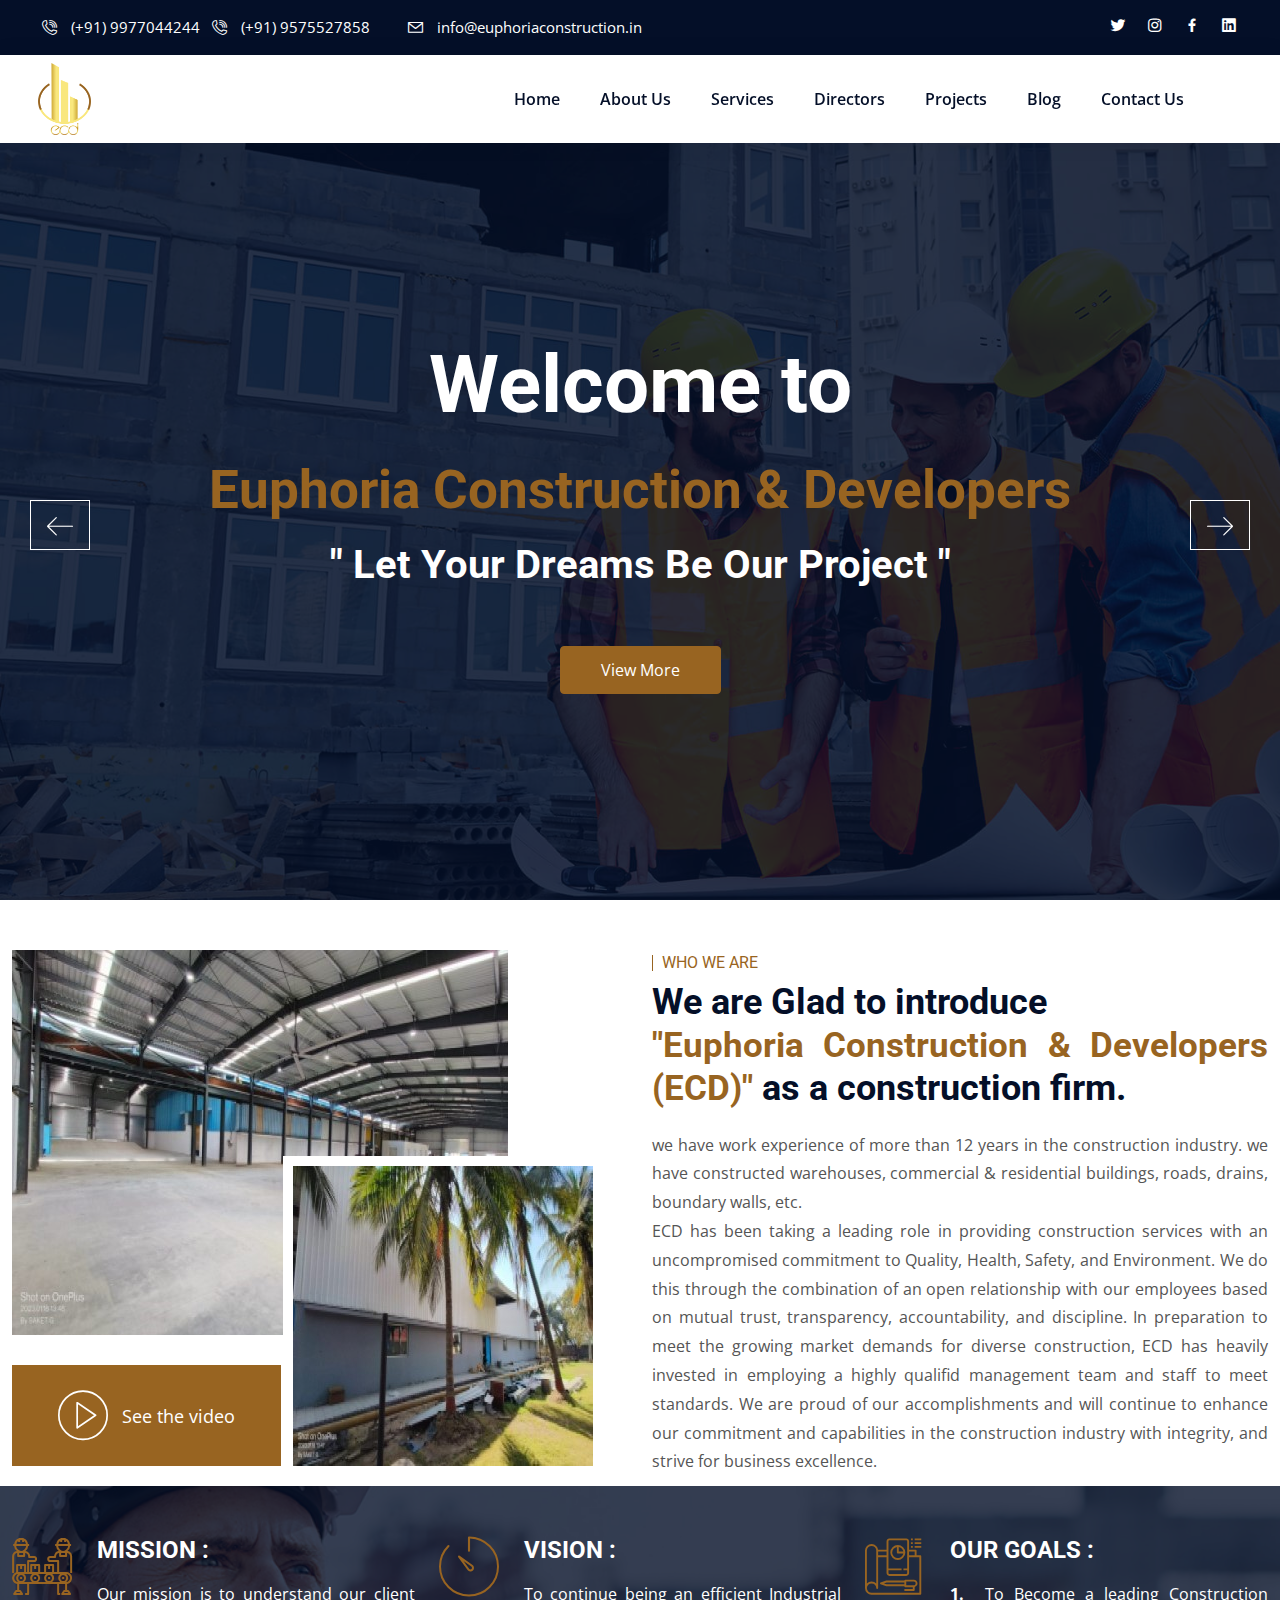
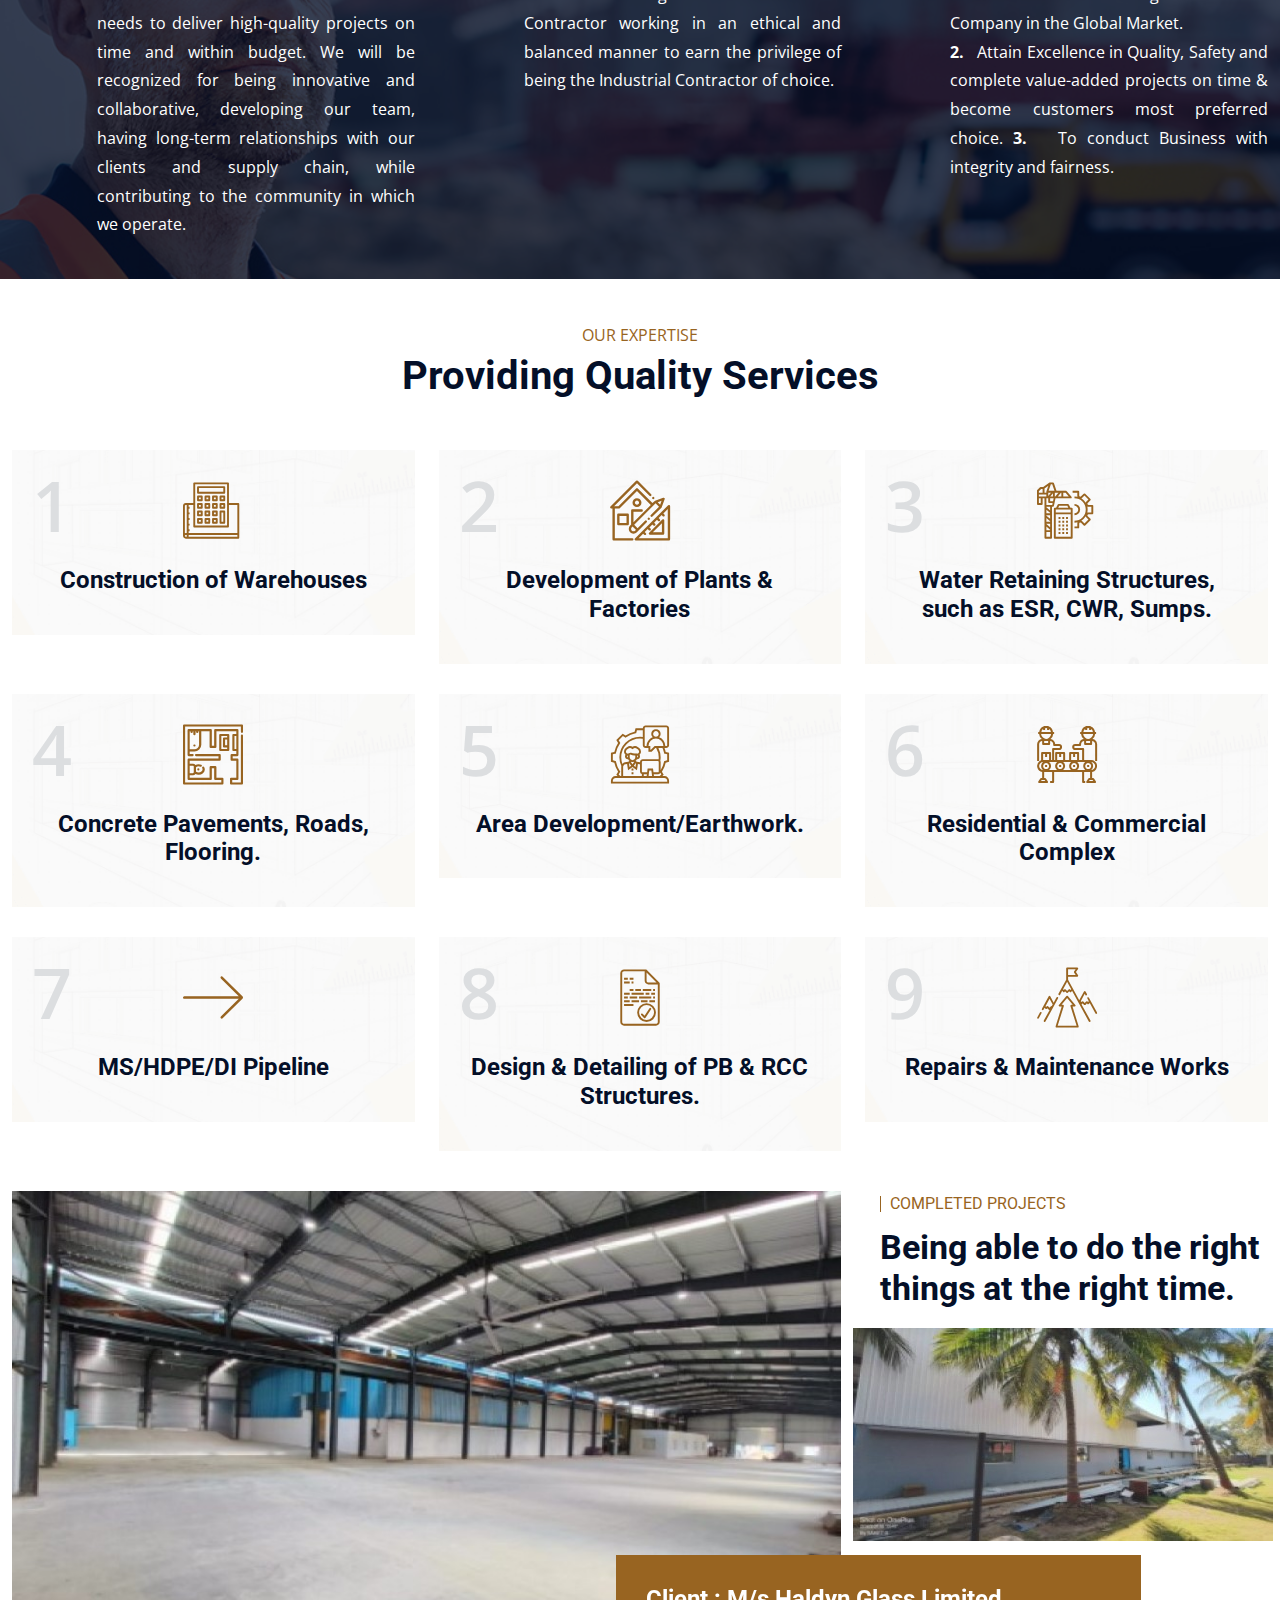
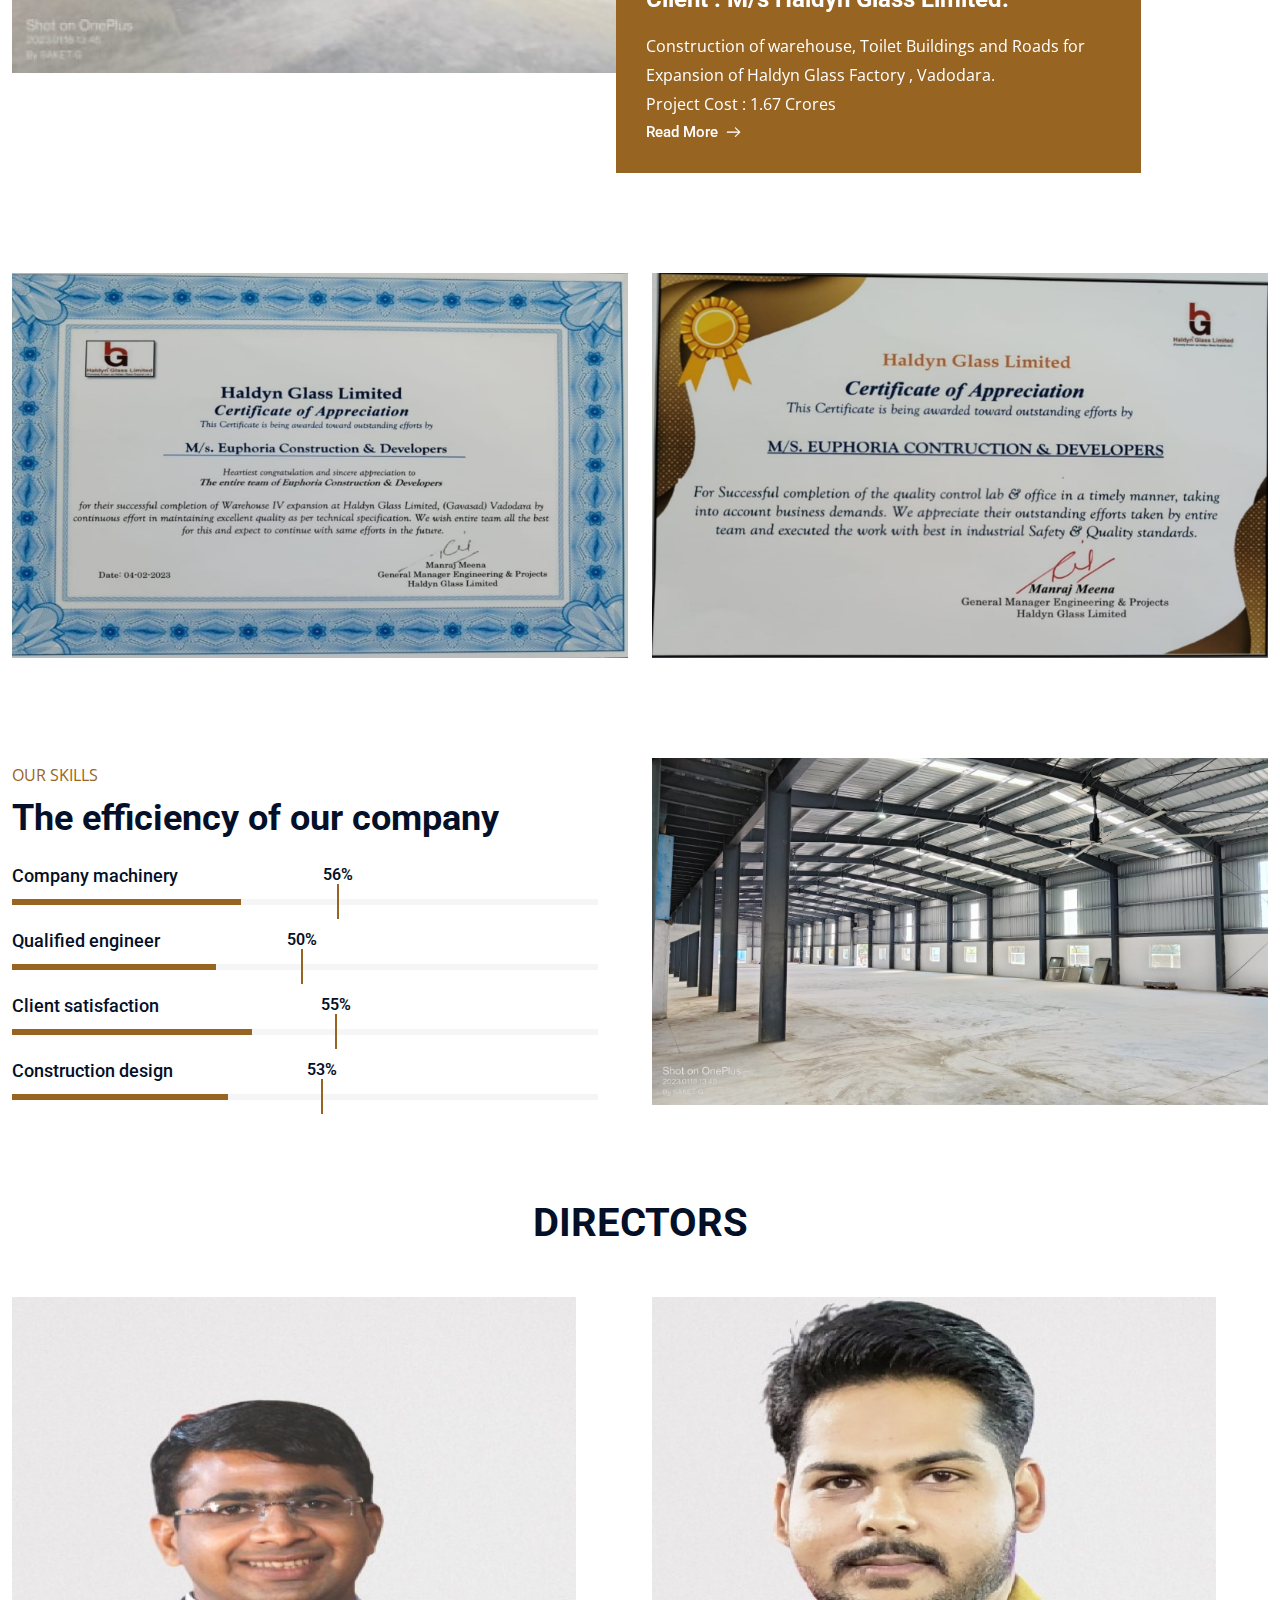
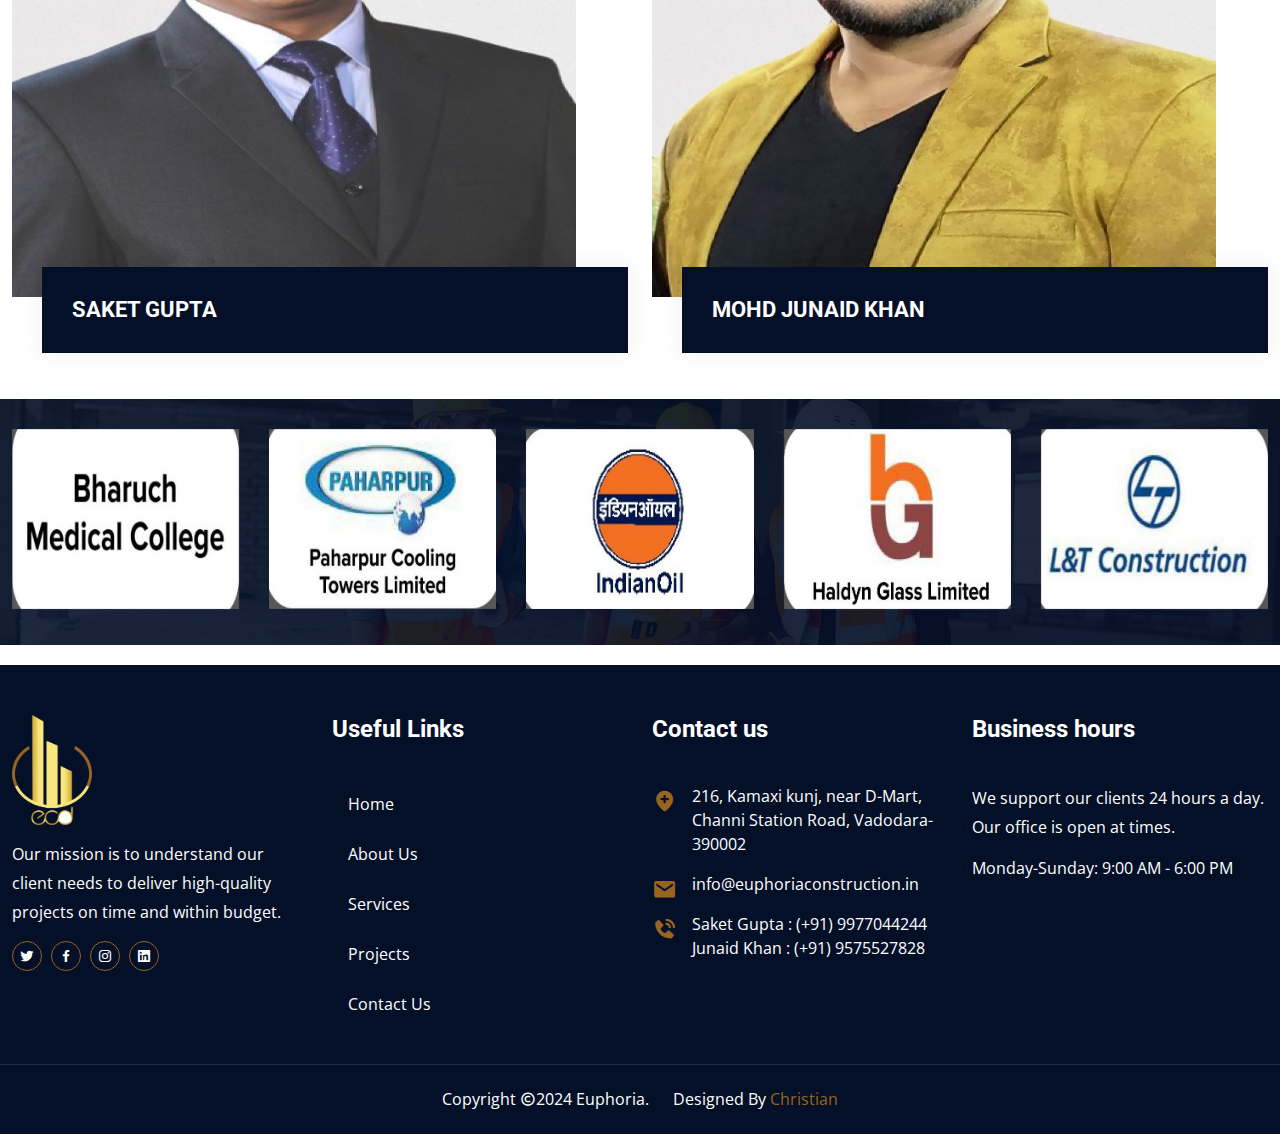
<file: index.html>
<!doctype html>
<html lang="zxx">
    <head>
		<!-- Required meta tags -->
		<meta charset="utf-8">
		<meta name="viewport" content="width=device-width, initial-scale=1, shrink-to-fit=no">

		<!-- Bootstrap Min CSS --> 
		<link rel="stylesheet" href="assets/css/bootstrap.min.css">
		<!-- Owl Theme Default Min CSS --> 
		<link rel="stylesheet" href="assets/css/owl.theme.default.min.css">
		<!-- Owl Carousel Min CSS --> 
		<link rel="stylesheet" href="assets/css/owl.carousel.min.css">
		<!-- Owl Magnific Min CSS --> 
		<link rel="stylesheet" href="assets/css/magnific-popup.min.css">
		<!-- Animate Min CSS --> 
		<link rel="stylesheet" href="assets/css/animate.min.css">
		<!-- Boxicons Min CSS --> 
		<link rel="stylesheet" href="assets/css/boxicons.min.css"> 
		<!-- Flaticon CSS --> 
		<link rel="stylesheet" href="assets/css/flaticon.css">
		<!-- Meanmenu Min CSS -->
		<link rel="stylesheet" href="assets/css/meanmenu.min.css">
		<!-- Nice Select Min CSS -->
		<link rel="stylesheet" href="assets/css/nice-select.min.css">
		<!-- Odometer Min CSS-->
		<link rel="stylesheet" href="assets/css/odometer.min.css">
		<!-- Style CSS -->
		<link rel="stylesheet" href="assets/css/style.css">
		<!-- Responsive CSS -->
		<link rel="stylesheet" href="assets/css/responsive.css">
		
		<!-- Favicon -->
		<link rel="icon" type="image/png" href="assets/img/favicon.png">
		<!-- Title -->
		<title>Euphoria  Construction & Developers </title>
    </head>

    <body>
		<!-- Start Preloader Area -->
		<div class="loader-wrapper">
			<div class="loader">
				<div class="dot-wrap">
					<span class="dot"></span>
					<span class="dot"></span>
					<span class="dot"></span>
					<span class="dot"></span>
					<span class="dot"></span>
					<span class="dot"></span>
					<span class="dot"></span>
					<span class="dot"></span>
				</div>
			</div>
		</div>
		<!-- End Preloader Area -->
		
		<!-- Start Header Area -->
		<header class="header-area">
			<!-- Start Top Header -->
			<div class="top-header">
				<div class="container-fluid">
					<div class="row align-items-center">
						<div class="col-lg-8 col-sm-8 pl-0">
							<ul class="header-left-content">
								<li>
									<i class="flaticon-phone-ringing"></i>
									<a href="tel:(+91) 9977044244">(+91) 9977044244  </a> &nbsp;
									<i class="flaticon-phone-ringing"></i> 
									<a href="tel:(+91) 9575527858">(+91) 9575527858</a>&nbsp;
								</li>
								<li>
									<i class="flaticon-email"></i>
									<a href="mailto:info@euphoriaconstruction.in"><span > info@euphoriaconstruction.in</span></a>
								</li>
							</ul>
						</div>
	
						<div class="col-lg-4 col-sm-4 pr-0">
							<ul class="header-right-content">
								<li>
									<a href="#">
										<i class="bx bxl-twitter"></i>
									</a>
								</li>
								<li>
									<a href="#">
										<i class="bx bxl-instagram"></i>
									</a>
								</li>
								<li>
									<a href="#">
										<i class="bx bxl-facebook"></i>
									</a>
								</li>
								<li>
									<a href="https://www.linkedin.com/in/euphoria-construction-and-developers">
										<i class="bx bxl-linkedin-square"></i>
									</a>
								</li>
							</ul>
						</div>
					</div>
				</div>
			</div>
			<!-- Start Top Header -->
			
			<!-- Start Nav Area -->
			<div class="navbar-area">
				<div class="mobile-nav">
					<div class="container-fluid">
						<a href="index.html " class="logo ">
							<img src="assets/img/logo-Europhia.png " width="80px" alt="Logo">
							
						</a>
						
					</div>
					
				</div>
				
				<div class="main-nav">
					
					<div class="container-fluid">
						<nav class="navbar navbar-expand-md">
							<a class="navbar-brand m-2"  href="index.html">
								<img src="assets/img/logo-Europhia.png" width="80px" alt="Logo">
							</a>
							
							<div class="collapse navbar-collapse mean-menu " style="margin-left: 350px;">
								<ul class="navbar-nav m-auto">
									<li class="nav-item "> <a href="index.html" class="nav-link "> Home </a> </li>
									<li class="nav-item"> <a href="aboutus.html" class="nav-link "> About Us </a> </li>
									<li class="nav-item"> <a href="services.html" class="nav-link "> Services </a> </li>
									<li class="nav-item"> <a href="director.html" class="nav-link "> Directors </a> </li>
									<li class="nav-item"> <a href="project.html" class="nav-link "> Projects </a> </li>
									<li class="nav-item"> <a href="#" class="nav-link "> Blog </a> </li>
									<li class="nav-item"> <a href="contactus.html" class="nav-link "> Contact Us </a> </li>
								</ul>
								
								
							</div>
						</nav>
					</div>
				</div>
				
				
			</div>
			<!-- End Nav Area -->
		</header>
		<!-- End Header Area -->

		<!-- Stat Hero Slider Area -->
		<div class="hero-slider-area hero-slider owl-carousel owl-theme">
			<div class="hero-slider-item bg-1">
				<div class="d-table">
					<div class="d-table-cell">
						<div class="container-fluid">
							<div class="hero-slider-content ">
								<h1>Welcome to <br> <span style="font-size: 53px;" >Euphoria Construction & Developers </span> <p style="font-size: 40px;">" Let Your Dreams Be Our Project " </p></h1>
								
	
								<div class="hero-slider-btn">
									<a href="aboutus.html" class="default-btn">
										View more
									</a>
								</div>
							</div>
						</div>
					</div>
				</div>
				
			</div>

			<div class="hero-slider-item bg-2">
				<div class="d-table">
					<div class="d-table-cell">
						<div class="container-fluid">
							<div class="hero-slider-content two">
								<h1 ><span style="font-size: 43px;">Engineering , Procurement & Construction </span> Services by ECD</h1>
									
								
	
								<div class="hero-slider-btn">
									<a href="aboutus.html" class="default-btn">
										View more
									</a>
								</div>
							</div>
						</div>
					</div>
				</div>
				
			</div>
		</div>
		<!-- End Hero Slider Area -->

		<!-- Start Who We Are Area -->
		<section class="who-we-are-area pt-100 pb-70">
			<div class="container">
				<div class="row">
					<div class="col-lg-6">
						<div class="who-we-are-img">
							<img src="assets/img/Hylden Glass Industry/whowe1.jpeg" alt="Image">

							<div class="who-we-are-img-2">
								<img src="assets/img/Hylden Glass Industry/whowe2.jpeg" alt="Image">
							</div>
							
							<a href="https://www.youtube.com/watch?v=S2-u7u_4rYk" class="video-button popup-youtube">
								<i class="flaticon-play-button"></i>
								<p>See the video</p>
							</a>
						</div>
					</div>

					<div class="col-lg-6 ">
						<div class="who-we-are-content">
							<span class="top-title">WHO WE ARE</span>
							<h2 style="text-align: justify;"">We are Glad to introduce <br> <span style="font-size: 35px;">"Euphoria Construction & Developers (ECD)"</span> as a construction firm.</h2>
							<p style="text-align: justify;" > we have work experience of more than 12 years in the construction industry. we have constructed warehouses, commercial & 
								residential buildings, roads, drains, boundary walls, etc.</p>
								<p style="text-align: justify;">ECD has been taking a leading role in providing construction services with an uncompromised commitment to Quality, Health, Safety, and Environment. We do this
									through the combination of an open relationship with our employees based on mutual trust, transparency, accountability, and discipline. In preparation to meet
									the growing market demands for diverse construction, ECD has heavily invested in employing a highly qualifid management team and staff to meet standards. We are
									proud of our accomplishments and will continue to enhance our commitment and capabilities in the construction industry with integrity, and strive for business 
									excellence.</p>

							
						</div>
					</div>
				</div>
			</div>
		</section>
		<!-- End Who We Are Area -->

		<!-- Start Features Area -->
		<section class="feathers-area pt-100 pb-70">
			<div class="container">
				<div class="row">
					<div class="col-lg-4 col-sm-6">
						<div class="single-feathers">
							<i class="flaticon-manufacturing"></i>
							<h3>MISSION :</h3>
							<p style="text-align: justify;"> Our mission is to understand our client needs to deliver high-quality projects on time and within budget. We will be recognized for being innovative and collaborative,
								developing our team, having long-term relationships with our clients and supply chain, while contributing to the community in which we operate.</p>
						</div>
					</div>

					<div class="col-lg-4 col-sm-6">
						<div class="single-feathers">
							<i class="flaticon-stopwatch"></i>
							<h3>VISION :</h3>
							<p style="text-align: justify;">To continue being an efficient Industrial Contractor working in an ethical and balanced manner to earn the privilege of being the Industrial Contractor of choice.</p>
						</div>
					</div>

					<div class="col-lg-4 col-sm-6 offset-sm-3 offset-lg-0">
						<div class="single-feathers">
							<i class="flaticon-planning"></i>
							<h3>OUR GOALS : </h3>
							<p style="text-align: justify;"><b>1. </b>&nbsp;To Become a leading Construction Company in the Global Market. <br>

								<b>2.</b> &nbsp; Attain Excellence in Quality, Safety and complete value-added projects on time & become customers most preferred choice.
							
	<b>3.</b> &nbsp; To conduct Business with integrity and fairness.
								</p>
						</div>
					</div>
				</div>
			</div>
		</section>
		<!-- End Features Area -->
		
		<!-- Start Services Area -->
		<section class="services-area pt-100 pb-70">
			<div class="container">
				<div class="section-title">
					<span>OUR EXPERTISE</span>
					<h2>Providing Quality Services</h2>
				</div>

				<div class="row">
					<div class="col-lg-4 col-sm-6">
						<div class="single-services">
							<i class="flaticon-estimate"></i>
							<h3>Construction of Warehouses</h3>
							<span class="count">1</span>
						</div>
					</div>

					<div class="col-lg-4 col-sm-6">
						<div class="single-services">
							<i class="flaticon-home"></i>
							<h3>Development of Plants & Factories</h3>
							
							<span class="count">2</span>
						</div>
					</div>

					<div class="col-lg-4 col-sm-6">
						<div class="single-services">
							<i class="flaticon-project-management"></i>
							<h3>Water Retaining Structures, such as ESR, CWR, Sumps.</h3>
							

							<span class="count">3</span>
						</div>
					</div>

					<div class="col-lg-4 col-sm-6">
						<div class="single-services">
							<i class="flaticon-interior-design"></i>
							<h3>Concrete Pavements, Roads, Flooring.</h3>

							<span class="count">4</span>
						</div>
					</div>

					<div class="col-lg-4 col-sm-6">
						<div class="single-services">
							<i class="flaticon-customer-support"></i>
							<h3>Area Development/Earthwork.</h3>
							
							<span class="count">5</span>
						</div>
					</div>

					<div class="col-lg-4 col-sm-6">
						<div class="single-services">
							<i class="flaticon-manufacturing"></i>
							<h3>Residential & Commercial Complex</h3>
							
							<span class="count">6</span>
						</div>
					</div>

					<div class="col-lg-4 col-sm-6">
						<div class="single-services">
							<i class="flaticon-next"></i>
							<h3>MS/HDPE/DI Pipeline</h3>
							
							<span class="count">7</span>
						</div>
					</div>

					<div class="col-lg-4 col-sm-6">
						<div class="single-services">
							<i class="flaticon-complete"></i>
							<h3>Design & Detailing of PB & RCC Structures.</h3>

							<span class="count">8</span>
						</div>
					</div>

					<div class="col-lg-4 col-sm-6">
						<div class="single-services">
							<i class="flaticon-experience"></i>
							<h3>Repairs & Maintenance Works</h3>
							
							<span class="count">9</span>
						</div>
					</div>

				</div>
			</div>
		</section>
		<!-- End Services Area -->

		
		<!-- Start Featured Area -->
		<section class="featured-area">
			<div class="container">
				<div class="row">
					<div class="col-lg-8 pr-0">
						<div class="featured-img">
							<img src="assets/img/Hylden Glass Industry/1.jpeg" alt="Image">
						</div>
					</div>

					<div class="col-lg-4 pl-0">
						<div class="featured-content">
							<span class="top-title">COMPLETED PROJECTS</span>
							<h2>Being able to do the right things at the right time.</h2>
						</div>

						<div class="row">
							<div class="col-12 p-0">
								<div class="featured-img-2">
									<img src="assets/img/Hylden Glass Industry/2.jpeg" alt="Image">
								</div>
							</div>
						</div>
					</div>

					<div class="col-12">
						<div class="featured-slider owl-carousel owl-theme">
							<div class="featured-item">
								<h3>Client : M/s  Haldyn Glass Limited.</h3>
								<p>Construction of warehouse, Toilet Buildings and Roads for Expansion of Haldyn Glass Factory , Vadodara.</p>
								<p>Project Cost : 1.67 Crores</p>
								
								<a href="project.html" class="read-more">
									Read More
									<span class="flaticon-next"></span>
								</a>
							</div>

							
						</div>
					</div>
				</div>
			</div>
		</section>
		<!-- End Featured Area -->

		<!-- Start Our Certificate Area -->
		<section class="our-skills-area pb-100">
			<div class="container">
				<div class="row align-items-center">
					<div class="col-lg-6">
						<div class="skill-img">
							<img src="assets/img/projects-img/certificate/1.jpeg" alt="Image">
						</div>
					</div>

					<div class="col-lg-6">
						<div class="skill-img">
							<img src="assets/img/projects-img/certificate/2.jpeg" alt="Image">
						</div>
					</div>
				</div>
			</div>
		</section>
		<!-- End Our Certificate Area -->
      

		<!-- Start Our Skills Area -->
		<section class="our-skills-area pb-100">
			<div class="container">
				<div class="row align-items-center">
					<div class="col-lg-6">
						<div class="skills-content">
							<span class="top-title">OUR SKILLS </span>
							<h2>The efficiency of our company</h2>
							
						</div>

						<div class="all-skill-bar">
							<div class="skill-bar" data-percentage="95%">
								<h4 class="progress-title-holder">
									<span class="progress-title">Company machinery</span>
									<span class="progress-number-wrapper">
										<span class="progress-number-mark">
											<span class="percent"></span>
											<span class="down-arrow"></span>
										</span>
									</span>
								</h4>
	
								<div class="progress-content-outter">
									<div class="progress-content"></div>
								</div>
							</div>
	
							<div class="skill-bar" data-percentage="85%">
								<h4 class="progress-title-holder clearfix">
									<span class="progress-title">Qualified engineer</span>
									<span class="progress-number-wrapper">
										<span class="progress-number-mark">
											<span class="percent"></span>
											<span class="down-arrow"></span>
										</span>
									</span>
								</h4>
	
								<div class="progress-content-outter">
									<div class="progress-content"></div>
								</div>
							</div>
	
							<div class="skill-bar" data-percentage="100%">
								<h4 class="progress-title-holder clearfix">
									<span class="progress-title">Client satisfaction</span>
									<span class="progress-number-wrapper">
										<span class="progress-number-mark">
											<span class="percent"></span>
											<span class="down-arrow"></span>
										</span>
									</span>
								</h4>
	
								<div class="progress-content-outter">
									<div class="progress-content"></div>
								</div>
							</div> 
	
							<div class="skill-bar mb-0" data-percentage="90%">
								<h4 class="progress-title-holder clearfix">
									<span class="progress-title">Construction design</span>
									<span class="progress-number-wrapper">
										<span class="progress-number-mark">
											<span class="percent"></span>
											<span class="down-arrow"></span>
										</span>
									</span>
								</h4>
	
								<div class="progress-content-outter">
									<div class="progress-content"></div>
								</div>
							</div> 
						</div> 
					</div>

					<div class="col-lg-6">
						<div class="skill-img">
							<img src="assets/img/projects-img/complete1/5.jpeg" alt="Image">
						</div>
					</div>
				</div>
			</div>
		</section>
		<!-- End Our Skills Area -->



         <!-- Start Team Area -->
         <section class="team-area ">
	<div class="container">
		<div class="section-title">
			
			<h2>  DIRECTORS </h2>
		</div>

		<div class="row">
			<div class="col-lg-6 col-md-6 ">
				<div class="single-team-member">
					<img src="assets/img/Managing Partners/SAKET GUPTA.jpeg"  style="height: 600px;" alt="Image">

					<div class="team-content">
						
						<h3>SAKET GUPTA</h3>

					
					</div>
				</div>
			</div>

			<div class="col-lg-6 col-md-6">
				<div class="single-team-member">
					<img src="assets/img/Managing Partners/MOHD JUNAID KHAN.jpeg" style="height: 600px;" alt="Image">

					<div class="team-content">
						
						<h3>MOHD JUNAID KHAN</h3>

						
					</div>
				</div>
			</div>

		
		</div>
	</div>
         </section>
          <!-- End Team Area -->

		<!-- Start Partner Area -->
		<div class="partner-area mt-3" style="padding-top: 30px;  padding-bottom: 30px;">
			<div class="container">
				<div class="partner-slider owl-theme owl-carousel">
					<div class="partner-item">
						<a href="#">
							<img src="assets/img/partner-logo/1.jpg" style="height: 180px;" alt="Image">
						</a>
					</div>

					<div class="partner-item">
						<a href="#">
							<img src="assets/img/partner-logo/2.jpg" style="height: 180px;" alt="Image">
						</a>
					</div>

					<div class="partner-item">
						<a href="#">
							<img src="assets/img/partner-logo/3.jpg" style="height: 180px;" alt="Image">
						</a>
					</div>

					<div class="partner-item">
						<a href="#">
							<img src="assets/img/partner-logo/4.jpg" style="height: 180px;" alt="Image">
						</a>
					</div>

					<div class="partner-item">
						<a href="#">
							<img src="assets/img/partner-logo/5.jpg" style="height: 180px;" alt="Image">
						</a>
					</div>
					
					<div class="partner-item">
						<a href="#">
							<img src="assets/img/partner-logo/6.png" style="height: 180px;" alt="Image">
						</a>
					</div>

					<div class="partner-item">
						<a href="#">
							<img src="assets/img/partner-logo/7.png" style="height: 180px;" alt="Image">
						</a>
					</div>

					<div class="partner-item">
						<a href="#">
							<img src="assets/img/partner-logo/8.png" style="height: 180px;" alt="Image">
						</a>
					</div>

					<div class="partner-item">
						<a href="#">
							<img src="assets/img/partner-logo/9.png" style="height: 180px;" alt="Image">
						</a>
					</div>

					<div class="partner-item">
						<a href="#">
							<img src="assets/img/partner-logo/10.png" style="height: 180px;" alt="Image">
						</a>
					</div>
				</div>
			</div>
		</div>
		<!-- End Partner Area -->

	
		<!-- Start Footer Top Area -->
		<footer class="footer-top-area pt-100 pb-70 " style="margin-top: 20px;">
			<div class="container">
				<div class="row">
					<div class="col-lg-3 col-md-6">
						<div class="single-footer-widget">
							<a href="index.html">
								<img src="assets/img/logo-Europhia.png" width="80px"  alt="Image">
							</a>

							<p>Our mission is to understand our client needs to deliver high-quality projects on time and within budget.</p>

							<ul class="social-icon">
								<li>
									<a href="#">
										<i class="bx bxl-twitter"></i>
									</a>
								</li>
								<li>
									<a href="#">
										<i class="bx bxl-facebook"></i>
									</a>
								</li>
								<li>
									<a href="#">
										<i class="bx bxl-instagram"></i>
									</a>
								</li>
								<li>
									<a href="https://www.linkedin.com/in/euphoria-construction-and-developers/">
										<i class="bx bxl-linkedin-square"></i>
									</a>
								</li>
							</ul>
						</div>
					</div>

					<div class="col-lg-3 col-md-6">
						<div class="single-footer-widget">
							<h3>Useful Links</h3>

							<ul class="import-link">
								<li class="nav-item"> <a href="index.html" class="nav-link "> Home </a> </li>
									<li class="nav-item"> <a href="aboutus.html" class="nav-link "> About Us </a> </li>
									<li class="nav-item"> <a href="services.html" class="nav-link "> Services </a> </li>
									<li class="nav-item"> <a href="project.html" class="nav-link "> Projects </a> </li>
									<li class="nav-item"> <a href="contactus.html" class="nav-link "> Contact Us </a> </li>
							</ul>
						</div>
					</div>

					<div class="col-lg-3 col-md-6">
						<div class="single-footer-widget">
							<h3>Contact us</h3>

							<ul class="address">
								<li class="location">
									<i class="bx bxs-location-plus"></i>
									216, Kamaxi kunj, near D-Mart, Channi Station Road, Vadodara- 390002
								</li>
								<li>
									<i class="bx bxs-envelope"></i>
									<a href="mailto:info@euphoriaconstruction.in"><span >info@euphoriaconstruction.in</span></a>
									
								</li>
								<li>
									<i class="bx bxs-phone-call"></i>
									<a href="tel:(+91) 9977044244">Saket Gupta : (+91) 9977044244</a>
									<a href="tel:(+91) 9575527828">Junaid Khan : (+91) 9575527828</a>
								</li>
							</ul>
						</div>
					</div>

					<div class="col-lg-3 col-md-6">
						<div class="single-footer-widget">
							<h3>Business hours</h3>
							<p>We support our clients 24 hours a day. Our office is open at times.</p>

							<ul class="time">
								<li>
									Monday-Sunday:
									9:00 AM - 6:00 PM
								</li>
								
								
							</ul>
						</div>
					</div>
				</div>
			</div>
		</footer>
		<!-- End Footer Top Area -->

		<!-- Start Footer Bottom Area -->
		<footer class="footer-bottom-area">
			<div class="container">
				<div class="row align-items-center">
					<div class="col-lg-12 text-center">
						<p>
							Copyright <i class="bx bx-copyright"></i>2024 Euphoria.  &emsp; Designed By 
							<a href="https://chasamukh.github.io/My-/" target="blank">Christian</a>
						</p>
					</div>

					
				</div>
			</div>
		</footer>
		<!-- End Footer Bottom Area -->
		
		<!-- Start Go Top Area -->
		<div class="go-top">
			
			<a href="https://wa.me/919977044244"  class="float "  target="_blank">
				<svg xmlns="http://www.w3.org/2000/svg" version="1" width="55" height="60" viewBox="0 0 90 90"><path d="M90 44a44 44 0 0 1-66 38L0 90l8-24A44 44 0 0 1 46 0c24 0 44 20 44 44zM46 7C25 7 9 24 9 44c0 8 2 15 7 21l-5 14 14-4a37 37 0 0 0 58-31C83 24 66 7 46 7zm22 47l-2-1-7-4-3 1-3 4h-3c-1 0-4-1-8-5-3-3-6-6-6-8v-2l2-2 1-1v-2l-4-8c0-2-1-2-2-2h-2l-3 1c-1 1-4 4-4 9s4 11 5 11c0 1 7 12 18 16 11 5 11 3 13 3s7-2 7-5l1-5z" fill="#FFF"/></svg>
				</a>
				<i class="bx bx-chevrons-up"></i>
			<i class="bx bx-chevrons-up"></i>
		</div>
		<!-- End Go Top Area -->
		

        <!-- Jquery Min JS -->
        <script data-cfasync="false" src="assets/js/email-decode.min.js"></script><script src="assets/js/jquery.min.js"></script>
        <!-- Bootstrap Bundle Min JS -->
        <script src="assets/js/bootstrap.bundle.min.js"></script>
        <!-- Meanmenu Min JS -->
		<script src="assets/js/meanmenu.min.js"></script>
        <!-- Wow Min JS -->
        <script src="assets/js/wow.min.js"></script>
        <!-- Owl Carousel Min JS -->
		<script src="assets/js/owl.carousel.min.js"></script>
        <!-- Owl Magnific Min JS -->
		<script src="assets/js/magnific-popup.min.js"></script>
        <!-- Nice Select Min JS -->
		<script src="assets/js/nice-select.min.js"></script>
		<!-- Jarallax Min JS --> 
		<script src="assets/js/jarallax.min.js"></script>
		<!-- Mixitup Min JS --> 
		<script src="assets/js/mixitup.min.js"></script>
		<!-- Appear Min JS --> 
        <script src="assets/js/appear.min.js"></script>
		<!-- Odometer Min JS --> 
		<script src="assets/js/odometer.min.js"></script>
		<!-- Form Validator Min JS -->
		<script src="assets/js/form-validator.min.js"></script>
		<!-- Contact JS -->
		<script src="assets/js/contact-form-script.js"></script>
		<!-- Ajaxchimp Min JS -->
		<script src="assets/js/ajaxchimp.min.js"></script>
        <!-- Custom JS -->
		<script src="assets/js/custom.js"></script>
    </body>
</html>
</file>
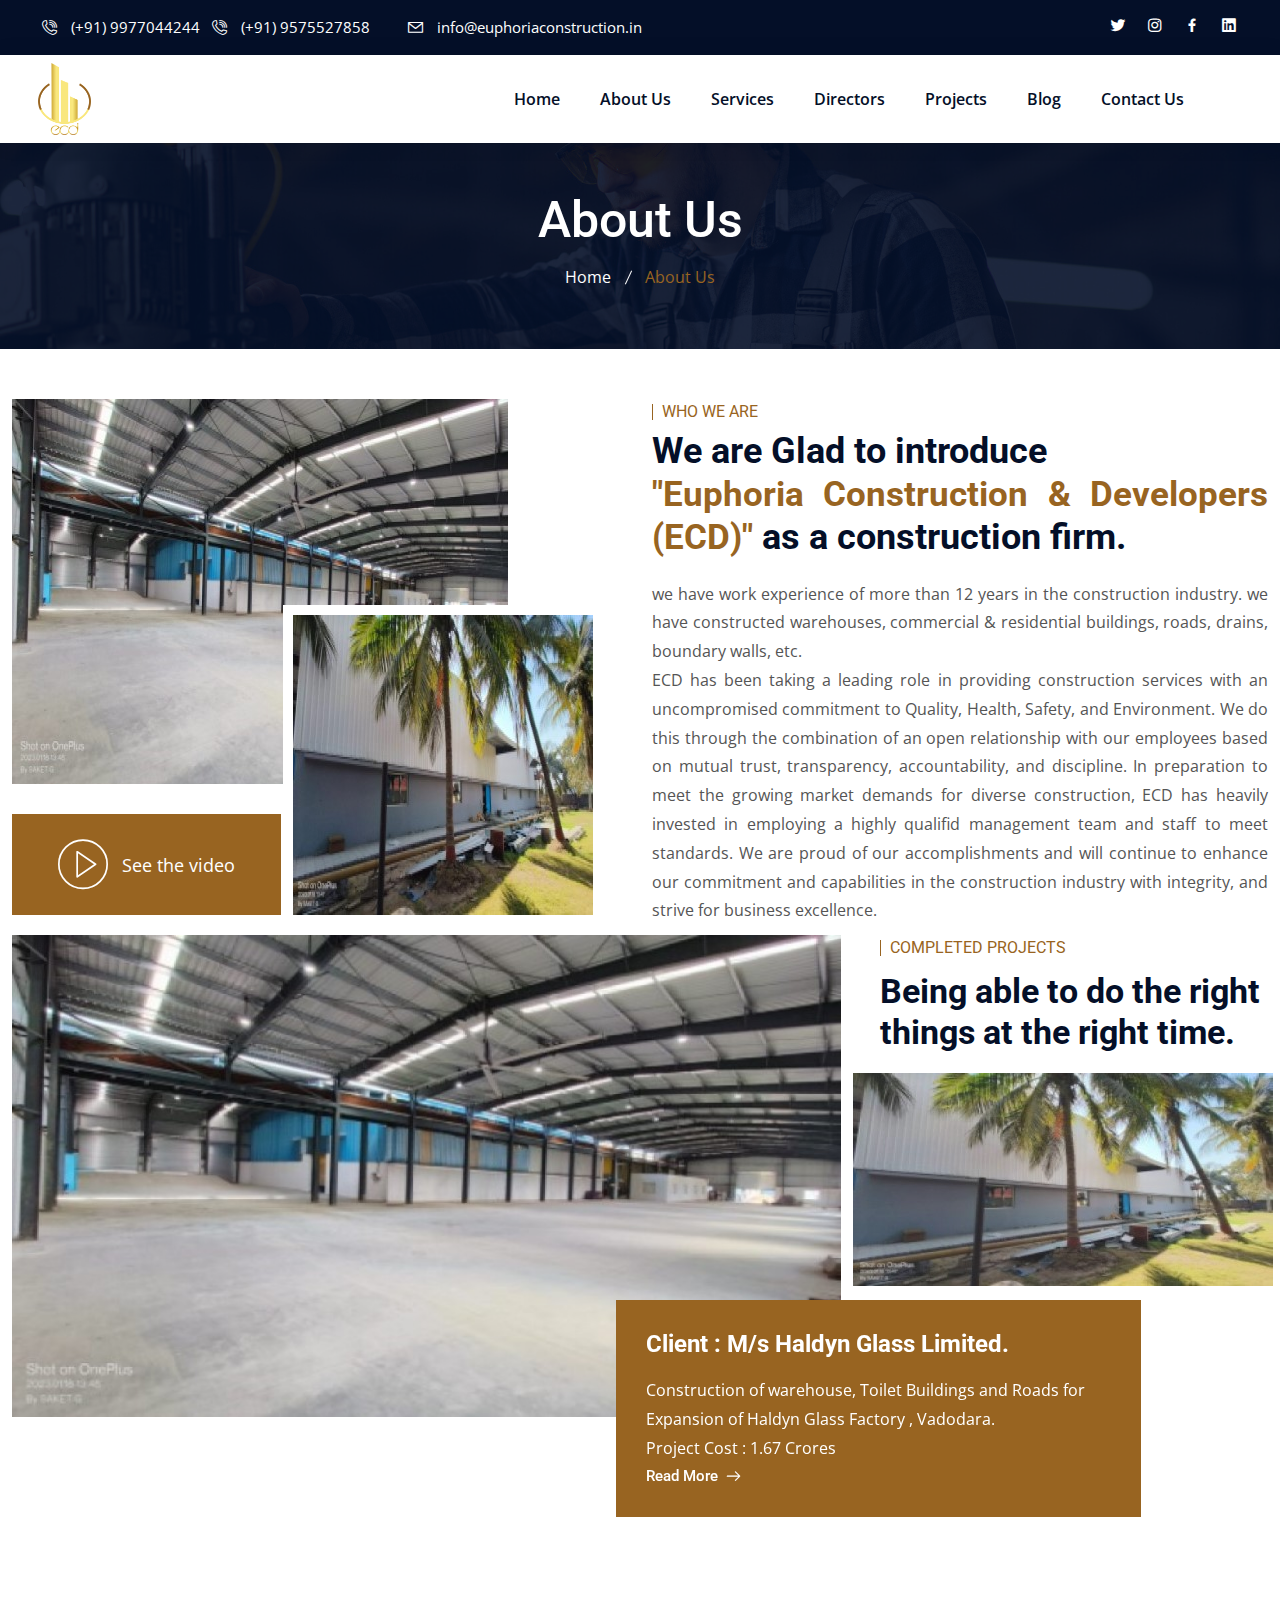
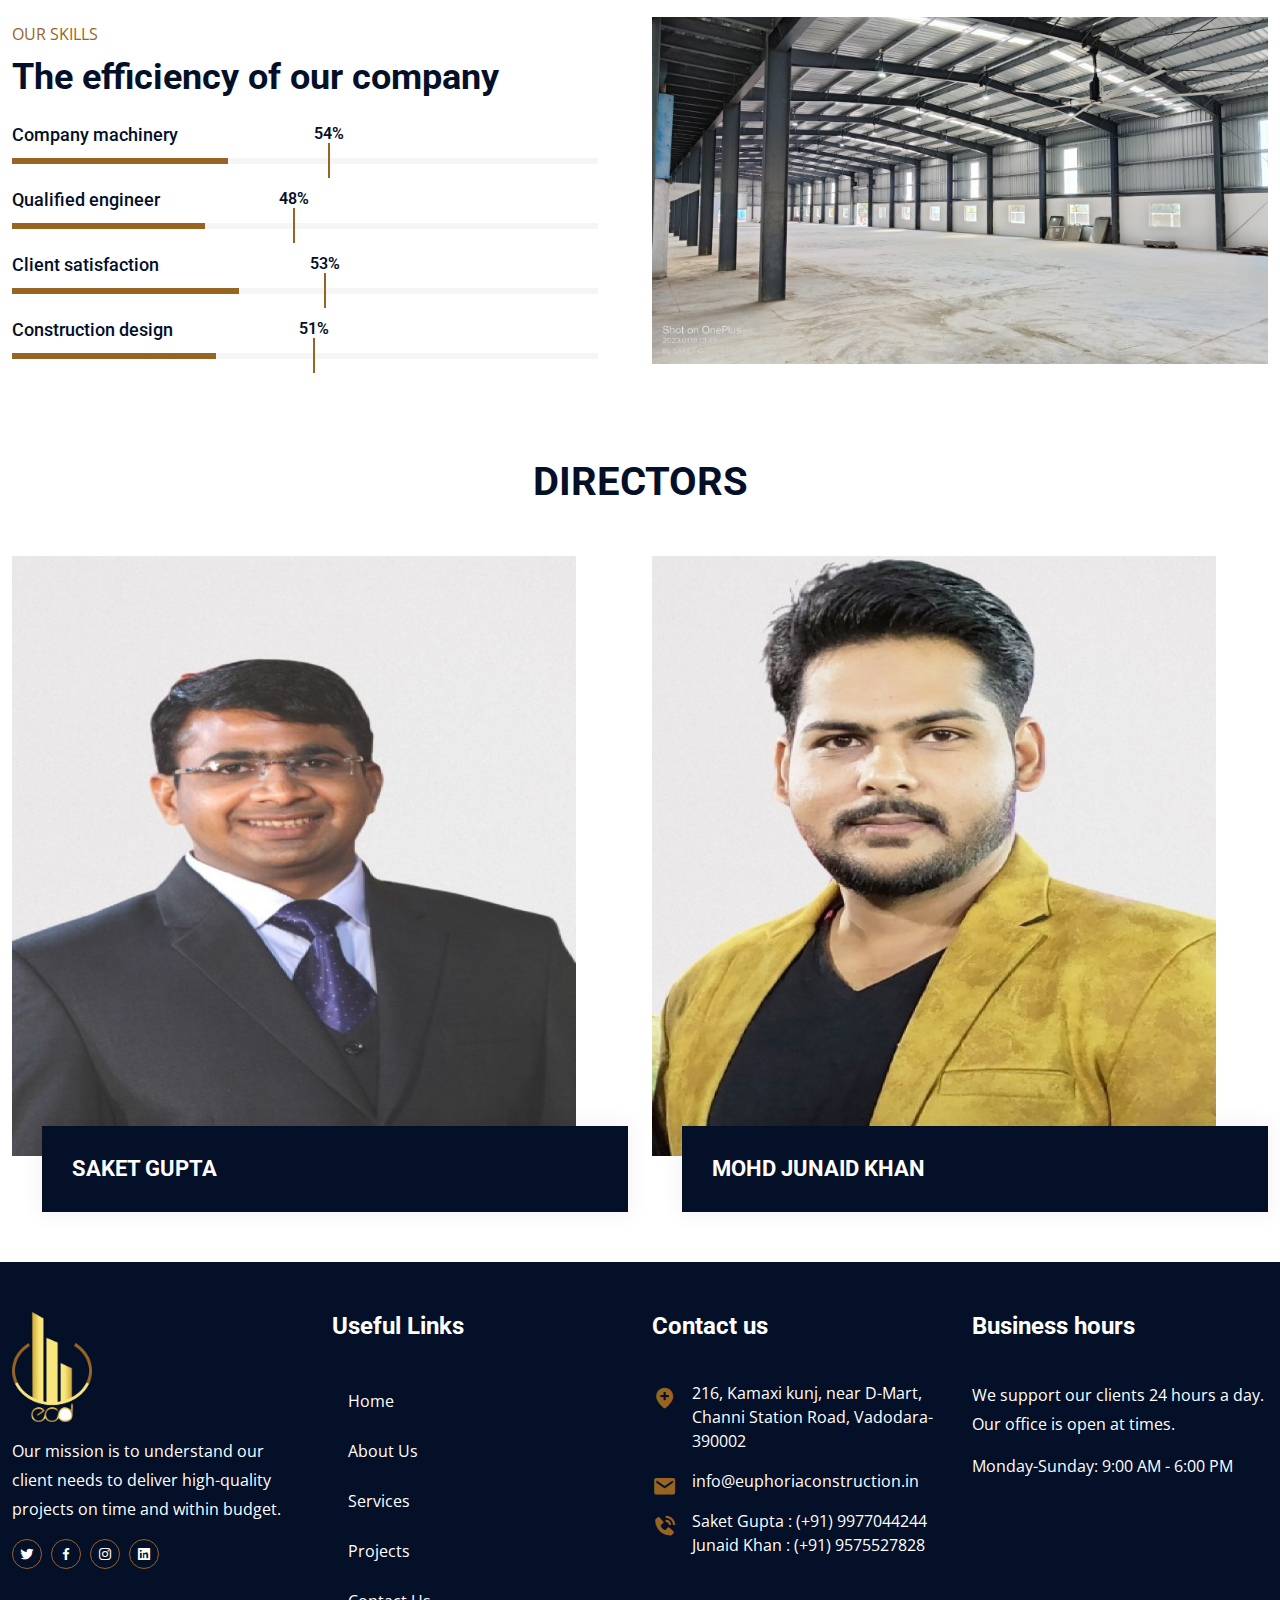
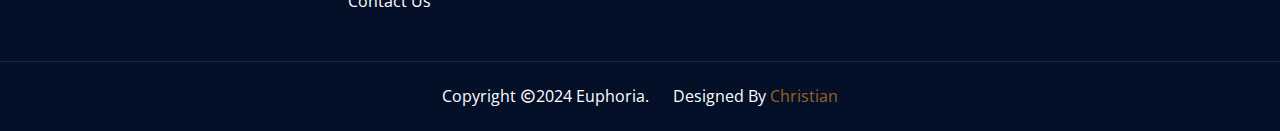
<file: aboutus.html>
<!doctype html>
<html lang="zxx">
    <head>
		<!-- Required meta tags -->
		<meta charset="utf-8">
		<meta name="viewport" content="width=device-width, initial-scale=1, shrink-to-fit=no">

		<!-- Bootstrap Min CSS --> 
		<link rel="stylesheet" href="assets/css/bootstrap.min.css">
		<!-- Owl Theme Default Min CSS --> 
		<link rel="stylesheet" href="assets/css/owl.theme.default.min.css">
		<!-- Owl Carousel Min CSS --> 
		<link rel="stylesheet" href="assets/css/owl.carousel.min.css">
		<!-- Owl Magnific Min CSS --> 
		<link rel="stylesheet" href="assets/css/magnific-popup.min.css">
		<!-- Animate Min CSS --> 
		<link rel="stylesheet" href="assets/css/animate.min.css">
		<!-- Boxicons Min CSS --> 
		<link rel="stylesheet" href="assets/css/boxicons.min.css"> 
		<!-- Flaticon CSS --> 
		<link rel="stylesheet" href="assets/css/flaticon.css">
		<!-- Meanmenu Min CSS -->
		<link rel="stylesheet" href="assets/css/meanmenu.min.css">
		<!-- Nice Select Min CSS -->
		<link rel="stylesheet" href="assets/css/nice-select.min.css">
		<!-- Odometer Min CSS-->
		<link rel="stylesheet" href="assets/css/odometer.min.css">
		<!-- Style CSS -->
		<link rel="stylesheet" href="assets/css/style.css">
		<!-- Responsive CSS -->
		<link rel="stylesheet" href="assets/css/responsive.css">
		
		<!-- Favicon -->
		<link rel="icon" type="image/png" href="assets/img/favicon.png">
		<!-- Title -->
		<title>Euphoria- About Us</title>
    </head>

    <body>
		<!-- Start Preloader Area -->
		<div class="loader-wrapper">
			<div class="loader">
				<div class="dot-wrap">
					<span class="dot"></span>
					<span class="dot"></span>
					<span class="dot"></span>
					<span class="dot"></span>
				</div>
			</div>
		</div>
		<!-- End Preloader Area -->
		
		<!-- Start Header Area -->
		<header class="header-area">
			<!-- Start Top Header -->
			<div class="top-header">
				<div class="container-fluid">
					<div class="row align-items-center">
						<div class="col-lg-8 col-sm-8 pl-0">
							<ul class="header-left-content">
								<li>
									<i class="flaticon-phone-ringing"></i>
									<a href="tel:(+91) 9977044244">(+91) 9977044244  </a> &nbsp;
									<i class="flaticon-phone-ringing"></i> 
									<a href="tel:(+91) 9575527858">(+91) 9575527858</a>&nbsp;
								</li>
								<li>
									<i class="flaticon-email"></i>
									<a href="mailto:info@euphoriaconstruction.in"><span > info@euphoriaconstruction.in</span></a>
								</li>
							</ul>
						</div>
	
						<div class="col-lg-4 col-sm-4 pr-0">
							<ul class="header-right-content">
								<li>
									<a href="#">
										<i class="bx bxl-twitter"></i>
									</a>
								</li>
								<li>
									<a href="#">
										<i class="bx bxl-instagram"></i>
									</a>
								</li>
								<li>
									<a href="#">
										<i class="bx bxl-facebook"></i>
									</a>
								</li>
								<li>
									<a href="https://www.linkedin.com/in/euphoria-construction-and-developers">
										<i class="bx bxl-linkedin-square"></i>
									</a>
								</li>
							</ul>
						</div>
					</div>
				</div>
			</div>
			<!-- Start Top Header -->
			
			<!-- Start Nav Area -->
			<div class="navbar-area">
				<div class="mobile-nav">
					<div class="container-fluid">
						<a href="index.html " class="logo ">
							<img src="assets/img/logo-Europhia.png " width="80px" alt="Logo">
							
						</a>
						
					</div>
					
				</div>
				
				<div class="main-nav">
					
					<div class="container-fluid">
						<nav class="navbar navbar-expand-md">
							<a class="navbar-brand m-2"  href="index.html">
								<img src="assets/img/logo-Europhia.png" width="80px" alt="Logo">
							</a>
							
							<div class="collapse navbar-collapse mean-menu " style="margin-left: 350px;">
								<ul class="navbar-nav m-auto">
									<li class="nav-item "> <a href="index.html" class="nav-link "> Home </a> </li>
									<li class="nav-item"> <a href="aboutus.html" class="nav-link "> About Us </a> </li>
									<li class="nav-item"> <a href="services.html" class="nav-link "> Services </a> </li>
									<li class="nav-item"> <a href="director.html" class="nav-link "> Directors </a> </li>
									<li class="nav-item"> <a href="project.html" class="nav-link "> Projects </a> </li>
									<li class="nav-item"> <a href="#" class="nav-link "> Blog </a> </li>
									<li class="nav-item"> <a href="contactus.html" class="nav-link "> Contact Us </a> </li>
								</ul>
								
								
							</div>
						</nav>
					</div>
				</div>
				
				
			</div>
			<!-- End Nav Area -->
		</header>
		<!-- End Header Area -->

		<!-- Start Page Title Area -->
		<div class="page-title-area bg-1">
			<div class="container">
				<div class="page-title-content">
					<h2>About Us</h2>
					<ul>
						<li>
							<a href="index.html">
								Home 
							</a>
						</li>
						
						<li class="active">About Us</li>
					</ul>
				</div>
			</div>
		</div>
		<!-- End Page Title Area -->

		<!-- Start Who We Are Area -->
		<section class="who-we-are-area pt-100 pb-70">
			<div class="container">
				<div class="row">
					<div class="col-lg-6">
						<div class="who-we-are-img">
							<img src="assets/img/Hylden Glass Industry/whowe1.jpeg" alt="Image">

							<div class="who-we-are-img-2">
								<img src="assets/img/Hylden Glass Industry/whowe2.jpeg" alt="Image">
							</div>
							
							<a href="https://www.youtube.com/watch?v=S2-u7u_4rYk" class="video-button popup-youtube">
								<i class="flaticon-play-button"></i>
								<p>See the video</p>
							</a>
						</div>
					</div>

					<div class="col-lg-6 ">
						<div class="who-we-are-content">
							<span class="top-title">WHO WE ARE</span>
							<h2 style="text-align: justify;"">We are Glad to introduce <br> <span style="font-size: 35px;">"Euphoria Construction & Developers (ECD)"</span> as a construction firm.</h2>
							<p style="text-align: justify;" > we have work experience of more than 12 years in the construction industry. we have constructed warehouses, commercial & 
								residential buildings, roads, drains, boundary walls, etc.</p>
								<p style="text-align: justify;">ECD has been taking a leading role in providing construction services with an uncompromised commitment to Quality, Health, Safety, and Environment. We do this
									through the combination of an open relationship with our employees based on mutual trust, transparency, accountability, and discipline. In preparation to meet
									the growing market demands for diverse construction, ECD has heavily invested in employing a highly qualifid management team and staff to meet standards. We are
									proud of our accomplishments and will continue to enhance our commitment and capabilities in the construction industry with integrity, and strive for business 
									excellence.</p>

							
						</div>
					</div>
				</div>
			</div>
		</section>
		<!-- End Who We Are Area -->

		<!-- Start Features Area -->
		<section class="featured-area">
			<div class="container">
				<div class="row">
					<div class="col-lg-8 pr-0">
						<div class="featured-img">
							<img src="assets/img/Hylden Glass Industry/1.jpeg" alt="Image">
						</div>
					</div>

					<div class="col-lg-4 pl-0">
						<div class="featured-content">
							<span class="top-title">COMPLETED PROJECTS</span>
							<h2>Being able to do the right things at the right time.</h2>
						</div>

						<div class="row">
							<div class="col-12 p-0">
								<div class="featured-img-2">
									<img src="assets/img/Hylden Glass Industry/2.jpeg" alt="Image">
								</div>
							</div>
						</div>
					</div>

					<div class="col-12">
						<div class="featured-slider owl-carousel owl-theme">
							<div class="featured-item">
								<h3>Client : M/s  Haldyn Glass Limited.</h3>
								<p>Construction of warehouse, Toilet Buildings and Roads for Expansion of Haldyn Glass Factory , Vadodara.</p>
								<p>Project Cost : 1.67 Crores</p>
								
								<a href="project.html" class="read-more">
									Read More
									<span class="flaticon-next"></span>
								</a>
							</div>

							
						</div>
					</div>
				</div>
			</div>
		</section>
		<!-- End Features Area -->

		<!-- Start Our Skills Area -->
		<section class="our-skills-area pb-100">
			<div class="container">
				<div class="row align-items-center">
					<div class="col-lg-6">
						<div class="skills-content">
							<span class="top-title">OUR SKILLS </span>
							<h2>The efficiency of our company</h2>
							
						</div>

						<div class="all-skill-bar">
							<div class="skill-bar" data-percentage="95%">
								<h4 class="progress-title-holder">
									<span class="progress-title">Company machinery</span>
									<span class="progress-number-wrapper">
										<span class="progress-number-mark">
											<span class="percent"></span>
											<span class="down-arrow"></span>
										</span>
									</span>
								</h4>
	
								<div class="progress-content-outter">
									<div class="progress-content"></div>
								</div>
							</div>
	
							<div class="skill-bar" data-percentage="85%">
								<h4 class="progress-title-holder clearfix">
									<span class="progress-title">Qualified engineer</span>
									<span class="progress-number-wrapper">
										<span class="progress-number-mark">
											<span class="percent"></span>
											<span class="down-arrow"></span>
										</span>
									</span>
								</h4>
	
								<div class="progress-content-outter">
									<div class="progress-content"></div>
								</div>
							</div>
	
							<div class="skill-bar" data-percentage="100%">
								<h4 class="progress-title-holder clearfix">
									<span class="progress-title">Client satisfaction</span>
									<span class="progress-number-wrapper">
										<span class="progress-number-mark">
											<span class="percent"></span>
											<span class="down-arrow"></span>
										</span>
									</span>
								</h4>
	
								<div class="progress-content-outter">
									<div class="progress-content"></div>
								</div>
							</div> 
	
							<div class="skill-bar mb-0" data-percentage="90%">
								<h4 class="progress-title-holder clearfix">
									<span class="progress-title">Construction design</span>
									<span class="progress-number-wrapper">
										<span class="progress-number-mark">
											<span class="percent"></span>
											<span class="down-arrow"></span>
										</span>
									</span>
								</h4>
	
								<div class="progress-content-outter">
									<div class="progress-content"></div>
								</div>
							</div> 
						</div> 
					</div>

					<div class="col-lg-6">
						<div class="skill-img">
							<img src="assets/img/projects-img/complete1/5.jpeg" alt="Image">
						</div>
					</div>
				</div>
			</div>
		</section>
		<!-- End Our Skills Area -->

		<!-- Start Team Area -->
		<section class="team-area ">
			<div class="container">
				<div class="section-title">
					
					<h2>  DIRECTORS </h2>
				</div>
		
				<div class="row">
					<div class="col-lg-6 col-md-6 ">
						<div class="single-team-member">
							<img src="assets/img/Managing Partners/SAKET GUPTA.jpeg"  style="height: 600px;" alt="Image">
		
							<div class="team-content">
								
								<h3>SAKET GUPTA</h3>
		
							
							</div>
						</div>
					</div>
		
					<div class="col-lg-6 col-md-6">
						<div class="single-team-member">
							<img src="assets/img/Managing Partners/MOHD JUNAID KHAN.jpeg" style="height: 600px;" alt="Image">
		
							<div class="team-content">
								
								<h3>MOHD JUNAID KHAN</h3>
		
								
							</div>
						</div>
					</div>
		
				
				</div>
			</div>
				 </section>
		<!-- End Team Area -->

		

		<!-- Start Footer Top Area -->
		<footer class="footer-top-area pt-100 pb-70 " style="margin-top: 20px;">
			<div class="container">
				<div class="row">
					<div class="col-lg-3 col-md-6">
						<div class="single-footer-widget">
							<a href="index.html">
								<img src="assets/img/logo-Europhia.png" width="80px"  alt="Image">
							</a>

							<p>Our mission is to understand our client needs to deliver high-quality projects on time and within budget.</p>

							<ul class="social-icon">
								<li>
									<a href="#">
										<i class="bx bxl-twitter"></i>
									</a>
								</li>
								<li>
									<a href="#">
										<i class="bx bxl-facebook"></i>
									</a>
								</li>
								<li>
									<a href="#">
										<i class="bx bxl-instagram"></i>
									</a>
								</li>
								<li>
									<a href="https://www.linkedin.com/in/euphoria-construction-and-developers/">
										<i class="bx bxl-linkedin-square"></i>
									</a>
								</li>
							</ul>
						</div>
					</div>

					<div class="col-lg-3 col-md-6">
						<div class="single-footer-widget">
							<h3>Useful Links</h3>

							<ul class="import-link">
								<li class="nav-item"> <a href="index.html" class="nav-link "> Home </a> </li>
									<li class="nav-item"> <a href="aboutus.html" class="nav-link "> About Us </a> </li>
									<li class="nav-item"> <a href="services.html" class="nav-link "> Services </a> </li>
									<li class="nav-item"> <a href="project.html" class="nav-link "> Projects </a> </li>
									<li class="nav-item"> <a href="contactus.html" class="nav-link "> Contact Us </a> </li>
							</ul>
						</div>
					</div>

					<div class="col-lg-3 col-md-6">
						<div class="single-footer-widget">
							<h3>Contact us</h3>

							<ul class="address">
								<li class="location">
									<i class="bx bxs-location-plus"></i>
									216, Kamaxi kunj, near D-Mart, Channi Station Road, Vadodara- 390002
								</li>
								<li>
									<i class="bx bxs-envelope"></i>
									<a href="mailto:info@euphoriaconstruction.in"><span >info@euphoriaconstruction.in</span></a>
									
								</li>
								<li>
									<i class="bx bxs-phone-call"></i>
									<a href="tel:(+91) 9977044244">Saket Gupta : (+91) 9977044244</a>
									<a href="tel:(+91) 9575527828">Junaid Khan : (+91) 9575527828</a>
								</li>
							</ul>
						</div>
					</div>

					<div class="col-lg-3 col-md-6">
						<div class="single-footer-widget">
							<h3>Business hours</h3>
							<p>We support our clients 24 hours a day. Our office is open at times.</p>

							<ul class="time">
								<li>
									Monday-Sunday:
									9:00 AM - 6:00 PM
								</li>
								
								
							</ul>
						</div>
					</div>
				</div>
			</div>
		</footer>
		<!-- End Footer Top Area -->

		<!-- Start Footer Bottom Area -->
		<footer class="footer-bottom-area">
			<div class="container">
				<div class="row align-items-center">
					<div class="col-lg-12 text-center">
						<p>
							Copyright <i class="bx bx-copyright"></i>2024 Euphoria.  &emsp; Designed By 
							<a href="https://chasamukh.github.io/My-/" target="blank">Christian</a>
						</p>
					</div>

					
				</div>
			</div>
		</footer>
		<!-- End Footer Bottom Area -->
		
		<!-- Start Go Top Area -->
		<div class="go-top">
			
			<a href="https://wa.me/919977044244"  class="float "  target="_blank">
				<svg xmlns="http://www.w3.org/2000/svg" version="1" width="55" height="60" viewBox="0 0 90 90"><path d="M90 44a44 44 0 0 1-66 38L0 90l8-24A44 44 0 0 1 46 0c24 0 44 20 44 44zM46 7C25 7 9 24 9 44c0 8 2 15 7 21l-5 14 14-4a37 37 0 0 0 58-31C83 24 66 7 46 7zm22 47l-2-1-7-4-3 1-3 4h-3c-1 0-4-1-8-5-3-3-6-6-6-8v-2l2-2 1-1v-2l-4-8c0-2-1-2-2-2h-2l-3 1c-1 1-4 4-4 9s4 11 5 11c0 1 7 12 18 16 11 5 11 3 13 3s7-2 7-5l1-5z" fill="#FFF"/></svg>
				</a>
				<i class="bx bx-chevrons-up"></i>
			<i class="bx bx-chevrons-up"></i>
		</div>
		<!-- End Go Top Area -->
		

        <!-- Jquery Min JS -->
        <script data-cfasync="false" src="assets/js/email-decode.min.js"></script><script src="assets/js/jquery.min.js"></script>
        <!-- Bootstrap Bundle Min JS -->
        <script src="assets/js/bootstrap.bundle.min.js"></script>
        <!-- Meanmenu Min JS -->
		<script src="assets/js/meanmenu.min.js"></script>
        <!-- Wow Min JS -->
        <script src="assets/js/wow.min.js"></script>
        <!-- Owl Carousel Min JS -->
		<script src="assets/js/owl.carousel.min.js"></script>
        <!-- Owl Magnific Min JS -->
		<script src="assets/js/magnific-popup.min.js"></script>
        <!-- Nice Select Min JS -->
		<script src="assets/js/nice-select.min.js"></script>
		<!-- Jarallax Min JS --> 
		<script src="assets/js/jarallax.min.js"></script>
		<!-- Mixitup Min JS --> 
		<script src="assets/js/mixitup.min.js"></script>
		<!-- Appear Min JS --> 
        <script src="assets/js/appear.min.js"></script>
		<!-- Odometer Min JS --> 
		<script src="assets/js/odometer.min.js"></script>
		<!-- Form Validator Min JS -->
		<script src="assets/js/form-validator.min.js"></script>
		<!-- Contact JS -->
		<script src="assets/js/contact-form-script.js"></script>
		<!-- Ajaxchimp Min JS -->
		<script src="assets/js/ajaxchimp.min.js"></script>
        <!-- Custom JS -->
		<script src="assets/js/custom.js"></script>
    </body>
</html>
</file>
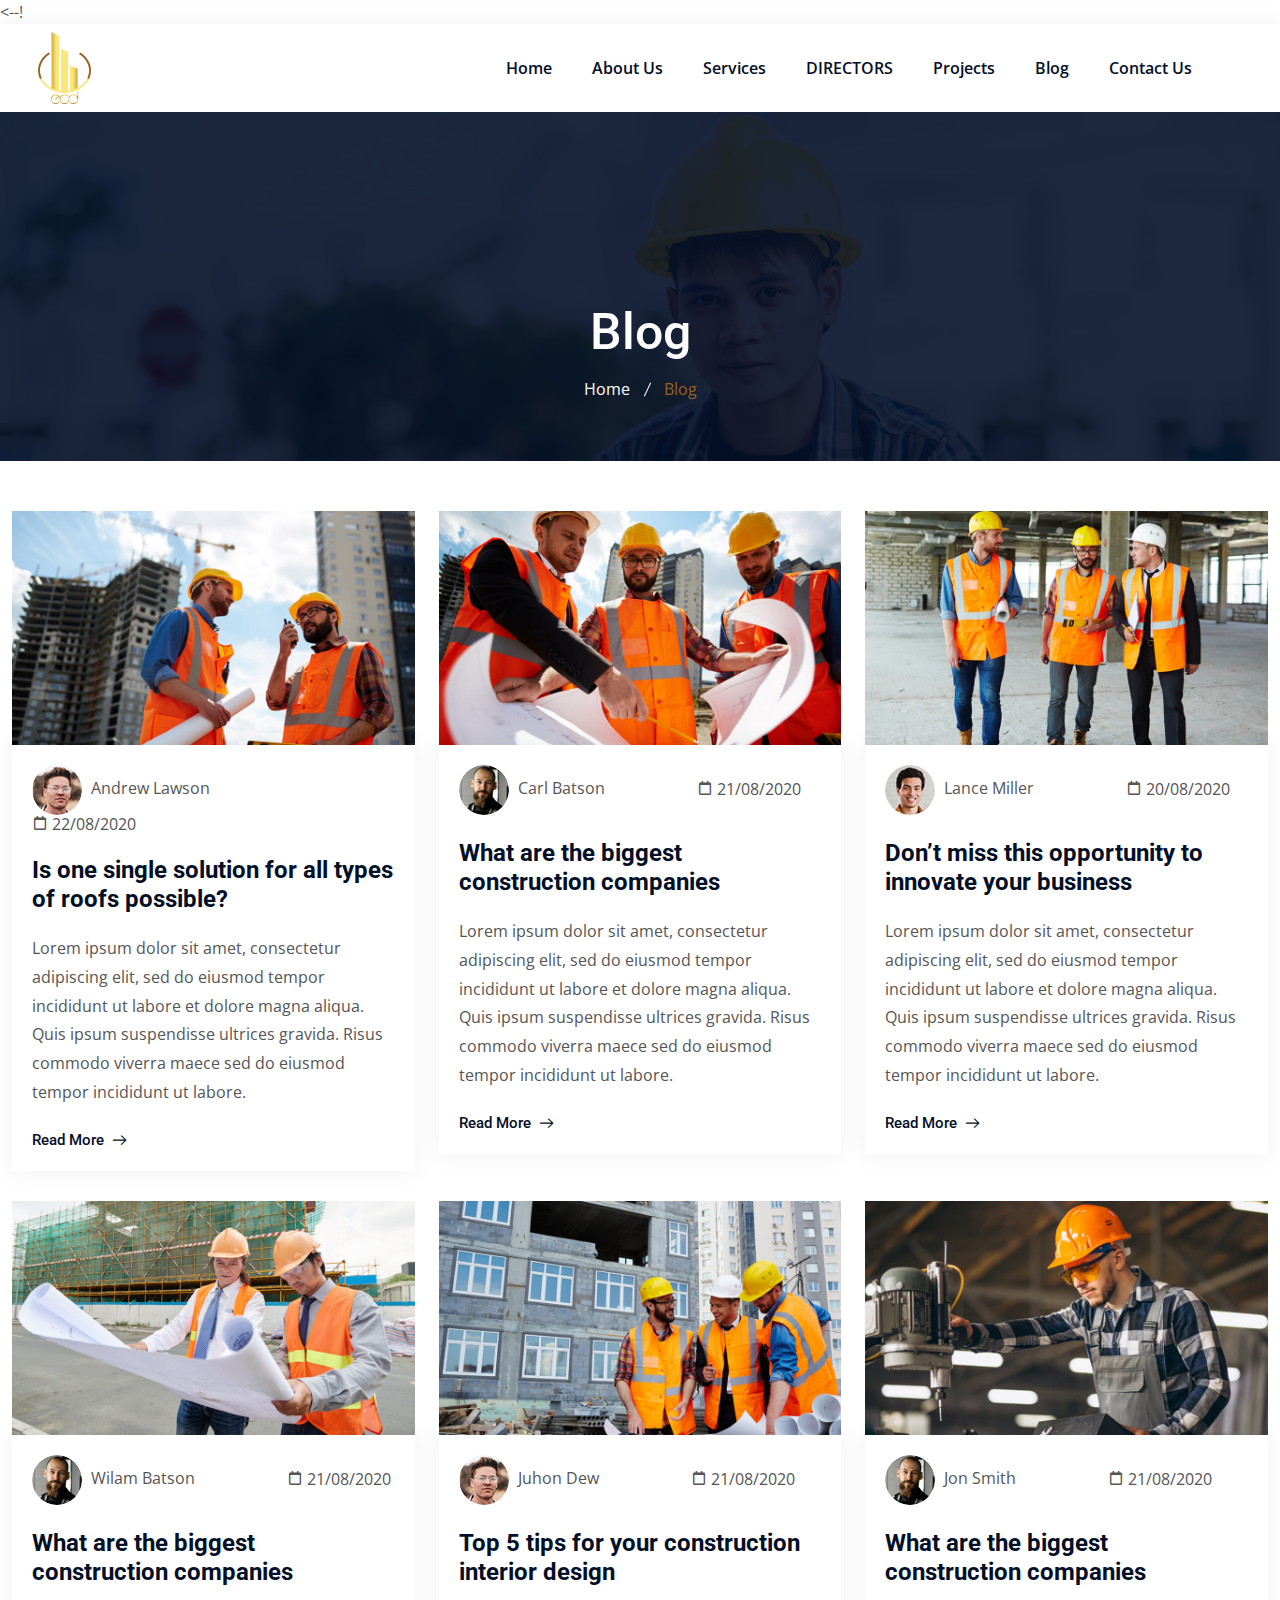
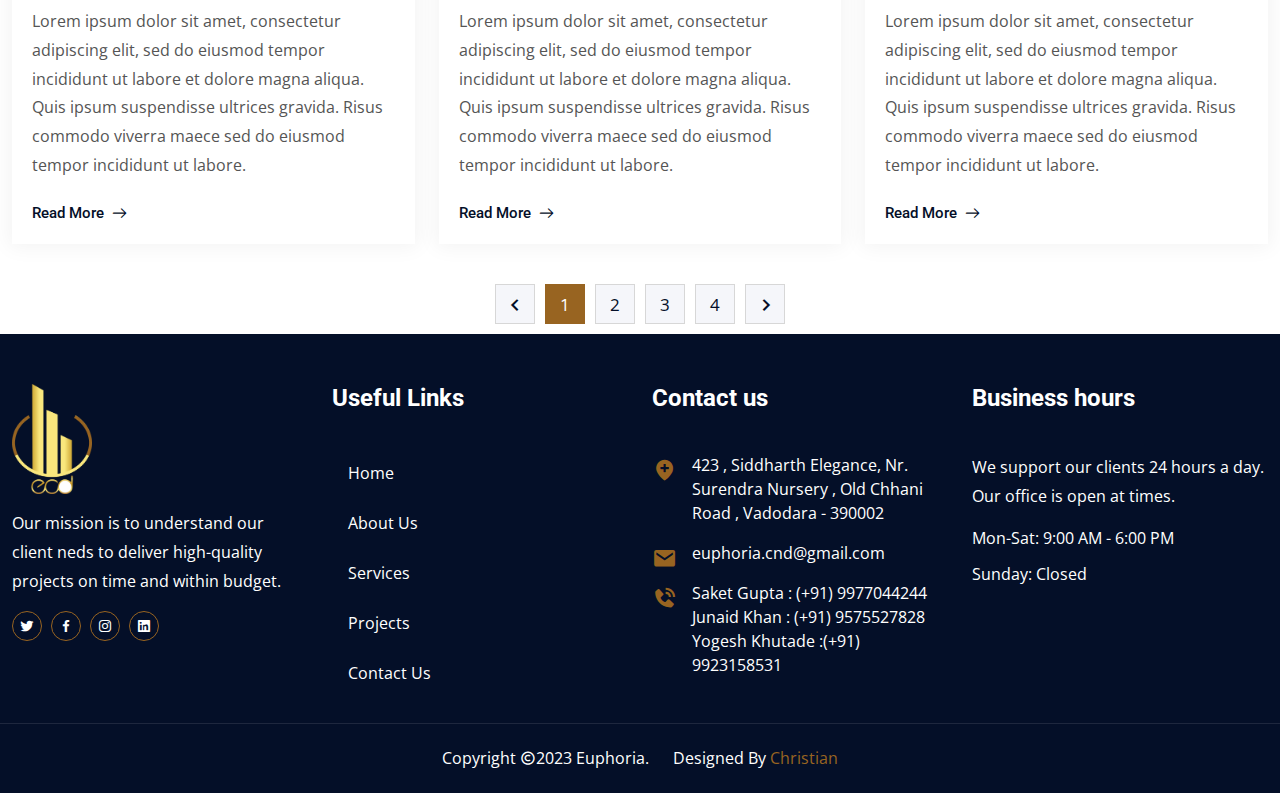
<file: blog.html>
<!doctype html>
<html lang="zxx">
    <head>
		<!-- Required meta tags -->
		<meta charset="utf-8">
		<meta name="viewport" content="width=device-width, initial-scale=1, shrink-to-fit=no">

		<!-- Bootstrap Min CSS --> 
		<link rel="stylesheet" href="assets/css/bootstrap.min.css">
		<!-- Owl Theme Default Min CSS --> 
		<link rel="stylesheet" href="assets/css/owl.theme.default.min.css">
		<!-- Owl Carousel Min CSS --> 
		<link rel="stylesheet" href="assets/css/owl.carousel.min.css">
		<!-- Owl Magnific Min CSS --> 
		<link rel="stylesheet" href="assets/css/magnific-popup.min.css">
		<!-- Animate Min CSS --> 
		<link rel="stylesheet" href="assets/css/animate.min.css">
		<!-- Boxicons Min CSS --> 
		<link rel="stylesheet" href="assets/css/boxicons.min.css"> 
		<!-- Flaticon CSS --> 
		<link rel="stylesheet" href="assets/css/flaticon.css">
		<!-- Meanmenu Min CSS -->
		<link rel="stylesheet" href="assets/css/meanmenu.min.css">
		<!-- Nice Select Min CSS -->
		<link rel="stylesheet" href="assets/css/nice-select.min.css">
		<!-- Odometer Min CSS-->
		<link rel="stylesheet" href="assets/css/odometer.min.css">
		<!-- Style CSS -->
		<link rel="stylesheet" href="assets/css/style.css">
		<!-- Responsive CSS -->
		<link rel="stylesheet" href="assets/css/responsive.css">
		
		<!-- Favicon -->
		<link rel="icon" type="image/png" href="assets/img/favicon.png">
		<!-- Title -->
		<title>Euphoria - Blog</title>
    </head>
<--! 
    <body>
		<!-- Start Preloader Area 
		<div class="loader-wrapper">
			<div class="loader">
				<div class="dot-wrap">
					<span class="dot"></span>
					<span class="dot"></span>
					<span class="dot"></span>
					<span class="dot"></span>
				</div>
			</div>
		</div> -->
		<!-- End Preloader Area -->
		
		<!-- Start Header Area 
		<header class="header-area"> -->
			<!-- Start Top Header 
			<div class="top-header">
				<div class="container-fluid">
					<div class="row align-items-center">
						<div class="col-lg-8 col-sm-8 pl-0">
							<ul class="header-left-content">
								<li>
									<i class="flaticon-phone-ringing"></i>
									<a href="tel:(+91) 9977044244">(+91) 9977044244  </a> &nbsp;
									<i class="flaticon-phone-ringing"></i> 
									<a href="tel:(+91) 9575527858">(+91) 9575527858</a>&nbsp;
									<i class="flaticon-phone-ringing"></i>
									<a href="tel:(+91) 9923158531">(+91) 9923158531 </a>
								</li>
								<li>
									<i class="flaticon-email"></i>
									<a href="mailto:euphoria.cnd@gmail.com"><span >euphoria.cnd@gmail.com</span></a>
								</li>
							</ul>
						</div>
	
						<div class="col-lg-4 col-sm-4 pr-0">
							<ul class="header-right-content">
								<li>
									<a href="#">
										<i class="bx bxl-twitter"></i>
									</a>
								</li>
								<li>
									<a href="#">
										<i class="bx bxl-instagram"></i>
									</a>
								</li>
								<li>
									<a href="#">
										<i class="bx bxl-facebook"></i>
									</a>
								</li>
								<li>
									<a href="https://www.linkedin.com/in/euphoria-construction-and-developers">
										<i class="bx bxl-linkedin-square"></i>
									</a>
								</li>
							</ul>
						</div>
					</div>
				</div>
			</div> -->
			<!-- Start Top Header -->
			
			<!-- Start Nav Area -->
			<div class="navbar-area">
				<div class="mobile-nav">
					<div class="container-fluid">
						<a href="index.html " class="logo ">
							<img src="assets/img/logo-Europhia.png " width="80px" alt="Logo">
							
						</a>
						
					</div>
					
				</div>
				
				<div class="main-nav">
					
					<div class="container-fluid">
						<nav class="navbar navbar-expand-md">
							<a class="navbar-brand m-2"  href="index.html">
								<img src="assets/img/logo-Europhia.png" width="80px" alt="Logo">
							</a>
							
							<div class="collapse navbar-collapse mean-menu " style="margin-left: 350px;">
								<ul class="navbar-nav m-auto">
									<li class="nav-item "> <a href="index.html" class="nav-link "> Home </a> </li>
									<li class="nav-item"> <a href="aboutus.html" class="nav-link "> About Us </a> </li>
									<li class="nav-item"> <a href="services.html" class="nav-link "> Services </a> </li>
									<li class="nav-item"> <a href="director.html" class="nav-link "> DIRECTORS </a> </li>
									<li class="nav-item"> <a href="project.html" class="nav-link "> Projects </a> </li>
									<li class="nav-item"> <a href="#" class="nav-link "> Blog </a> </li>
									<li class="nav-item"> <a href="contactus.html" class="nav-link "> Contact Us </a> </li>
								</ul>
								
								
							</div>
						</nav>
					</div>
				</div>
				
				
			</div>
			<!-- End Nav Area -->
		</header>
		<!-- End Header Area -->

		<!-- Start Page Title Area -->
		<div class="page-title-area bg-21">
			<div class="container">
				<div class="page-title-content">
					<h2>Blog </h2>
					<ul>
						<li>
							<a href="index.html">
								Home 
							</a>
						</li>
						
						<li class="active">Blog </li>
					</ul>
				</div>
			</div>
		</div>
		<!-- End Page Title Area -->

		<!-- Start Blog Column Three Area -->
		<div class="blog-column-three-area pt-100 pb-70	">
			<div class="container">
				<div class="row">
					<div class="col-lg-4 col-md-6">
						<div class="single-blog-post">
							<a href="#">
								<img src="assets/img/blog-img/blog-img-5.jpg" alt="Image">
							</a>

							<div class="news-content">
								<ul class="admin">
									<li> 
										<a href="#">
											<img src="assets/img/blog-img/admin-img-1.jpg" alt="Image"> 
											Andrew Lawson
										</a>
									</li>
									&emsp;&emsp;&emsp;&emsp;&emsp;&nbsp;
									<li >
										<i class="bx bx-calendar-alt"></i>
										22/08/2020
									</li>
								</ul>

								<a href="#">
									<h3>Is one single solution for all types of roofs possible?</h3>
								</a>

								<p>Lorem ipsum dolor sit amet, consectetur adipiscing elit, sed do eiusmod tempor incididunt ut labore et dolore magna aliqua. Quis ipsum suspendisse ultrices gravida. Risus commodo viverra maece sed do eiusmod tempor incididunt ut labore.</p>

								<a href="#" class="read-more">
									Read More
									<span class="flaticon-next"></span>
								</a>
							</div>
						</div>
					</div>

					<div class="col-lg-4 col-md-6">
						<div class="single-blog-post">
							<a href="#">
								<img src="assets/img/blog-img/blog-img-6.jpg" alt="Image">
							</a>

							<div class="news-content">
								<ul class="admin">
									<li> 
										<a href="#">
											<img src="assets/img/blog-img/admin-img-2.jpg" alt="Image"> 
											Carl Batson
										</a>
									</li>
									&emsp;&emsp;&emsp;&emsp;&emsp;&nbsp;
									<li >
										<i class="bx bx-calendar-alt"></i>
										21/08/2020
									</li>
								</ul>

								<a href="#">
									<h3>What are the biggest construction companies</h3>
								</a>

								<p>Lorem ipsum dolor sit amet, consectetur adipiscing elit, sed do eiusmod tempor incididunt ut labore et dolore magna aliqua. Quis ipsum suspendisse ultrices gravida. Risus commodo viverra maece sed do eiusmod tempor incididunt ut labore.</p>

								<a href="#" class="read-more">
									Read More
									<span class="flaticon-next"></span>
								</a>
							</div>
						</div>
					</div>

					<div class="col-lg-4 col-md-6">
						<div class="single-blog-post">
							<a href="#">
								<img src="assets/img/blog-img/blog-img-7.jpg" alt="Image">
							</a>

							<div class="news-content">
								<ul class="admin">
									<li> 
										<a href="#">
											<img src="assets/img/blog-img/admin-img-3.jpg" alt="Image"> 
											Lance Miller
										</a>
									</li>
									&emsp;&emsp;&emsp;&emsp;&emsp;&nbsp;
									<li >
										<i class="bx bx-calendar-alt"></i>
										20/08/2020
									</li>
								</ul>

								<a href="#">
									<h3>Don’t miss this opportunity to innovate your business</h3>
								</a>

								<p>Lorem ipsum dolor sit amet, consectetur adipiscing elit, sed do eiusmod tempor incididunt ut labore et dolore magna aliqua. Quis ipsum suspendisse ultrices gravida. Risus commodo viverra maece sed do eiusmod tempor incididunt ut labore.</p>

								<a href="#" class="read-more">
									Read More
									<span class="flaticon-next"></span>
								</a>
							</div>
						</div>
					</div>

					<div class="col-lg-4 col-md-6">
						<div class="single-blog-post">
							<a href="#">
								<img src="assets/img/blog-img/blog-img-8.jpg" alt="Image">
							</a>

							<div class="news-content">
								<ul class="admin">
									<li> 
										<a href="#">
											<img src="assets/img/blog-img/admin-img-2.jpg" alt="Image"> 
											Wilam Batson
										</a>
									</li>
									&emsp;&emsp;&emsp;&emsp;&emsp;&nbsp;
									<li >
										<i class="bx bx-calendar-alt"></i>
										21/08/2020
									</li>
								</ul>

								<a href="#">
									<h3>What are the biggest construction companies</h3>
								</a>

								<p>Lorem ipsum dolor sit amet, consectetur adipiscing elit, sed do eiusmod tempor incididunt ut labore et dolore magna aliqua. Quis ipsum suspendisse ultrices gravida. Risus commodo viverra maece sed do eiusmod tempor incididunt ut labore.</p>

								<a href="#" class="read-more">
									Read More
									<span class="flaticon-next"></span>
								</a>
							</div>
						</div>
					</div>

					<div class="col-lg-4 col-md-6">
						<div class="single-blog-post">
							<a href="#">
								<img src="assets/img/blog-img/blog-img-9.jpg" alt="Image">
							</a>

							<div class="news-content">
								<ul class="admin">
									<li> 
										<a href="#">
											<img src="assets/img/blog-img/admin-img-1.jpg" alt="Image"> 
											Juhon Dew
										</a>
									</li>
									&emsp;&emsp;&emsp;&emsp;&emsp;&nbsp;
									<li >
										<i class="bx bx-calendar-alt"></i>
										21/08/2020
									</li>
								</ul>

								<a href="#">
									<h3>Top 5 tips for your construction interior design</h3>
								</a>

								<p>Lorem ipsum dolor sit amet, consectetur adipiscing elit, sed do eiusmod tempor incididunt ut labore et dolore magna aliqua. Quis ipsum suspendisse ultrices gravida. Risus commodo viverra maece sed do eiusmod tempor incididunt ut labore.</p>

								<a href="#" class="read-more">
									Read More
									<span class="flaticon-next"></span>
								</a>
							</div>
						</div>
					</div>

					<div class="col-lg-4 col-md-6">
						<div class="single-blog-post">
							<a href="#">
								<img src="assets/img/blog-img/blog-img-10.jpg" alt="Image">
							</a>

							<div class="news-content">
								<ul class="admin">
									<li> 
										<a href="#">
											<img src="assets/img/blog-img/admin-img-2.jpg" alt="Image"> 
											Jon Smith
										</a>
									</li>
									&emsp;&emsp;&emsp;&emsp;&emsp;&nbsp;
									<li >
										<i class="bx bx-calendar-alt"></i>
										21/08/2020
									</li>
								</ul>

								<a href="#">
									<h3>What are the biggest construction companies</h3>
								</a>

								<p>Lorem ipsum dolor sit amet, consectetur adipiscing elit, sed do eiusmod tempor incididunt ut labore et dolore magna aliqua. Quis ipsum suspendisse ultrices gravida. Risus commodo viverra maece sed do eiusmod tempor incididunt ut labore.</p>

								<a href="#" class="read-more">
									Read More
									<span class="flaticon-next"></span>
								</a>
							</div>
						</div>
					</div>

					<div class="col-lg-12 col-md-12">
						<div class="pagination-area">
							<a href="#" class="prev page-numbers">
								<i class="bx bx-chevron-left"></i>
							</a>

							<span class="page-numbers current" aria-current="page">1</span>
							<a href="#" class="page-numbers">2</a>
							<a href="#" class="page-numbers">3</a>
							<a href="#" class="page-numbers">4</a>
							
							<a href="#" class="next page-numbers">
								<i class="bx bx-chevron-right"></i>
							</a>
						</div>
					</div>
				</div>
			</div>
		</div>
		<!-- End Blog Column Three Area -->

		

		<!-- Start Footer Top Area -->
		<footer class="footer-top-area pt-100 ">
			<div class="container">
				<div class="row">
					<div class="col-lg-3 col-md-6">
						<div class="single-footer-widget">
							<a href="index.html">
								<img src="assets/img/logo-Europhia.png" width="80px"  alt="Image">
							</a>

							<p>Our mission is to understand our client neds to deliver high-quality projects on time and within budget.</p>

							<ul class="social-icon">
								<li>
									<a href="#">
										<i class="bx bxl-twitter"></i>
									</a>
								</li>
								<li>
									<a href="#">
										<i class="bx bxl-facebook"></i>
									</a>
								</li>
								<li>
									<a href="#">
										<i class="bx bxl-instagram"></i>
									</a>
								</li>
								<li>
									<a href="https://www.linkedin.com/in/euphoria-construction-and-developers/">
										<i class="bx bxl-linkedin-square"></i>
									</a>
								</li>
							</ul>
						</div>
					</div>

					<div class="col-lg-3 col-md-6">
						<div class="single-footer-widget">
							<h3>Useful Links</h3>

							<ul class="import-link">
								<li class="nav-item"> <a href="index.html" class="nav-link "> Home </a> </li>
									<li class="nav-item"> <a href="aboutus.html" class="nav-link "> About Us </a> </li>
									<li class="nav-item"> <a href="services.html" class="nav-link "> Services </a> </li>
									<li class="nav-item"> <a href="project.html" class="nav-link "> Projects </a> </li>
									<li class="nav-item"> <a href="contactus.html" class="nav-link "> Contact Us </a> </li>
							</ul>
						</div>
					</div>

					<div class="col-lg-3 col-md-6">
						<div class="single-footer-widget">
							<h3>Contact us</h3>

							<ul class="address">
								<li class="location">
									<i class="bx bxs-location-plus"></i>
									423 , Siddharth Elegance, Nr. Surendra Nursery , Old Chhani Road , Vadodara - 390002
								</li>
								<li>
									<i class="bx bxs-envelope"></i>
									<a href="mailto:euphoria.cnd@gmail.com"><span >euphoria.cnd@gmail.com</span></a>
									
								</li>
								<li>
									<i class="bx bxs-phone-call"></i>
									<a href="tel:(+91) 9977044244">Saket Gupta : (+91) 9977044244</a>
									<a href="tel:(+91) 9575527828">Junaid Khan : (+91) 9575527828</a>
									<a href="tel:(+91) 9923158531"> Yogesh Khutade :(+91) 9923158531</a>
								</li>
							</ul>
						</div>
					</div>

					<div class="col-lg-3 col-md-6">
						<div class="single-footer-widget">
							<h3>Business hours</h3>
							<p>We support our clients 24 hours a day. Our office is open at times.</p>

							<ul class="time">
								<li>
									Mon-Sat:
									9:00 AM - 6:00 PM
								</li>
								
								<li>
									Sunday:
									Closed
								</li>
							</ul>
						</div>
					</div>
				</div>
			</div>
		</footer>
		<!-- End Footer Top Area -->

		<!-- Start Footer Bottom Area -->
		<footer class="footer-bottom-area">
			<div class="container">
				<div class="row align-items-center">
					<div class="col-lg-12 text-center">
						<p>
							Copyright <i class="bx bx-copyright"></i>2023 Euphoria.  &emsp; Designed By 
							<a href="http://hasmukh.grouptakey.ae/" target="blank">Christian</a>
						</p>
					</div>

					
				</div>
			</div>
		</footer>
		<!-- End Footer Bottom Area -->
		
		<!-- Start Go Top Area -->
		<div class="go-top">
			
			<a href="https://wa.me/919977044244"  class="float "  target="_blank">
				<svg xmlns="http://www.w3.org/2000/svg" version="1" width="55" height="60" viewBox="0 0 90 90"><path d="M90 44a44 44 0 0 1-66 38L0 90l8-24A44 44 0 0 1 46 0c24 0 44 20 44 44zM46 7C25 7 9 24 9 44c0 8 2 15 7 21l-5 14 14-4a37 37 0 0 0 58-31C83 24 66 7 46 7zm22 47l-2-1-7-4-3 1-3 4h-3c-1 0-4-1-8-5-3-3-6-6-6-8v-2l2-2 1-1v-2l-4-8c0-2-1-2-2-2h-2l-3 1c-1 1-4 4-4 9s4 11 5 11c0 1 7 12 18 16 11 5 11 3 13 3s7-2 7-5l1-5z" fill="#FFF"/></svg>
				</a>
				<i class="bx bx-chevrons-up"></i>
			<i class="bx bx-chevrons-up"></i>
		</div>
		<!-- End Go Top Area -->
		

        <!-- Jquery Min JS -->
        <script data-cfasync="false" src="assets/js/email-decode.min.js"></script><script src="assets/js/jquery.min.js"></script>
        <!-- Bootstrap Bundle Min JS -->
        <script src="assets/js/bootstrap.bundle.min.js"></script>
        <!-- Meanmenu Min JS -->
		<script src="assets/js/meanmenu.min.js"></script>
        <!-- Wow Min JS -->
        <script src="assets/js/wow.min.js"></script>
        <!-- Owl Carousel Min JS -->
		<script src="assets/js/owl.carousel.min.js"></script>
        <!-- Owl Magnific Min JS -->
		<script src="assets/js/magnific-popup.min.js"></script>
        <!-- Nice Select Min JS -->
		<script src="assets/js/nice-select.min.js"></script>
		<!-- Jarallax Min JS --> 
		<script src="assets/js/jarallax.min.js"></script>
		<!-- Mixitup Min JS --> 
		<script src="assets/js/mixitup.min.js"></script>
		<!-- Appear Min JS --> 
        <script src="assets/js/appear.min.js"></script>
		<!-- Odometer Min JS --> 
		<script src="assets/js/odometer.min.js"></script>
		<!-- Form Validator Min JS -->
		<script src="assets/js/form-validator.min.js"></script>
		<!-- Contact JS -->
		<script src="assets/js/contact-form-script.js"></script>
		<!-- Ajaxchimp Min JS -->
		<script src="assets/js/ajaxchimp.min.js"></script>
        <!-- Custom JS -->
		<script src="assets/js/custom.js"></script>
    </body> 
</html>
</file>
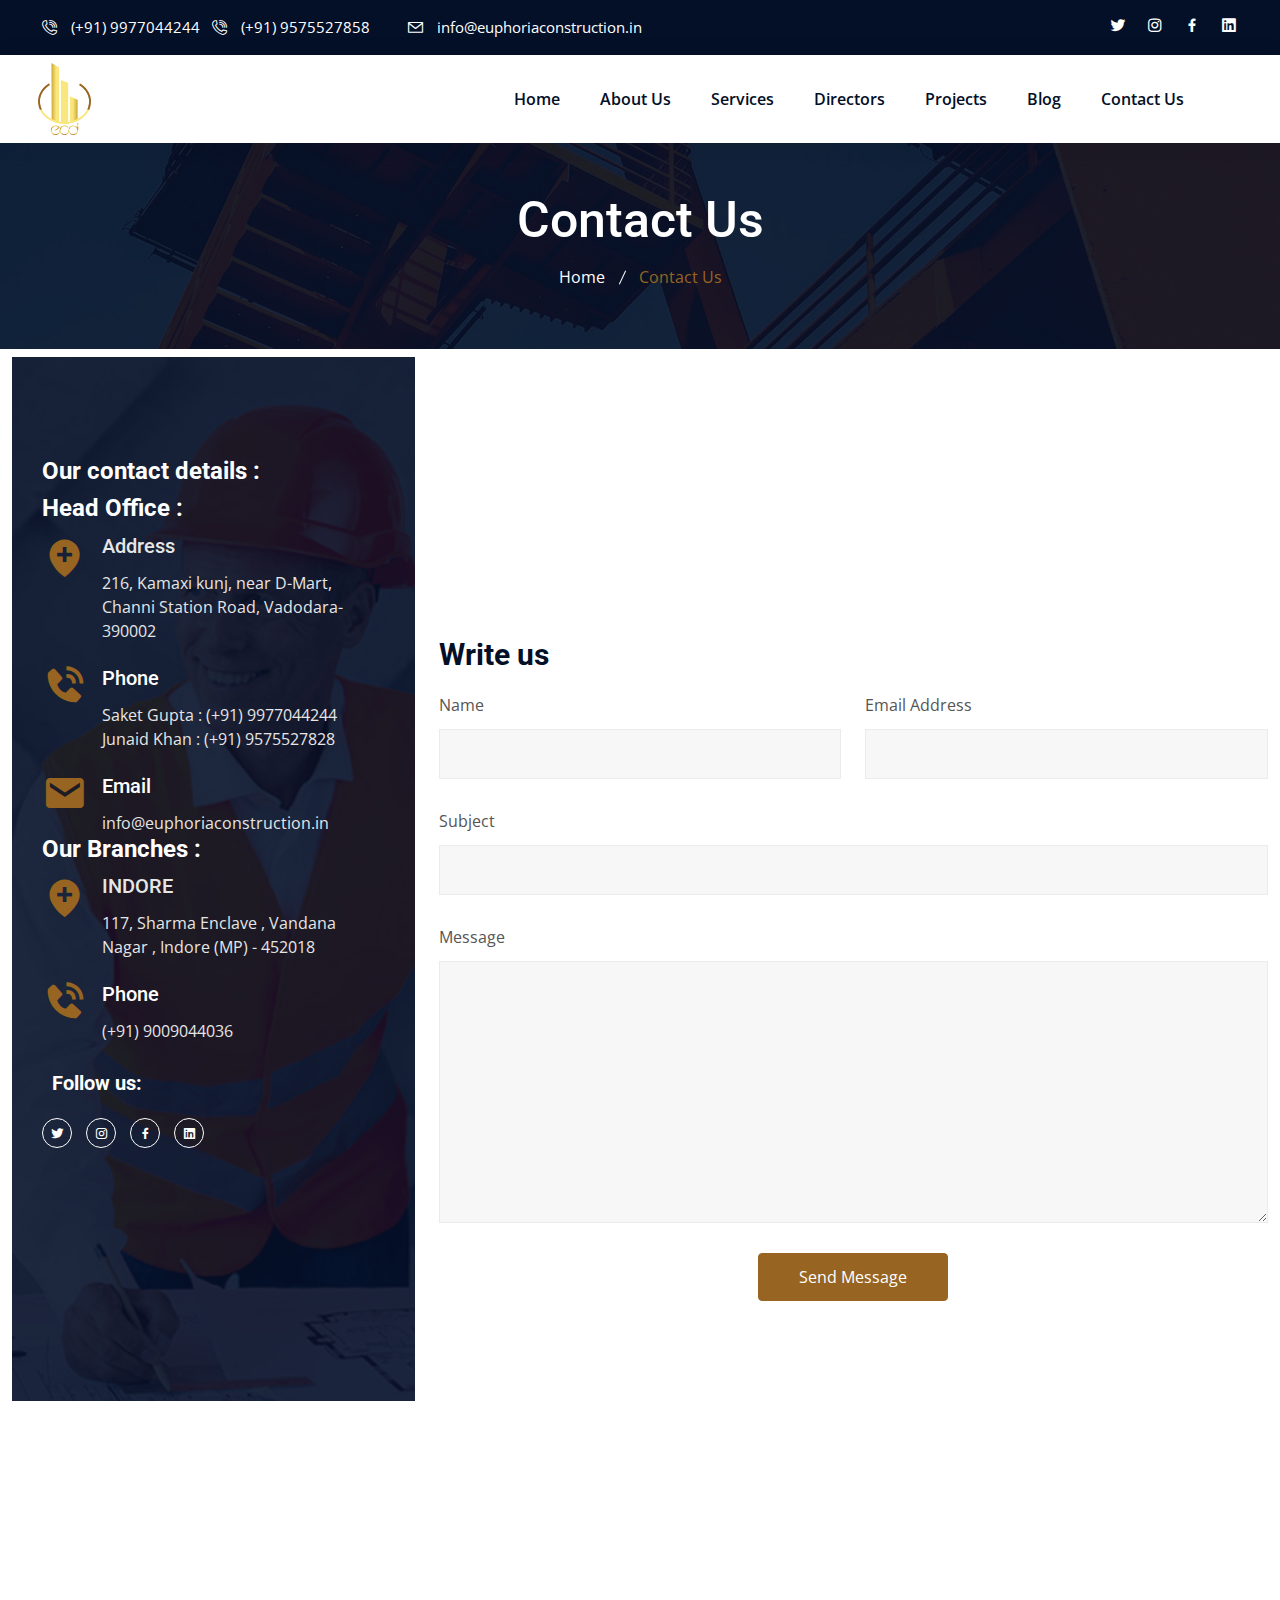
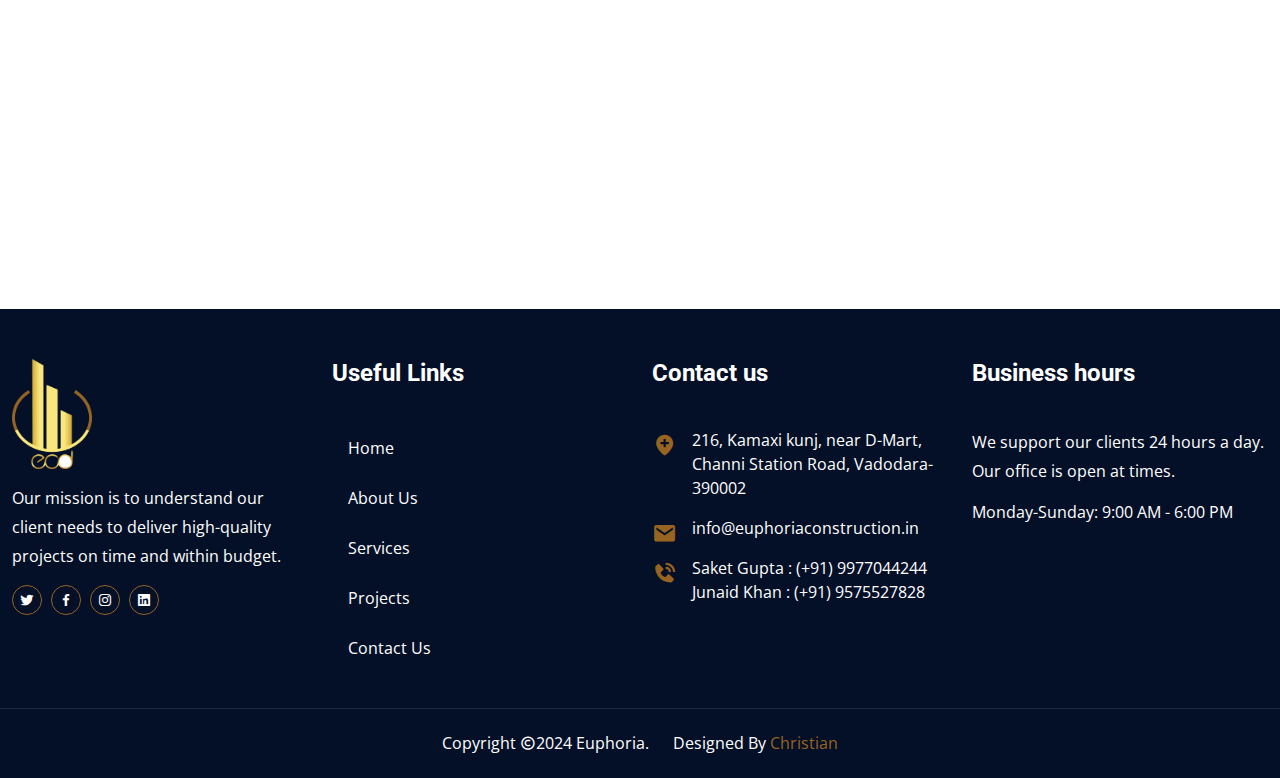
<file: contactus.html>
<!doctype html>
<html lang="zxx">
    <head>
		<!-- Required meta tags -->
		<meta charset="utf-8">
		<meta name="viewport" content="width=device-width, initial-scale=1, shrink-to-fit=no">

		<!-- Bootstrap Min CSS --> 
		<link rel="stylesheet" href="assets/css/bootstrap.min.css">
		<!-- Owl Theme Default Min CSS --> 
		<link rel="stylesheet" href="assets/css/owl.theme.default.min.css">
		<!-- Owl Carousel Min CSS --> 
		<link rel="stylesheet" href="assets/css/owl.carousel.min.css">
		<!-- Owl Magnific Min CSS --> 
		<link rel="stylesheet" href="assets/css/magnific-popup.min.css">
		<!-- Animate Min CSS --> 
		<link rel="stylesheet" href="assets/css/animate.min.css">
		<!-- Boxicons Min CSS --> 
		<link rel="stylesheet" href="assets/css/boxicons.min.css"> 
		<!-- Flaticon CSS --> 
		<link rel="stylesheet" href="assets/css/flaticon.css">
		<!-- Meanmenu Min CSS -->
		<link rel="stylesheet" href="assets/css/meanmenu.min.css">
		<!-- Nice Select Min CSS -->
		<link rel="stylesheet" href="assets/css/nice-select.min.css">
		<!-- Odometer Min CSS-->
		<link rel="stylesheet" href="assets/css/odometer.min.css">
		<!-- Style CSS -->
		<link rel="stylesheet" href="assets/css/style.css">
		<!-- Responsive CSS -->
		<link rel="stylesheet" href="assets/css/responsive.css">
		
		<!-- Favicon -->
		<link rel="icon" type="image/png" href="assets/img/favicon.png">
		<!-- Title -->
		<title>Euphoria - Contact Us</title>
    </head>

    <body>
		<!-- Start Preloader Area -->
		<div class="loader-wrapper">
			<div class="loader">
				<div class="dot-wrap">
					<span class="dot"></span>
					<span class="dot"></span>
					<span class="dot"></span>
					<span class="dot"></span>
				</div>
			</div>
		</div>
		<!-- End Preloader Area -->
		
		<!-- Start Header Area -->
		<header class="header-area">
			<!-- Start Top Header -->
			<div class="top-header">
				<div class="container-fluid">
					<div class="row align-items-center">
						<div class="col-lg-8 col-sm-8 pl-0">
							<ul class="header-left-content">
								<li>
									<i class="flaticon-phone-ringing"></i>
									<a href="tel:(+91) 9977044244">(+91) 9977044244  </a> &nbsp;
									<i class="flaticon-phone-ringing"></i> 
									<a href="tel:(+91) 9575527858">(+91) 9575527858</a>&nbsp;
								</li>
								<li>
									<i class="flaticon-email"></i>
									<a href="mailto:info@euphoriaconstruction.in"><span > info@euphoriaconstruction.in</span></a>
								</li>
							</ul>
						</div>
	
						<div class="col-lg-4 col-sm-4 pr-0">
							<ul class="header-right-content">
								<li>
									<a href="#">
										<i class="bx bxl-twitter"></i>
									</a>
								</li>
								<li>
									<a href="#">
										<i class="bx bxl-instagram"></i>
									</a>
								</li>
								<li>
									<a href="#">
										<i class="bx bxl-facebook"></i>
									</a>
								</li>
								<li>
									<a href="https://www.linkedin.com/in/euphoria-construction-and-developers">
										<i class="bx bxl-linkedin-square"></i>
									</a>
								</li>
							</ul>
						</div>
					</div>
				</div>
			</div>
			<!-- Start Top Header -->
			
			<!-- Start Nav Area -->
			<div class="navbar-area">
				<div class="mobile-nav">
					<div class="container-fluid">
						<a href="index.html " class="logo ">
							<img src="assets/img/logo-Europhia.png " width="80px" alt="Logo">
							
						</a>
						
					</div>
					
				</div>
				
				<div class="main-nav">
					
					<div class="container-fluid">
						<nav class="navbar navbar-expand-md">
							<a class="navbar-brand m-2"  href="index.html">
								<img src="assets/img/logo-Europhia.png" width="80px" alt="Logo">
							</a>
							
							<div class="collapse navbar-collapse mean-menu " style="margin-left: 350px;">
								<ul class="navbar-nav m-auto">
									<li class="nav-item "> <a href="index.html" class="nav-link "> Home </a> </li>
									<li class="nav-item"> <a href="aboutus.html" class="nav-link "> About Us </a> </li>
									<li class="nav-item"> <a href="services.html" class="nav-link "> Services </a> </li>
									<li class="nav-item"> <a href="director.html" class="nav-link "> Directors </a> </li>
									<li class="nav-item"> <a href="project.html" class="nav-link "> Projects </a> </li>
									<li class="nav-item"> <a href="#" class="nav-link "> Blog </a> </li>
									<li class="nav-item"> <a href="contactus.html" class="nav-link "> Contact Us </a> </li>
								</ul>
								
								
							</div>
						</nav>
					</div>
				</div>
				
				
			</div>
			<!-- End Nav Area -->
		</header>
		<!-- End Header Area -->

		<!-- Start Page Title Area -->
		<div class="page-title-area bg-13 ">
			<div class="container">
				<div class="page-title-content">
					<h2>Contact Us</h2>
					<ul>
						<li>
							<a href="index.html">
								Home 
							</a>
						</li>
						
						<li class="active">Contact Us</li>
					</ul>
				</div>
			</div>
		</div>
		<!-- End Page Title Area -->

		<!-- Start Contact Area -->
		<section class="main-contact-area mt-2 mb-2">
			<div class="container">
				<div class="row">
					<div class="col-lg-4">
						<div class="contact-info ptb-100">
							<h3>Our contact details : </h3>
							
<h3>Head Office : </h3>
							<ul class="address">
								<li class="location">
									<i class="bx bxs-location-plus"></i>
									<span>Address</span>
									216, Kamaxi kunj, near D-Mart, Channi Station Road, Vadodara- 390002
								</li>
								<li>
									<i class="bx bxs-phone-call"></i>
									<span>Phone</span>
									<a href="tel:(+91) 9977044244">Saket Gupta : (+91) 9977044244</a>
									<a href="tel:(+91) 9575527828">Junaid Khan : (+91) 9575527828</a>
								</li>
								<li>
									<i class="bx bxs-envelope"></i>
									<span>Email</span>
									<a href="mailto:info@euphoriaconstruction.in"> info@euphoriaconstruction.in</a>
									
								</li>
							</ul>


							<h3>Our Branches : </h3>
							<ul class="address">
								<li class="location">
									<i class="bx bxs-location-plus"></i>
									<span>INDORE</span>
									117, Sharma Enclave , Vandana Nagar , Indore (MP) - 452018
								</li>
								<li>
									<i class="bx bxs-phone-call"></i>
									<span>Phone</span>
									<a href="tel:(+91) 9009044036"> (+91) 9009044036</a>
									
								</li>
								
								
							</ul>

							<div class="sidebar-follow-us">
								<h3>Follow us:</h3>
			
								<ul class="social-wrap">
									<li>
										<a href="#" target="_blank">
											<i class="bx bxl-twitter"></i>
										</a>
									</li>
									<li>
										<a href="#" target="_blank">
											<i class="bx bxl-instagram"></i>
										</a>
									</li>
									<li>
										<a href="#" target="_blank">
											<i class="bx bxl-facebook"></i>
										</a>
									</li>
									<li>
										<a href="https://www.linkedin.com/in/euphoria-construction-and-developers" target="_blank">
											<i class="bx bxl-linkedin-square"></i>
										</a>
									</li>
								</ul>
							</div>
						</div>
					</div>
					<div class="col-lg-8">
						<div class="contact-wrap ptb-100 " style="margin-top: 180px;">
							<div class="contact-form">
								<div class="contact-title">
									<h2>Write us</h2>
								</div>

								<form action="https://formsubmit.co/chrstianhasmukh17@gmail.com" method="POST" >
									<div class="row">
										<div class="col-lg-6 col-sm-6">
											<div class="form-group">
												<label>Name</label>
												<input type="text" name="name" id="name" class="form-control" required data-error="Please enter your name">
												<div class="help-block with-errors"></div>
											</div>
										</div>
			
										<div class="col-lg-6 col-sm-6">
											<div class="form-group">
												<label>Email Address</label>
												<input type="email" name="email" id="email" class="form-control" required data-error="Please enter your email">
												<div class="help-block with-errors"></div>
											</div>
										</div>
			
										<div class="col-12">
											<div class="form-group">
												<label>Subject</label>
												<input type="text" name="msg_subject" id="msg_subject" class="form-control" required data-error="Please enter your subject">
												<div class="help-block with-errors"></div>
											</div>
										</div>
			
										<div class="col-12">
											<div class="form-group">
												<label>Message</label>
												<textarea name="message" class="form-control" id="message" cols="30" rows="10" required data-error="Write your message"></textarea>
												<div class="help-block with-errors"></div>
											</div>
										</div>
			
										<div class="col-lg-12 col-md-12">
											<button type="submit" class="default-btn btn-two">
												Send Message
											</button>
											<div id="msgSubmit" class="h3 text-center hidden"></div>
											<div class="clearfix"></div>
										</div>
									</div>
								</form>
							</div>
						</div>
					</div>

					
				</div>
			</div>
		</section>
		<!-- End Contact Area -->

		<!-- Start Map Area -->
		<div class="map-area">
			<iframe src="https://www.google.com/maps/embed?pb=!1m18!1m12!1m3!1d14761.855241408164!2d73.16916524353768!3d22.336109423213212!2m3!1f0!2f0!3f0!3m2!1i1024!2i768!4f13.1!3m3!1m2!1s0x395fc9c62e7295b9%3A0xbf4646aa126bb40c!2sKAMAXI%20KUNJ!5e0!3m2!1sen!2sin!4v1713688805519!5m2!1sen!2sin" width="600" height="450" style="border:0;" allowfullscreen="" loading="lazy" referrerpolicy="no-referrer-when-downgrade"></iframe>
		</div>
		<!-- End Map Area -->

			<!-- Start Footer Top Area -->
			<footer class="footer-top-area pt-100 pb-70 " style="margin-top: 20px;">
				<div class="container">
					<div class="row">
						<div class="col-lg-3 col-md-6">
							<div class="single-footer-widget">
								<a href="index.html">
									<img src="assets/img/logo-Europhia.png" width="80px"  alt="Image">
								</a>
	
								<p>Our mission is to understand our client needs to deliver high-quality projects on time and within budget.</p>
	
								<ul class="social-icon">
									<li>
										<a href="#">
											<i class="bx bxl-twitter"></i>
										</a>
									</li>
									<li>
										<a href="#">
											<i class="bx bxl-facebook"></i>
										</a>
									</li>
									<li>
										<a href="#">
											<i class="bx bxl-instagram"></i>
										</a>
									</li>
									<li>
										<a href="https://www.linkedin.com/in/euphoria-construction-and-developers/">
											<i class="bx bxl-linkedin-square"></i>
										</a>
									</li>
								</ul>
							</div>
						</div>
	
						<div class="col-lg-3 col-md-6">
							<div class="single-footer-widget">
								<h3>Useful Links</h3>
	
								<ul class="import-link">
									<li class="nav-item"> <a href="index.html" class="nav-link "> Home </a> </li>
										<li class="nav-item"> <a href="aboutus.html" class="nav-link "> About Us </a> </li>
										<li class="nav-item"> <a href="services.html" class="nav-link "> Services </a> </li>
										<li class="nav-item"> <a href="project.html" class="nav-link "> Projects </a> </li>
										<li class="nav-item"> <a href="contactus.html" class="nav-link "> Contact Us </a> </li>
								</ul>
							</div>
						</div>
	
						<div class="col-lg-3 col-md-6">
							<div class="single-footer-widget">
								<h3>Contact us</h3>
	
								<ul class="address">
									<li class="location">
										<i class="bx bxs-location-plus"></i>
										216, Kamaxi kunj, near D-Mart, Channi Station Road, Vadodara- 390002
									</li>
									<li>
										<i class="bx bxs-envelope"></i>
										<a href="mailto:info@euphoriaconstruction.in"><span >info@euphoriaconstruction.in</span></a>
										
									</li>
									<li>
										<i class="bx bxs-phone-call"></i>
										<a href="tel:(+91) 9977044244">Saket Gupta : (+91) 9977044244</a>
										<a href="tel:(+91) 9575527828">Junaid Khan : (+91) 9575527828</a>
									</li>
								</ul>
							</div>
						</div>
	
						<div class="col-lg-3 col-md-6">
							<div class="single-footer-widget">
								<h3>Business hours</h3>
								<p>We support our clients 24 hours a day. Our office is open at times.</p>
	
								<ul class="time">
									<li>
										Monday-Sunday:
										9:00 AM - 6:00 PM
									</li>
									
									
								</ul>
							</div>
						</div>
					</div>
				</div>
			</footer>
			<!-- End Footer Top Area -->
	
			<!-- Start Footer Bottom Area -->
			<footer class="footer-bottom-area">
				<div class="container">
					<div class="row align-items-center">
						<div class="col-lg-12 text-center">
							<p>
								Copyright <i class="bx bx-copyright"></i>2024 Euphoria.  &emsp; Designed By 
								<a href="https://chasamukh.github.io/My-/" target="blank">Christian</a>
							</p>
						</div>
	
						
					</div>
				</div>
			</footer>
			<!-- End Footer Bottom Area -->
		
		<!-- Start Go Top Area -->
		<div class="go-top">
			
			<a href="https://wa.me/919977044244"  class="float "  target="_blank">
				<svg xmlns="http://www.w3.org/2000/svg" version="1" width="55" height="60" viewBox="0 0 90 90"><path d="M90 44a44 44 0 0 1-66 38L0 90l8-24A44 44 0 0 1 46 0c24 0 44 20 44 44zM46 7C25 7 9 24 9 44c0 8 2 15 7 21l-5 14 14-4a37 37 0 0 0 58-31C83 24 66 7 46 7zm22 47l-2-1-7-4-3 1-3 4h-3c-1 0-4-1-8-5-3-3-6-6-6-8v-2l2-2 1-1v-2l-4-8c0-2-1-2-2-2h-2l-3 1c-1 1-4 4-4 9s4 11 5 11c0 1 7 12 18 16 11 5 11 3 13 3s7-2 7-5l1-5z" fill="#FFF"/></svg>
				</a>
				<i class="bx bx-chevrons-up"></i>
			<i class="bx bx-chevrons-up"></i>
		</div>
		<!-- End Go Top Area -->
		
		
			<div >
			
			
			</div>
			



        <!-- Jquery Min JS -->
        <script data-cfasync="false" src="assets/js/email-decode.min.js"></script><script src="assets/js/jquery.min.js"></script>
        <!-- Bootstrap Bundle Min JS -->
        <script src="assets/js/bootstrap.bundle.min.js"></script>
        <!-- Meanmenu Min JS -->
		<script src="assets/js/meanmenu.min.js"></script>
        <!-- Wow Min JS -->
        <script src="assets/js/wow.min.js"></script>
        <!-- Owl Carousel Min JS -->
		<script src="assets/js/owl.carousel.min.js"></script>
        <!-- Owl Magnific Min JS -->
		<script src="assets/js/magnific-popup.min.js"></script>
        <!-- Nice Select Min JS -->
		<script src="assets/js/nice-select.min.js"></script>
		<!-- Jarallax Min JS --> 
		<script src="assets/js/jarallax.min.js"></script>
		<!-- Mixitup Min JS --> 
		<script src="assets/js/mixitup.min.js"></script>
		<!-- Appear Min JS --> 
        <script src="assets/js/appear.min.js"></script>
		<!-- Odometer Min JS --> 
		<script src="assets/js/odometer.min.js"></script>
		<!-- Form Validator Min JS -->
		<script src="assets/js/form-validator.min.js"></script>
		<!-- Contact JS -->
		<script src="assets/js/contact-form-script.js"></script>
		<!-- Ajaxchimp Min JS -->
		<script src="assets/js/ajaxchimp.min.js"></script>
        <!-- Custom JS -->
		<script src="assets/js/custom.js"></script>
    </body>
</html>
</file>
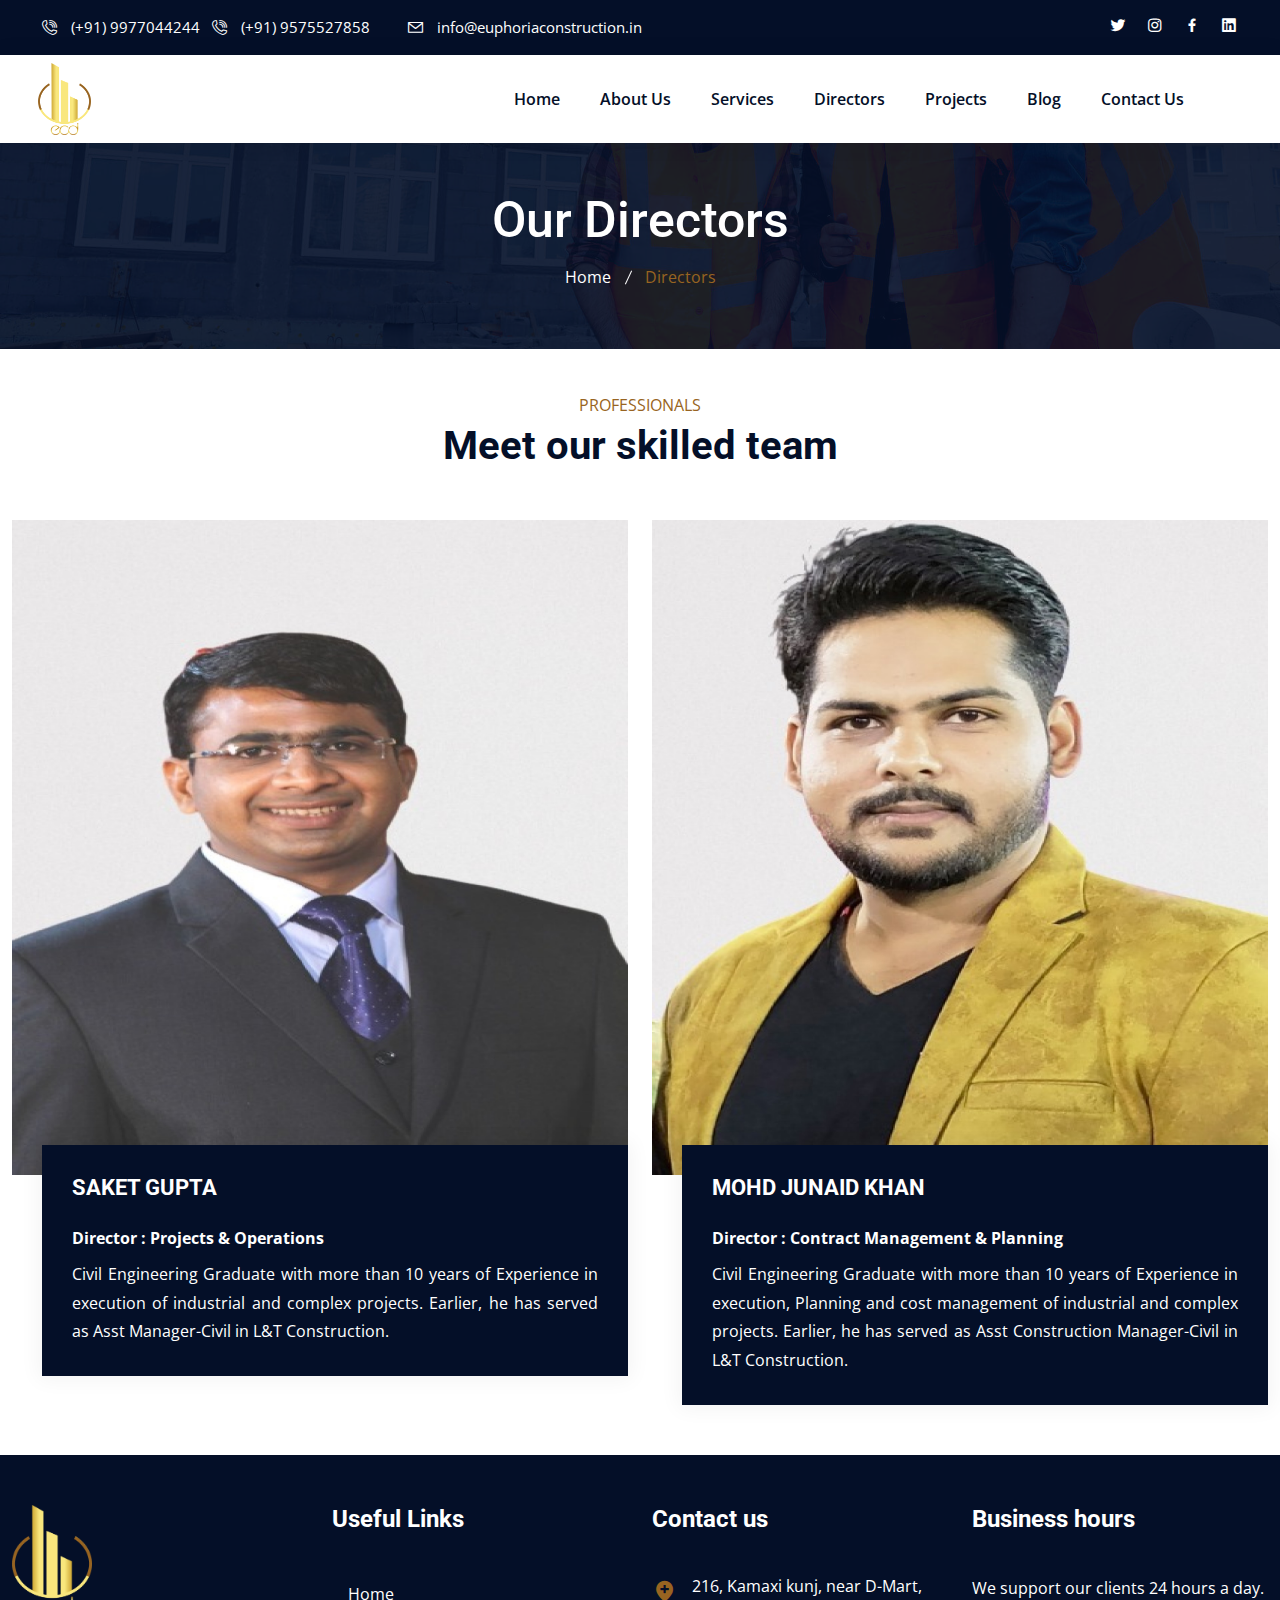
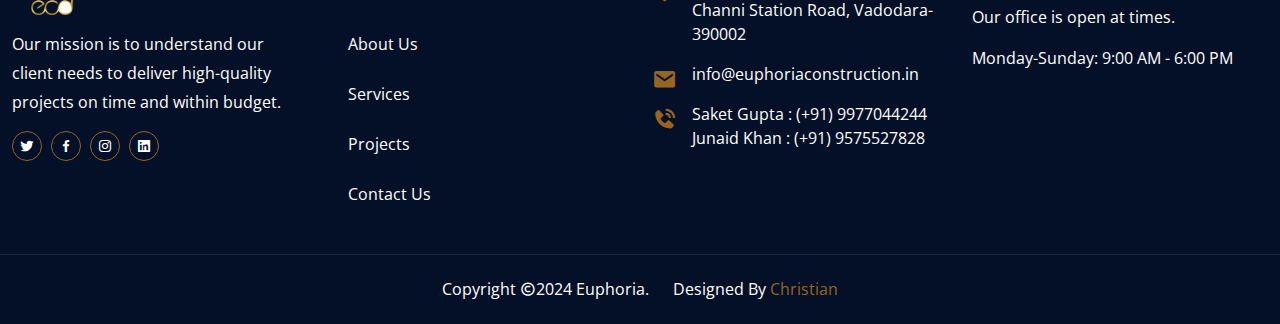
<file: director.html>
<!doctype html>
<html lang="zxx">
    <head>
		<!-- Required meta tags -->
		<meta charset="utf-8">
		<meta name="viewport" content="width=device-width, initial-scale=1, shrink-to-fit=no">

		<!-- Bootstrap Min CSS --> 
		<link rel="stylesheet" href="assets/css/bootstrap.min.css">
		<!-- Owl Theme Default Min CSS --> 
		<link rel="stylesheet" href="assets/css/owl.theme.default.min.css">
		<!-- Owl Carousel Min CSS --> 
		<link rel="stylesheet" href="assets/css/owl.carousel.min.css">
		<!-- Owl Magnific Min CSS --> 
		<link rel="stylesheet" href="assets/css/magnific-popup.min.css">
		<!-- Animate Min CSS --> 
		<link rel="stylesheet" href="assets/css/animate.min.css">
		<!-- Boxicons Min CSS --> 
		<link rel="stylesheet" href="assets/css/boxicons.min.css"> 
		<!-- Flaticon CSS --> 
		<link rel="stylesheet" href="assets/css/flaticon.css">
		<!-- Meanmenu Min CSS -->
		<link rel="stylesheet" href="assets/css/meanmenu.min.css">
		<!-- Nice Select Min CSS -->
		<link rel="stylesheet" href="assets/css/nice-select.min.css">
		<!-- Odometer Min CSS-->
		<link rel="stylesheet" href="assets/css/odometer.min.css">
		<!-- Style CSS -->
		<link rel="stylesheet" href="assets/css/style.css">
		<!-- Responsive CSS -->
		<link rel="stylesheet" href="assets/css/responsive.css">
		
		<!-- Favicon -->
		<link rel="icon" type="image/png" href="assets/img/favicon.png">
		<!-- Title -->
		<title>Euphoria - DIRECTORS</title>
    </head>

    <body>
		<!-- Start Preloader Area -->
		<div class="loader-wrapper">
			<div class="loader">
				<div class="dot-wrap">
					<span class="dot"></span>
					<span class="dot"></span>
					<span class="dot"></span>
					<span class="dot"></span>
				</div>
			</div>
		</div>
		<!-- End Preloader Area -->
		
		<!-- Start Header Area -->
		<header class="header-area">
			<!-- Start Top Header -->
			<div class="top-header">
				<div class="container-fluid">
					<div class="row align-items-center">
						<div class="col-lg-8 col-sm-8 pl-0">
							<ul class="header-left-content">
								<li>
									<i class="flaticon-phone-ringing"></i>
									<a href="tel:(+91) 9977044244">(+91) 9977044244  </a> &nbsp;
									<i class="flaticon-phone-ringing"></i> 
									<a href="tel:(+91) 9575527858">(+91) 9575527858</a>&nbsp;
								</li>
								<li>
									<i class="flaticon-email"></i>
									<a href="mailto:info@euphoriaconstruction.in"><span > info@euphoriaconstruction.in</span></a>
								</li>
							</ul>
						</div>
	
						<div class="col-lg-4 col-sm-4 pr-0">
							<ul class="header-right-content">
								<li>
									<a href="#">
										<i class="bx bxl-twitter"></i>
									</a>
								</li>
								<li>
									<a href="#">
										<i class="bx bxl-instagram"></i>
									</a>
								</li>
								<li>
									<a href="#">
										<i class="bx bxl-facebook"></i>
									</a>
								</li>
								<li>
									<a href="https://www.linkedin.com/in/euphoria-construction-and-developers">
										<i class="bx bxl-linkedin-square"></i>
									</a>
								</li>
							</ul>
						</div>
					</div>
				</div>
			</div>
			<!-- Start Top Header -->
			
			<!-- Start Nav Area -->
			<div class="navbar-area">
				<div class="mobile-nav">
					<div class="container-fluid">
						<a href="index.html " class="logo ">
							<img src="assets/img/logo-Europhia.png " width="80px" alt="Logo">
							
						</a>
						
					</div>
					
				</div>
				
				<div class="main-nav">
					
					<div class="container-fluid">
						<nav class="navbar navbar-expand-md">
							<a class="navbar-brand m-2"  href="index.html">
								<img src="assets/img/logo-Europhia.png" width="80px" alt="Logo">
							</a>
							
							<div class="collapse navbar-collapse mean-menu " style="margin-left: 350px;">
								<ul class="navbar-nav m-auto">
									<li class="nav-item "> <a href="index.html" class="nav-link "> Home </a> </li>
									<li class="nav-item"> <a href="aboutus.html" class="nav-link "> About Us </a> </li>
									<li class="nav-item"> <a href="services.html" class="nav-link "> Services </a> </li>
									<li class="nav-item"> <a href="director.html" class="nav-link "> Directors </a> </li>
									<li class="nav-item"> <a href="project.html" class="nav-link "> Projects </a> </li>
									<li class="nav-item"> <a href="#" class="nav-link "> Blog </a> </li>
									<li class="nav-item"> <a href="contactus.html" class="nav-link "> Contact Us </a> </li>
								</ul>
								
								
							</div>
						</nav>
					</div>
				</div>
				
				
			</div>
			<!-- End Nav Area -->
		</header>
		<!-- End Header Area -->

		<!-- Start Page Title Area -->
		<div class="page-title-area bg-2">
			<div class="container">
				<div class="page-title-content">
					<h2>Our Directors</h2>
					<ul>
						<li>
							<a href="index.html">
								Home 
							</a>
						</li>
						
						<li class="active">Directors</li>
					</ul>
				</div>
			</div>
		</div>
		<!-- End Page Title Area -->

		<!-- Start Team Area -->
		<section class="team-area pt-100">
			<div class="container">
				<div class="section-title">
					<span>PROFESSIONALS</span>
					<h2>Meet our skilled team</h2>
				</div>

				<div class="row">
					<div class="col-lg-6 col-md-6">
						<div class="single-team-member">
							<img src="assets/img/Managing Partners/SAKET GUPTA.jpeg" alt="Image">

							<div class="team-content">
								<h3>SAKET GUPTA</h3> <br>
								<span ><b style="font-size: 16px;">Director : Projects & Operations</b></span>

								<p class="text-white" style="text-align: justify;">Civil Engineering Graduate with more than 10 years of Experience in execution of industrial and complex projects. Earlier, he has served as Asst Manager-Civil in L&T Construction.</p>
							</div>
						</div>
					</div>

					<div class="col-lg-6 col-md-6">
						<div class="single-team-member">
							<img src="assets/img/Managing Partners/MOHD JUNAID KHAN.jpeg" alt="Image">

							<div class="team-content">
								<h3>MOHD JUNAID KHAN</h3> <br> 
								<span ><b style="font-size: 16px;">Director : Contract Management & Planning</b></span> 
								
								<p class="text-white" style="text-align:justify;">Civil Engineering Graduate with more than 10 years of Experience in execution, Planning and cost management of industrial and complex projects. Earlier, he has served as Asst Construction Manager-Civil in L&T Construction.</p>
							</div>
						</div>
					</div>

					
					
				
				</div>
			</div>
		</section>
		<!-- End Team Area -->

		

			<!-- Start Footer Top Area -->
			<footer class="footer-top-area pt-100 pb-70 " style="margin-top: 20px;">
				<div class="container">
					<div class="row">
						<div class="col-lg-3 col-md-6">
							<div class="single-footer-widget">
								<a href="index.html">
									<img src="assets/img/logo-Europhia.png" width="80px"  alt="Image">
								</a>
	
								<p>Our mission is to understand our client needs to deliver high-quality projects on time and within budget.</p>
	
								<ul class="social-icon">
									<li>
										<a href="#">
											<i class="bx bxl-twitter"></i>
										</a>
									</li>
									<li>
										<a href="#">
											<i class="bx bxl-facebook"></i>
										</a>
									</li>
									<li>
										<a href="#">
											<i class="bx bxl-instagram"></i>
										</a>
									</li>
									<li>
										<a href="https://www.linkedin.com/in/euphoria-construction-and-developers/">
											<i class="bx bxl-linkedin-square"></i>
										</a>
									</li>
								</ul>
							</div>
						</div>
	
						<div class="col-lg-3 col-md-6">
							<div class="single-footer-widget">
								<h3>Useful Links</h3>
	
								<ul class="import-link">
									<li class="nav-item"> <a href="index.html" class="nav-link "> Home </a> </li>
										<li class="nav-item"> <a href="aboutus.html" class="nav-link "> About Us </a> </li>
										<li class="nav-item"> <a href="services.html" class="nav-link "> Services </a> </li>
										<li class="nav-item"> <a href="project.html" class="nav-link "> Projects </a> </li>
										<li class="nav-item"> <a href="contactus.html" class="nav-link "> Contact Us </a> </li>
								</ul>
							</div>
						</div>
	
						<div class="col-lg-3 col-md-6">
							<div class="single-footer-widget">
								<h3>Contact us</h3>
	
								<ul class="address">
									<li class="location">
										<i class="bx bxs-location-plus"></i>
										216, Kamaxi kunj, near D-Mart, Channi Station Road, Vadodara- 390002
									</li>
									<li>
										<i class="bx bxs-envelope"></i>
										<a href="mailto:info@euphoriaconstruction.in"><span >info@euphoriaconstruction.in</span></a>
										
									</li>
									<li>
										<i class="bx bxs-phone-call"></i>
										<a href="tel:(+91) 9977044244">Saket Gupta : (+91) 9977044244</a>
										<a href="tel:(+91) 9575527828">Junaid Khan : (+91) 9575527828</a>
									</li>
								</ul>
							</div>
						</div>
	
						<div class="col-lg-3 col-md-6">
							<div class="single-footer-widget">
								<h3>Business hours</h3>
								<p>We support our clients 24 hours a day. Our office is open at times.</p>
	
								<ul class="time">
									<li>
										Monday-Sunday:
										9:00 AM - 6:00 PM
									</li>
									
									
								</ul>
							</div>
						</div>
					</div>
				</div>
			</footer>
			<!-- End Footer Top Area -->
	
			<!-- Start Footer Bottom Area -->
			<footer class="footer-bottom-area">
				<div class="container">
					<div class="row align-items-center">
						<div class="col-lg-12 text-center">
							<p>
								Copyright <i class="bx bx-copyright"></i>2024 Euphoria.  &emsp; Designed By 
								<a href="https://chasamukh.github.io/My-/" target="blank">Christian</a>
							</p>
						</div>
	
						
					</div>
				</div>
			</footer>
			<!-- End Footer Bottom Area -->
		
		<!-- Start Go Top Area -->
		<div class="go-top">
			
			<a href="https://wa.me/919977044244"  class="float "  target="_blank">
				<svg xmlns="http://www.w3.org/2000/svg" version="1" width="55" height="60" viewBox="0 0 90 90"><path d="M90 44a44 44 0 0 1-66 38L0 90l8-24A44 44 0 0 1 46 0c24 0 44 20 44 44zM46 7C25 7 9 24 9 44c0 8 2 15 7 21l-5 14 14-4a37 37 0 0 0 58-31C83 24 66 7 46 7zm22 47l-2-1-7-4-3 1-3 4h-3c-1 0-4-1-8-5-3-3-6-6-6-8v-2l2-2 1-1v-2l-4-8c0-2-1-2-2-2h-2l-3 1c-1 1-4 4-4 9s4 11 5 11c0 1 7 12 18 16 11 5 11 3 13 3s7-2 7-5l1-5z" fill="#FFF"/></svg>
				</a>
				<i class="bx bx-chevrons-up"></i>
			<i class="bx bx-chevrons-up"></i>
		</div>
		<!-- End Go Top Area -->
		

        <!-- Jquery Min JS -->
        <script data-cfasync="false" src="assets/js/email-decode.min.js"></script><script src="assets/js/jquery.min.js"></script>
        <!-- Bootstrap Bundle Min JS -->
        <script src="assets/js/bootstrap.bundle.min.js"></script>
        <!-- Meanmenu Min JS -->
		<script src="assets/js/meanmenu.min.js"></script>
        <!-- Wow Min JS -->
        <script src="assets/js/wow.min.js"></script>
        <!-- Owl Carousel Min JS -->
		<script src="assets/js/owl.carousel.min.js"></script>
        <!-- Owl Magnific Min JS -->
		<script src="assets/js/magnific-popup.min.js"></script>
        <!-- Nice Select Min JS -->
		<script src="assets/js/nice-select.min.js"></script>
		<!-- Jarallax Min JS --> 
		<script src="assets/js/jarallax.min.js"></script>
		<!-- Mixitup Min JS --> 
		<script src="assets/js/mixitup.min.js"></script>
		<!-- Appear Min JS --> 
        <script src="assets/js/appear.min.js"></script>
		<!-- Odometer Min JS --> 
		<script src="assets/js/odometer.min.js"></script>
		<!-- Form Validator Min JS -->
		<script src="assets/js/form-validator.min.js"></script>
		<!-- Contact JS -->
		<script src="assets/js/contact-form-script.js"></script>
		<!-- Ajaxchimp Min JS -->
		<script src="assets/js/ajaxchimp.min.js"></script>
        <!-- Custom JS -->
		<script src="assets/js/custom.js"></script>
    </body>
</html>
</file>
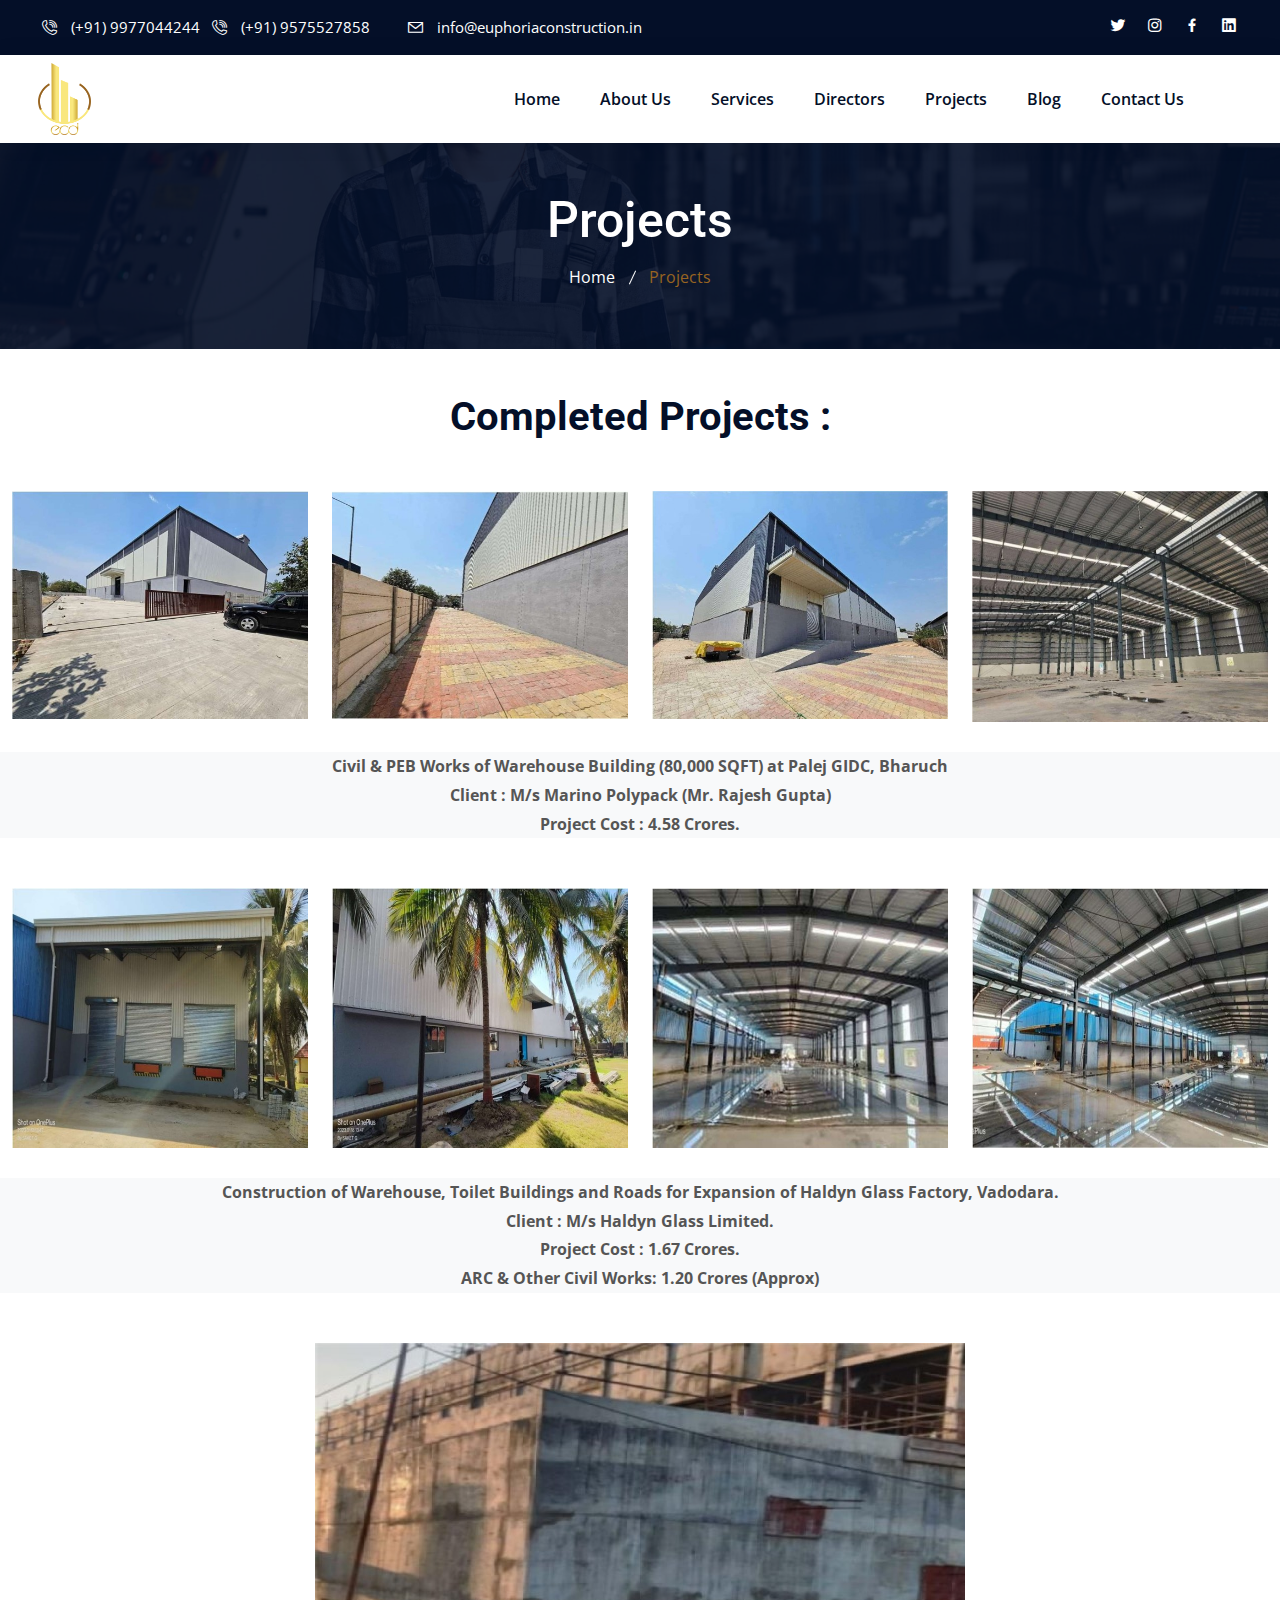
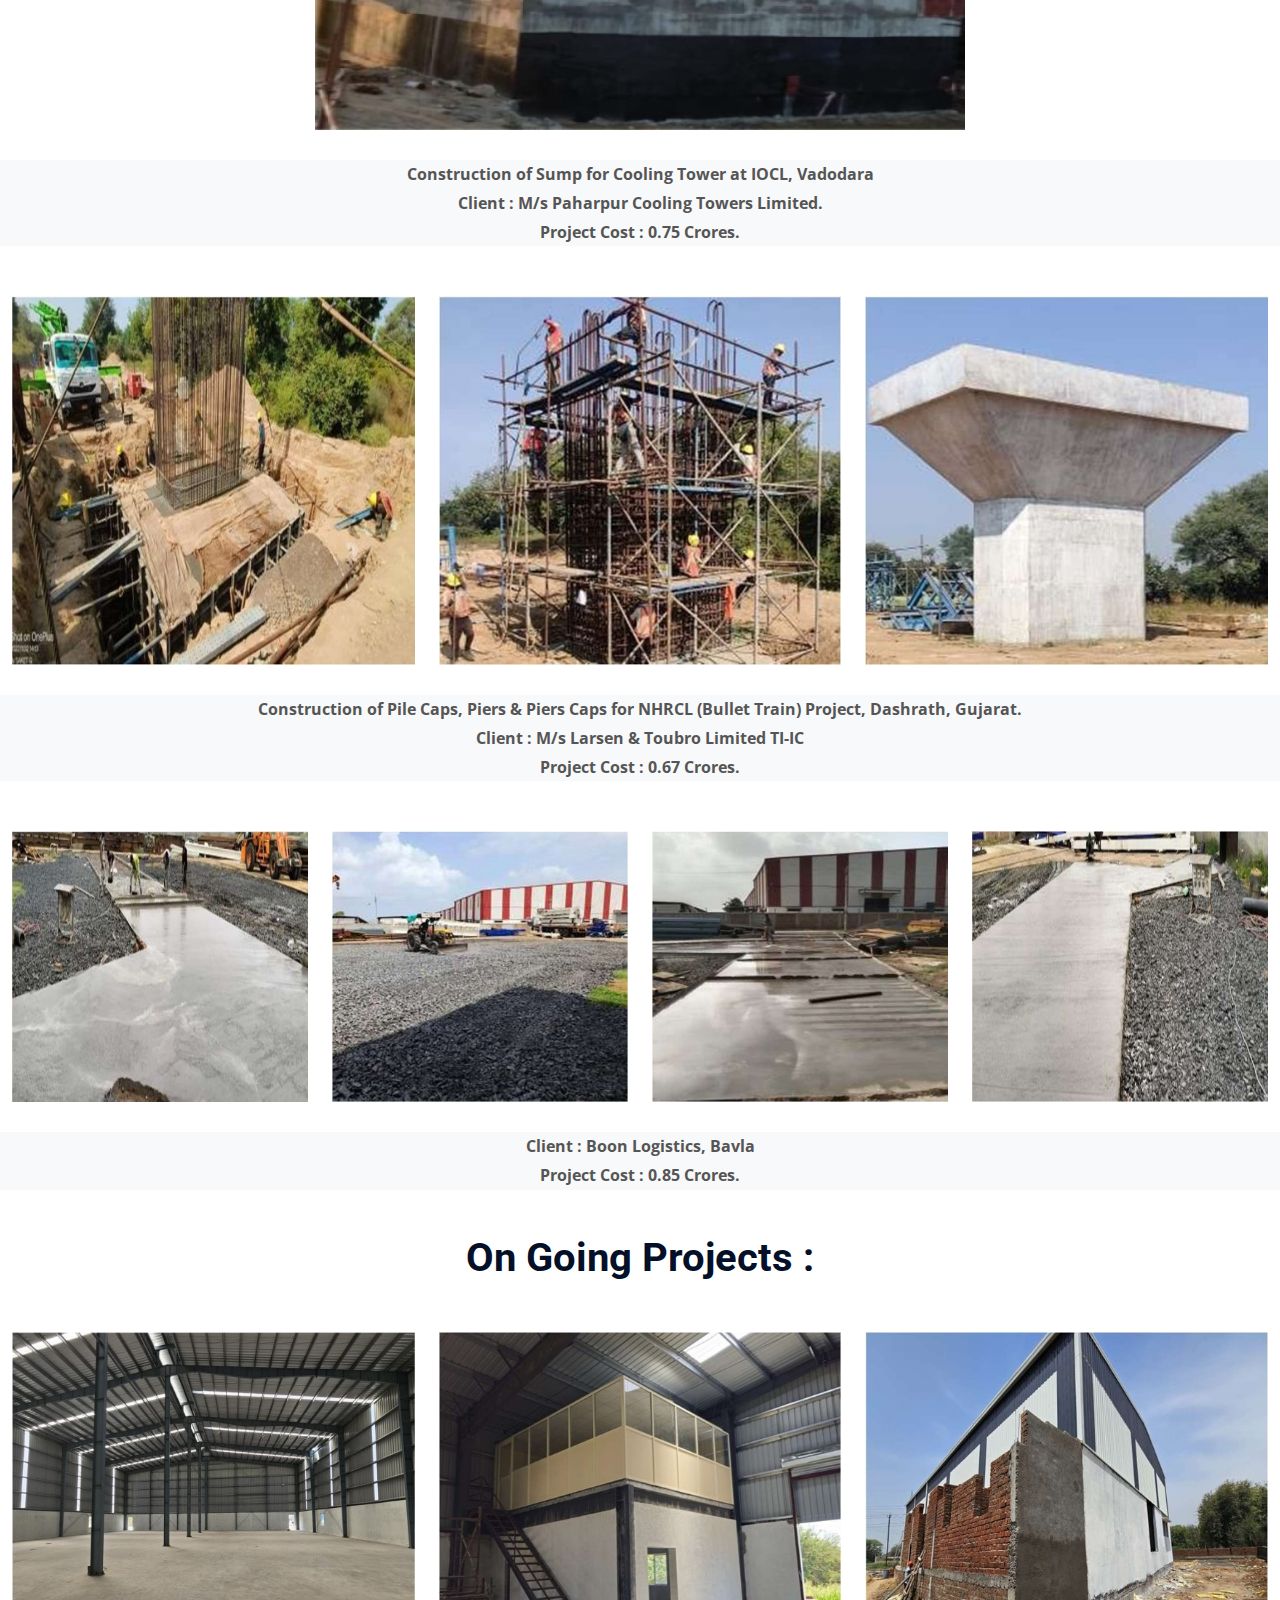
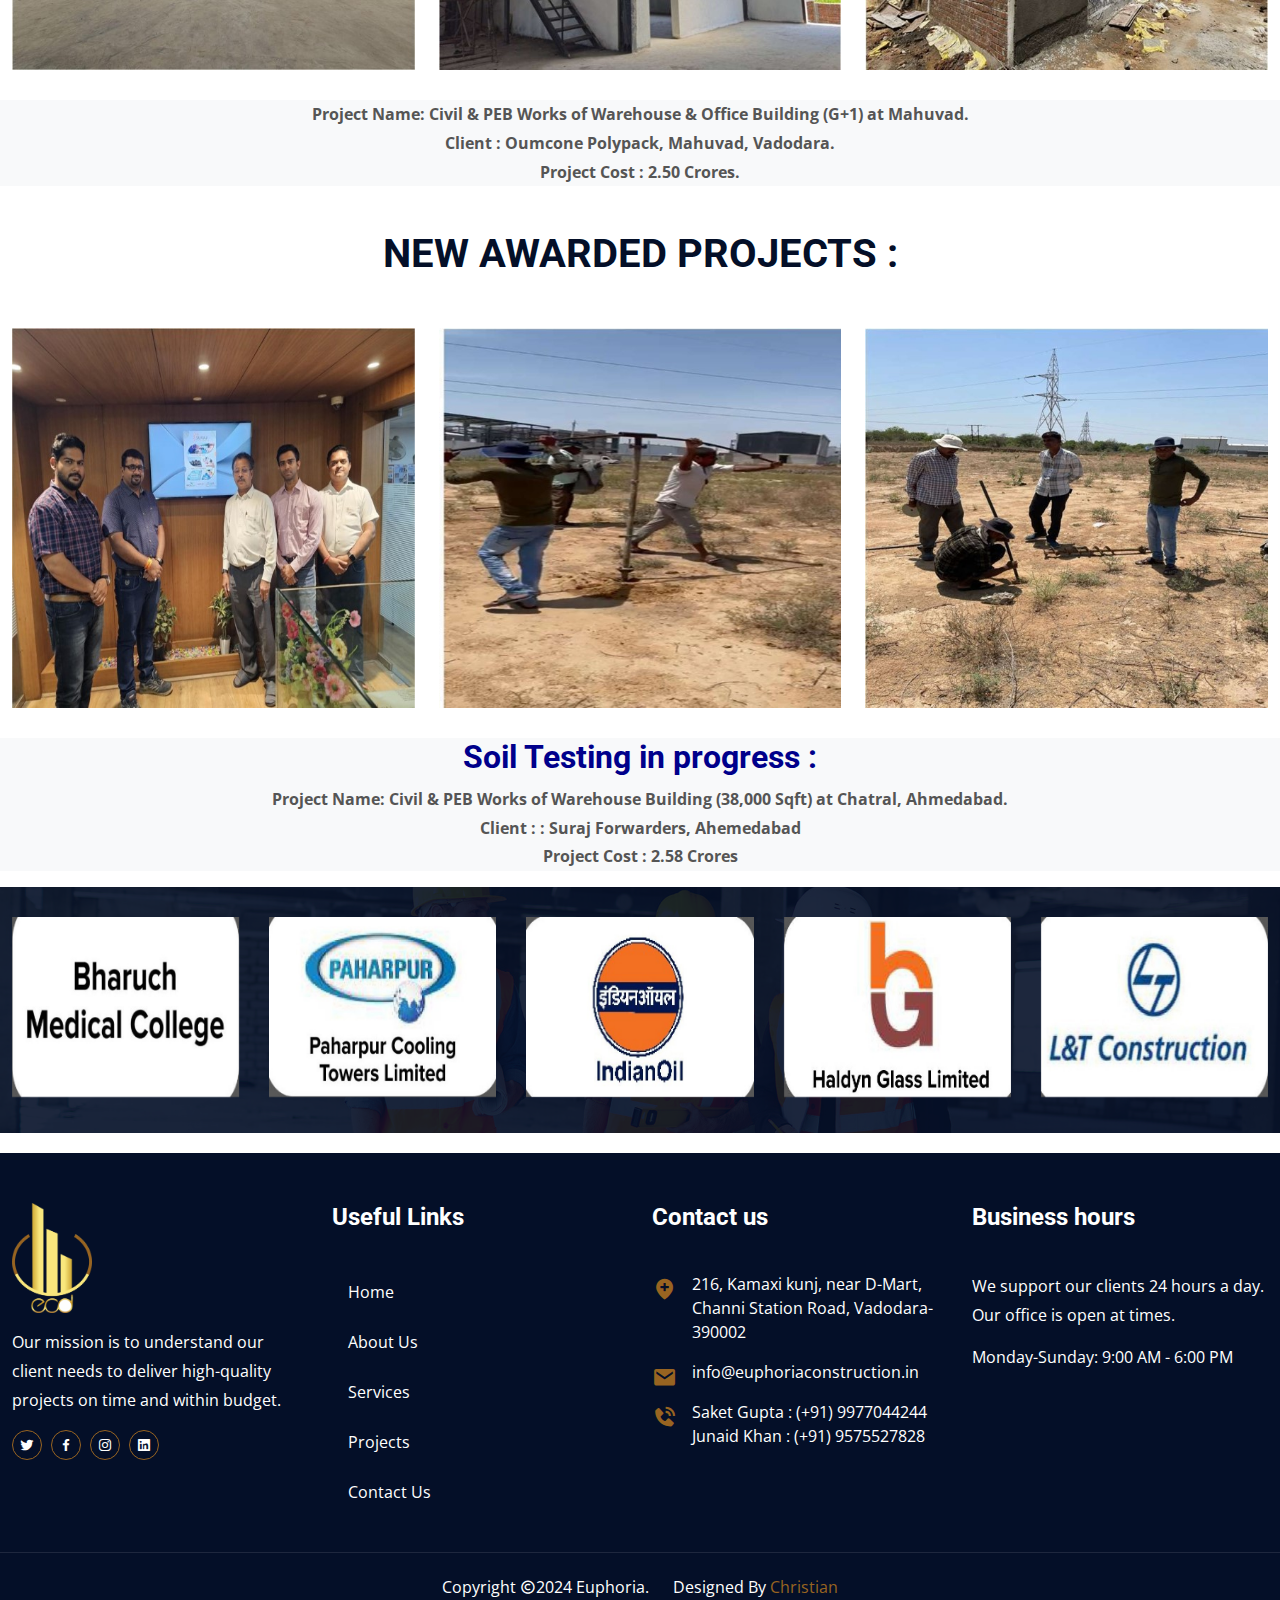
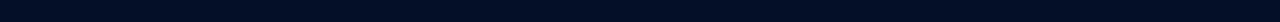
<file: project.html>
<!doctype html>
<html lang="zxx">
    <head>
		<!-- Required meta tags -->
		<meta charset="utf-8">
		<meta name="viewport" content="width=device-width, initial-scale=1, shrink-to-fit=no">

		<!-- Bootstrap Min CSS --> 
		<link rel="stylesheet" href="assets/css/bootstrap.min.css">
		<!-- Owl Theme Default Min CSS --> 
		<link rel="stylesheet" href="assets/css/owl.theme.default.min.css">
		<!-- Owl Carousel Min CSS --> 
		<link rel="stylesheet" href="assets/css/owl.carousel.min.css">
		<!-- Owl Magnific Min CSS --> 
		<link rel="stylesheet" href="assets/css/magnific-popup.min.css">
		<!-- Animate Min CSS --> 
		<link rel="stylesheet" href="assets/css/animate.min.css">
		<!-- Boxicons Min CSS --> 
		<link rel="stylesheet" href="assets/css/boxicons.min.css"> 
		<!-- Flaticon CSS --> 
		<link rel="stylesheet" href="assets/css/flaticon.css">
		<!-- Meanmenu Min CSS -->
		<link rel="stylesheet" href="assets/css/meanmenu.min.css">
		<!-- Nice Select Min CSS -->
		<link rel="stylesheet" href="assets/css/nice-select.min.css">
		<!-- Odometer Min CSS-->
		<link rel="stylesheet" href="assets/css/odometer.min.css">
		<!-- Style CSS -->
		<link rel="stylesheet" href="assets/css/style.css">
		<!-- Responsive CSS -->
		<link rel="stylesheet" href="assets/css/responsive.css">
		
		<!-- Favicon -->
		<link rel="icon" type="image/png" href="assets/img/favicon.png">
		<!-- Title -->
		<title>Euphoria - Projects</title>
    </head>

    <body>
		<!-- Start Preloader Area -->
		<div class="loader-wrapper">
			<div class="loader">
				<div class="dot-wrap">
					<span class="dot"></span>
					<span class="dot"></span>
					<span class="dot"></span>
					<span class="dot"></span>
				</div>
			</div>
		</div>
		<!-- End Preloader Area -->
		
		<!-- Start Header Area -->
		<header class="header-area">
			<!-- Start Top Header -->
			<div class="top-header">
				<div class="container-fluid">
					<div class="row align-items-center">
						<div class="col-lg-8 col-sm-8 pl-0">
							<ul class="header-left-content">
								<li>
									<i class="flaticon-phone-ringing"></i>
									<a href="tel:(+91) 9977044244">(+91) 9977044244  </a> &nbsp;
									<i class="flaticon-phone-ringing"></i> 
									<a href="tel:(+91) 9575527858">(+91) 9575527858</a>&nbsp;
								</li>
								<li>
									<i class="flaticon-email"></i>
									<a href="mailto:info@euphoriaconstruction.in"><span > info@euphoriaconstruction.in</span></a>
								</li>
							</ul>
						</div>
	
						<div class="col-lg-4 col-sm-4 pr-0">
							<ul class="header-right-content">
								<li>
									<a href="#">
										<i class="bx bxl-twitter"></i>
									</a>
								</li>
								<li>
									<a href="#">
										<i class="bx bxl-instagram"></i>
									</a>
								</li>
								<li>
									<a href="#">
										<i class="bx bxl-facebook"></i>
									</a>
								</li>
								<li>
									<a href="https://www.linkedin.com/in/euphoria-construction-and-developers">
										<i class="bx bxl-linkedin-square"></i>
									</a>
								</li>
							</ul>
						</div>
					</div>
				</div>
			</div>
			<!-- Start Top Header -->
			
			<!-- Start Nav Area -->
			<div class="navbar-area">
				<div class="mobile-nav">
					<div class="container-fluid">
						<a href="index.html " class="logo ">
							<img src="assets/img/logo-Europhia.png " width="80px" alt="Logo">
							
						</a>
						
					</div>
					
				</div>
				
				<div class="main-nav">
					
					<div class="container-fluid">
						<nav class="navbar navbar-expand-md">
							<a class="navbar-brand m-2"  href="index.html">
								<img src="assets/img/logo-Europhia.png" width="80px" alt="Logo">
							</a>
							
							<div class="collapse navbar-collapse mean-menu " style="margin-left: 350px;">
								<ul class="navbar-nav m-auto">
									<li class="nav-item "> <a href="index.html" class="nav-link "> Home </a> </li>
									<li class="nav-item"> <a href="aboutus.html" class="nav-link "> About Us </a> </li>
									<li class="nav-item"> <a href="services.html" class="nav-link "> Services </a> </li>
									<li class="nav-item"> <a href="director.html" class="nav-link "> Directors </a> </li>
									<li class="nav-item"> <a href="project.html" class="nav-link "> Projects </a> </li>
									<li class="nav-item"> <a href="#" class="nav-link "> Blog </a> </li>
									<li class="nav-item"> <a href="contactus.html" class="nav-link "> Contact Us </a> </li>
								</ul>
								
								
							</div>
						</nav>
					</div>
				</div>
				
				
			</div>
			<!-- End Nav Area -->
		</header>
		<!-- End Header Area -->

		<!-- Start Page Title Area -->
		<div class="page-title-area bg-3">
			<div class="container">
				<div class="page-title-content">
					<h2>Projects </h2>
					<ul>
						<li>
							<a href="index.html">
								Home 
							</a>
						</li>
						
						<li class="active">Projects</li>
					</ul>
				</div>
			</div>
		</div>
		<!-- End Page Title Area -->

		<!-- Start Projects Area -->
		
				 <section class="team-area pt-100 ">
					<div class="container">
						<div class="section-title">
							
							<h2>  Completed Projects : </h2>
						</div>
				
						<div class="row">
							<div class="col-lg-3 col-md-6">
								<div class="single-team-member">
									<img src="assets/img/projects-img/completedp1/1.jpg" alt="Image">
				
									
								</div>
							</div>
				
							<div class="col-lg-3 col-md-6">
								<div class="single-team-member">
									<img src="assets/img/projects-img/completedp1/2.jpg" alt="Image">
				
									
								</div>
							</div>
				
							<div class="col-lg-3 col-md-6">
								<div class="single-team-member">
									<img src="assets/img/projects-img/completedp1/3.jpg" alt="Image">	
								</div>
								
							</div>
							<div class="col-lg-3 col-md-6">
								<div class="single-team-member">
									<img src="assets/img/projects-img/completedp1/4.jpg" alt="Image">	
								</div>
								
							</div>
							
							<div class="col-12 text-center bg-light">
								<p > <b> Civil & PEB Works of Warehouse Building (80,000 SQFT) at Palej GIDC, Bharuch  </b></p>
							<p> <b> Client :  M/s Marino Polypack (Mr. Rajesh Gupta)</b></p>
							<p> <b> Project Cost : 4.58 Crores.</b></p>
							</div>
							
				
							
				
							
						</div>

						<div class="row pt-100">
							<div class="col-lg-3 col-md-6">
								<div class="single-team-member">
									<img src="assets/img/projects-img/completedp2/1.jpg" alt="Image">
				
									
								</div>
							</div>
				
							<div class="col-lg-3 col-md-6">
								<div class="single-team-member">
									<img src="assets/img/projects-img/completedp2/2.jpg" alt="Image">
				
									
								</div>
							</div>
				
							<div class="col-lg-3 col-md-6">
								<div class="single-team-member">
									<img src="assets/img/projects-img/completedp2/3.jpg" alt="Image">	
								</div>
								
							</div>
							<div class="col-lg-3 col-md-6">
								<div class="single-team-member">
									<img src="assets/img/projects-img/completedp2/4.jpg" alt="Image">	
								</div>
								
							</div>
							
							<div class="col-12 text-center bg-light">
								<p > <b> Construction of Warehouse, Toilet Buildings and Roads for 	Expansion of Haldyn Glass Factory, Vadodara.</b></p>
							<p> <b> Client :  M/s Haldyn Glass Limited.   </b></p>
							<p> <b> Project Cost : 1.67 Crores.</b></p>
							<p> <b> ARC & Other Civil Works: 1.20 Crores (Approx)</b></p>
							</div>
					
						</div>
						
						<div class="row pt-100">
							<div class="  col-lg-12 col-md-12">
								<div class="single-team-member text-center">
									<img src="assets/img/projects-img/completedp3/1.jpg" alt="Image">
				
									
								</div>
							</div>
				
							
							<div class="col-12 text-center bg-light">
								<p > <b> Construction of Sump for Cooling Tower at IOCL, Vadodara </b></p>
							<p> <b> Client :  M/s Paharpur Cooling Towers Limited.	</b></p>
							<p> <b> Project Cost : 0.75 Crores.</b></p>
							</div>
					
						</div>

						<div class="row pt-100">
							<div class="col-lg-4 col-md-6">
								<div class="single-team-member">
									<img src="assets/img/projects-img/completedp4/1.jpg" alt="Image">
				
									
								</div>
							</div>
				
							<div class="col-lg-4 col-md-6">
								<div class="single-team-member">
									<img src="assets/img/projects-img/completedp4/2.jpg" alt="Image">
				
									
								</div>
							</div>
				
							<div class="col-lg-4 col-md-6">
								<div class="single-team-member">
									<img src="assets/img/projects-img/completedp4/3.jpg" alt="Image">	
								</div>
								
							</div>
						
							
							<div class="col-12 text-center bg-light">
								<p > <b> Construction of Pile Caps, Piers & Piers Caps for NHRCL (Bullet Train) Project, Dashrath, Gujarat.</b></p>
							<p> <b> Client :  M/s Larsen & Toubro Limited TI-IC</b></p>
							<p> <b> Project Cost : 0.67 Crores.</b></p>
							</div>
					
						</div>

						<div class="row pt-100">
							<div class="col-lg-3 col-md-6">
								<div class="single-team-member">
									<img src="assets/img/projects-img/completedp5/1.jpg" alt="Image">
				
									
								</div>
							</div>
				
							<div class="col-lg-3 col-md-6">
								<div class="single-team-member">
									<img src="assets/img/projects-img/completedp5/2.jpg" alt="Image">
				
									
								</div>
							</div>
				
							<div class="col-lg-3 col-md-6">
								<div class="single-team-member">
									<img src="assets/img/projects-img/completedp5/3.jpg" alt="Image">	
								</div>
								
							</div>
							<div class="col-lg-3 col-md-6">
								<div class="single-team-member">
									<img src="assets/img/projects-img/completedp5/4.jpg" alt="Image">	
								</div>
								
							</div>
							
							<div class="col-12 text-center bg-light">
							<p> <b> Client :  Boon Logistics, Bavla</b></p>
							<p> <b> Project Cost : 0.85 Crores.</b></p>
							</div>
					
						</div>
						

					</div>
						 </section>

                         <!--Ongoing Project start -->
						 <section class="team-area pt-100  ">
							<div class="container">
								<div class="section-title">
							
									<h2>  On Going Projects : </h2>
								</div>
								<div class="row">
									<div class="col-lg-4 col-md-6">
										<div class="single-team-member">
											<img src="assets/img/projects-img/ongoing/1.jpg" alt="Image">
						
											
										</div>
									</div>
						
									<div class="col-lg-4 col-md-6">
										<div class="single-team-member">
											<img src="assets/img/projects-img/ongoing/2.jpg" alt="Image">
						
											
										</div>
									</div>
						
									<div class="col-lg-4 col-md-6">
										<div class="single-team-member">
											<img src="assets/img/projects-img/ongoing/3.jpg " alt="Image">	
										</div>
										
									</div>
									
									<div class="col-12 text-center bg-light">
										<p > <b> Project Name: Civil & PEB Works of Warehouse & Office Building (G+1) at Mahuvad.</b></p>
									<p> <b> Client : Oumcone Polypack, Mahuvad, Vadodara.</b></p>
									<p> <b> Project Cost : 2.50 Crores.</b></p>
									</div>
						
						
									
								</div>
								
		
							</div>
								 </section>
								 <!--Ongoing Project end -->

								 <!--New Project start -->
								 <section class="team-area pt-100  ">
									<div class="container">
										<div class="section-title">
							
											<h2>  NEW AWARDED PROJECTS : </h2>
										</div>
										<div class="row">
											<div class="col-lg-4 col-md-6">
												<div class="single-team-member">
													<img src="assets/img/projects-img/new-project/1.jpg" alt="Image">
								
													
												</div>
											</div>
								
											<div class="col-lg-4 col-md-6">
												<div class="single-team-member">
													<img src="assets/img/projects-img/new-project/2.jpg" alt="Image">
								
													
												</div>
											</div>
											<div class="col-lg-4 col-md-6">
												<div class="single-team-member">
													<img src="assets/img/projects-img/new-project/3.jpg" alt="Image">
								
													
												</div>
											</div>

											<div class="col-12 text-center bg-light">
												<h2 style="color: darkblue;">  Soil Testing in progress : </h2>
												<p > <b> Project Name: Civil & PEB Works of Warehouse Building (38,000 Sqft) at Chatral, Ahmedabad. </b></p>
											<p> <b> Client : : Suraj Forwarders, Ahemedabad</b></p>
											<p> <b> Project Cost : 2.58 Crores </b></p>
											</div>
	
										</div>
										
				
									</div>
										 </section>
										  <!--New Project end -->
		

										
						
		<!-- End Projects Area -->

		<!-- Start Partner Area -->
		<div class="partner-area mt-3" style="padding-top: 30px;  padding-bottom: 30px;">
			<div class="container">
				<div class="partner-slider owl-theme owl-carousel">
					<div class="partner-item">
						<a href="#">
							<img src="assets/img/partner-logo/1.jpg" style="height: 180px;" alt="Image">
						</a>
					</div>

					<div class="partner-item">
						<a href="#">
							<img src="assets/img/partner-logo/2.jpg" style="height: 180px;" alt="Image">
						</a>
					</div>

					<div class="partner-item">
						<a href="#">
							<img src="assets/img/partner-logo/3.jpg" style="height: 180px;" alt="Image">
						</a>
					</div>

					<div class="partner-item">
						<a href="#">
							<img src="assets/img/partner-logo/4.jpg" style="height: 180px;" alt="Image">
						</a>
					</div>

					<div class="partner-item">
						<a href="#">
							<img src="assets/img/partner-logo/5.jpg" style="height: 180px;" alt="Image">
						</a>
					</div>
					
					<div class="partner-item">
						<a href="#">
							<img src="assets/img/partner-logo/6.png" style="height: 180px;" alt="Image">
						</a>
					</div>

					<div class="partner-item">
						<a href="#">
							<img src="assets/img/partner-logo/7.png" style="height: 180px;" alt="Image">
						</a>
					</div>

					<div class="partner-item">
						<a href="#">
							<img src="assets/img/partner-logo/8.png" style="height: 180px;" alt="Image">
						</a>
					</div>

					<div class="partner-item">
						<a href="#">
							<img src="assets/img/partner-logo/9.png" style="height: 180px;" alt="Image">
						</a>
					</div>

					<div class="partner-item">
						<a href="#">
							<img src="assets/img/partner-logo/10.png" style="height: 180px;" alt="Image">
						</a>
					</div>
				</div>
			</div>
		</div>
		<!-- End Partner Area -->

			<!-- Start Footer Top Area -->
			<footer class="footer-top-area pt-100 pb-70 " style="margin-top: 20px;">
				<div class="container">
					<div class="row">
						<div class="col-lg-3 col-md-6">
							<div class="single-footer-widget">
								<a href="index.html">
									<img src="assets/img/logo-Europhia.png" width="80px"  alt="Image">
								</a>
	
								<p>Our mission is to understand our client needs to deliver high-quality projects on time and within budget.</p>
	
								<ul class="social-icon">
									<li>
										<a href="#">
											<i class="bx bxl-twitter"></i>
										</a>
									</li>
									<li>
										<a href="#">
											<i class="bx bxl-facebook"></i>
										</a>
									</li>
									<li>
										<a href="#">
											<i class="bx bxl-instagram"></i>
										</a>
									</li>
									<li>
										<a href="https://www.linkedin.com/in/euphoria-construction-and-developers/">
											<i class="bx bxl-linkedin-square"></i>
										</a>
									</li>
								</ul>
							</div>
						</div>
	
						<div class="col-lg-3 col-md-6">
							<div class="single-footer-widget">
								<h3>Useful Links</h3>
	
								<ul class="import-link">
									<li class="nav-item"> <a href="index.html" class="nav-link "> Home </a> </li>
										<li class="nav-item"> <a href="aboutus.html" class="nav-link "> About Us </a> </li>
										<li class="nav-item"> <a href="services.html" class="nav-link "> Services </a> </li>
										<li class="nav-item"> <a href="project.html" class="nav-link "> Projects </a> </li>
										<li class="nav-item"> <a href="contactus.html" class="nav-link "> Contact Us </a> </li>
								</ul>
							</div>
						</div>
	
						<div class="col-lg-3 col-md-6">
							<div class="single-footer-widget">
								<h3>Contact us</h3>
	
								<ul class="address">
									<li class="location">
										<i class="bx bxs-location-plus"></i>
										216, Kamaxi kunj, near D-Mart, Channi Station Road, Vadodara- 390002
									</li>
									<li>
										<i class="bx bxs-envelope"></i>
										<a href="mailto:info@euphoriaconstruction.in"><span >info@euphoriaconstruction.in</span></a>
										
									</li>
									<li>
										<i class="bx bxs-phone-call"></i>
										<a href="tel:(+91) 9977044244">Saket Gupta : (+91) 9977044244</a>
										<a href="tel:(+91) 9575527828">Junaid Khan : (+91) 9575527828</a>
									</li>
								</ul>
							</div>
						</div>
	
						<div class="col-lg-3 col-md-6">
							<div class="single-footer-widget">
								<h3>Business hours</h3>
								<p>We support our clients 24 hours a day. Our office is open at times.</p>
	
								<ul class="time">
									<li>
										Monday-Sunday:
										9:00 AM - 6:00 PM
									</li>
									
									
								</ul>
							</div>
						</div>
					</div>
				</div>
			</footer>
			<!-- End Footer Top Area -->
	
			<!-- Start Footer Bottom Area -->
			<footer class="footer-bottom-area">
				<div class="container">
					<div class="row align-items-center">
						<div class="col-lg-12 text-center">
							<p>
								Copyright <i class="bx bx-copyright"></i>2024 Euphoria.  &emsp; Designed By 
								<a href="https://chasamukh.github.io/My-/" target="blank">Christian</a>
							</p>
						</div>
	
						
					</div>
				</div>
			</footer>
			<!-- End Footer Bottom Area -->
		
		<!-- Start Go Top Area -->
		<div class="go-top">
			
			<a href="https://wa.me/919977044244"  class="float "  target="_blank">
				<svg xmlns="http://www.w3.org/2000/svg" version="1" width="55" height="60" viewBox="0 0 90 90"><path d="M90 44a44 44 0 0 1-66 38L0 90l8-24A44 44 0 0 1 46 0c24 0 44 20 44 44zM46 7C25 7 9 24 9 44c0 8 2 15 7 21l-5 14 14-4a37 37 0 0 0 58-31C83 24 66 7 46 7zm22 47l-2-1-7-4-3 1-3 4h-3c-1 0-4-1-8-5-3-3-6-6-6-8v-2l2-2 1-1v-2l-4-8c0-2-1-2-2-2h-2l-3 1c-1 1-4 4-4 9s4 11 5 11c0 1 7 12 18 16 11 5 11 3 13 3s7-2 7-5l1-5z" fill="#FFF"/></svg>
				</a>
				<i class="bx bx-chevrons-up"></i>
			<i class="bx bx-chevrons-up"></i>
		</div>
		<!-- End Go Top Area -->
		

        <!-- Jquery Min JS -->
        <script data-cfasync="false" src="assets/js/email-decode.min.js"></script><script src="assets/js/jquery.min.js"></script>
        <!-- Bootstrap Bundle Min JS -->
        <script src="assets/js/bootstrap.bundle.min.js"></script>
        <!-- Meanmenu Min JS -->
		<script src="assets/js/meanmenu.min.js"></script>
        <!-- Wow Min JS -->
        <script src="assets/js/wow.min.js"></script>
        <!-- Owl Carousel Min JS -->
		<script src="assets/js/owl.carousel.min.js"></script>
        <!-- Owl Magnific Min JS -->
		<script src="assets/js/magnific-popup.min.js"></script>
        <!-- Nice Select Min JS -->
		<script src="assets/js/nice-select.min.js"></script>
		<!-- Jarallax Min JS --> 
		<script src="assets/js/jarallax.min.js"></script>
		<!-- Mixitup Min JS --> 
		<script src="assets/js/mixitup.min.js"></script>
		<!-- Appear Min JS --> 
        <script src="assets/js/appear.min.js"></script>
		<!-- Odometer Min JS --> 
		<script src="assets/js/odometer.min.js"></script>
		<!-- Form Validator Min JS -->
		<script src="assets/js/form-validator.min.js"></script>
		<!-- Contact JS -->
		<script src="assets/js/contact-form-script.js"></script>
		<!-- Ajaxchimp Min JS -->
		<script src="assets/js/ajaxchimp.min.js"></script>
        <!-- Custom JS -->
		<script src="assets/js/custom.js"></script>
    </body>
</html>
</file>
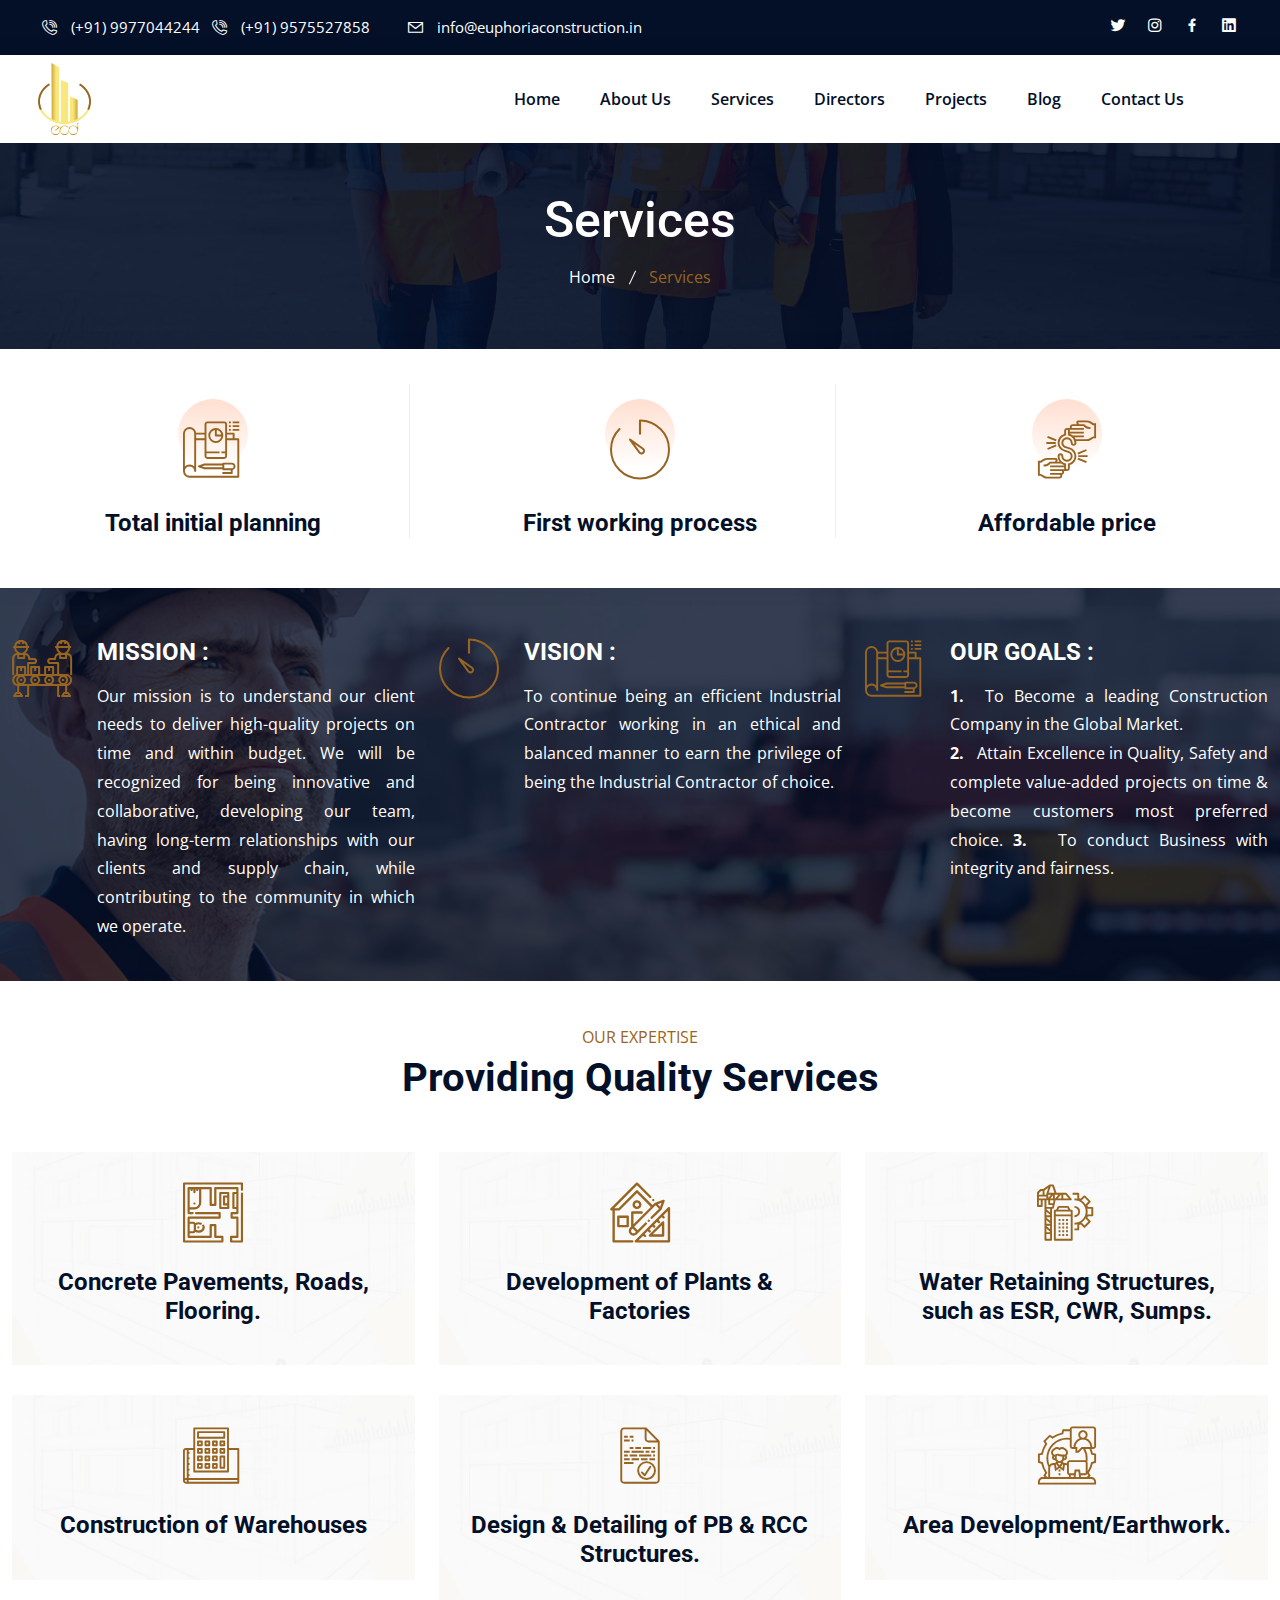
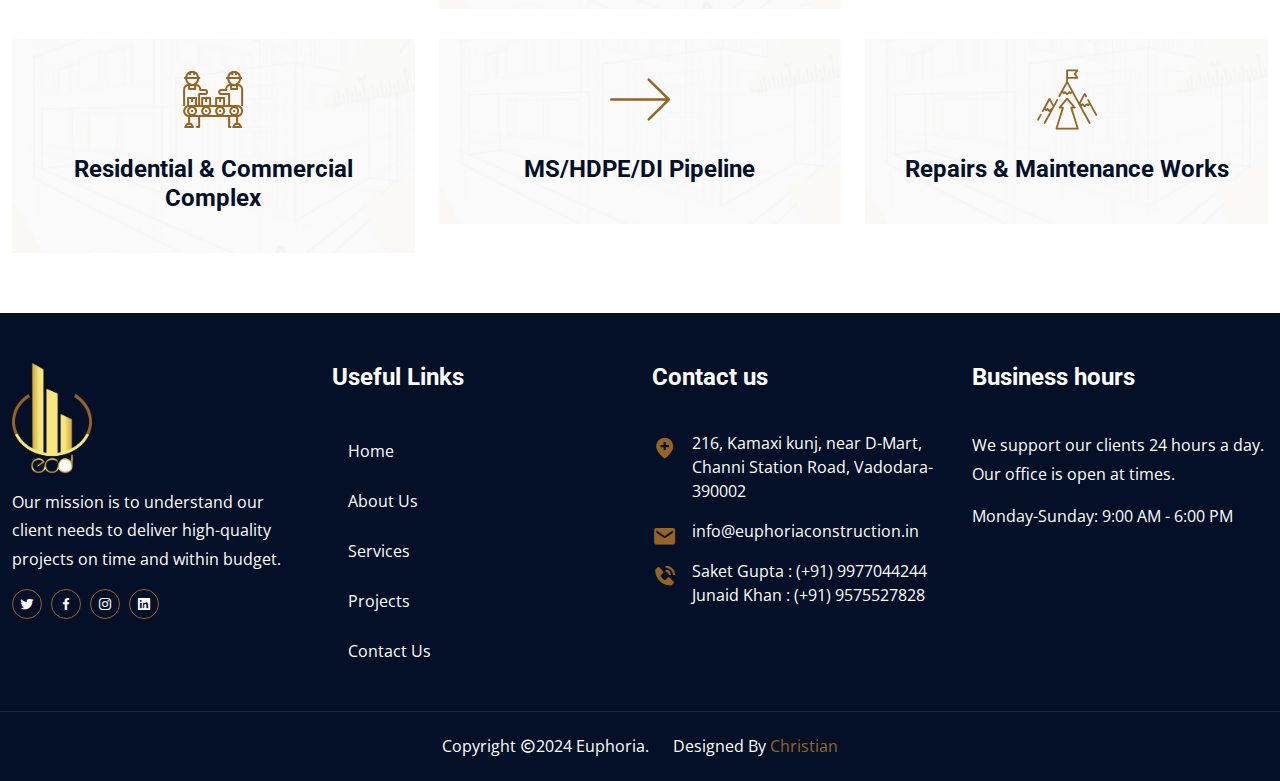
<file: services.html>
<!doctype html>
<html lang="zxx">
    <head>
		<!-- Required meta tags -->
		<meta charset="utf-8">
		<meta name="viewport" content="width=device-width, initial-scale=1, shrink-to-fit=no">

		<!-- Bootstrap Min CSS --> 
		<link rel="stylesheet" href="assets/css/bootstrap.min.css">
		<!-- Owl Theme Default Min CSS --> 
		<link rel="stylesheet" href="assets/css/owl.theme.default.min.css">
		<!-- Owl Carousel Min CSS --> 
		<link rel="stylesheet" href="assets/css/owl.carousel.min.css">
		<!-- Owl Magnific Min CSS --> 
		<link rel="stylesheet" href="assets/css/magnific-popup.min.css">
		<!-- Animate Min CSS --> 
		<link rel="stylesheet" href="assets/css/animate.min.css">
		<!-- Boxicons Min CSS --> 
		<link rel="stylesheet" href="assets/css/boxicons.min.css"> 
		<!-- Flaticon CSS --> 
		<link rel="stylesheet" href="assets/css/flaticon.css">
		<!-- Meanmenu Min CSS -->
		<link rel="stylesheet" href="assets/css/meanmenu.min.css">
		<!-- Nice Select Min CSS -->
		<link rel="stylesheet" href="assets/css/nice-select.min.css">
		<!-- Odometer Min CSS-->
		<link rel="stylesheet" href="assets/css/odometer.min.css">
		<!-- Style CSS -->
		<link rel="stylesheet" href="assets/css/style.css">
		<!-- Responsive CSS -->
		<link rel="stylesheet" href="assets/css/responsive.css">
		
		<!-- Favicon -->
		<link rel="icon" type="image/png" href="assets/img/favicon.png">
		<!-- Title -->
		<title>Euphoria - Services</title>
    </head>

    <body>
		<!-- Start Preloader Area -->
		<div class="loader-wrapper">
			<div class="loader">
				<div class="dot-wrap">
					<span class="dot"></span>
					<span class="dot"></span>
					<span class="dot"></span>
					<span class="dot"></span>
				</div>
			</div>
		</div>
		<!-- End Preloader Area -->
		
		<!-- Start Header Area -->
		<header class="header-area">
			<!-- Start Top Header -->
			<div class="top-header">
				<div class="container-fluid">
					<div class="row align-items-center">
						<div class="col-lg-8 col-sm-8 pl-0">
							<ul class="header-left-content">
								<li>
									<i class="flaticon-phone-ringing"></i>
									<a href="tel:(+91) 9977044244">(+91) 9977044244  </a> &nbsp;
									<i class="flaticon-phone-ringing"></i> 
									<a href="tel:(+91) 9575527858">(+91) 9575527858</a>&nbsp;
								</li>
								<li>
									<i class="flaticon-email"></i>
									<a href="mailto:info@euphoriaconstruction.in"><span > info@euphoriaconstruction.in</span></a>
								</li>
							</ul>
						</div>
	
						<div class="col-lg-4 col-sm-4 pr-0">
							<ul class="header-right-content">
								<li>
									<a href="#">
										<i class="bx bxl-twitter"></i>
									</a>
								</li>
								<li>
									<a href="#">
										<i class="bx bxl-instagram"></i>
									</a>
								</li>
								<li>
									<a href="#">
										<i class="bx bxl-facebook"></i>
									</a>
								</li>
								<li>
									<a href="https://www.linkedin.com/in/euphoria-construction-and-developers">
										<i class="bx bxl-linkedin-square"></i>
									</a>
								</li>
							</ul>
						</div>
					</div>
				</div>
			</div>
			<!-- Start Top Header -->
			
			<!-- Start Nav Area -->
			<div class="navbar-area">
				<div class="mobile-nav">
					<div class="container-fluid">
						<a href="index.html " class="logo ">
							<img src="assets/img/logo-Europhia.png " width="80px" alt="Logo">
							
						</a>
						
					</div>
					
				</div>
				
				<div class="main-nav">
					
					<div class="container-fluid">
						<nav class="navbar navbar-expand-md">
							<a class="navbar-brand m-2"  href="index.html">
								<img src="assets/img/logo-Europhia.png" width="80px" alt="Logo">
							</a>
							
							<div class="collapse navbar-collapse mean-menu " style="margin-left: 350px;">
								<ul class="navbar-nav m-auto">
									<li class="nav-item "> <a href="index.html" class="nav-link "> Home </a> </li>
									<li class="nav-item"> <a href="aboutus.html" class="nav-link "> About Us </a> </li>
									<li class="nav-item"> <a href="services.html" class="nav-link "> Services </a> </li>
									<li class="nav-item"> <a href="director.html" class="nav-link "> Directors </a> </li>
									<li class="nav-item"> <a href="project.html" class="nav-link "> Projects </a> </li>
									<li class="nav-item"> <a href="#" class="nav-link "> Blog </a> </li>
									<li class="nav-item"> <a href="contactus.html" class="nav-link "> Contact Us </a> </li>
								</ul>
								
								
							</div>
						</nav>
					</div>
				</div>
				
				
			</div>
			<!-- End Nav Area -->
		</header>
		<!-- End Header Area -->

		<!-- Start Page Title Area -->
		<div class="page-title-area bg-23">
			<div class="container">
				<div class="page-title-content">
					<h2>Services </h2>
					<ul>
						<li>
							<a href="index.html">
								Home 
							</a>
						</li>
						
						<li class="active">Services </li>
					</ul>
				</div>
			</div>
		</div>
		<!-- End Page Title Area -->

		<!-- Start Features Area -->
		<section class="feathers-area feathers-area-style-two ">
			<div class="container mt-0">
				<div class="row">
					<div class="col-lg-4 col-md-6">
						<div class="single-feathers">
							<i class="flaticon-planning"></i>
							<h3>Total initial planning</h3>
							
						</div>
					</div>

					<div class="col-lg-4 col-md-6">
						<div class="single-feathers">
							<i class="flaticon-stopwatch"></i>
							<h3>First working process</h3>
							
						</div>
					</div>

					<div class="col-lg-4 col-md-6 offset-md-3 offset-lg-0">
						<div class="single-feathers">
							<i class="flaticon-cost"></i>
							<h3>Affordable price</h3>
							
						</div>
					</div>
				</div>
			</div>
		</section>
		<!-- End Features Area -->



        <!-- Start Features Area -->
         <section class="feathers-area pt-100 pb-70">
	<div class="container">
		<div class="row">
			<div class="col-lg-4 col-sm-6">
				<div class="single-feathers">
					<i class="flaticon-manufacturing"></i>
					<h3>MISSION :</h3>
					<p style="text-align: justify;">Our mission is to understand our client needs to deliver high-quality projects on time and within budget. We will be recognized for being innovative and collaborative,
						developing our team, having long-term relationships with our clients and supply chain, while contributing to the community in which we operate.</p>
				</div>
			</div>

			<div class="col-lg-4 col-sm-6">
				<div class="single-feathers">
					<i class="flaticon-stopwatch"></i>
					<h3>VISION :</h3>
					<p style="text-align: justify;">To continue being an efficient Industrial Contractor working in an ethical and balanced manner to earn the privilege of being the Industrial Contractor of choice.</p>
				</div>
			</div>

			<div class="col-lg-4 col-sm-6 offset-sm-3 offset-lg-0">
				<div class="single-feathers">
					<i class="flaticon-planning"></i>
					<h3>OUR GOALS : </h3>
					<p style="text-align: justify;"><b>1. </b>&nbsp;To Become a leading Construction Company in the Global Market. <br>

						<b>2.</b> &nbsp; Attain Excellence in Quality, Safety and complete value-added projects on time & become customers most preferred choice.
					
<b>3.</b> &nbsp; To conduct Business with integrity and fairness.
						</p>
				</div>
			</div>
		</div>
	</div>
          </section>
          <!-- End Features Area -->

		<!-- Start Services Area -->
		<section class="services-area pt-100 pb-70">
			<div class="container">
				<div class="section-title">
					<span>OUR EXPERTISE</span>
					<h2>Providing Quality Services</h2>
				</div>

				<div class="row">
				

					<div class="col-lg-4 col-sm-6">
						<div class="single-services">
							<i class="flaticon-interior-design"></i>
							<h3>Concrete Pavements, Roads, Flooring.</h3>
						</div>
					</div>

					<div class="col-lg-4 col-sm-6">
						<div class="single-services">
							<i class="flaticon-home"></i>
							<h3>Development of Plants & Factories</h3>
							
							
						</div>
					</div>

					<div class="col-lg-4 col-sm-6">
						<div class="single-services">
							<i class="flaticon-project-management"></i>
							<h3>Water Retaining Structures, such as ESR, CWR, Sumps.</h3>
							

						</div>
					</div>

					<div class="col-lg-4 col-sm-6">
						<div class="single-services">
							<i class="flaticon-estimate"></i>
							<h3>Construction of Warehouses</h3>
							
						</div>
					</div>

					<div class="col-lg-4 col-sm-6">
						<div class="single-services">
							<i class="flaticon-complete"></i>
							<h3>Design & Detailing of PB & RCC Structures.</h3>

						</div>
					</div>

					<div class="col-lg-4 col-sm-6">
						<div class="single-services">
							<i class="flaticon-customer-support"></i>
							<h3>Area Development/Earthwork.</h3>
							
							
						</div>
					</div>

					<div class="col-lg-4 col-sm-6">
						<div class="single-services">
							<i class="flaticon-manufacturing"></i>
							<h3>Residential & Commercial Complex</h3>
							
							
						</div>
					</div>

					<div class="col-lg-4 col-sm-6">
						<div class="single-services">
							<i class="flaticon-next"></i>
							<h3>MS/HDPE/DI Pipeline</h3>
							
							
						</div>
					</div>

					

					<div class="col-lg-4 col-sm-6">
						<div class="single-services">
							<i class="flaticon-experience"></i>
							<h3>Repairs & Maintenance Works</h3>
							
							
						</div>
					</div>

				</div>
			</div>
		</section>
		<!-- End Services Area -->

		

			<!-- Start Footer Top Area -->
			<footer class="footer-top-area pt-100 pb-70 " style="margin-top: 20px;">
				<div class="container">
					<div class="row">
						<div class="col-lg-3 col-md-6">
							<div class="single-footer-widget">
								<a href="index.html">
									<img src="assets/img/logo-Europhia.png" width="80px"  alt="Image">
								</a>
	
								<p>Our mission is to understand our client needs to deliver high-quality projects on time and within budget.</p>
	
								<ul class="social-icon">
									<li>
										<a href="#">
											<i class="bx bxl-twitter"></i>
										</a>
									</li>
									<li>
										<a href="#">
											<i class="bx bxl-facebook"></i>
										</a>
									</li>
									<li>
										<a href="#">
											<i class="bx bxl-instagram"></i>
										</a>
									</li>
									<li>
										<a href="https://www.linkedin.com/in/euphoria-construction-and-developers/">
											<i class="bx bxl-linkedin-square"></i>
										</a>
									</li>
								</ul>
							</div>
						</div>
	
						<div class="col-lg-3 col-md-6">
							<div class="single-footer-widget">
								<h3>Useful Links</h3>
	
								<ul class="import-link">
									<li class="nav-item"> <a href="index.html" class="nav-link "> Home </a> </li>
										<li class="nav-item"> <a href="aboutus.html" class="nav-link "> About Us </a> </li>
										<li class="nav-item"> <a href="services.html" class="nav-link "> Services </a> </li>
										<li class="nav-item"> <a href="project.html" class="nav-link "> Projects </a> </li>
										<li class="nav-item"> <a href="contactus.html" class="nav-link "> Contact Us </a> </li>
								</ul>
							</div>
						</div>
	
						<div class="col-lg-3 col-md-6">
							<div class="single-footer-widget">
								<h3>Contact us</h3>
	
								<ul class="address">
									<li class="location">
										<i class="bx bxs-location-plus"></i>
										216, Kamaxi kunj, near D-Mart, Channi Station Road, Vadodara- 390002
									</li>
									<li>
										<i class="bx bxs-envelope"></i>
										<a href="mailto:info@euphoriaconstruction.in"><span >info@euphoriaconstruction.in</span></a>
										
									</li>
									<li>
										<i class="bx bxs-phone-call"></i>
										<a href="tel:(+91) 9977044244">Saket Gupta : (+91) 9977044244</a>
										<a href="tel:(+91) 9575527828">Junaid Khan : (+91) 9575527828</a>
									</li>
								</ul>
							</div>
						</div>
	
						<div class="col-lg-3 col-md-6">
							<div class="single-footer-widget">
								<h3>Business hours</h3>
								<p>We support our clients 24 hours a day. Our office is open at times.</p>
	
								<ul class="time">
									<li>
										Monday-Sunday:
										9:00 AM - 6:00 PM
									</li>
									
									
								</ul>
							</div>
						</div>
					</div>
				</div>
			</footer>
			<!-- End Footer Top Area -->
	
			<!-- Start Footer Bottom Area -->
			<footer class="footer-bottom-area">
				<div class="container">
					<div class="row align-items-center">
						<div class="col-lg-12 text-center">
							<p>
								Copyright <i class="bx bx-copyright"></i>2024 Euphoria.  &emsp; Designed By 
								<a href="https://chasamukh.github.io/My-/" target="blank">Christian</a>
							</p>
						</div>
	
						
					</div>
				</div>
			</footer>
			<!-- End Footer Bottom Area -->
		<!-- Start Go Top Area -->
		<div class="go-top">
			
			<a href="https://wa.me/919977044244"  class="float"  target="_blank">
				<svg xmlns="http://www.w3.org/2000/svg" version="1" width="55" height="60" viewBox="0 0 90 90"><path d="M90 44a44 44 0 0 1-66 38L0 90l8-24A44 44 0 0 1 46 0c24 0 44 20 44 44zM46 7C25 7 9 24 9 44c0 8 2 15 7 21l-5 14 14-4a37 37 0 0 0 58-31C83 24 66 7 46 7zm22 47l-2-1-7-4-3 1-3 4h-3c-1 0-4-1-8-5-3-3-6-6-6-8v-2l2-2 1-1v-2l-4-8c0-2-1-2-2-2h-2l-3 1c-1 1-4 4-4 9s4 11 5 11c0 1 7 12 18 16 11 5 11 3 13 3s7-2 7-5l1-5z" fill="#FFF"/></svg>
				</a>
				<i class="bx bx-chevrons-up"></i>
			<i class="bx bx-chevrons-up"></i>
		</div>
		<!-- End Go Top Area -->
		

        <!-- Jquery Min JS -->
        <script data-cfasync="false" src="assets/js/email-decode.min.js"></script><script src="assets/js/jquery.min.js"></script>
        <!-- Bootstrap Bundle Min JS -->
        <script src="assets/js/bootstrap.bundle.min.js"></script>
        <!-- Meanmenu Min JS -->
		<script src="assets/js/meanmenu.min.js"></script>
        <!-- Wow Min JS -->
        <script src="assets/js/wow.min.js"></script>
        <!-- Owl Carousel Min JS -->
		<script src="assets/js/owl.carousel.min.js"></script>
        <!-- Owl Magnific Min JS -->
		<script src="assets/js/magnific-popup.min.js"></script>
        <!-- Nice Select Min JS -->
		<script src="assets/js/nice-select.min.js"></script>
		<!-- Jarallax Min JS --> 
		<script src="assets/js/jarallax.min.js"></script>
		<!-- Mixitup Min JS --> 
		<script src="assets/js/mixitup.min.js"></script>
		<!-- Appear Min JS --> 
        <script src="assets/js/appear.min.js"></script>
		<!-- Odometer Min JS --> 
		<script src="assets/js/odometer.min.js"></script>
		<!-- Form Validator Min JS -->
		<script src="assets/js/form-validator.min.js"></script>
		<!-- Contact JS -->
		<script src="assets/js/contact-form-script.js"></script>
		<!-- Ajaxchimp Min JS -->
		<script src="assets/js/ajaxchimp.min.js"></script>
        <!-- Custom JS -->
		<script src="assets/js/custom.js"></script>
    </body>
</html>
</file>
<file: assets/css/flaticon.css>
/*
  	Flaticon icon font: Flaticon
  	Creation date: 28/07/2020 07:44
  	*/

@font-face {
    font-family: "Flaticon";
    src: url("../../assets/fonts/Flaticon.eot");
    src: url("../../assets/fonts/Flaticon.eot?#iefix") format("embedded-opentype"),
        url("../../assets/fonts/Flaticon.woff2") format("woff2"),
        url("../../assets/fonts/Flaticon.woff") format("woff"),
        url("../../assets/fonts/Flaticon.ttf") format("truetype"),
        url("../../assets/fonts/Flaticon.svg#Flaticon") format("svg");
    font-weight: normal;
    font-style: normal;
}

@media screen and (-webkit-min-device-pixel-ratio:0) {
    @font-face {
        font-family: "Flaticon";
        src: url("../../assets/fonts/Flaticon.svg#Flaticon") format("svg");
    }
}

[class^="flaticon-"]:before, [class*=" flaticon-"]:before,
[class^="flaticon-"]:after, [class*=" flaticon-"]:after {   
  font-family: Flaticon;
  font-style: normal;
}

.flaticon-conversation:before { content: "\f100"; }
.flaticon-home:before { content: "\f101"; }
.flaticon-estimate:before { content: "\f102"; }
.flaticon-cost:before { content: "\f103"; }
.flaticon-stopwatch:before { content: "\f104"; }
.flaticon-planning:before { content: "\f105"; }
.flaticon-customer-support:before { content: "\f106"; }
.flaticon-trophy:before { content: "\f107"; }
.flaticon-complete:before { content: "\f108"; }
.flaticon-customer-review:before { content: "\f109"; }
.flaticon-experience:before { content: "\f10a"; }
.flaticon-quotation:before { content: "\f10b"; }
.flaticon-manufacturing:before { content: "\f10c"; }
.flaticon-interior-design:before { content: "\f10d"; }
.flaticon-project-management:before { content: "\f10e"; }
.flaticon-phone-ringing:before { content: "\f10f"; }
.flaticon-email:before { content: "\f110"; }
.flaticon-shopping-cart:before { content: "\f111"; }
.flaticon-play-button:before { content: "\f112"; }
.flaticon-quality:before { content: "\f113"; }
.flaticon-responsibility:before { content: "\f114"; }
.flaticon-loupe:before { content: "\f115"; }
.flaticon-left-arrow:before { content: "\f116"; }
.flaticon-calendar:before { content: "\f117"; }
.flaticon-next:before { content: "\f118"; }
.flaticon-user:before { content: "\f119"; }
.flaticon-placeholder:before { content: "\f11a"; }
.flaticon-email-1:before { content: "\f11b"; }
.flaticon-call:before { content: "\f11c"; }
.flaticon-menu:before { content: "\f11d"; }
</file>
<file: assets/css/style.css>
/*
@File: Conzio Template Styles

* This file contains the styling for the actual template, this
is the file you need to edit to change the look of the
template.

This files table contents are outlined below>>>>>

******************************************* 
** - DEFAULT AREA STYLE - **

** - Default Btn Area Style
** - Read More Area Style
** - Section Title Area Style

** - HOME PAGE STYLE - **

** - Top Header Area Style
** - Nav Area Style
** - Mobile Nav Area Style
** - Hero Slider Area Style
** - Who We Are Content Area Style
** - Feathers Area Style
** - Service Area Style
** - Counter Area Style
** - Featured Area Style
** - Price Area Style
** - Skill Area Style
** - Partner Area Style
** - Testimonials Area Style
** - Blog Area Style
** - Subscribe Area Style
** - Footer Top Area Style
** - Footer Bottom Area Style
** - Sidebar Area Style

** - OTHER STYLE AREA - **

** - Preloader Area Style
** - Go Top Style
** - Video wave Style
** - Section Title Area Style
** - Nice select Area

*******************************************
/*

/*
Default Style
============================*/
@import url("https://fonts.googleapis.com/css2?family=Open+Sans:ital,wght@0,300;0,400;0,600;0,800;1,400;1,600;1,700&display=swap");
@import url("https://fonts.googleapis.com/css2?family=Roboto:ital,wght@0,300;0,400;0,500;0,700;0,900;1,400;1,500&display=swap");
:root {
  --body-family: 'Open Sans', sans-serif;
  --heading-family: 'Roboto', sans-serif;
  --main-color: #986421;
  --body-color: #555555;
  --heading-color: #040f28;
  --white-color: #ffffff;
  --black-color: #000000;
  --font-size: 16px;
  --transition: all ease .5s;
  --border-radius: 4px;
  --box-shadow: 0 0 20px 3px rgba(0, 0, 0, 0.05);
}

body {
  font-size: var(--font-size);
  font-family: var(--body-family);
  color: var(--body-color);
}

a {
  display: inline-block;
  -webkit-transition: var(--transition);
  transition: var(--transition);
  text-decoration: none;
  color: var(--body-color);
}

a:hover {
  text-decoration: none;
  color: var(--main-color);
}

a:focus {
  text-decoration: none;
}

button {
  outline: 0 !important;
  -webkit-box-shadow: none;
          box-shadow: none;
  border: none;
}

button:focus {
  -webkit-box-shadow: none;
          box-shadow: none;
}

.h1, .h2, .h3, .h4, .h5, .h6, h1, h2, h3, h4, h5, h6 {
  font-family: var(--heading-family);
  color: var(--heading-color);
  font-weight: 700;
}

h3 {
  font-size: 24px;
}

.d-table {
  width: 100%;
  height: 100%;
}

.d-table-cell {
  vertical-align: middle;
}

p {
  font-size: var(--font-size);
  margin-bottom: 0px;
  line-height: 1.8;
}

p:last-child {
  margin-bottom: 0;
}

img {
  max-width: 100%;
  height: auto;
}

ul {
  list-style: none;
  padding: 0;
  margin: 0;
}

.form-control {
  height: 50px;
  color: var(--main-color);
  border: 1px solid #ebebeb;
  background-color: #f7f7f7;
  border-radius: 0;
  font-size: 16px;
  padding: 10px 20px;
  width: 100%;
}

.form-control::-webkit-input-placeholder {
  color: #676a6a;
}

.form-control:-ms-input-placeholder {
  color: #676a6a;
}

.form-control::-ms-input-placeholder {
  color: #676a6a;
}

.form-control::placeholder {
  color: #676a6a;
}

.form-control:focus {
  color: var(--black-color);
  background-color: transparent;
  -webkit-box-shadow: unset;
          box-shadow: unset;
  outline: 0;
  border: 1px solid var(--main-color);
}

.form-control:hover:focus, .form-control:focus {
  -webkit-box-shadow: unset;
          box-shadow: unset;
}

textarea.form-control {
  height: auto;
}

.ptb-100 {
  padding-top: 100px;
  padding-bottom: 100px;
}

.ptb-70 {
  padding-top: 70px;
  padding-bottom: 70px;
}

.pt-100 {
  padding-top: 50px;
}

.pb-100 {
  padding-bottom: 100px;
}

.pt-70 {
  padding-top: 70px;
}

.pb-70 {
  padding-bottom: 10px;
}

.mt-100 {
  margin-top: 100px;
}

.mt-30 {
  margin-top: 30px;
}

.mb-30 {
  margin-bottom: 30px;
}

/*
Bg-color Style*/
.ebeef5-bg-color {
  background-color: #ebeef5;
}

.f5f6fa-bg-color {
  background-color: #f5f6fa;
}

/*
Default Btn Area Style*/
.default-btn {
  font-size: 16px;
  color: var(--white-color);
  padding: 15px 40px;
  line-height: 1;
  -webkit-transition: var(--transition);
  transition: var(--transition);
  text-align: center;
  background-color: var(--main-color);
  border-radius: var(--border-radius);
  border: 1px solid var(--main-color);
  text-transform: capitalize;
}

.default-btn:hover {
  color: var(--main-color);
  border-color: var(--main-color) !important;
  background-color: transparent;
}

/*
Read More Btn Area Style*/
.read-more {
  font-weight: 500;
  font-size: 15px;
  color: var(--heading-color);
  font-family: var(--heading-family);
}

.read-more span {
  font-size: 13px;
  font-weight: 700;
  position: relative;
  margin-left: 5px;
  margin-bottom: 0;
  color: var(--heading-color);
  -webkit-transition: var(--transition);
  transition: var(--transition);
}

.read-more:hover {
  color: var(--main-color);
}

.read-more:hover span {
  color: var(--main-color);
}

/*
Section Title Area Style*/
.section-title {
  max-width: 750px;
  margin: -6px auto 50px;
  text-align: center;
}

.section-title span {
  font-size: 16px;
  display: block;
  margin-bottom: 5px;
  color: var(--main-color);
}

.section-title h2 {
  font-size: 40px;
  margin-bottom: 15px;
  position: relative;
}

.section-title h2:last-child {
  margin-bottom: 0;
}

.section-title.white-title span {
  color: var(--main-color);
}

.section-title.white-title h2 {
  color: var(--white-color);
}

/*
Top Header Area Style
======================================================*/
.header-area {
  position: absolute;
  top: 0;
  left: 0;
  width: 100%;
  height: auto;
  z-index: 999;
}

.top-header {
  background-color: var(--heading-color);
  padding-top: 15px;
  padding-bottom: 15px;
}

.top-header .header-left-content {
  padding-left: 30px;
}

.top-header .header-left-content li {
  display: inline-block;
  margin-right: 30px;
}

.top-header .header-left-content li:last-child {
  margin-right: 0;
}

.top-header .header-left-content li i {
  color: var(--white-color);
  display: inline-block;
  margin-right: 10px;
  font-size: 15px;
}

.top-header .header-left-content li a {
  color: var(--white-color);
  font-size: 15px;
}

.top-header .header-left-content li a:hover {
  color: var(--main-color);
}

.top-header .header-right-content {
  padding-right: 30px;
  float: right;
}

.top-header .header-right-content li {
  display: inline-block;
  margin-right: 15px;
}

.top-header .header-right-content li:last-child {
  margin-right: 0;
}

.top-header .header-right-content li a {
  color: var(--white-color);
  font-size: 15px;
}

.top-header .header-right-content li a i {
  color: var(--white-color);
  display: inline-block;
  font-size: 18px;
  -webkit-transition: var(--transition);
  transition: var(--transition);
}

.top-header .header-right-content li a:hover {
  color: var(--main-color);
}

.top-header .header-right-content li a:hover i {
  color: var(--main-color);
}

.top-header.top-header-style-two .header-left-content {
  margin-left: 230px;
}

.top-header.top-header-style-three {
  background-color: transparent;
}

.top-header.top-header-style-three .header-left-content {
  padding-right: 30px;
  padding-left: 0;
  float: right;
}

.top-header.top-header-style-three .header-right-content {
  padding-left: 30px;
  float: left;
  padding-right: 0;
}

/*
Nav Area Style
======================================================*/
.navbar-area .main-nav {
  background-color: var(--white-color);
  -webkit-box-shadow: var(--box-shadow);
          box-shadow: var(--box-shadow);
  padding-top: 0;
  padding-bottom: 0;
}

.navbar-area .main-nav .container-fluid {
  padding-left: 30px;
  padding-right: 30px;
}

.navbar-area .main-nav .navbar {
  padding: 0;
}

.navbar-area .main-nav .navbar .navbar-brand {
  font-size: 0;
  padding: 0;
}

.navbar-area .main-nav nav .navbar-nav .nav-item {
  position: relative;
  padding: 0 0;
}

.navbar-area .main-nav nav .navbar-nav .nav-item a {
  font-size: 16px;
  font-weight: 600;
  color: var(--heading-color);
  text-transform: capitalize;
  -webkit-transition: var(--transition);
  transition: var(--transition);
  margin-left: 0;
  margin-right: 0;
  padding: 30px 20px;
  position: relative;
  z-index: 1;
}

.navbar-area .main-nav nav .navbar-nav .nav-item a::before {
  content: "";
  position: absolute;
  top: 0;
  right: 0;
  width: 0;
  height: 100%;
  background-color: var(--main-color);
  z-index: -1;
  -webkit-transition: var(--transition);
  transition: var(--transition);
}

.navbar-area .main-nav nav .navbar-nav .nav-item a i {
  font-size: 22px;
  line-height: 0;
  position: relative;
  top: 4px;
}

.navbar-area .main-nav nav .navbar-nav .nav-item a:hover {
  color: var(--white-color);
}

.navbar-area .main-nav nav .navbar-nav .nav-item a:hover::before {
  width: 100%;
  right: auto;
  left: 0;
}

.navbar-area .main-nav nav .navbar-nav .nav-item a.active {
  color: var(--white-color);
}

.navbar-area .main-nav nav .navbar-nav .nav-item a.active::before {
  width: 100%;
  right: auto;
  left: 0;
}

.navbar-area .main-nav nav .navbar-nav .nav-item .dropdown-menu {
  position: absolute;
  top: 98%;
  left: 0;
  padding: 0;
  opacity: 0;
  width: 250px;
  visibility: hidden;
  z-index: 99;
  display: block;
  padding: 0;
  background-color: var(--white-color);
  border: none;
  border-radius: 0;
  -webkit-transition: all 0.2s ease-in-out;
  transition: all 0.2s ease-in-out;
  -webkit-box-shadow: var(--box-shadow);
          box-shadow: var(--box-shadow);
  -webkit-transform: scaleX(0);
          transform: scaleX(0);
}

.navbar-area .main-nav nav .navbar-nav .nav-item .dropdown-menu li {
  position: relative;
  padding: 0;
}

.navbar-area .main-nav nav .navbar-nav .nav-item .dropdown-menu li a {
  font-size: 15px;
  color: var(--body-color);
  position: relative;
  padding: 10px 15px;
  border-bottom: 1px dashed #eeeeee;
  margin-left: 0;
  margin-right: 0;
  text-transform: capitalize;
  display: block;
  font-weight: 600;
}

.navbar-area .main-nav nav .navbar-nav .nav-item .dropdown-menu li a i {
  float: right;
  top: 12px;
  -webkit-transition: var(--transition);
  transition: var(--transition);
  font-size: 20px;
}

.navbar-area .main-nav nav .navbar-nav .nav-item .dropdown-menu li a:hover {
  color: var(--white-color);
  background-color: var(--main-color);
}

.navbar-area .main-nav nav .navbar-nav .nav-item .dropdown-menu li a.active {
  color: var(--white-color);
}

.navbar-area .main-nav nav .navbar-nav .nav-item .dropdown-menu li .dropdown-menu {
  left: 100%;
  top: 0;
}

.navbar-area .main-nav nav .navbar-nav .nav-item .dropdown-menu li:last-child a {
  border-bottom: none;
}

.navbar-area .main-nav nav .navbar-nav .nav-item .dropdown-menu li:hover .dropdown-menu {
  top: -2px !important;
}

.navbar-area .main-nav nav .navbar-nav .nav-item .dropdown-menu li .dropdown-menu {
  position: absolute;
  left: -98%;
  top: 0 !important;
  opacity: 0 !important;
  visibility: hidden !important;
  -webkit-transform: scaleX(0);
          transform: scaleX(0);
}

.navbar-area .main-nav nav .navbar-nav .nav-item .dropdown-menu li .dropdown-menu li .dropdown-menu {
  position: absolute;
  right: -100%;
  top: 0;
  opacity: 0 !important;
  visibility: hidden !important;
}

.navbar-area .main-nav nav .navbar-nav .nav-item .dropdown-menu li .dropdown-menu li a {
  color: var(--body-color);
  text-transform: capitalize;
  font-size: 15px;
  font-weight: 600;
}

.navbar-area .main-nav nav .navbar-nav .nav-item .dropdown-menu li .dropdown-menu li a:hover {
  color: var(--white-color);
}

.navbar-area .main-nav nav .navbar-nav .nav-item .dropdown-menu li .dropdown-menu li a:focus {
  color: var(--white-color);
}

.navbar-area .main-nav nav .navbar-nav .nav-item .dropdown-menu li .dropdown-menu li a.active {
  color: var(--white-color);
}

.navbar-area .main-nav nav .navbar-nav .nav-item .dropdown-menu li:hover .dropdown-menu {
  opacity: 1 !important;
  visibility: visible !important;
  top: -2px !important;
  -webkit-transform: scaleX(1);
          transform: scaleX(1);
}

.navbar-area .main-nav nav .navbar-nav .nav-item .dropdown-menu li:hover .dropdown-menu li:hover .dropdown-menu {
  opacity: 1 !important;
  visibility: visible !important;
  top: -20px !important;
}

.navbar-area .main-nav nav .navbar-nav .nav-item .dropdown-menu:last-child .dropdown-menu {
  left: auto;
  right: -100%;
}

.navbar-area .main-nav nav .navbar-nav .nav-item:hover ul {
  opacity: 1;
  visibility: visible;
  top: 98%;
  -webkit-transform: scaleX(1);
          transform: scaleX(1);
}

.navbar-area.is-sticky {
  position: fixed;
  top: 0;
  left: 0;
  width: 100%;
  z-index: 999;
  -webkit-box-shadow: 0 2px 28px 0 rgba(0, 0, 0, 0.09);
          box-shadow: 0 2px 28px 0 rgba(0, 0, 0, 0.09);
  background-color: var(--white-color);
  -webkit-animation: 500ms ease-in-out 0s normal none 1 running fadeInDown;
          animation: 500ms ease-in-out 0s normal none 1 running fadeInDown;
}

.navbar-area.is-sticky.navbar-area-style-two .main-nav .navbar .navbar-brand {
  position: absolute;
  top: 0px;
  left: 0;
  max-width: 108px;
}

.navbar-area.is-sticky.navbar-area-style-two .others-option.others-option-style-two {
  margin-left: 160px;
}

.navbar-area.is-sticky.navbar-area-style-two .others-option.others-option-style-two .search-box .form-control {
  width: 300px;
}

.navbar-area.is-sticky.navbar-area-style-three {
  background-color: var(--heading-color);
}

.navbar-area.is-sticky.navbar-area-style-three .main-nav {
  border-color: var(--heading-color);
}

.navbar-area .others-option {
  margin-left: 30px;
}

.navbar-area .others-option .search-box {
  display: inline-block;
  position: relative;
}

.navbar-area .others-option .search-box .form-control {
  background-color: #f5f5f5;
  border-color: #f5f5f5;
  height: 50px;
  width: 300px;
  border-radius: 0 50px 50px 0;
}

.navbar-area .others-option .search-box .form-control:focus {
  -webkit-box-shadow: none !important;
          box-shadow: none !important;
  border: 1px solid var(--heading-color);
}

.navbar-area .others-option .search-box .search-btn {
  position: absolute;
  top: 0;
  right: 0;
  height: 50px;
  width: 50px;
  line-height: 50px;
  background-color: var(--heading-color);
  border-radius: 0 50px 50px 0;
  color: var(--white-color);
  text-align: center;
  -webkit-transition: var(--transition);
  transition: var(--transition);
  font-size: 20px;
}

.navbar-area .others-option .search-box .search-btn:hover {
  background-color: var(--main-color);
}

.navbar-area .others-option .cart-icon {
  display: inline-block;
  margin-left: 10px;
  position: relative;
  top: 0;
}

.navbar-area .others-option .cart-icon a i {
  font-size: 20px;
  -webkit-transition: var(--transition);
  transition: var(--transition);
  line-height: 1;
  width: 50px;
  height: 50px;
  line-height: 50px;
  text-align: center;
  background-color: var(--main-color);
  display: inline-block;
  color: var(--white-color);
  border-radius: 50px;
}

.navbar-area .others-option .cart-icon a span {
  position: absolute;
  top: 5px;
  right: 7px;
  width: 15px;
  height: 15px;
  line-height: 15px;
  background-color: var(--white-color);
  border-radius: 50%;
  text-align: center;
  color: var(--heading-color);
  font-size: 11px;
}

.navbar-area .others-option .cart-icon a:hover i {
  background-color: var(--heading-color);
}

.navbar-area.navbar-area-style-two .main-nav .navbar .navbar-brand {
  position: absolute;
  top: -54px;
  left: 0;
}

.navbar-area.navbar-area-style-two .main-nav nav .navbar-nav .nav-item a::before {
  display: none;
}

.navbar-area.navbar-area-style-two .main-nav nav .navbar-nav .nav-item a.active {
  color: var(--main-color);
}

.navbar-area.navbar-area-style-two .main-nav nav .navbar-nav .nav-item a:hover {
  color: var(--main-color);
}

.navbar-area.navbar-area-style-two .main-nav nav .navbar-nav .nav-item .dropdown-menu li a.active {
  color: var(--main-color);
}

.navbar-area.navbar-area-style-two .main-nav nav .navbar-nav .nav-item .dropdown-menu li a:hover {
  color: var(--main-color);
  background-color: transparent;
}

.navbar-area.navbar-area-style-two .main-nav nav .navbar-nav .nav-item .dropdown-menu li .dropdown-menu li a:hover {
  color: var(--main-color);
}

.navbar-area.navbar-area-style-two .main-nav nav .navbar-nav .nav-item .dropdown-menu li .dropdown-menu li a.active {
  color: var(--main-color);
}

.navbar-area.navbar-area-style-two .others-option.others-option-style-two {
  margin-left: 210px;
}

.navbar-area.navbar-area-style-two .others-option.others-option-style-two .search-box .form-control {
  border-radius: 0;
  width: 250px;
}

.navbar-area.navbar-area-style-two .others-option.others-option-style-two .search-box .search-btn {
  background-color: transparent;
  color: var(--main-color);
  line-height: 51px;
}

.navbar-area.navbar-area-style-two .others-option.others-option-style-right .sidebar-menu {
  display: inline-block;
  margin-left: 30px;
}

.navbar-area.navbar-area-style-two .others-option.others-option-style-right .sidebar-menu a i {
  font-size: 37px;
  background-color: var(--main-color);
  height: 50px;
  width: 60px;
  line-height: 50px;
  display: inline-block;
  text-align: center;
  color: var(--white-color);
}

.navbar-area.navbar-area-style-two .others-option.others-option-style-right .cart-icon {
  margin-left: 0;
}

.navbar-area.navbar-area-style-two .others-option.others-option-style-right .cart-icon a i {
  background-color: transparent;
  color: var(--heading-color);
  width: unset;
  height: unset;
  line-height: unset;
  font-size: 25px;
}

.navbar-area.navbar-area-style-two .others-option.others-option-style-right .cart-icon a span {
  background-color: var(--main-color);
  color: var(--white-color);
  top: -5px;
  right: -6px;
}

.navbar-area.navbar-area-style-three .main-nav {
  background-color: transparent;
  border-top: 1px solid #3d4456;
  border-bottom: 1px solid #3d4456;
}

.navbar-area.navbar-area-style-three .main-nav nav .navbar-nav .nav-item a {
  color: var(--white-color);
}

.navbar-area.navbar-area-style-three .main-nav nav .navbar-nav .nav-item a::before {
  display: none;
}

.navbar-area.navbar-area-style-three .main-nav nav .navbar-nav .nav-item a::after {
  display: none;
}

.navbar-area.navbar-area-style-three .main-nav nav .navbar-nav .nav-item a.active {
  color: var(--main-color);
}

.navbar-area.navbar-area-style-three .main-nav nav .navbar-nav .nav-item a:hover {
  color: var(--main-color);
}

.navbar-area.navbar-area-style-three .main-nav nav .navbar-nav .nav-item .dropdown-menu li a.active {
  color: var(--main-color);
  background-color: transparent;
}

.navbar-area.navbar-area-style-three .main-nav nav .navbar-nav .nav-item .dropdown-menu li a:hover {
  color: var(--main-color);
  background-color: transparent;
}

.navbar-area.navbar-area-style-three .main-nav nav .navbar-nav .nav-item .dropdown-menu li .dropdown-menu li a.active {
  color: var(--main-color);
}

.navbar-area.navbar-area-style-three .main-nav nav .navbar-nav .nav-item .dropdown-menu li .dropdown-menu li a:hover {
  color: var(--main-color);
}

.navbar-area.navbar-area-style-three .others-option .search-box {
  position: relative;
  top: -5px;
}

.navbar-area.navbar-area-style-three .others-option .search-box .form-control {
  border-radius: 0;
  border: 1px solid #636a79;
  background-color: transparent;
  color: var(--white-color);
}

.navbar-area.navbar-area-style-three .others-option .search-box .search-btn {
  border-radius: 0;
  border-left: 1px solid #636a79;
  color: var(--main-color);
  background-color: transparent;
}

.navbar-area.navbar-area-style-three .others-option .search-box .search-btn:hover {
  color: var(--white-color);
}

.navbar-area.navbar-area-style-three .others-option .cart-icon {
  margin-left: 30px;
  position: relative;
  top: 0;
}

.navbar-area.navbar-area-style-three .others-option .cart-icon a i {
  background-color: transparent;
  color: var(--white-color);
  width: unset;
  height: unset;
  line-height: unset;
  font-size: 25px;
}

.navbar-area.navbar-area-style-three .others-option .cart-icon a span {
  background-color: var(--main-color);
  color: var(--white-color);
  top: -3px;
  right: -6px;
}

.navbar-area.navbar-area-style-three .others-option .sidebar-menu {
  display: inline-block;
  margin-left: 30px;
  position: relative;
  top: 3px;
}

.navbar-area.navbar-area-style-three .others-option .sidebar-menu a i {
  font-size: 37px;
  display: inline-block;
  text-align: center;
  color: var(--white-color);
}

/*
Mobile Nav Area Style
======================================================*/
.mobile-nav {
  display: none;
}

/*
Others Option For Responsive Area Style
======================================================*/
.others-option-for-responsive {
  display: none;
}

.others-option-for-responsive .dot-menu {
  padding: 0 10px;
  height: 30px;
  cursor: pointer;
  z-index: 9991;
  position: absolute;
  right: 70px;
  top: 20px;
}

.others-option-for-responsive .dot-menu .inner {
  display: -webkit-box;
  display: -ms-flexbox;
  display: flex;
  -webkit-box-align: center;
      -ms-flex-align: center;
          align-items: center;
  height: 30px;
}

.others-option-for-responsive .dot-menu .inner .circle {
  height: 5px;
  width: 5px;
  border-radius: 100%;
  margin: 0 2px;
  -webkit-transition: var(--transition);
  transition: var(--transition);
  background-color: var(--black-color);
}

.others-option-for-responsive .dot-menu:hover .inner .circle {
  background-color: var(--main-color);
}

.others-option-for-responsive .container {
  position: relative;
}

.others-option-for-responsive .container .container {
  position: absolute;
  right: 0;
  left: 0;
  top: 10px;
  max-width: 262px;
  margin: auto;
  opacity: 0;
  visibility: hidden;
  -webkit-box-shadow: var(--box-shadow);
          box-shadow: var(--box-shadow);
  -webkit-transition: var(--transition);
  transition: var(--transition);
  -webkit-transform: scaleX(0);
          transform: scaleX(0);
  z-index: 2;
  padding-left: 15px;
  padding-right: 15px;
}

.others-option-for-responsive .container .container.active {
  opacity: 1;
  visibility: visible;
  -webkit-transform: scaleX(1);
          transform: scaleX(1);
}

.others-option-for-responsive .option-inner {
  padding: 15px;
  -webkit-box-shadow: var(--box-shadow);
          box-shadow: var(--box-shadow);
  background-color: var(--white-color);
}

.others-option-for-responsive .option-inner .others-option {
  background-color: var(--white-color);
  border-radius: 30px;
  padding: 10px;
  position: absolute;
  top: 70px;
  left: 0;
  right: 0;
  -webkit-box-shadow: var(--box-shadow);
          box-shadow: var(--box-shadow);
}

.others-option-for-responsive .option-inner .others-option .option-item {
  margin-left: 15px;
  padding-left: 15px;
  position: relative;
}

.others-option-for-responsive .option-inner .others-option .option-item:first-child {
  margin-left: 0;
  padding-left: 0;
}

.others-option-for-responsive .sidebar-menu {
  display: inline-block;
  margin-left: 10px;
}

.others-option-for-responsive .sidebar-menu a i {
  font-size: 25px;
  background-color: var(--main-color);
  height: 50px;
  width: 50px;
  line-height: 50px;
  display: inline-block;
  text-align: center;
  color: var(--white-color);
  border-radius: 50px;
}

/*
Hero Slider Area Style
======================================================*/
.hero-slider-item {
  background-position: center center;
  background-repeat: no-repeat;
  background-size: cover;
  height: 100vh;
  position: relative;
}

.hero-slider-item.bg-1 {
  background-image: url(../../assets/img/hero-slider-img/hero-slider-img-1.jpg);
}

.hero-slider-item.bg-2 {
  background-image: url(../../assets/img/hero-slider-img/hero-slider-img-2.jpg);
}

.hero-slider-item.bg-3 {
  background-image: url(../../assets/img/hero-slider-img/hero-slider-img-3.jpg);
}

.hero-slider-item.bg-4 {
  background-image: url(../../assets/img/hero-slider-img/hero-slider-img-4.jpg);
}

.hero-slider-item::before {
  content: "";
  position: absolute;
  top: 0;
  left: 0;
  width: 100%;
  height: 100%;
  background-color: rgba(4, 15, 40, 0.85);
}

.hero-slider-item .border-text {
  color: transparent;
  -webkit-text-stroke: 1px rgba(255, 94, 20, 0.2);
  -webkit-user-select: none;
     -moz-user-select: none;
      -ms-user-select: none;
          user-select: none;
  font-size: 280px;
  position: absolute;
  top: 130px;
  left: 0;
  right: 0;
  text-align: center;
}

.hero-slider-content {
  max-width: 870px;
  margin: 130px auto 0;
  text-align: center;
  position: relative;
  z-index: 1;
}

.hero-slider-content h1 {
  font-size: 80px;
  color: var(--white-color);
  margin-bottom: 10px;
}

.hero-slider-content h1 span {
  color: var(--main-color);
}

.hero-slider-content p {
  color: var(--white-color);
  margin-bottom: 45px;
}

.hero-slider-content .hero-slider-btn .default-btn.active {
  margin-left: 30px;
  border: 1px solid var(--white-color);
  color: var(--white-color);
  background-color: transparent;
}

.hero-slider-content .hero-slider-btn .default-btn.active:hover {
  background-color: var(--main-color);
}

.hero-slider-area .owl-item.active .hero-slider-item::before {
  -webkit-animation: 3s .3s fadeInUp both;
          animation: 3s .3s fadeInUp both;
}

.hero-slider-area .owl-item.active .hero-slider-content {
  overflow: hidden;
}

.hero-slider-area .owl-item.active .hero-slider-content.one img {
  -webkit-animation: 2s .2s fadeInLeft both;
          animation: 2s .2s fadeInLeft both;
}

.hero-slider-area .owl-item.active .hero-slider-content.one h1 {
  -webkit-animation: 2s .2s fadeInLeft both;
          animation: 2s .2s fadeInLeft both;
}

.hero-slider-area .owl-item.active .hero-slider-content.one p {
  -webkit-animation: 2s .2s fadeInRight both;
          animation: 2s .2s fadeInRight both;
}

.hero-slider-area .owl-item.active .hero-slider-content.one .hero-slider-btn {
  -webkit-animation: 2s .2s fadeInUpBig both;
          animation: 2s .2s fadeInUpBig both;
}

.hero-slider-area .owl-item.active .hero-slider-content.two img {
  -webkit-animation: 2s .2s fadeInUpBig both;
          animation: 2s .2s fadeInUpBig both;
}

.hero-slider-area .owl-item.active .hero-slider-content.two h1 {
  -webkit-animation: 2s .2s fadeInUpBig both;
          animation: 2s .2s fadeInUpBig both;
}

.hero-slider-area .owl-item.active .hero-slider-content.two p {
  -webkit-animation: 3s .3s fadeInUpBig both;
          animation: 3s .3s fadeInUpBig both;
}

.hero-slider-area .owl-item.active .hero-slider-content.two .hero-slider-btn {
  -webkit-animation: 3s .3s fadeInUpBig both;
          animation: 3s .3s fadeInUpBig both;
}

.hero-slider-area .owl-next {
  position: absolute;
  top: 50%;
  right: 30px;
  margin: 0 !important;
  border-radius: 0 !important;
  -webkit-transition: var(--transition);
  transition: var(--transition);
  -webkit-transform: translateY(50px);
          transform: translateY(50px);
}

.hero-slider-area .owl-next i {
  border: 1px solid var(--white-color);
  color: var(--white-color);
  width: 60px;
  height: 50px;
  line-height: 50px;
  display: inline-block;
  -webkit-transition: var(--transition);
  transition: var(--transition);
  font-size: 26px;
}

.hero-slider-area .owl-next i:hover {
  background-color: var(--main-color) !important;
  border-color: var(--main-color);
}

.hero-slider-area .owl-prev {
  position: absolute;
  top: 50%;
  left: 30px;
  margin: 0 !important;
  border-radius: 0 !important;
  -webkit-transition: var(--transition);
  transition: var(--transition);
  -webkit-transform: translateY(50px);
          transform: translateY(50px);
}

.hero-slider-area .owl-prev i {
  border: 1px solid var(--white-color);
  color: var(--white-color);
  width: 60px;
  height: 50px;
  line-height: 50px;
  display: inline-block;
  -webkit-transition: var(--transition);
  transition: var(--transition);
  font-size: 26px;
}

.hero-slider-area .owl-prev i:hover {
  background-color: var(--main-color) !important;
  border-color: var(--main-color);
}

.hero-slider-area .owl-theme .owl-nav {
  margin-top: 0 !important;
}

.hero-slider-area.owl-theme .owl-nav {
  margin-top: 0 !important;
}

.hero-slider-area .owl-theme .owl-nav [class*=owl-]:hover {
  background-color: transparent;
}

.hero-slider-area.hero-slider-two .hero-slider-item {
  height: 870px;
}

.hero-slider-area.hero-slider-two .hero-slider-content {
  max-width: 950px;
  margin-top: 0;
}

.hero-slider-area.hero-slider-two .hero-slider-content img {
  width: unset;
  margin: 0 auto 35px;
}

.hero-slider-area.hero-slider-two .hero-slider-content p {
  font-size: 24px;
}

.hero-slider-area.owl-theme .owl-dots {
  margin-top: 0 !important;
  line-height: 1;
  position: absolute;
  bottom: 115px;
  left: 0;
  right: 0;
}

.hero-slider-area.owl-theme .owl-dots .owl-dot span {
  width: 30px;
  height: 4px;
  margin: 0 10px;
  background: #818998;
  -webkit-transition: var(--transition);
  transition: var(--transition);
  border-radius: 0;
}

.hero-slider-area.owl-theme .owl-dots .owl-dot.active span {
  background-color: var(--main-color);
}

.hero-slider-area.owl-theme .owl-dots .owl-dot:hover span {
  background-color: var(--main-color);
}

.banner-area {
  background-position: center center;
  background-repeat: no-repeat;
  background-size: cover;
  height: 770px;
  position: relative;
  background-image: url(../../assets/img/banner-bg.jpg);
}

.banner-area::before {
  content: "";
  position: absolute;
  top: 0;
  left: 0;
  width: 100%;
  height: 100%;
  background-color: #040f28;
  opacity: 0.85;
}

.banner-area .banner-content {
  max-width: 870px;
  margin: 140px auto 0;
  text-align: center;
  position: relative;
  z-index: 1;
}

.banner-area .banner-content h1 {
  font-size: 80px;
  color: var(--white-color);
  margin-bottom: 30px;
}

.banner-area .banner-content h1 span {
  color: var(--main-color);
}

.banner-area .banner-content .video-btn {
  background-color: rgba(101, 48, 34, 0.9);
}

.banner-area .banner-content .video-btn::before, .banner-area .banner-content .video-btn::after {
  -webkit-animation: ripple 1.6s ease-out infinite;
          animation: ripple 1.6s ease-out infinite;
  background-color: rgba(101, 48, 34, 0.9);
}

/*
Who We Are Content Area Style
======================================================*/
.who-we-are-content .top-title {
  color: var(--main-color);
  position: relative;
  line-height: 1;
  display: inline-block;
  padding-left: 10px;
  margin-bottom: 10px;
  font-family: var(--heading-family);
  font-size: 16px;
}

.who-we-are-content .top-title::before {
  content: "";
  position: absolute;
  top: 0;
  left: 0;
  width: 1px;
  height: 100%;
  background-color: var(--main-color);
}

.who-we-are-content h2 {
  font-size: 36px;
  margin-bottom: 20px;
}

.who-we-are-content h2 span {
  color: var(--main-color);
}

.who-we-are-content .single-who-we-are {
  margin-top: 25px;
  margin-bottom: 30px;
}

.who-we-are-content .single-who-we-are i {
  color: var(--main-color);
  display: inline-block;
  margin-bottom: 25px;
  font-size: 50px;
  line-height: 1;
}

.who-we-are-content .single-who-we-are h3 {
  margin-bottom: 10px;
}

.who-we-are-content .single-who-we-are p {
  margin-bottom: 20px;
}

.who-we-are-img {
  position: relative;
}

.who-we-are-img .who-we-are-img-2 {
  position: absolute;
  bottom: 0;
  right: 35px;
  border-top: 10px solid var(--white-color);
  border-left: 10px solid var(--white-color);
}

.who-we-are-img .video-button {
  background-color: var(--main-color);
  padding: 13px 46px;
  margin-top: 30px;
}

.who-we-are-img .video-button i {
  font-size: 50px;
  color: var(--white-color);
}

.who-we-are-img .video-button p {
  display: inline-block;
  margin-bottom: 0;
  color: var(--white-color);
  font-size: 18px;
  position: relative;
  top: -11px;
  margin-left: 10px;
}

.who-we-are-area-style-two {
  position: relative;
  overflow: hidden;
}

.who-we-are-area-style-two .single-who-we-are {
  margin-bottom: 30px;
}

.who-we-are-area-style-two .who-we-are-content {
  max-width: 550px;
}

.who-we-are-area-style-two .who-we-area-img-3 {
  position: absolute;
  top: 20px;
  right: -200px;
}

/*
Feathers Area Style
======================================================*/
.feathers-area {
  background-image: url(../../assets/img/feathers-bg.jpg);
  background-position: center center;
  background-repeat: no-repeat;
  background-size: cover;
  height: 100%;
  position: relative;
}

.feathers-area::before {
  content: "";
  position: absolute;
  top: 0;
  left: 0;
  width: 100%;
  height: 100%;
  background-color: var(--heading-color);
  opacity: 0.8;
}

.feathers-area.feathers-area-style-two {
  background-image: unset;
}

.feathers-area.feathers-area-style-two::before {
  display: none;
}

.feathers-area.feathers-area-style-two .container {
  background-color: var(--white-color);
  -webkit-box-shadow: var(--box-shadow);
          box-shadow: var(--box-shadow);
  margin-top: -60px;
  position: relative;
  z-index: 1;
  padding-top: 35px;
  padding-bottom: 20px;
}

.feathers-area.feathers-area-style-two .col-lg-4:first-child .single-feathers::before {
  display: none;
}

.feathers-area.feathers-area-style-two .single-feathers {
  text-align: center;
  padding: 30px;
  position: relative;
  padding-bottom: 0;
}

.feathers-area.feathers-area-style-two .single-feathers::before {
  content: "";
  position: absolute;
  top: 0;
  left: -30px;
  width: 1px;
  height: 100%;
  background-color: #eeeeee;
}

.feathers-area.feathers-area-style-two .single-feathers i {
  position: relative;
  display: inline-block;
  z-index: 1;
  width: 70px;
  height: 70px;
  line-height: 70px;
  margin-bottom: 25px;
}

.feathers-area.feathers-area-style-two .single-feathers i::after {
  content: "";
  position: absolute;
  top: -15px;
  left: 0;
  width: 100%;
  height: 100%;
  background-image: -webkit-gradient(linear, left top, left bottom, from(#ffdfd0), to(#ffffff));
  background-image: linear-gradient(#ffdfd0, #ffffff);
  z-index: -1;
  border-radius: 50%;
}

.feathers-area.feathers-area-style-two .single-feathers h3 {
  color: var(--heading-color);
}

.feathers-area.feathers-area-style-two .single-feathers p {
  color: var(--body-color);
}

.single-feathers {
  position: relative;
  padding-left: 85px;
  -webkit-transition: var(--transition);
  transition: var(--transition);
  margin-bottom: 30px;
}

.single-feathers i {
  color: var(--main-color);
  font-size: 60px;
  position: absolute;
  top: 0;
  left: 0;
  line-height: 1;
}

.single-feathers h3 {
  color: var(--white-color);
  margin-bottom: 15px;
}

.single-feathers p {
  color: var(--white-color);
}

.single-feathers:hover {
  -webkit-transform: translateY(-5px);
          transform: translateY(-5px);
}

/*
Service Area Style
======================================================*/
.single-services {
  background-image: url(../../assets/img/services-shape.png);
  background-position: center center;
  background-repeat: no-repeat;
  background-size: cover;
  text-align: center;
  padding: 30px;
  position: relative;
  z-index: 1;
  -webkit-transition: var(--transition);
  transition: var(--transition);
  margin-bottom: 30px;
}

.single-services::before {
  content: "";
  position: absolute;
  top: 0;
  left: 0;
  width: 100%;
  height: 100%;
  background-color: #f5f5f5;
  opacity: 0.5;
  z-index: -1;
  -webkit-transition: var(--transition);
  transition: var(--transition);
}

.single-services i {
  font-size: 60px;
  line-height: 1;
  color: var(--main-color);
  margin-bottom: 25px;
  display: inline-block;
  -webkit-transition: var(--transition);
  transition: var(--transition);
}

.single-services h3 {
  margin-bottom: 10px;
  -webkit-transition: var(--transition);
  transition: var(--transition);
}

.single-services p {
  margin-bottom: 17px;
  -webkit-transition: var(--transition);
  transition: var(--transition);
}

.single-services .count {
  position: absolute;
  top: 20px;
  left: 20px;
  font-size: 70px;
  font-weight: 600;
  color: #dcdee0;
  line-height: 1;
  -webkit-transition: var(--transition);
  transition: var(--transition);
}

.single-services:hover {
  -webkit-transform: translateY(-5px);
          transform: translateY(-5px);
}

.single-services:hover::before {
  background-color: var(--main-color);
  opacity: 0.9;
}

.single-services:hover i {
  color: var(--white-color);
}

.single-services:hover h3 {
  color: var(--white-color);
}

.single-services:hover p {
  color: var(--white-color);
}

.single-services:hover .read-more {
  color: var(--white-color);
}

.single-services:hover .read-more span {
  color: var(--white-color);
}

.single-services:hover .count {
  color: #fe7d41;
}

.services-area-style-two {
  position: relative;
  z-index: 1;
}

.services-area-style-two .services-bg {
  position: absolute;
  top: 0;
  left: 0;
  right: 0;
  z-index: -1;
}

.services-area-style-two .services-bg::before {
  content: "";
  position: absolute;
  top: 0;
  left: 0;
  width: 100%;
  height: 100%;
  background-color: var(--heading-color);
  opacity: 0.9;
}

.services-area-style-two .single-services {
  background-color: var(--white-color);
  background-image: unset;
  padding-top: 45px;
}

.services-area-style-two .single-services i {
  position: relative;
  z-index: 1;
  width: 70px;
  height: 70px;
  line-height: 70px;
}

.services-area-style-two .single-services i::after {
  content: "";
  position: absolute;
  top: -15px;
  left: 0;
  width: 100%;
  height: 100%;
  background-image: -webkit-gradient(linear, left top, left bottom, from(#ffdfd0), to(#ffffff));
  background-image: linear-gradient(#ffdfd0, #ffffff);
  z-index: -1;
  border-radius: 50px;
  -webkit-transition: var(--transition);
  transition: var(--transition);
}

.services-area-style-two .single-services .count {
  top: unset;
  left: unset;
  bottom: 10px;
  right: 10px;
  font-size: 40px;
}

.services-area-style-two .single-services:hover i::after {
  background-image: -webkit-gradient(linear, left top, left bottom, from(#ff7e43), to(#ff5e14));
  background-image: linear-gradient(#ff7e43, #ff5e14);
}

.services-area-style-three .single-services {
  border: 1px solid #eeeeee;
}

.services-area-style-three .single-services::before {
  opacity: 1;
  background-color: var(--white-color);
}

.services-area-style-three .single-services:hover::before {
  opacity: 0.9;
  background-color: var(--heading-color);
}

/*
Counter Area Style
======================================================*/
.counter-area .col-lg-3:nth-child(1) .single-counter::before {
  display: none;
}

.counter-area.counter-area-style-two {
  background-image: url(../../assets/img/counter-bg.jpg);
  background-position: center center;
  background-repeat: no-repeat;
  background-size: cover;
  position: relative;
  z-index: 1;
}

.counter-area.counter-area-style-two::before {
  content: "";
  position: absolute;
  top: 0;
  left: 0;
  width: 100%;
  height: 100%;
  background-color: var(--main-color);
  opacity: 0.9;
}

.counter-area.counter-area-style-two::after {
  content: "";
  position: absolute;
  top: 0;
  left: 0;
  width: 30px;
  height: 100%;
  background-color: var(--white-color);
}

.counter-area.counter-area-style-two .single-counter {
  margin: 30px;
  padding-left: 80px;
  margin-top: 0;
}

.counter-area.counter-area-style-two .single-counter::before {
  background-color: #ee7e4b;
  left: -45px;
}

.counter-area.counter-area-style-two .single-counter i {
  color: var(--white-color);
  font-size: 60px;
}

.counter-area.counter-area-style-two .single-counter h2 {
  color: var(--white-color);
}

.counter-area.counter-area-style-two .single-counter h3 {
  color: var(--white-color);
  font-size: 15px;
}

.counter-area.counter-area-style-three .counter-bg {
  background-image: url(../../assets/img/counter-bg.jpg);
  background-position: center center;
  background-repeat: no-repeat;
  background-size: cover;
  position: relative;
  z-index: 1;
}

.counter-area.counter-area-style-three .counter-bg::before {
  content: "";
  position: absolute;
  top: 0;
  left: 0;
  width: 100%;
  height: 100%;
  background-color: var(--heading-color);
  opacity: 0.9;
}

.counter-area.counter-area-style-three .single-counter {
  margin: 30px;
  padding-left: 80px;
  margin-top: 0;
}

.counter-area.counter-area-style-three .single-counter::before {
  background-color: #404759;
  left: -45px;
}

.counter-area.counter-area-style-three .single-counter i {
  color: var(--white-color);
  font-size: 60px;
}

.counter-area.counter-area-style-three .single-counter h2 {
  color: var(--white-color);
}

.counter-area.counter-area-style-three .single-counter h3 {
  color: var(--white-color);
  font-size: 15px;
}

.single-counter {
  position: relative;
  padding-left: 90px;
  margin-bottom: 30px;
}

.single-counter::before {
  content: "";
  position: absolute;
  top: 0;
  left: -20px;
  width: 1px;
  height: 100%;
  background-color: #eeeeee;
}

.single-counter i {
  font-size: 70px;
  color: var(--main-color);
  line-height: 1;
  color: var(--main-color);
  position: absolute;
  top: 7px;
  left: 0;
}

.single-counter h2 {
  font-size: 40px;
  color: var(--main-color);
  line-height: 1;
}

.single-counter h3 {
  margin-bottom: 0;
  font-size: 20px;
}

/*
Featured Area Style
======================================================*/
.featured-area {
  padding-bottom: 200px;
  position: relative;
}

.featured-content {
  margin-left: 15px;
}

.featured-content .top-title {
  color: var(--main-color);
  position: relative;
  line-height: 1;
  display: inline-block;
  padding-left: 10px;
  margin-bottom: 15px;
  font-family: var(--heading-family);
  font-size: 16px;
}

.featured-content .top-title::before {
  content: "";
  position: absolute;
  top: 0;
  left: 0;
  width: 1px;
  height: 100%;
  background-color: var(--main-color);
}

.featured-content h2 {
  font-size: 34px;
  margin-bottom: 20px;
}

.featured-img-2 {
  position: relative;
}

.featured-img-2::before {
  content: "";
  position: absolute;
  top: 0;
  left: 0;
  width: 100%;
  height: 100%;
  background-color: #ffffff;
  opacity: 0.1;
}

.featured-slider {
  position: absolute;
  bottom: 100px;
  right: 139px;
  max-width: 525px;
  margin-left: auto;
  background-color: var(--main-color);
  padding: 30px;
}

.featured-slider .featured-item h3 {
  color: var(--white-color);
  margin-bottom: 18px;
}

.featured-slider .featured-item p {
  color: var(--white-color);
}

.featured-slider .featured-item .read-more {
  color: var(--white-color);
}

.featured-slider .featured-item .read-more span {
  color: var(--white-color);
}

.featured-slider.owl-theme .owl-nav {
  margin-top: 0 !important;
  position: absolute;
  bottom: 25px;
  left: -200px;
}

.featured-slider.owl-theme .owl-next {
  margin: 0;
}

.featured-slider.owl-theme .owl-next i {
  border: 1px solid var(--main-color);
  color: var(--main-color);
  width: 60px;
  height: 50px;
  line-height: 50px;
  display: inline-block;
  -webkit-transition: var(--transition);
  transition: var(--transition);
  font-size: 26px;
  border-left: none;
}

.featured-slider.owl-theme .owl-next i:hover {
  background-color: var(--main-color) !important;
  border-color: var(--main-color);
  color: var(--white-color) !important;
}

.featured-slider.owl-theme .owl-prev {
  margin: 0;
}

.featured-slider.owl-theme .owl-prev i {
  border: 1px solid var(--main-color);
  color: var(--main-color);
  width: 60px;
  height: 50px;
  line-height: 50px;
  display: inline-block;
  -webkit-transition: var(--transition);
  transition: var(--transition);
  font-size: 26px;
}

.featured-slider.owl-theme .owl-prev i:hover {
  background-color: var(--main-color) !important;
  border-color: var(--main-color);
  color: var(--white-color) !important;
}

.featured-slider.owl-theme .owl-nav {
  margin-top: 0 !important;
}

.featured-slider .owl-theme .owl-nav [class*=owl-]:hover {
  background-color: transparent;
}

/*
Price Area Style
======================================================*/
.price-area {
  background-image: url(../../assets/img/price-bg.jpg);
  background-position: center center;
  background-repeat: no-repeat;
  background-size: cover;
  position: relative;
  z-index: 1;
}

.price-area::before {
  content: "";
  position: absolute;
  top: 0;
  left: 0;
  width: 100%;
  height: 100%;
  background-color: var(--heading-color);
  opacity: 0.9;
  z-index: -1;
}

.price-area::after {
  content: "";
  position: absolute;
  bottom: 0;
  left: 0;
  width: 100%;
  height: 537px;
  background-color: var(--white-color);
  z-index: -1;
}

.price-area.price-area-style-two {
  background-image: unset;
}

.price-area.price-area-style-two::before {
  display: none;
}

.price-area.price-area-style-two::after {
  display: none;
}

.price-area.price-area-style-three {
  background-image: unset;
}

.price-area.price-area-style-three::before {
  display: none;
}

.price-area.price-area-style-three .single-price-card.active {
  background-color: var(--heading-color);
}

.price-area.price-area-style-three .single-price-card.active .price-title {
  background-color: #f5f5f5;
}

.price-area.price-area-style-three .single-price-card.active .price-title h3 {
  color: var(--heading-color);
}

.price-area.price-area-style-three .single-price-card.active .price-title h2 {
  color: var(--main-color);
}

.price-area.price-area-style-three .single-price-card.active .price-title span {
  color: var(--heading-color);
}

.price-area.price-area-style-three .single-price-card.active ul li {
  color: var(--white-color);
  border-bottom: 1px solid #1f293e;
}

.single-price-card {
  text-align: center;
  background-color: #f5f5f5;
  margin-bottom: 30px;
  -webkit-transition: var(--transition);
  transition: var(--transition);
}

.single-price-card .price-title {
  background-color: var(--heading-color);
  padding: 30px;
  -webkit-transition: var(--transition);
  transition: var(--transition);
}

.single-price-card .price-title h3 {
  color: var(--white-color);
}

.single-price-card .price-title h2 {
  color: var(--main-color);
  font-size: 70px;
  -webkit-transition: var(--transition);
  transition: var(--transition);
}

.single-price-card .price-title h2 sub {
  font-size: 35px;
  position: relative;
  top: 0;
}

.single-price-card .price-title span {
  color: var(--white-color);
  font-size: 18px;
  font-weight: 600;
}

.single-price-card ul {
  padding: 30px;
}

.single-price-card ul li {
  border-bottom: 1px solid #e3e3e3;
  padding-bottom: 15px;
  margin-bottom: 15px;
  color: #555555;
  font-size: 16px;
}

.single-price-card ul li:last-child {
  border: none;
  margin-bottom: 0;
  padding-bottom: 0;
}

.single-price-card .default-btn {
  margin-bottom: 30px;
  background-color: var(--heading-color);
  border-color: var(--heading-color);
}

.single-price-card .default-btn:hover {
  background-color: var(--main-color);
  color: var(--white-color);
}

.single-price-card.active .price-title {
  background-color: var(--main-color);
}

.single-price-card.active h2 {
  color: var(--white-color);
}

.single-price-card.active .default-btn {
  background-color: var(--main-color);
  color: var(--white-color);
  border-color: var(--main-color);
}

.single-price-card:hover {
  -webkit-transform: translateY(-5px);
          transform: translateY(-5px);
}

.single-price-card:hover .price-title {
  background-color: var(--main-color);
}

.single-price-card:hover h2 {
  color: var(--white-color);
}

.single-price-card:hover .default-btn {
  background-color: var(--main-color);
  color: var(--white-color);
  border-color: var(--main-color);
}

/*
Skill Area Style
======================================================*/
.skills-content {
  margin-right: 30px;
}

.skills-content .top-title {
  color: var(--main-color);
  font-size: 16px;
  display: block;
  margin-bottom: 10px;
}

.skills-content h2 {
  font-size: 36px;
  margin-bottom: 20px;
}

.skills-content p {
  margin-bottom: 30px;
}

.all-skill-bar {
  margin-right: 30px;
}

.skill-bar {
  margin-bottom: 20px;
}

.skill-bar .progress-title-holder {
  position: relative;
}

.skill-bar .progress-title {
  font-size: 18px;
  font-weight: 500;
}

.skill-bar .progress-number-wrapper {
  width: 100%;
  z-index: 10;
  font-size: 11px;
  line-height: 24px;
  height: 24px;
  letter-spacing: 0px;
  font-weight: 600;
  font-style: normal;
  text-transform: none;
  color: var(--white-color);
}

.skill-bar .progress-number-mark {
  margin-bottom: 4px;
  border-radius: 3px;
  color: var(--heading-color);
  padding: 0 8px;
  position: absolute;
  bottom: 0;
  -webkit-transform: translateX(-50%);
          transform: translateX(-50%);
  font-size: 16px;
  font-weight: 600;
}

.skill-bar .down-arrow {
  border: 1px solid var(--main-color);
  position: absolute;
  left: 50%;
  top: 88%;
  height: 35px;
  -webkit-transform: translateX(-50%);
          transform: translateX(-50%);
}

.skill-bar .progress-content-outter {
  height: 6px;
  background-color: #f5f5f5;
}

.skill-bar .progress-content {
  height: 6px;
  background-color: var(--main-color);
  width: 0%;
}

.skill-img {
  position: relative;
}

.skill-img .video-content {
  position: absolute;
  top: 0;
  left: 0;
  width: 100%;
  height: 100%;
  -webkit-box-pack: center;
      -ms-flex-pack: center;
          justify-content: center;
  -webkit-box-align: center;
      -ms-flex-align: center;
          align-items: center;
  display: -webkit-box;
  display: -ms-flexbox;
  display: flex;
}

/*
Partner Area Style
======================================================*/
.partner-area {
  background-image: url(../../assets/img/partner-bg.jpg);
  background-position: center center;
  background-repeat: no-repeat;
  background-size: cover;
  position: relative;
  z-index: 1;
  text-align: center;
}

.partner-area::before {
  content: "";
  position: absolute;
  top: 0;
  left: 0;
  width: 100%;
  height: 100%;
  background-color: var(--heading-color);
  opacity: 0.9;
  z-index: -1;
}

.partner-area.partner-area-style-two::after {
  content: "";
  position: absolute;
  top: 0;
  right: 0;
  width: 30px;
  height: 100%;
  background-color: var(--white-color);
}

.partner-area.partner-area-style-three::before {
  background-color: #f5f5f5;
  opacity: 0.9;
}

/*
Testimonials Area Style
======================================================*/
.testimonials-area .testimonials-slider {
  position: relative;
}

.testimonials-area .testimonials-slider .row {
  max-width: 970px;
  margin-left: auto;
}

.testimonials-area .testimonials-slider .testimonials-left-img {
  position: absolute;
  top: 0;
  left: 0;
  z-index: -1;
}

.testimonials-area .testimonials-slider img {
  border: 10px solid var(--white-color);
}

.testimonials-area .testimonials-slider.owl-theme .owl-nav {
  margin-top: 0 !important;
  position: absolute;
  bottom: -97px;
  left: 0;
  right: 0;
}

.testimonials-area .testimonials-slider.owl-theme .owl-next {
  margin: 0;
}

.testimonials-area .testimonials-slider.owl-theme .owl-next i {
  border: 1px solid var(--main-color);
  color: var(--main-color);
  width: 60px;
  height: 50px;
  line-height: 50px;
  display: inline-block;
  -webkit-transition: var(--transition);
  transition: var(--transition);
  font-size: 26px;
  border-left: none;
}

.testimonials-area .testimonials-slider.owl-theme .owl-next i:hover {
  background-color: var(--main-color) !important;
  border-color: var(--main-color);
  color: var(--white-color) !important;
}

.testimonials-area .testimonials-slider.owl-theme .owl-prev {
  margin: 0;
}

.testimonials-area .testimonials-slider.owl-theme .owl-prev i {
  border: 1px solid var(--main-color);
  color: var(--main-color);
  width: 60px;
  height: 50px;
  line-height: 50px;
  display: inline-block;
  -webkit-transition: var(--transition);
  transition: var(--transition);
  font-size: 26px;
}

.testimonials-area .testimonials-slider.owl-theme .owl-prev i:hover {
  background-color: var(--main-color) !important;
  border-color: var(--main-color);
  color: var(--white-color) !important;
}

.testimonials-area .testimonials-slider.owl-theme .owl-nav {
  margin-top: 0 !important;
}

.testimonials-area .testimonials-slider .owl-theme .owl-nav [class*=owl-]:hover {
  background-color: transparent;
}

.testimonials-area.testimonials-area-style-two {
  background-image: url(../../assets/img/testimonials-img/testimonials-img-bg.jpg);
  background-position: center center;
  background-repeat: no-repeat;
  background-size: cover;
  position: relative;
  z-index: 1;
  overflow: hidden;
}

.testimonials-area.testimonials-area-style-two::before {
  content: "";
  position: absolute;
  top: 0;
  left: 0;
  width: 100%;
  height: 100%;
  background-color: var(--heading-color);
  opacity: 0.9;
  z-index: -1;
}

.testimonials-area.testimonials-area-style-two::after {
  content: "";
  position: absolute;
  top: 0;
  left: 0;
  width: 360px;
  height: 100%;
  background-color: var(--white-color);
  z-index: -1;
}

.testimonials-area.testimonials-area-style-two .testimonials-content .testimonials-name h3 {
  margin-bottom: 5px;
  color: var(--main-color);
}

.testimonials-area.testimonials-area-style-two .testimonials-content .testimonials-name span {
  color: var(--white-color);
}

.testimonials-area.testimonials-area-style-two .testimonials-content p {
  color: var(--white-color);
}

.testimonials-area.testimonials-area-style-two .testimonials-slider .row {
  max-width: 970px;
  margin-left: auto;
  margin-right: auto;
}

.testimonials-area.testimonials-area-style-two .testimonials-slider.owl-theme .owl-nav {
  bottom: 0px !important;
  left: -170px;
}

.testimonials-area.testimonials-area-style-two .testimonials-shape {
  position: absolute;
  top: 0;
  left: 30px;
}

.testimonials-area.three::after {
  display: none;
}

.testimonials-area.three img {
  border: none;
}

.testimonials-area .testimonials-area-style-three {
  position: relative;
}

.testimonials-area .testimonials-area-style-three::before {
  content: "";
  position: absolute;
  top: 0;
  left: 0;
  width: 100%;
  height: 70px;
  background-color: var(--white-color);
}

.testimonials-area .testimonials-area-style-three::after {
  content: "";
  position: absolute;
  bottom: 0;
  left: 0;
  width: 100%;
  height: 70px;
  background-color: var(--white-color);
}

.testimonials-content .testimonials-name {
  position: relative;
  margin-bottom: 20px;
  padding-left: 70px;
}

.testimonials-content .testimonials-name i {
  font-size: 50px;
  color: var(--main-color);
  line-height: 1;
  position: absolute;
  left: 0;
  top: 0;
}

.testimonials-content .testimonials-name h3 {
  margin-bottom: 5px;
}

.testimonials-all-content {
  position: relative;
}

.testimonials-all-content .testimonials-left-img {
  position: absolute;
  top: -95px;
  left: 0;
}

/*
Blog Area Style
======================================================*/
.single-blog-post {
  margin-bottom: 30px;
  -webkit-transition: var(--transition);
  transition: var(--transition);
  background-color: var(--white-color);
}

.single-blog-post .news-content {
  position: relative;
  -webkit-box-shadow: var(--box-shadow);
          box-shadow: var(--box-shadow);
  padding: 20px;
}

.single-blog-post .news-content a h3 {
  font-size: 24px;
  -webkit-transition: var(--transition);
  transition: var(--transition);
  margin-bottom: 20px;
}

.single-blog-post .news-content a:hover h3 {
  color: var(--main-color);
}

.single-blog-post .news-content .admin {
  padding-bottom: 24px;
  line-height: 1;
}

.single-blog-post .news-content .admin li {
  display: inline-block;
  font-size: 16px;
}

.single-blog-post .news-content .admin li a img {
  margin-right: 5px;
  border-radius: 50px;
}

.single-blog-post .news-content .admin .float {
  float: right;
  position: relative;
  top: 15px;
}

.single-blog-post .news-content .admin .float i {
  color: var(--main-color);
  font-size: 16px;
}

.single-blog-post:hover {
  -webkit-transform: translateY(-5px);
          transform: translateY(-5px);
}

.blog-area-style-three .blog-bg {
  background-image: url(../../assets/img/blog-img/blog-card-bg.jpg);
  background-position: center center;
  background-repeat: no-repeat;
  background-size: cover;
  position: relative;
  z-index: 1;
}

.blog-area-style-three .blog-bg::before {
  content: "";
  position: absolute;
  top: 0;
  left: 0;
  width: 100%;
  height: 100%;
  background-color: var(--heading-color);
  opacity: 0.9;
}

.blog-area-style-three .blog-list {
  border-bottom: 1px solid #2e303b;
}

.blog-area-style-three .blog-list .admin li {
  color: var(--white-color);
}

.blog-area-style-three .blog-list .admin li a {
  color: var(--white-color);
}

.blog-area-style-three .blog-list h3 {
  color: var(--white-color);
}

.blog-area-style-three .blog-list p {
  color: var(--white-color);
  margin-bottom: 20px;
}

.blog-area-style-three .blog-list .read-more {
  color: var(--white-color);
}

.blog-area-style-three .blog-list .read-more span {
  color: var(--white-color);
}

.blog-area-style-three .style p {
  margin-bottom: 20px;
}

/*
Subscribe Area Style
======================================================*/
.subscribe-area {
  background-image: url(../../assets/img/subscribe-bg.jpg);
  background-position: center center;
  background-repeat: no-repeat;
  background-size: cover;
  position: relative;
  z-index: 1;
}

.subscribe-area::before {
  content: "";
  position: absolute;
  top: 0;
  left: 0;
  width: 100%;
  height: 100%;
  background-color: var(--main-color);
  opacity: 0.9;
  z-index: -1;
}

.subscribe-area .container {
  max-width: 960px;
  margin: auto;
}

.subscribe-area .subscribe-content span {
  color: var(--white-color);
  font-size: 16px;
  display: block;
  margin-bottom: 10px;
}

.subscribe-area .subscribe-content h2 {
  font-size: 30px;
  margin-bottom: 0;
  color: var(--white-color);
}

.subscribe-area .newsletter-form {
  position: relative;
}

.subscribe-area .newsletter-form .form-control {
  height: 60px;
  background-color: transparent;
  color: var(--white-color);
}

.subscribe-area .newsletter-form .form-control::-webkit-input-placeholder {
  color: var(--white-color);
}

.subscribe-area .newsletter-form .form-control:-ms-input-placeholder {
  color: var(--white-color);
}

.subscribe-area .newsletter-form .form-control::-ms-input-placeholder {
  color: var(--white-color);
}

.subscribe-area .newsletter-form .form-control::placeholder {
  color: var(--white-color);
}

.subscribe-area .newsletter-form .form-control:focus {
  border-color: var(--white-color);
}

.subscribe-area .newsletter-form .default-btn {
  position: absolute;
  top: 6px;
  right: -100px;
  background-color: var(--heading-color);
}

.subscribe-area .newsletter-form #validator-newsletter {
  color: var(--white-color);
  font-size: 14px;
  position: absolute;
  bottom: -30px;
  left: 0;
}

/*
Footer Top Area Style
======================================================*/
.footer-top-area {
  background-color: var(--heading-color);
}

.single-footer-widget {
  margin-bottom: 30px;
}

.single-footer-widget img {
  margin-bottom: 15px;
}

.single-footer-widget p {
  margin-bottom: 15px;
  color: var(--white-color);
}

.single-footer-widget .social-icon {
  line-height: 1;
}

.single-footer-widget .social-icon li {
  display: inline-block;
  margin-right: 5px;
}

.single-footer-widget .social-icon li a i {
  width: 30px;
  height: 30px;
  line-height: 28px;
  border: 1px solid var(--main-color);
  color: var(--white-color);
  text-align: center;
  border-radius: 50px;
}

.single-footer-widget .social-icon li a:hover {
  -webkit-transform: translateY(-2px);
          transform: translateY(-2px);
}

.single-footer-widget .social-icon li a:hover i {
  background-color: var(--main-color);
}

.single-footer-widget h3 {
  color: var(--white-color);
  font-size: 24px;
  margin-bottom: 40px;
}

.single-footer-widget .import-link li {
  margin-bottom: 10px;
}

.single-footer-widget .import-link li:last-child {
  margin-bottom: 0;
}

.single-footer-widget .import-link li a {
  color: var(--white-color);
}

.single-footer-widget .import-link li a:hover {
  color: var(--main-color);
}

.single-footer-widget .address .location {
  padding-left: 40px;
  position: relative;
  color: var(--white-color);
}

.single-footer-widget .address .location i {
  position: absolute;
  color: var(--main-color);
  left: 0;
  top: 5px;
  font-size: 25px;
}

.single-footer-widget .address li {
  padding-left: 40px;
  position: relative;
  margin-bottom: 16px;
}

.single-footer-widget .address li a {
  color: var(--white-color);
  display: block;
}

.single-footer-widget .address li a:hover {
  color: var(--main-color);
}

.single-footer-widget .address li:last-child {
  margin-bottom: 0;
}

.single-footer-widget .address li i {
  position: absolute;
  color: var(--main-color);
  left: 0;
  top: 5px;
  font-size: 25px;
}

.single-footer-widget .time li {
  color: var(--white-color);
  margin-bottom: 12px;
}

.single-footer-widget .time li span {
  float: right;
} 

/*
Footer Bottom Area Style
======================================================*/
.footer-bottom-area {
  background-color: var(--heading-color);
  border-top: 1px solid #1e273e;
  padding-top: 20px;
  padding-bottom: 20px;
}

.footer-bottom-area p {
  color: var(--white-color);
}

.footer-bottom-area p a {
  color: var(--main-color);
}

.footer-bottom-area p i {
  position: relative;
  top: 1px;
}

.footer-bottom-area .footer-bottom-menu {
  float: right;
}

.footer-bottom-area .footer-bottom-menu li {
  display: inline-block;
  margin-right: 15px;
}

.footer-bottom-area .footer-bottom-menu li:last-child {
  margin-right: 0;
}

.footer-bottom-area .footer-bottom-menu li a {
  color: var(--white-color);
}

.footer-bottom-area .footer-bottom-menu li a:hover {
  color: var(--main-color);
}

/*
Sidebar Area Style
======================================================*/
.sidebar-modal {
  position: fixed;
  right: 0;
  top: 0;
  width: 100%;
  height: 100%;
  background-color: var(--box-shadow);
  z-index: 9999;
  opacity: 0;
  visibility: hidden;
  -webkit-transition: var(--transition);
  transition: var(--transition);
  overflow: hidden;
}

.sidebar-modal .sidebar-modal-inner {
  position: absolute;
  right: -100%;
  top: 0;
  max-width: 400px;
  overflow-y: scroll;
  height: 100%;
  background-color: var(--white-color);
  -webkit-transition: var(--transition);
  transition: var(--transition);
  z-index: 1;
  padding: 40px;
}

.sidebar-modal .sidebar-header {
  margin-bottom: 30px;
  border-bottom: 1px solid #e5e5e5;
  padding-bottom: 30px;
}

.sidebar-modal .sidebar-header .sidebar-logo {
  display: inline-block;
}

.sidebar-modal .sidebar-header .close-btn {
  display: inline-block;
  font-size: 20px;
  -webkit-transition: var(--transition);
  transition: var(--transition);
  cursor: pointer;
  width: 30px;
  height: 30px;
  line-height: 33px;
  background-color: var(--main-color);
  color: var(--white-color);
  border-radius: 0;
  float: right;
  text-align: center;
  position: relative;
  top: 13px;
}

.sidebar-modal .sidebar-header .close-btn:hover {
  color: var(--white-color);
  background-color: var(--main-color);
}

.sidebar-modal .sidebar-about {
  margin-bottom: 30px;
}

.sidebar-modal .sidebar-about .title h2 {
  margin-bottom: 0;
  font-size: 20px;
}

.sidebar-modal .sidebar-about .title p {
  margin-bottom: 0;
  font-size: 15px;
}

.sidebar-modal .contact-us {
  margin-bottom: 30px;
}

.sidebar-modal .contact-us h2 {
  font-size: 20px;
  margin-bottom: 25px;
  line-height: 1;
  position: relative;
  padding-left: 10px;
}

.sidebar-modal .contact-us h2::before {
  content: "";
  position: absolute;
  top: 0;
  left: 0;
  width: 3px;
  height: 100%;
  background-color: var(--main-color);
}

.sidebar-modal .contact-us ul li {
  position: relative;
  padding-left: 30px;
  margin-bottom: 20px;
}

.sidebar-modal .contact-us ul li:last-child {
  margin-bottom: 0;
}

.sidebar-modal .contact-us ul li i {
  position: absolute;
  top: 1px;
  left: 0;
  font-size: 16px;
  color: var(--main-color);
}

.sidebar-modal .contact-us ul li a {
  display: block;
}

.sidebar-modal .sidebar-gallery-feed {
  margin-bottom: 30px;
}

.sidebar-modal .sidebar-gallery-feed h2 {
  margin-bottom: 25px;
  font-size: 20px;
  position: relative;
  padding-left: 10px;
  line-height: 1;
}

.sidebar-modal .sidebar-gallery-feed h2::before {
  content: "";
  position: absolute;
  top: 0;
  left: 0;
  width: 3px;
  height: 100%;
  background-color: var(--main-color);
}

.sidebar-modal .sidebar-gallery-feed ul {
  display: -webkit-box;
  display: -ms-flexbox;
  display: flex;
  -ms-flex-wrap: wrap;
      flex-wrap: wrap;
  padding-left: 0;
  list-style-type: none;
  margin-left: -5px;
  margin-right: -5px;
  margin-bottom: 0;
  margin-top: -10px;
}

.sidebar-modal .sidebar-gallery-feed ul li {
  -webkit-box-flex: 0;
      -ms-flex: 0 0 33%;
          flex: 0 0 33%;
  max-width: 33%;
  padding-left: 5px;
  padding-right: 5px;
  padding-top: 10px;
}

.sidebar-modal .sidebar-gallery-feed ul li a {
  display: block;
  position: relative;
}

.sidebar-modal .sidebar-gallery-feed ul li a::before {
  content: '';
  position: absolute;
  left: 0;
  top: 0;
  width: 100%;
  height: 100%;
  background-color: var(--black-color);
  -webkit-transition: var(--transition);
  transition: var(--transition);
  opacity: 0;
  visibility: hidden;
}

.sidebar-modal .sidebar-gallery-feed ul li a:hover::before {
  opacity: .50;
  visibility: visible;
}

.sidebar-modal .sidebar-follow-us h2 {
  font-size: 20px;
  margin-bottom: 25px;
  line-height: 1;
  position: relative;
  padding-left: 10px;
}

.sidebar-modal .sidebar-follow-us h2::before {
  content: "";
  position: absolute;
  top: 0;
  left: 0;
  width: 3px;
  height: 100%;
  background-color: var(--main-color);
}

.sidebar-modal .sidebar-follow-us .social-wrap {
  line-height: 1;
}

.sidebar-modal .sidebar-follow-us .social-wrap li {
  display: inline-block;
  padding-right: 10px;
}

.sidebar-modal .sidebar-follow-us .social-wrap li a i {
  font-size: 20px;
}

.sidebar-modal .sidebar-follow-us .social-wrap li a:hover {
  -webkit-transform: translateY(-2px);
          transform: translateY(-2px);
}

.sidebar-modal.active {
  opacity: 1;
  visibility: visible;
  background-color: rgba(0, 0, 0, 0.9);
}

.sidebar-modal.active .sidebar-modal-inner {
  right: 0;
}

/*
Team Area Style
======================================================*/
.single-team-member {
  -webkit-transition: var(--transition);
  transition: var(--transition);
  margin-bottom: 30px;
}

.single-team-member .team-content {
  background-color: var(--heading-color);
  -webkit-box-shadow: var(--box-shadow);
          box-shadow: var(--box-shadow);
  padding: 30px;
  margin-left: 30px;
  position: relative;
  -webkit-transition: var(--transition);
  transition: var(--transition);
  margin-top: -30px;
}

.single-team-member .team-content span {
  display: block;
  margin-bottom: 10px;
  color: var(--white-color);
  font-size: 14px;
}

.single-team-member .team-content h3 {
  margin-bottom: 0;
  color: var(--white-color);
  font-size: 22px;
}

.single-team-member .team-content .team-social .control {
  width: 40px;
  height: 40px;
  line-height: 43px;
  -webkit-box-shadow: var(--box-shadow);
          box-shadow: var(--box-shadow);
  background-color: var(--white-color);
  font-size: 20px;
  text-align: center;
  position: absolute;
  top: 30px;
  right: 30px;
  color: var(--main-color);
}

.single-team-member .team-content .team-social ul {
  position: absolute;
  top: -130px;
  right: 30px;
  opacity: 0;
  -webkit-transition: var(--transition);
  transition: var(--transition);
}

.single-team-member .team-content .team-social ul li a i {
  width: 40px;
  height: 40px;
  line-height: 40px;
  -webkit-box-shadow: var(--box-shadow);
          box-shadow: var(--box-shadow);
  background-color: var(--white-color);
  font-size: 20px;
  text-align: center;
  border-bottom: 1px solid #eeeeee;
  -webkit-transition: var(--transition);
  transition: var(--transition);
}

.single-team-member .team-content .team-social ul li:nth-child(4) a i {
  -webkit-transform: translateY(40px);
          transform: translateY(40px);
}

.single-team-member .team-content .team-social ul li:nth-child(3) a i {
  -webkit-transform: translateY(80px);
          transform: translateY(80px);
}

.single-team-member .team-content .team-social ul li:nth-child(2) a i {
  -webkit-transform: translateY(120px);
          transform: translateY(120px);
}

.single-team-member .team-content .team-social ul li:nth-child(1) a i {
  -webkit-transform: translateY(160px);
          transform: translateY(160px);
  border-radius: 50px 50px 0 0;
}

.single-team-member .team-content .team-social:hover ul {
  opacity: 1;
}

.single-team-member .team-content .team-social:hover ul li:nth-child(4) a i {
  -webkit-transform: translateY(0);
          transform: translateY(0);
}

.single-team-member .team-content .team-social:hover ul li:nth-child(3) a i {
  -webkit-transform: translateY(0);
          transform: translateY(0);
}

.single-team-member .team-content .team-social:hover ul li:nth-child(2) a i {
  -webkit-transform: translateY(0);
          transform: translateY(0);
}

.single-team-member .team-content .team-social:hover ul li:nth-child(1) a i {
  -webkit-transform: translateY(0);
          transform: translateY(0);
}

.single-team-member:hover {
  -webkit-transform: translateY(-5px);
          transform: translateY(-5px);
}

.single-team-member:hover .team-content {
  background-color: var(--main-color);
}

/*
Projects Area Style
======================================================*/
.projects-area .section-title {
  max-width: 650px;
}

.projects {
  background-position: center center;
  background-repeat: no-repeat;
  background-size: cover;
  margin-bottom: 30px;
  position: relative;
}

.projects.bg-1 {
  background-image: url(../../assets/img/projects-img/projects-img-1.jpg);
  height: 100%;
  position: relative;
}

.projects.bg-1::before {
  content: "";
  position: absolute;
  bottom: 0;
  width: 100%;
  height: 30px;
  background-color: var(--white-color);
  z-index: 999;
}

.projects.bg-2 {
  background-image: url(../../assets/img/projects-img/projects-img-2.jpg);
  height: 250px;
}

.projects.bg-3 {
  background-image: url(../../assets/img/projects-img/projects-img-3.jpg);
  height: 250px;
}

.projects.bg-4 {
  background-image: url(../../assets/img/projects-img/projects-img-4.jpg);
  height: 250px;
}

.projects.bg-5 {
  background-image: url(../../assets/img/projects-img/projects-img-5.jpg);
  height: 250px;
}

.projects .view-projects {
  background-color: rgba(255, 94, 20, 0.9);
  position: absolute;
  top: 0;
  left: 0;
  width: 100%;
  height: 100%;
  -webkit-box-pack: center;
      -ms-flex-pack: center;
          justify-content: center;
  -webkit-box-align: center;
      -ms-flex-align: center;
          align-items: center;
  display: -webkit-box;
  display: -ms-flexbox;
  display: flex;
  color: var(--white-color);
  font-weight: 600;
  font-size: 18px;
  -webkit-transition: var(--transition);
  transition: var(--transition);
  -webkit-transform: scale(0);
          transform: scale(0);
}

.projects:hover .view-projects {
  -webkit-transform: scale(1);
          transform: scale(1);
}

.shorting .mix {
  display: none;
}

.shorting-menu {
  text-align: center;
  margin-bottom: 30px;
}

.shorting-menu button.filter {
  background-color: transparent;
  font-weight: 600;
  font-size: 18px;
  color: var(--heading-color);
}

.shorting-menu button.filter.active {
  color: var(--main-color);
}

.projects-area-three {
  background-image: url(../../assets/img/projects-img/projects-bg.jpg);
  background-position: center center;
  background-repeat: no-repeat;
  background-size: cover;
  position: relative;
  z-index: 1;
}

.projects-area-three::before {
  content: "";
  position: absolute;
  top: 0;
  left: 0;
  width: 100%;
  height: 100%;
  background-color: var(--heading-color);
  opacity: 0.9;
  z-index: -1;
}

.projects-area-three .section-title {
  max-width: 550px;
}

.projects-area-three .owl-theme .owl-dots .owl-dot.active span, .projects-area-three .owl-theme .owl-dots .owl-dot:hover span {
  background-color: transparent;
}

.projects-area-three .owl-dots {
  margin-top: 20px !important;
  line-height: 1;
}

.projects-area-three .owl-dots .owl-dot span {
  width: 16px;
  height: 16px;
  margin: 0 10px;
  background: transparent;
  border: 1px solid var(--white-color);
  border-radius: 50%;
  -webkit-transition: var(--transition);
  transition: var(--transition);
  position: relative;
}

.projects-area-three .owl-dots .owl-dot span::before {
  content: '';
  position: absolute;
  left: 0;
  top: 0;
  right: 0;
  bottom: 0;
  background-color: var(--white-color);
  -webkit-transition: var(--transition);
  transition: var(--transition);
  border-radius: 50%;
  margin: 8px;
}

.projects-area-three .owl-dots .owl-dot:hover span {
  border-color: var(--main-color);
}

.projects-area-three .owl-dots .owl-dot:hover span::before {
  background-color: var(--main-color);
  margin: 2px;
}

.projects-area-three .owl-dots .owl-dot.active span {
  border-color: var(--main-color);
  position: relative;
}

.projects-area-three .owl-dots .owl-dot.active span::before {
  background-color: var(--main-color);
  margin: 2px;
}

.projects-area-three .owl-dots .owl-dot .active span, .projects-area-three .owl-dots .owl-dot .owl-theme .owl-dots .owl-dot:hover span {
  background-color: transparent;
}

/* 
Page Title Area Style
=====================================================*/
.page-title-area {
  position: relative;
  overflow: hidden;
  padding-top: 200px;
  padding-bottom: 65px;
  text-align: center;
  background-position: center center;
  background-repeat: no-repeat;
  background-size: cover;
  z-index: 1;
}

.page-title-area::before {
  content: "";
  position: absolute;
  top: 0;
  left: 0;
  width: 100%;
  height: 100%;
  background-color: var(--heading-color);
  opacity: 0.9;
  z-index: -1;
}

.page-title-area.bg-1 {
  background-image: url(../../assets/img/page-bg/page-bg-1.jpg);
}

.page-title-area.bg-2 {
  background-image: url(../../assets/img/page-bg/page-bg-2.jpg);
}

.page-title-area.bg-3 {
  background-image: url(../../assets/img/page-bg/page-bg-3.jpg);
}

.page-title-area.bg-4 {
  background-image: url(../../assets/img/page-bg/page-bg-4.jpg);
}

.page-title-area.bg-5 {
  background-image: url(../../assets/img/page-bg/page-bg-5.jpg);
}

.page-title-area.bg-6 {
  background-image: url(../../assets/img/page-bg/page-bg-6.jpg);
}

.page-title-area.bg-7 {
  background-image: url(../../assets/img/page-bg/page-bg-7.jpg);
}

.page-title-area.bg-8 {
  background-image: url(../../assets/img/page-bg/page-bg-8.jpg);
}

.page-title-area.bg-9 {
  background-image: url(../../assets/img/page-bg/page-bg-9.jpg);
}

.page-title-area.bg-10 {
  background-image: url(../../assets/img/page-bg/page-bg-10.jpg);
}

.page-title-area.bg-11 {
  background-image: url(../../assets/img/page-bg/page-bg-11.jpg);
}

.page-title-area.bg-12 {
  background-image: url(../../assets/img/page-bg/page-bg-12.jpg);
}

.page-title-area.bg-13 {
  background-image: url(../../assets/img/page-bg/page-bg-13.jpg);
}

.page-title-area.bg-14 {
  background-image: url(../../assets/img/page-bg/page-bg-14.jpg);
}

.page-title-area.bg-15 {
  background-image: url(../../assets/img/page-bg/page-bg-15.jpg);
}

.page-title-area.bg-16 {
  background-image: url(../../assets/img/page-bg/page-bg-16.jpg);
}

.page-title-area.bg-17 {
  background-image: url(../../assets/img/page-bg/page-bg-17.jpg);
}

.page-title-area.bg-18 {
  background-image: url(../../assets/img/page-bg/page-bg-18.jpg);
}

.page-title-area.bg-19 {
  background-image: url(../../assets/img/page-bg/page-bg-19.jpg);
}

.page-title-area.bg-20 {
  background-image: url(../../assets/img/page-bg/page-bg-20.jpg);
}

.page-title-area.bg-21 {
  background-image: url(../../assets/img/page-bg/page-bg-21.jpg);
}

.page-title-area.bg-22 {
  background-image: url(../../assets/img/page-bg/page-bg-22.jpg);
}

.page-title-area.bg-23 {
  background-image: url(../../assets/img/page-bg/page-bg-23.jpg);
}

.page-title-area.bg-24 {
  background-image: url(../../assets/img/page-bg/page-bg-24.jpg);
}

.page-title-area.bg-25 {
  background-image: url(../../assets/img/page-bg/page-bg-25.jpg);
}

.page-title-area.bg-26 {
  background-image: url(../../assets/img/page-bg/page-bg-26.jpg);
}

.page-title-area.bg-27 {
  background-image: url(../../assets/img/page-bg/page-bg-27.jpg);
}

.page-title-area.bg-28 {
  background-image: url(../../assets/img/page-bg/page-bg-28.jpg);
}

.page-title-area.bg-29 {
  background-image: url(../../assets/img/page-bg/page-bg-29.jpg);
}

.page-title-area.bg-30 {
  background-image: url(../../assets/img/page-bg/page-bg-30.jpg);
}

.page-title-area .page-title-content {
  position: relative;
  margin-top: -10px;
}

.page-title-area .page-title-content h2 {
  margin-bottom: 15px;
  color: var(--white-color);
  font-size: 50px;
  font-weight: 500;
}

.page-title-area .page-title-content ul {
  padding-left: 0;
  list-style-type: none;
  margin-top: 10px;
  margin-bottom: -5px;
}

.page-title-area .page-title-content ul li {
  display: inline-block;
  position: relative;
  font-size: 16px;
  padding-right: 15px;
  margin-left: 15px;
  color: var(--white-color);
}

.page-title-area .page-title-content ul li::before {
  content: "";
  position: absolute;
  top: 5px;
  right: -3px;
  background-color: var(--white-color);
  width: 1px;
  height: 15px;
  -webkit-transform: rotate(25deg);
          transform: rotate(25deg);
}

.page-title-area .page-title-content ul li:last-child::before {
  display: none;
}

.page-title-area .page-title-content ul li a {
  color: var(--white-color);
}

.page-title-area .page-title-content ul li a:hover {
  color: var(--main-color);
}

.page-title-area .page-title-content ul .active {
  color: var(--main-color);
}

/* 
Project Details Area Style
=====================================================*/
.project-details-table {
  background-image: url(../../assets/img/project-details-img/project-details-table-bg.jpg);
  background-position: center center;
  background-repeat: no-repeat;
  background-size: cover;
  padding: 30px;
  position: relative;
  z-index: 1;
}

.project-details-table::before {
  content: "";
  position: absolute;
  top: 0;
  left: 0;
  width: 100%;
  height: 100%;
  background-color: var(--heading-color);
  opacity: 0.9;
  z-index: -1;
}

.project-details-table h3 {
  color: var(--main-color);
  font-size: 24px;
  margin-bottom: 20px;
}

.project-details-table p {
  color: var(--white-color);
  margin-bottom: 20px;
}

.project-details-table ul li {
  color: var(--white-color);
  margin-bottom: 20px;
}

.project-details-table ul li:last-child {
  margin-bottom: 0;
}

.project-details-table ul li span {
  float: right;
  text-align: left;
}

.project-details-table ul li span i {
  color: #ffb607;
}

.projects-details-area .content-one {
  margin-top: 30px;
}

.projects-details-area .content-one h3 {
  font-size: 24px;
  margin-bottom: 15px;
}

.projects-details-area .content-two {
  margin-top: 30px;
}

.projects-details-area .content-two h3 {
  font-size: 24px;
  margin-bottom: 15px;
}

.projects-details-area .content-two p {
  margin-bottom: 0;
}

.projects-details-area .content-two ul {
  margin-bottom: 30px;
  margin-top: 20px;
}

.projects-details-area .content-two ul li {
  margin-bottom: 10px;
}

.projects-details-area .content-two ul li:last-child {
  margin-bottom: 0;
}

.projects-details-area .content-two ul li i {
  color: var(--main-color);
  position: relative;
  top: 2px;
  margin-right: 5px;
}

.projects-details-area .content-two .details-img {
  margin-bottom: 30px;
}

.projects-details-area .content-three h3 {
  font-size: 24px;
  margin-bottom: 15px;
}

.projects-details-area .top-details-img {
  background-image: url(../img/project-details-img/projects-details-img-1.jpg);
  background-position: center center;
  background-repeat: no-repeat;
  background-size: cover;
  height: 100%;
}

/*
User Area CSS
=====================================================*/
.user-area-style {
  position: relative;
  z-index: 1;
}

.user-area-style .section-title {
  margin-bottom: 0;
  margin-top: 0;
  padding: 30px;
  padding-bottom: 25px;
  text-align: left;
  max-width: unset;
  border: 1px solid #ebebeb;
  border-bottom: none;
}

.user-area-style .section-title h2 {
  font-size: 30px;
  position: relative;
  line-height: 1;
  padding-left: 15px;
}

.user-area-style .section-title h2::before {
  content: "";
  position: absolute;
  top: 0;
  left: 0;
  width: 2px;
  height: 100%;
  background-color: var(--main-color);
}

.user-area-style .contact-form-action {
  border: 1px solid #ebebeb;
  border-top: none;
  padding: 30px;
  padding-top: 0;
}

.user-area-style .contact-form-action .section-title {
  margin-bottom: 40px;
}

.user-area-style .contact-form-action form .form-condition {
  margin-bottom: 20px;
}

.user-area-style .contact-form-action form .form-condition .agree-label {
  font-weight: 600;
}

.user-area-style .contact-form-action form .form-condition .agree-label a {
  color: var(--main-color);
}

.user-area-style .contact-form-action form .form-group {
  margin-bottom: 30px;
}

.user-area-style .contact-form-action form .default-btn {
  margin-bottom: 25px;
}

.user-area-style .contact-form-action form .default-btn.register {
  background-color: var(--heading-color);
  border: 1px solid var(--heading-color);
  color: var(--white-color);
}

.user-area-style .contact-form-action form .default-btn.register:hover {
  background-color: transparent;
  color: var(--heading-color);
  border: 1px solid var(--heading-color) !important;
}

.user-area-style .contact-form-action form .login-action {
  margin-bottom: 30px;
}

.user-area-style .contact-form-action form .login-action .log-rem {
  display: inline-block;
}

.user-area-style .contact-form-action form .login-action .log-rem label {
  margin-bottom: 0;
}

.user-area-style .contact-form-action form .login-action .forgot-login {
  display: inline-block;
  float: right;
}

.user-area-style .contact-form-action p a {
  color: var(--heading-color);
}

.user-area-style .contact-form-action p a:hover {
  color: var(--main-color);
}

.user-area-style .log-in-content, .user-area-style .registration-content {
  max-width: 600px;
  margin: auto;
}

.user-area-style.recover-password-area .recover {
  max-width: 600px;
  margin: auto;
  border-top: 1px solid #ebebeb;
  padding-top: 30px;
}

.user-area-style.recover-password-area .recover .default-btn {
  margin-bottom: 0;
}

.user-area-style.recover-password-area h3 {
  font-size: 40px;
  margin-top: -11px;
}

.user-area-style.recover-password-area p {
  margin-bottom: 30px;
}

.user-area-style.recover-password-area .now-register {
  float: right;
}

.user-area-style .text-right {
  text-align: right;
}

/*
FAQ Area Style
======================================================*/
.faq-area .section-title {
  text-align: left;
  max-width: unset;
  margin-bottom: 30px;
}

.faq-accordion .accordion {
  list-style-type: none;
  padding-left: 0;
  margin-bottom: 0;
}

.faq-accordion .accordion .accordion-item {
  display: block;
  margin-bottom: 10px;
}

.faq-accordion .accordion .accordion-item:last-child {
  margin-bottom: 0;
}

.faq-accordion .accordion .accordion-item.active {
  margin-bottom: 0;
}

.faq-accordion .accordion .accordion-title {
  padding: 15px 30px;
  color: var(--heading-color);
  text-decoration: none;
  position: relative;
  display: block;
  border-bottom: 1px solid #e7e7e7;
  font-size: 18px;
  font-weight: 500;
  font-family: var(--heading-family);
}

.faq-accordion .accordion .accordion-title i {
  position: absolute;
  left: 0;
  top: 17px;
  font-size: 25px;
  -webkit-transition: var(--transition-color);
  transition: var(--transition-color);
}

.faq-accordion .accordion .accordion-title.active i::before {
  content: "\eaf8";
}

.faq-accordion .accordion .accordion-content {
  display: none;
  position: relative;
  margin-top: -5px;
  padding: 30px;
  padding-bottom: 10px;
}

.faq-accordion .accordion .accordion-content p {
  line-height: 1.8;
}

.faq-accordion .accordion .accordion-content.show {
  display: block;
}

.faq-img {
  background-image: url(../../assets/img/faq-img.jpg);
  background-position: center center;
  background-repeat: no-repeat;
  background-size: cover;
  height: 100%;
}

.faq-contact-area .contact-title {
  text-align: center;
  margin-bottom: 30px;
  margin-top: -6px;
}

.faq-contact-area .contact-title h2 {
  font-size: 36px;
}

.faq-contact-area .contact-wrap {
  max-width: 800px;
  margin: auto;
}

.faq-contact-area .contact-wrap .default-btn {
  display: table;
  margin: 20px auto 0;
}

.faq-contact-area .contact-wrap .form-group {
  margin-bottom: 30px;
}

.faq-contact-area #msgSubmit {
  margin-top: 20px;
  text-align: center;
}

.faq-contact-area .hidden {
  display: none;
}

label {
  margin-bottom: 12px;
}

/*
Main Contact Area Style
=====================================================*/
.main-contact-area .contact-wrap {
  max-width: unset;
}

.main-contact-area .contact-wrap .contact-title h2 {
  margin-bottom: 20px;
  font-size: 30px;
}

.main-contact-area .contact-wrap .form-group {
  margin-bottom: 30px;
}

.main-contact-area .contact-wrap .default-btn {
  margin: auto;
  display: table;
  cursor: pointer;
}

.main-contact-area .contact-wrap .contact-form #msgSubmit {
  position: unset;
  text-align: center;
  margin-top: 20px;
}

.main-contact-area .contact-wrap .contact-form .hidden {
  display: none;
}

.main-contact-area .contact-info {
  background-image: url(../../assets/img/contact-info-bg.jpg);
  background-position: center center;
  background-repeat: no-repeat;
  background-size: cover;
  padding-left: 30px;
  padding-right: 30px;
  position: relative;
  z-index: 1;
  height: 100%;
}

.main-contact-area .contact-info::before {
  content: "";
  position: absolute;
  top: 0;
  left: 0;
  width: 100%;
  height: 100%;
  background-color: var(--heading-color);
  opacity: 0.9;
  z-index: -1;
}

.main-contact-area .contact-info h3 {
  color: var(--white-color);
  font-size: 24px;
}

.main-contact-area .contact-info p {
  color: #e6e6e6;
  margin-bottom: 25px;
}

.main-contact-area .contact-info .address .location {
  padding-left: 60px;
  position: relative;
  color: #e6e6e6;
}

.main-contact-area .contact-info .address .location i {
  position: absolute;
  color: var(--main-color);
  left: 0;
  top: 5px;
  font-size: 45px;
}

.main-contact-area .contact-info .address .location span {
  display: block;
  font-size: 20px;
  font-weight: 500;
  color: #e6e6e6;
  font-family: var(--heading-family);
  margin-bottom: 10px;
}

.main-contact-area .contact-info .address li {
  padding-left: 60px;
  position: relative;
  margin-bottom: 20px;
}

.main-contact-area .contact-info .address li a {
  color: #e6e6e6;
  display: block;
}

.main-contact-area .contact-info .address li a:hover {
  color: var(--main-color);
}

.main-contact-area .contact-info .address li:last-child {
  margin-bottom: 0;
}

.main-contact-area .contact-info .address li i {
  position: absolute;
  color: var(--main-color);
  left: 0;
  top: 0;
  font-size: 45px;
}

.main-contact-area .contact-info .address li span {
  display: block;
  font-size: 20px;
  font-weight: 500;
  color: var(--white-color);
  font-family: var(--heading-family);
  margin-bottom: 10px;
}

.main-contact-area .contact-info .sidebar-follow-us {
  margin-top: 30px;
}

.main-contact-area .contact-info .sidebar-follow-us h3 {
  font-size: 20px;
  margin-bottom: 25px;
  line-height: 1;
  padding-left: 10px;
  color: var(--white-color);
}

.main-contact-area .contact-info .sidebar-follow-us .social-wrap {
  line-height: 1;
}

.main-contact-area .contact-info .sidebar-follow-us .social-wrap li {
  display: inline-block;
  padding-right: 10px;
}

.main-contact-area .contact-info .sidebar-follow-us .social-wrap li a i {
  font-size: 15px;
  width: 30px;
  height: 30px;
  line-height: 30px;
  border: 1px solid var(--white-color);
  border-radius: 50px;
  text-align: center;
  color: var(--white-color);
  -webkit-transition: var(--transition);
  transition: var(--transition);
}

.main-contact-area .contact-info .sidebar-follow-us .social-wrap li a:hover {
  -webkit-transform: translateY(-2px);
          transform: translateY(-2px);
}

.main-contact-area .contact-info .sidebar-follow-us .social-wrap li a:hover i {
  border-color: var(--main-color);
  background-color: var(--main-color);
}

.list-unstyled {
  color: red;
  margin-top: 10px;
  font-size: 14px;
}

.map-area iframe {
  height: 480px;
  width: 100%;
  border: none !important;
  display: block;
}

/*
Privacy Policy Area Style
=====================================================*/
.privacy-policy-wrap {
  max-width: 800px;
  margin: auto;
}

.privacy-policy-wrap .title {
  margin-bottom: 30px;
  text-align: center;
}

.privacy-policy-wrap .title span {
  color: var(--main-color);
  display: block;
  margin-bottom: 10px;
}

.privacy-policy-wrap .title h2 {
  font-size: 36px;
}

.privacy-policy-wrap img {
  margin-bottom: 30px;
}

.privacy-policy-wrap .privacy-content {
  margin-bottom: 30px;
}

.privacy-policy-wrap .privacy-content h3 {
  margin-bottom: 15px;
}

.privacy-policy-wrap .privacy-content p {
  margin-bottom: 10px;
}

.privacy-policy-wrap .privacy-content ul {
  margin-left: 20px;
  margin-bottom: 15px;
  list-style-type: disc;
  margin-top: 15px;
}

.privacy-policy-wrap .privacy-content ul li {
  margin-bottom: 10px;
}

.privacy-policy-wrap .privacy-content ul li:last-child {
  margin-bottom: 0;
}

.privacy-policy-wrap .privacy-content.six {
  margin-bottom: 0;
}

.privacy-policy-wrap .privacy-content.six p {
  margin-bottom: 0;
}

/*
Terms Conditions Area Style
=====================================================*/
.terms-conditions {
  max-width: 800px;
  margin: auto;
}

.terms-conditions .title {
  margin-bottom: 30px;
  text-align: center;
}

.terms-conditions .title span {
  color: var(--main-color);
  display: block;
  margin-bottom: 10px;
}

.terms-conditions .title h2 {
  font-size: 36px;
}

.terms-conditions img {
  margin-bottom: 30px;
}

.terms-conditions .conditions-content {
  margin-bottom: 30px;
}

.terms-conditions .conditions-content h3 {
  margin-bottom: 15px;
}

.terms-conditions .conditions-content p {
  margin-bottom: 10px;
}

.terms-conditions .conditions-content ul {
  margin-left: 20px;
  margin-bottom: 15px;
  list-style-type: disc;
  margin-top: 15px;
}

.terms-conditions .conditions-content ul li {
  margin-bottom: 10px;
}

.terms-conditions .conditions-content ul li:last-child {
  margin-bottom: 0;
}

.terms-conditions .conditions-content.six {
  margin-bottom: 0;
}

.terms-conditions .conditions-content.six p {
  margin-bottom: 0;
}

.terms-conditions .conditions-content.five {
  margin-bottom: 0;
}

.terms-conditions .conditions-content.five p {
  margin-bottom: 0;
}

/*================================================
Coming Soon Area CSS
=================================================*/
.coming-soon-area {
  height: 100vh;
  position: relative;
  z-index: 1;
  background: #f6f7fb;
}

.coming-soon-area .coming-soon-content {
  max-width: 700px;
  background: var(--white-color);
  border-radius: 5px;
  overflow: hidden;
  text-align: center;
  padding: 40px 60px;
  -webkit-box-shadow: var(--box-shadow);
          box-shadow: var(--box-shadow);
  margin-left: auto;
  margin-right: auto;
}

.coming-soon-area .coming-soon-content .logo {
  display: inline-block;
}

.coming-soon-area .coming-soon-content h2 {
  font-size: 48px;
  margin-top: 30px;
  margin-bottom: 0;
}

.coming-soon-area .coming-soon-content #timer {
  margin-top: 40px;
}

.coming-soon-area .coming-soon-content #timer div {
  background-color: var(--heading-color);
  color: var(--white-color);
  width: 100px;
  height: 105px;
  border-radius: 5px;
  font-size: 40px;
  font-weight: 800;
  margin-left: 10px;
  margin-right: 10px;
}

.coming-soon-area .coming-soon-content #timer div span {
  display: block;
  margin-top: -2px;
  font-size: 17px;
  font-weight: 600;
}

.coming-soon-area .coming-soon-content form {
  position: relative;
  max-width: 500px;
  margin-left: auto;
  margin-right: auto;
  margin-top: 50px;
}

.coming-soon-area .coming-soon-content form .form-group {
  margin-bottom: 25px;
  width: 100%;
  position: relative;
}

.coming-soon-area .coming-soon-content form .form-group .label-title {
  margin-bottom: 0;
  position: absolute;
  display: block;
  left: 0;
  top: 0;
  pointer-events: none;
  width: 100%;
  height: 100%;
  color: var(--heading-color);
}

.coming-soon-area .coming-soon-content form .form-group .label-title i {
  position: absolute;
  left: 0;
  -webkit-transition: var(--transition);
  transition: var(--transition);
  top: 9px;
  font-size: 22px;
}

.coming-soon-area .coming-soon-content form .form-group .label-title::before {
  content: "";
  display: block;
  position: absolute;
  bottom: 0;
  left: 0;
  width: 0;
  height: 2px;
  -webkit-transition: var(--transition);
  transition: var(--transition);
  background: var(--main-color);
}

.coming-soon-area .coming-soon-content form .form-group .input-newsletter {
  border-radius: 0;
  border: none;
  border-bottom: 1px solid #eeeeee;
  padding: 0 0 0 32px;
  color: var(--heading-color);
  height: 45px;
  display: block;
  width: 100%;
  -webkit-transition: var(--transition);
  transition: var(--transition);
  font-size: 16px;
  font-weight: 400;
}

.coming-soon-area .coming-soon-content form .form-group .input-newsletter::-webkit-input-placeholder {
  color: var(--body-color);
  -webkit-transition: var(--transition);
  transition: var(--transition);
}

.coming-soon-area .coming-soon-content form .form-group .input-newsletter:-ms-input-placeholder {
  color: var(--body-color);
  -webkit-transition: var(--transition);
  transition: var(--transition);
}

.coming-soon-area .coming-soon-content form .form-group .input-newsletter::-ms-input-placeholder {
  color: var(--body-color);
  -webkit-transition: var(--transition);
  transition: var(--transition);
}

.coming-soon-area .coming-soon-content form .form-group .input-newsletter::placeholder {
  color: var(--body-color);
  -webkit-transition: var(--transition);
  transition: var(--transition);
}

.coming-soon-area .coming-soon-content form .form-group .input-newsletter:focus {
  border-color: var(--main-color);
  outline: 0 !important;
}

.coming-soon-area .coming-soon-content form .form-group .input-newsletter:focus::-webkit-input-placeholder {
  color: transparent;
}

.coming-soon-area .coming-soon-content form .form-group .input-newsletter:focus:-ms-input-placeholder {
  color: transparent;
}

.coming-soon-area .coming-soon-content form .form-group .input-newsletter:focus::-ms-input-placeholder {
  color: transparent;
}

.coming-soon-area .coming-soon-content form .form-group .input-newsletter:focus::placeholder {
  color: transparent;
}

.coming-soon-area .coming-soon-content form .default-btn {
  border-radius: 0;
}

.coming-soon-area .coming-soon-content form .default-btn::before {
  border-radius: 0;
}

.coming-soon-area .coming-soon-content form .validation-danger {
  margin-top: 15px;
  color: #ff0000;
}

.coming-soon-area .coming-soon-content form .validation-success {
  margin-top: 15px;
}

.coming-soon-area .coming-soon-content form p {
  margin-bottom: 0;
  margin-top: 20px;
}

/*
404 Error Area Style
=====================================================*/
.error-area {
  text-align: center;
  position: relative;
  z-index: 1;
}

.error-area .error-content-wrap {
  z-index: 1;
  position: relative;
}

.error-area .error-content-wrap h1 {
  font-size: 300px;
  line-height: 1;
  font-weight: 700;
  color: var(--main-color);
}

.error-area .error-content-wrap h1 .a {
  display: inline-block;
}

.error-area .error-content-wrap h1 .red {
  color: #ff0000;
  display: inline-block;
}

.error-area .error-content-wrap h1 .b {
  display: inline-block;
}

.error-area .error-content-wrap h3 {
  margin: 30px 0 0;
  position: relative;
  color: #ff0000;
}

.error-area .error-content-wrap p {
  margin: 20px 0 20px;
  font-size: 19px;
  color: var(--main-color);
}

/*
Single Blog Area Style
======================================================*/
.single-blog-content .blog-top-content {
  -webkit-box-shadow: var(--box-shadow);
          box-shadow: var(--box-shadow);
  padding: 20px;
}

.single-blog-content .blog-top-content img {
  margin-bottom: 30px;
}

.single-blog-content .blog-top-content .news-content h3 {
  -webkit-transition: var(--transition);
  transition: var(--transition);
  margin-bottom: 20px;
}

.single-blog-content .blog-top-content .news-content .admin {
  padding-bottom: 24px;
  line-height: 1;
}

.single-blog-content .blog-top-content .news-content .admin li {
  display: inline-block;
  font-size: 16px;
}

.single-blog-content .blog-top-content .news-content .admin li a img {
  margin-right: 5px;
  border-radius: 50px;
  margin-bottom: 0;
}

.single-blog-content .blog-top-content .news-content .admin .float {
  float: right;
  position: relative;
  top: 15px;
  margin-left: 20px;
}

.single-blog-content .blog-top-content .news-content .admin .float i {
  color: var(--main-color);
  font-size: 18px;
  position: relative;
  top: 1px;
}

.single-blog-content .blog-top-content blockquote {
  position: relative;
  margin-bottom: 0;
}

.single-blog-content .blog-top-content blockquote i {
  position: absolute;
  top: 41px;
  left: 0;
  font-size: 30px;
  background-color: var(--main-color);
  color: var(--white-color);
  padding: 5px 5px;
}

.single-blog-content .blog-top-content blockquote p {
  padding: 30px 60px;
  font-weight: 500;
  font-size: 18px;
  color: var(--heading-color);
}

.single-blog-content .social-wrap {
  background-color: var(--main-color);
  padding: 20px 30px;
  margin-top: 30px;
  margin-bottom: 50px;
}

.single-blog-content .social-wrap li {
  display: inline-block;
}

.single-blog-content .social-wrap li span {
  color: var(--white-color);
  margin-right: 10px;
  font-weight: 500;
}

.single-blog-content .social-wrap li a {
  font-size: 16px;
  margin-right: 10px;
  color: var(--white-color);
}

.single-blog-content .social-wrap li a:hover {
  -webkit-transform: translateY(-2px);
          transform: translateY(-2px);
}

.single-blog-content .social-wrap li:last-child a {
  margin-right: 0;
}

.single-blog-content .post-next-and-prev-wrap {
  margin-bottom: 50px;
}

.single-blog-content .post-next-and-prev-wrap .prev-img {
  position: relative;
}

.single-blog-content .post-next-and-prev-wrap .prev-img h3 {
  font-size: 16px;
  position: absolute;
  top: 20px;
  left: 115px;
}

.single-blog-content .post-next-and-prev-wrap .next-img {
  position: relative;
  text-align: right;
}

.single-blog-content .post-next-and-prev-wrap .next-img h3 {
  font-size: 16px;
  position: absolute;
  top: 20px;
  right: 115px;
}

.single-blog-content .comments-wrap {
  -webkit-box-shadow: var(--box-shadow);
          box-shadow: var(--box-shadow);
  padding: 20px;
  margin-bottom: 50px;
}

.single-blog-content .comments-wrap h3 {
  margin-bottom: 30px;
  font-size: 24px;
  position: relative;
  padding-left: 10px;
}

.single-blog-content .comments-wrap h3::before {
  content: "";
  position: absolute;
  top: 0;
  left: 0;
  width: 2px;
  height: 100%;
  background-color: var(--main-color);
}

.single-blog-content .comments-wrap ul li {
  position: relative;
  padding-left: 100px;
  margin-bottom: 30px;
}

.single-blog-content .comments-wrap ul li:last-child {
  margin-bottom: 0;
}

.single-blog-content .comments-wrap ul li img {
  margin-bottom: 20px;
  position: absolute;
  left: 0;
  top: 0;
}

.single-blog-content .comments-wrap ul li h3 {
  margin-bottom: 10px;
  font-size: 16px;
  padding-left: 0;
}

.single-blog-content .comments-wrap ul li h3::before {
  display: none;
}

.single-blog-content .comments-wrap ul li span {
  display: block;
  margin-bottom: 15px;
}

.single-blog-content .comments-wrap ul li a {
  font-size: 14px;
  font-weight: 600;
}

.single-blog-content .comments-wrap ul li a:hover {
  letter-spacing: 1px;
}

.single-blog-content .comments-wrap ul li a i {
  margin-right: 5px;
}

.single-blog-content .leave-reply-wrap {
  -webkit-box-shadow: var(--box-shadow);
          box-shadow: var(--box-shadow);
  padding: 20px;
}

.single-blog-content .leave-reply-wrap h3 {
  margin-bottom: 20px;
  font-size: 24px;
  position: relative;
  padding-left: 10px;
}

.single-blog-content .leave-reply-wrap h3::before {
  content: "";
  position: absolute;
  top: 0;
  left: 0;
  width: 2px;
  height: 100%;
  background-color: var(--main-color);
}

.single-blog-content .leave-reply-wrap p {
  margin-bottom: 30px;
}

.single-blog-content .leave-reply-wrap .form-group {
  margin-bottom: 25px;
}

.single-blog-content .leave-reply-wrap .form-group #chb1 {
  margin-right: 5px;
}

.single-blog-content .leave-reply-wrap .form-group label {
  margin-bottom: 10px;
}

.single-blog-content .leave-reply-wrap input[type=checkbox], .single-blog-content .leave-reply-wrap input[type=radio] {
  margin-right: 5px;
  position: relative;
  top: 1px;
}

.sidebar-widget {
  margin-bottom: 35px;
}

.sidebar-widget h3 {
  font-size: 20px;
  margin-bottom: 20px;
  position: relative;
  margin-top: -5px;
  padding-left: 10px;
}

.sidebar-widget h3::before {
  content: "";
  position: absolute;
  top: 0;
  left: 0;
  width: 2px;
  height: 100%;
  background-color: var(--main-color);
}

.sidebar-widget.search .search-form {
  position: relative;
  padding: 20px;
  -webkit-box-shadow: var(--box-shadow);
          box-shadow: var(--box-shadow);
}

.sidebar-widget.search .search-form .search-button {
  position: absolute;
  width: 50px;
  height: 50px;
  line-height: 50px;
  background-color: var(--main-color);
  top: 20px;
  right: 20px;
  font-size: 20px;
  color: var(--white-color);
  -webkit-transition: var(--transition);
  transition: var(--transition);
}

.sidebar-widget.search .search-form .search-button:hover {
  background-color: var(--heading-color);
}

.sidebar-widget.popular-post {
  position: relative;
  overflow: hidden;
  -webkit-box-shadow: var(--box-shadow);
          box-shadow: var(--box-shadow);
  padding: 20px;
}

.sidebar-widget.popular-post .item {
  position: relative;
  margin-bottom: 15px;
  border-bottom: 1px solid #eeeeee;
  padding-bottom: 20px;
  height: 100px;
}

.sidebar-widget.popular-post .item:first-child::before {
  display: none;
}

.sidebar-widget.popular-post .item:last-child {
  margin-bottom: 0;
  border-bottom: none;
  padding-bottom: 0;
}

.sidebar-widget.popular-post .item .thumb {
  float: left;
  height: 80px;
  overflow: hidden;
  position: relative;
  width: 80px;
  margin-right: 15px;
}

.sidebar-widget.popular-post .item .thumb .fullimage {
  width: 80px;
  height: 80px;
  display: inline-block;
  background-size: cover !important;
  background-repeat: no-repeat;
  background-position: center center !important;
  position: relative;
}

.sidebar-widget.popular-post .item .thumb .fullimage.bg1 {
  background-image: url(../../assets/img/single-blog/popular-img-1.jpg);
}

.sidebar-widget.popular-post .item .thumb .fullimage.bg2 {
  background-image: url(../../assets/img/single-blog/popular-img-2.jpg);
}

.sidebar-widget.popular-post .item .thumb .fullimage.bg3 {
  background-image: url(../../assets/img/single-blog/popular-img-3.jpg);
}

.sidebar-widget.popular-post .item .thumb .fullimage.bg4 {
  background-image: url(../../assets/img/shop-img/best-product-1.jpg);
}

.sidebar-widget.popular-post .item .thumb .fullimage.bg5 {
  background-image: url(../../assets/img/shop-img/best-product-2.jpg);
}

.sidebar-widget.popular-post .item .thumb .fullimage.bg6 {
  background-image: url(../../assets/img/shop-img/best-product-3.jpg);
}

.sidebar-widget.popular-post .item .info {
  overflow: hidden;
}

.sidebar-widget.popular-post .item .info .title {
  margin-bottom: 10px;
  line-height: 1.5;
  font-size: 16px;
  font-weight: 500;
}

.sidebar-widget.popular-post .item .info .title a {
  display: inline-block;
  color: var(--heading-color);
}

.sidebar-widget.popular-post .item .info .title a:hover {
  color: var(--main-color);
}

.sidebar-widget.popular-post .item .info .title .rating {
  display: block;
}

.sidebar-widget.popular-post .item .info .title .rating i {
  color: #ffb607;
}

.sidebar-widget.popular-post .item .info .date {
  font-size: 13px;
  color: var(--body-color);
  display: block;
}

.sidebar-widget.categories {
  -webkit-box-shadow: var(--box-shadow);
          box-shadow: var(--box-shadow);
  padding: 20px;
  overflow: hidden;
}

.sidebar-widget.categories ul li {
  position: relative;
  margin-bottom: 10px;
  padding-bottom: 10px;
  border-bottom: 1px solid #eeeeee;
}

.sidebar-widget.categories ul li span {
  float: right;
  display: inline-block;
}

.sidebar-widget.categories ul li:last-child {
  margin-bottom: 0;
  padding-bottom: 0;
  border-bottom: none;
}

.sidebar-widget.categories ul li:first-child::before {
  display: none;
}

.sidebar-widget.categories ul li:last-child {
  margin-bottom: 0;
}

.sidebar-widget.tags {
  -webkit-box-shadow: var(--box-shadow);
          box-shadow: var(--box-shadow);
  padding: 20px;
}

.sidebar-widget.tags ul li {
  display: inline-block;
  margin-bottom: 10px;
  margin-right: 10px;
}

.sidebar-widget.tags ul li a {
  border: 1px solid #eeeeee;
  padding: 8px 12px;
}

.sidebar-widget.tags ul li a:hover {
  -webkit-transform: translateY(-2px);
          transform: translateY(-2px);
  background-color: var(--main-color);
  color: var(--white-color);
  border-color: var(--main-color);
}

.sidebar-widget.tags ul li:last-child {
  margin-bottom: 0;
}

.sidebar-widget.sidebar-gallery-feed {
  -webkit-box-shadow: var(--box-shadow);
          box-shadow: var(--box-shadow);
  padding: 20px;
}

.sidebar-widget.sidebar-gallery-feed h2 {
  margin-bottom: 25px;
  font-size: 20px;
  position: relative;
  padding-left: 10px;
  line-height: 1;
}

.sidebar-widget.sidebar-gallery-feed h2::before {
  content: "";
  position: absolute;
  top: 0;
  left: 0;
  width: 3px;
  height: 100%;
  background-color: var(--main-color);
}

.sidebar-widget.sidebar-gallery-feed ul {
  display: -webkit-box;
  display: -ms-flexbox;
  display: flex;
  -ms-flex-wrap: wrap;
      flex-wrap: wrap;
  padding-left: 0;
  list-style-type: none;
  margin-left: -5px;
  margin-right: -5px;
  margin-bottom: 0;
  margin-top: -10px;
}

.sidebar-widget.sidebar-gallery-feed ul li {
  -webkit-box-flex: 0;
      -ms-flex: 0 0 33%;
          flex: 0 0 33%;
  max-width: 33%;
  padding-left: 5px;
  padding-right: 5px;
  padding-top: 10px;
}

.sidebar-widget.sidebar-gallery-feed ul li a {
  display: block;
  position: relative;
}

.sidebar-widget.sidebar-gallery-feed ul li a::before {
  content: '';
  position: absolute;
  left: 0;
  top: 0;
  width: 100%;
  height: 100%;
  background-color: var(--black-color);
  -webkit-transition: var(--transition);
  transition: var(--transition);
  opacity: 0;
  visibility: hidden;
}

.sidebar-widget.sidebar-gallery-feed ul li a:hover::before {
  opacity: .50;
  visibility: visible;
}

/*
Blog Column One Area Style
======================================================*/
.blog-column-one-area .single-blog-post p {
  margin-bottom: 20px;
}

/*
Blog Column Two Area Style
======================================================*/
.blog-column-two-area .single-blog-post p {
  margin-bottom: 20px;
}

/*
Blog Column Three Area Style
======================================================*/
.blog-column-three-area .single-blog-post p {
  margin-bottom: 20px;
}

/*
Blog Left Sidebar Area Style
======================================================*/
.blog-left-sidebar-area .single-blog-post p {
  margin-bottom: 20px;
}

/* 
Services Details Area Style
=====================================================*/
.services-details-area .content-one {
  margin-top: 30px;
}

.services-details-area .content-one h3 {
  margin-bottom: 15px;
}

.services-details-area .content-two {
  margin-top: 30px;
}

.services-details-area .content-two h3 {
  margin-bottom: 15px;
}

.services-details-area .content-two p {
  margin-bottom: 0;
}

.services-details-area .content-two ul {
  margin-bottom: 30px;
  margin-top: 20px;
}

.services-details-area .content-two ul li {
  margin-bottom: 10px;
}

.services-details-area .content-two ul li:last-child {
  margin-bottom: 0;
}

.services-details-area .content-two ul li i {
  color: var(--main-color);
  position: relative;
  top: 2px;
  margin-right: 5px;
}

.services-details-area .content-two .details-img {
  margin-bottom: 30px;
}

.services-details-area .content-three h3 {
  margin-bottom: 15px;
}

.services-details-area .services-faq-title h2 {
  font-size: 24px;
}

/*
Shop Area Style
======================================================*/
.showing-result {
  margin-bottom: 30px;
  margin-right: 15px;
}

.showing-result .showing-top-bar-ordering {
  text-align: right;
}

.showing-result .showing-top-bar-ordering .nice-select {
  color: var(--main-color);
  border-radius: 0;
  border: none;
  float: unset;
  height: unset;
  line-height: initial;
  padding: 15px 35px 15px 15px;
  font-size: 16px;
  background-color: var(--white-color);
  -webkit-box-shadow: var(--box-shadow);
          box-shadow: var(--box-shadow);
}

.showing-result .showing-top-bar-ordering .nice-select .list {
  background-color: var(--white-color);
  -webkit-box-shadow: var(--box-shadow);
          box-shadow: var(--box-shadow);
  border-radius: 0;
  margin-top: 0;
  width: 100%;
  padding-top: 10px;
  padding-bottom: 10px;
  height: 250px;
  overflow-y: scroll;
}

.showing-result .showing-top-bar-ordering .nice-select .list .option {
  -webkit-transition: var(--transition);
  transition: var(--transition);
  font-size: 16px;
  padding-left: 20px;
  padding-right: 20px;
}

.showing-result .showing-top-bar-ordering .nice-select .list .option:hover {
  background-color: var(--main-color) !important;
  color: var(--white-color);
}

.showing-result .showing-top-bar-ordering .nice-select .list .option.selected {
  font-weight: 500;
  color: var(--body-color);
}

.showing-result .showing-top-bar-ordering .nice-select:after {
  right: 20px;
}

.showing-result .search-form .search-btn {
  position: absolute;
  top: 0;
  right: 0;
  height: 50px;
  width: 50px;
  line-height: 50px;
  background-color: var(--main-color);
  color: var(--white-color);
  font-size: 20px;
}

.showing-result .search-form .form-control {
  border: 1px solid #d7d7d7;
  background-color: #f5f6fa;
  font-size: 16px;
}

.showing-result .search-form .form-control::-webkit-input-placeholder {
  color: #616161;
}

.showing-result .search-form .form-control:-ms-input-placeholder {
  color: #616161;
}

.showing-result .search-form .form-control::-ms-input-placeholder {
  color: #616161;
}

.showing-result .search-form .form-control::placeholder {
  color: #616161;
}

.single-shop {
  text-align: center;
  margin-bottom: 30px;
}

.single-shop .shop-img {
  position: relative;
  margin-bottom: 20px;
  -webkit-box-shadow: var(--box-shadow);
          box-shadow: var(--box-shadow);
}

.single-shop .shop-img ul {
  position: absolute;
  bottom: 10px;
  left: 0;
  right: 0;
  width: 100%;
  height: 100%;
  -webkit-box-pack: center;
      -ms-flex-pack: center;
          justify-content: center;
  -webkit-box-align: center;
      -ms-flex-align: center;
          align-items: center;
  display: -webkit-box;
  display: -ms-flexbox;
  display: flex;
  -webkit-transform: scaleY(0);
          transform: scaleY(0);
  -webkit-transition: var(--transition);
  transition: var(--transition);
}

.single-shop .shop-img ul li {
  display: inline-block;
  margin: 0 5px;
}

.single-shop .shop-img ul li a i {
  font-size: 20px;
  width: 40px;
  height: 40px;
  line-height: 40px;
  background-color: var(--white-color);
  color: var(--heading-color);
  border-radius: var(--border-radius);
  -webkit-transition: var(--transition);
  transition: var(--transition);
}

.single-shop .shop-img ul li a:hover i {
  background-color: var(--main-color);
  color: var(--white-color);
}

.single-shop .shop-img .default-btn {
  position: absolute;
  bottom: 0;
  left: 0;
  right: 0;
  margin-right: 30px;
  margin-left: 30px;
  margin-bottom: 30px;
  -webkit-transform: scaleX(0);
          transform: scaleX(0);
}

.single-shop .shop-img::before {
  content: "";
  position: absolute;
  top: 0;
  left: 0;
  width: 100%;
  height: 100%;
  background-color: var(--heading-color);
  opacity: 0.5;
  -webkit-transform: scaleY(0);
          transform: scaleY(0);
  -webkit-transition: var(--transition);
  transition: var(--transition);
}

.single-shop a h3 {
  margin-bottom: 5px;
  font-size: 20px;
  -webkit-transition: var(--transition);
  transition: var(--transition);
}

.single-shop a:hover h3 {
  color: var(--main-color);
}

.single-shop .rating li {
  display: inline-block;
  margin: 0 1px;
}

.single-shop .rating li i {
  color: #ffb607;
}

.single-shop span {
  font-size: 16px;
  display: block;
  margin-bottom: 10px;
}

.single-shop span del {
  margin-right: 10px;
}

.single-shop .default-btn {
  padding: 12px 45px;
  font-size: 15px;
  background-color: transparent;
  border-color: var(--heading-color);
  color: var(--heading-color);
}

.single-shop .default-btn:hover {
  background-color: var(--main-color);
  color: var(--white-color);
}

.single-shop:hover .shop-img ul {
  -webkit-transform: scaleY(1);
          transform: scaleY(1);
}

.single-shop:hover .shop-img::before {
  -webkit-transform: scaleY(1);
          transform: scaleY(1);
}

.single-shop:hover .shop-img .default-btn {
  -webkit-transform: scaleX(1);
          transform: scaleX(1);
  background-color: var(--main-color);
  border-color: var(--main-color);
  color: var(--white-color);
}

/*
Cart Area Style
======================================================*/
.cart-area .product-thumbnail {
  width: 130px;
}

.cart-area .cart-table {
  text-align: center;
}

.cart-area .cart-table table thead tr th {
  border-bottom: none;
  border: none;
  border-bottom: 1px solid #dedede;
  color: var(--heading-color);
  padding-top: 0;
  font-size: 16px;
  font-weight: 600;
}

.cart-area .cart-table table tbody tr td {
  vertical-align: middle;
  border: none;
  border-bottom: 1px solid #dedede;
}

.cart-area .cart-table table tbody tr td a {
  color: var(--heading-color);
}

.cart-area .cart-table table tbody tr td a:hover {
  color: var(--main-color);
}

.cart-area .cart-table table tbody tr td.product-subtotal {
  font-size: 15px;
}

.cart-area .cart-table table tbody tr td.product-subtotal .remove {
  margin-left: 50px;
  width: 30px;
  height: 30px;
  line-height: 34px;
  display: inline-block;
  background-color: var(--white-color);
  border-radius: 50%;
  font-size: 20px;
  -webkit-transition: var(--transition);
  transition: var(--transition);
  color: var(--body-color);
  -webkit-box-shadow: var(--box-shadow);
          box-shadow: var(--box-shadow);
  float: right;
}

.cart-area .cart-table table tbody tr td.product-subtotal .remove:hover {
  background-color: #ff0000;
  color: var(--white-color);
}

.cart-area .cart-table table tbody tr td.product-quantity {
  width: 145px;
}

.cart-area .cart-table table tbody tr td.product-quantity .input-counter {
  position: relative;
}

.cart-area .cart-table table tbody tr td.product-quantity .input-counter input {
  height: 59px;
  color: var(--body-color);
  outline: 0;
  display: block;
  border: none;
  border: 1px solid #dedede;
  text-align: center;
  width: 75%;
}

.cart-area .cart-table table tbody tr td.product-quantity .input-counter .minus-btn {
  position: absolute;
  top: 29px;
  right: 2px;
  border: 1px solid #dedede;
  cursor: pointer;
  color: var(--body-color);
  width: 30px;
  height: 30px;
  line-height: 31px;
  -webkit-transition: var(--transition);
  transition: var(--transition);
  font-size: 20px;
}

.cart-area .cart-table table tbody tr td.product-quantity .input-counter .minus-btn:hover {
  background-color: var(--main-color);
  color: var(--white-color);
}

.cart-area .cart-table table tbody tr td.product-quantity .input-counter .plus-btn {
  position: absolute;
  top: 0;
  right: 2px;
  border: 1px solid #dedede;
  cursor: pointer;
  color: var(--body-color);
  width: 30px;
  height: 30px;
  line-height: 30px;
  -webkit-transition: var(--transition);
  transition: var(--transition);
  font-size: 20px;
}

.cart-area .cart-table table tbody tr td.product-quantity .input-counter .plus-btn:hover {
  background-color: var(--main-color);
  color: var(--white-color);
}

.cart-area .coupon-cart {
  margin-top: 20px;
}

.cart-area .coupon-cart .form-group {
  position: relative;
}

.cart-area .coupon-cart .form-group .form-control {
  border: 1px solid #dedede;
}

.cart-area .coupon-cart .form-group .form-control:focus {
  border-color: var(--main-color);
}

.cart-area .coupon-cart .form-group .default-btn {
  position: absolute;
  top: 0;
  right: 0;
  height: 50px;
}

.cart-area .coupon-cart .default-btn.update {
  background-color: transparent;
  border-color: var(--heading-color);
  color: var(--heading-color);
}

.cart-area .coupon-cart .default-btn.update:hover {
  background-color: var(--main-color);
  border-color: var(--main-color);
  color: var(--white-color);
}

.cart-area .cart-checkout-title {
  margin-bottom: 0;
  padding: 30px;
  padding-bottom: 0;
  border-top: 1px solid #dedede;
  border-left: 1px solid #dedede;
  border-right: 1px solid #dedede;
  position: relative;
  padding-left: 40px;
}

.cart-area .cart-checkout-title::before {
  content: "";
  position: absolute;
  top: 30px;
  left: 30px;
  width: 2px;
  height: 50%;
  background-color: var(--main-color);
}

.cart-area .cart-totals {
  padding: 30px;
  border-radius: 0;
  border: 1px solid #dedede;
  border-top: none;
  overflow: hidden;
  padding-top: 20px;
}

.cart-area .cart-totals h3 {
  margin-bottom: 25px;
}

.cart-area .cart-totals ul {
  padding: 0;
  margin: 0 0 25px;
  list-style-type: none;
}

.cart-area .cart-totals ul li {
  color: var(--body-color);
  position: relative;
  padding-bottom: 15px;
  margin-bottom: 15px;
  border-bottom: 1px solid #dedede;
}

.cart-area .cart-totals ul li:last-child {
  padding-bottom: 0;
  border-bottom: none;
  margin-bottom: 0;
}

.cart-area .cart-totals ul li span {
  float: right;
  color: #666666;
  font-weight: normal;
}

.cart-area .cart-totals .default-btn {
  display: block;
}

.cart-area tbody, .cart-area td, .cart-area tfoot, .cart-area th, .cart-area thead, .cart-area tr {
  border-top: none;
}

/* 
Checkout Area Style
=====================================================*/
.checkout-area .billing-details h3 {
  margin-bottom: 20px;
  font-size: 30px;
}

.checkout-area .billing-details .form-group {
  margin-bottom: 30px;
}

.checkout-area .billing-details .form-group label {
  display: block;
  color: var(--body-color);
  margin-bottom: 10px;
  font-weight: 600;
  font-size: 15px;
}

.checkout-area .billing-details .form-group label .required {
  color: var(--body-color);
}

.checkout-area .billing-details .form-group .nice-select {
  float: unset;
  line-height: 45px;
  color: var(--body-color);
  padding-top: 0;
  padding-bottom: 0;
}

.checkout-area .billing-details .form-group .nice-select .list {
  background-color: var(--white-color);
  -webkit-box-shadow: 0px 0px 29px 0px rgba(102, 102, 102, 0.1);
          box-shadow: 0px 0px 29px 0px rgba(102, 102, 102, 0.1);
  border-radius: 0;
  margin-top: 0;
  width: 100%;
  padding-top: 10px;
  padding-bottom: 10px;
}

.checkout-area .billing-details .form-group .nice-select .list .option {
  -webkit-transition: 0.5s;
  transition: 0.5s;
  padding-left: 20px;
  padding-right: 20px;
}

.checkout-area .billing-details .form-group .nice-select .list .option:hover {
  background-color: var(--main-color) !important;
  color: var(--white-color);
}

.checkout-area .billing-details .form-group .nice-select .list .option.selected {
  background-color: transparent;
}

.checkout-area .billing-details .form-group .nice-select:after {
  right: 20px;
}

.checkout-area .billing-details .form-group .nice-select .option:hover, .checkout-area .billing-details .form-group .nice-select .option.focus, .checkout-area .billing-details .form-group .nice-select .option.selected.focus {
  background-color: var(--main-color) !important;
  color: var(--white-color) !important;
}

.checkout-area .billing-details .form-group textarea {
  padding-top: 13px;
}

.checkout-area .billing-details .form-check {
  margin-bottom: 20px;
}

.checkout-area .billing-details .form-check .form-check-label {
  color: var(--body-color);
  font-weight: 600;
  font-size: 15px;
}

.checkout-area .billing-details .form-check label {
  position: relative;
  top: 1px;
}

.checkout-area .billing-details .col-lg-12:last-child .form-group {
  margin-bottom: 0;
}

.checkout-area .cart-totals {
  border-radius: 0;
  margin-bottom: 30px;
}

.checkout-area .cart-totals h3 {
  margin-bottom: 0;
  padding: 30px;
  padding-bottom: 0;
  border-top: 1px solid #dedede;
  border-left: 1px solid #dedede;
  border-right: 1px solid #dedede;
  position: relative;
  padding-left: 40px;
}

.checkout-area .cart-totals h3::before {
  content: "";
  position: absolute;
  top: 30px;
  left: 30px;
  width: 2px;
  height: 50%;
  background-color: var(--main-color);
}

.checkout-area .cart-totals ul {
  padding: 15px 30px;
  border: 1px solid #dedede;
  border-top: none;
}

.checkout-area .cart-totals ul li {
  color: var(--body-color);
  position: relative;
  padding-bottom: 15px;
  margin-bottom: 15px;
  border-bottom: 1px solid #dedede;
}

.checkout-area .cart-totals ul li:last-child {
  border-bottom: none;
  padding-bottom: 0;
  margin-bottom: 0;
}

.checkout-area .cart-totals ul li span {
  float: right;
  color: #666666;
  font-weight: normal;
}

.checkout-area .faq-accordion h3 {
  margin-bottom: 0;
  padding: 30px;
  padding-bottom: 0;
  border-top: 1px solid #dedede;
  border-left: 1px solid #dedede;
  border-right: 1px solid #dedede;
  position: relative;
  padding-left: 40px;
}

.checkout-area .faq-accordion h3::before {
  content: "";
  position: absolute;
  top: 30px;
  left: 30px;
  width: 2px;
  height: 50%;
  background-color: var(--main-color);
}

.checkout-area .faq-accordion .accordion {
  border: 1px solid #dedede;
  padding: 30px;
  border-top: none;
}

.checkout-area .faq-accordion .accordion .accordion-content {
  border-top: none;
  padding: 0;
}

.checkout-area .faq-accordion .accordion .accordion-title {
  padding: 0;
  position: relative;
  padding-left: 25px;
  background-color: transparent;
  border: none;
  margin-bottom: 10px;
  color: var(--heading-color);
}

.checkout-area .faq-accordion .accordion .accordion-title.active::before {
  background-color: var(--main-color);
}

.checkout-area .faq-accordion .accordion .accordion-title.active::after {
  background-color: var(--main-color);
}

.checkout-area .faq-accordion .accordion .accordion-title::before {
  content: "";
  position: absolute;
  top: 4px;
  left: 0;
  width: 15px;
  height: 15px;
  background-color: var(--heading-color);
  border-radius: 50%;
}

.checkout-area .faq-accordion .accordion .accordion-title::after {
  content: "";
  position: absolute;
  top: 7px;
  left: 3px;
  width: 9px;
  height: 9px;
  background-color: var(--white-color);
  border-radius: 50%;
  border-radius: 50%;
}

.checkout-area .faq-accordion .accordion .accordion-title:hover {
  color: var(--main-color);
}

.checkout-area .faq-accordion .accordion .accordion-item {
  background-color: transparent;
  -webkit-box-shadow: none;
          box-shadow: none;
  margin-bottom: 15px;
}

.checkout-area .faq-accordion .form-check {
  font-size: 14px;
}

.checkout-area .faq-accordion .form-check label {
  margin-bottom: 5px;
}

.checkout-area .faq-accordion .form-check label a {
  color: var(--heading-color);
}

.checkout-area .faq-accordion .form-check label a:hover {
  color: var(--main-color);
}

/* 
Wishlist Area Style
=====================================================*/
.wishlist-wrap {
  max-width: 1080px;
  margin: auto;
}

.wishlist-wrap .default-btn {
  float: right;
  margin-top: -11px;
  color: var(--white-color) !important;
}

.wishlist-wrap .default-btn:hover {
  color: var(--main-color) !important;
}

.wishlist-wrap .table-responsive > .table-bordered {
  margin-bottom: 0;
}

.wishlist-wrap tbody, .wishlist-wrap td, .wishlist-wrap tfoot, .wishlist-wrap th, .wishlist-wrap thead, .wishlist-wrap tr {
  border-top: none;
}

/*
Shop Details Area Style
=====================================================*/
.product-details-area .product-details-desc h3 {
  margin-bottom: 15px;
  font-size: 25px;
}

.product-details-area .product-details-desc p {
  margin-bottom: 0;
}

.product-details-area .product-details-desc .price {
  margin-bottom: 10px;
  color: #333333;
  font-size: 20px;
  font-weight: 500;
}

.product-details-area .product-details-desc .price span {
  padding: 0 5px;
}

.product-details-area .product-details-desc .price .old-price {
  text-decoration: line-through;
  color: #828893;
  font-size: 24px;
}

.product-details-area .product-details-desc .product-review {
  margin-bottom: 15px;
}

.product-details-area .product-details-desc .product-review .rating {
  display: inline-block;
  padding-right: 5px;
  font-size: 20px;
}

.product-details-area .product-details-desc .product-review .rating i {
  color: #ffba0a;
}

.product-details-area .product-details-desc .product-review .rating-count {
  display: inline-block;
  color: #333333;
  border-bottom: 1px solid #333333;
  line-height: initial;
  position: relative;
  top: -5px;
}

.product-details-area .product-details-desc .product-review .rating-count:hover {
  color: var(--main-color);
  border-color: var(--main-color);
}

.product-details-area .product-details-desc .product-summery {
  margin-top: 30px;
}

.product-details-area .product-details-desc .product-summery li {
  margin-bottom: 10px;
  color: var(--heading-color);
  font-size: 17px;
  font-weight: 600;
  position: relative;
}

.product-details-area .product-details-desc .product-summery li span {
  font-size: 16px;
  font-weight: 400;
  position: absolute;
  left: 115px;
  top: 3px;
}

.product-details-area .product-details-desc .product-summery li:last-child {
  margin-bottom: 0;
}

.product-details-area .product-details-desc .social-wrap {
  margin-top: 20px;
}

.product-details-area .product-details-desc .social-wrap li {
  display: inline-block;
  padding-right: 10px;
  font-size: 17px;
  font-weight: 600;
  color: var(--heading-color);
}

.product-details-area .product-details-desc .social-wrap li span {
  display: inline-block;
  margin-right: 45px;
}

.product-details-area .product-details-desc .social-wrap li a i {
  font-size: 20px;
  line-height: 1;
  color: var(--heading-color);
  -webkit-transition: var(--transition);
  transition: var(--transition);
}

.product-details-area .product-details-desc .social-wrap li a:hover i {
  color: var(--main-color);
}

.product-details-area .product-details-desc .product-add-to-cart {
  margin-bottom: 30px;
  margin-top: 20px;
}

.product-details-area .product-details-desc .product-add-to-cart h3 {
  display: inline-block;
  margin-right: 10px;
  font-size: 17px;
}

.product-details-area .product-details-desc .product-add-to-cart .input-counter {
  max-width: 130px;
  min-width: 130px;
  margin-right: 10px;
  text-align: center;
  display: inline-block;
  position: relative;
  border: 1px solid #cfcfcf;
}

.product-details-area .product-details-desc .product-add-to-cart .input-counter span {
  position: absolute;
  top: 0;
  background-color: transparent;
  cursor: pointer;
  color: #d0d0d0;
  width: 40px;
  height: 100%;
  line-height: 34px;
  -webkit-transition: 0.5s;
  transition: 0.5s;
}

.product-details-area .product-details-desc .product-add-to-cart .input-counter span:hover {
  color: var(--main-color);
}

.product-details-area .product-details-desc .product-add-to-cart .input-counter span.minus-btn {
  left: 0;
  border-right: 1px solid #cfcfcf;
}

.product-details-area .product-details-desc .product-add-to-cart .input-counter span.plus-btn {
  right: 0;
  border-left: 1px solid #cfcfcf;
}

.product-details-area .product-details-desc .product-add-to-cart .input-counter input {
  height: 30px;
  color: #333333;
  outline: 0;
  display: block;
  border: none;
  background-color: #f8f8f8;
  text-align: center;
  width: 100%;
}

.product-details-area .product-details-desc .product-add-to-cart .input-counter input::-webkit-input-placeholder {
  color: #333333;
}

.product-details-area .product-details-desc .product-add-to-cart .input-counter input:-ms-input-placeholder {
  color: #333333;
}

.product-details-area .product-details-desc .product-add-to-cart .input-counter input::-ms-input-placeholder {
  color: #333333;
}

.product-details-area .product-details-desc .product-add-to-cart .input-counter input::placeholder {
  color: #333333;
}

.product-details-area .product-details-desc .default-btn {
  margin-bottom: 0 !important;
}

.product-details-area .product-details-desc .default-btn i {
  position: relative;
  top: -1px;
  margin-right: 5px;
}

.product-details-area .product-details-image {
  text-align: center;
  background-color: #f7f7f7;
  -webkit-box-shadow: var(--box-shadow);
          box-shadow: var(--box-shadow);
}

.product-details-area .tab .tabs_item {
  display: none;
}

.product-details-area .tab .tabs_item:first-child {
  display: block;
}

.product-details-area .products-details-tab {
  margin-top: 100px;
}

.product-details-area .products-details-tab .tabs {
  list-style-type: none;
  padding-left: 0;
  text-align: center;
  border-bottom: 1px solid #eaedff;
}

.product-details-area .products-details-tab .tabs li {
  display: inline-block;
  line-height: initial;
  margin-right: 15px;
  margin-left: 15px;
  margin-bottom: 20px;
}

.product-details-area .products-details-tab .tabs li a {
  display: inline-block;
  position: relative;
  color: #333333;
  border-bottom: none;
  line-height: 1;
  font-size: 16px;
  font-weight: 500;
}

.product-details-area .products-details-tab .tabs li a:hover {
  color: var(--main-color);
}

.product-details-area .products-details-tab .tabs li:last-child {
  margin-right: 0;
}

.product-details-area .products-details-tab .tabs li.current a {
  color: var(--main-color);
}

.product-details-area .products-details-tab .tab_content {
  padding: 30px;
  padding-bottom: 0;
}

.product-details-area .products-details-tab .tab_content .tabs_item .products-details-tab-content p {
  margin-bottom: 20px;
}

.product-details-area .products-details-tab .tab_content .tabs_item .products-details-tab-content p:last-child {
  margin-bottom: 0;
}

.product-details-area .products-details-tab .tab_content .tabs_item .products-details-tab-content .additional-information {
  padding-left: 0;
  margin-bottom: 0;
  list-style-type: none;
  text-align: left;
}

.product-details-area .products-details-tab .tab_content .tabs_item .products-details-tab-content .additional-information li {
  border: 1px solid #eaedff;
  border-bottom: none;
  padding: 10px 15px;
  color: #57647c;
}

.product-details-area .products-details-tab .tab_content .tabs_item .products-details-tab-content .additional-information li:last-child {
  border-bottom: 1px solid #eaedff;
}

.product-details-area .products-details-tab .tab_content .tabs_item .products-details-tab-content .additional-information li span {
  display: inline-block;
  width: 30%;
  color: var(--main-color);
}

.product-details-area .products-details-tab .tab_content .tabs_item .products-details-tab-content h3 {
  margin-bottom: 15px;
}

.product-details-area .products-details-tab .tab_content .tabs_item .products-details-tab-content .product-review-form .review-title {
  position: relative;
}

.product-details-area .products-details-tab .tab_content .tabs_item .products-details-tab-content .product-review-form .review-title .rating {
  display: inline-block;
}

.product-details-area .products-details-tab .tab_content .tabs_item .products-details-tab-content .product-review-form .review-title .rating .fas.fa-star {
  color: #ffba0a;
}

.product-details-area .products-details-tab .tab_content .tabs_item .products-details-tab-content .product-review-form .review-title .rating i {
  color: #ffba0a;
  font-size: 14px;
}

.product-details-area .products-details-tab .tab_content .tabs_item .products-details-tab-content .product-review-form .review-title p {
  margin-bottom: 0;
  display: inline-block;
  padding-left: 5px;
  line-height: initial;
}

.product-details-area .products-details-tab .tab_content .tabs_item .products-details-tab-content .product-review-form .review-title .btn {
  position: absolute;
  right: 0;
  bottom: 10px;
  padding: 10px 11px;
  font-size: 11px;
}

.product-details-area .products-details-tab .tab_content .tabs_item .products-details-tab-content .product-review-form .review-title .btn:focus {
  border: none !important;
  -webkit-box-shadow: none !important;
          box-shadow: none !important;
  border: 4px;
  background-color: var(--main-color);
}

.product-details-area .products-details-tab .tab_content .tabs_item .products-details-tab-content .product-review-form .review-comments {
  margin-top: 35px;
}

.product-details-area .products-details-tab .tab_content .tabs_item .products-details-tab-content .product-review-form .review-comments .review-item {
  margin-top: 30px;
  position: relative;
  padding-right: 200px;
  border-top: 1px dashed #eaedff;
  padding-top: 30px;
}

.product-details-area .products-details-tab .tab_content .tabs_item .products-details-tab-content .product-review-form .review-comments .review-item .rating .fas.fa-star {
  color: #ffba0a;
}

.product-details-area .products-details-tab .tab_content .tabs_item .products-details-tab-content .product-review-form .review-comments .review-item .rating i {
  font-size: 14px;
  color: #ffba0a;
}

.product-details-area .products-details-tab .tab_content .tabs_item .products-details-tab-content .product-review-form .review-comments .review-item h3 {
  margin-top: 10px;
  margin-bottom: 10px;
}

.product-details-area .products-details-tab .tab_content .tabs_item .products-details-tab-content .product-review-form .review-comments .review-item span {
  margin-bottom: 10px;
  font-size: 13px;
  display: block;
}

.product-details-area .products-details-tab .tab_content .tabs_item .products-details-tab-content .product-review-form .review-comments .review-item p {
  margin-bottom: 0;
}

.product-details-area .products-details-tab .tab_content .tabs_item .products-details-tab-content .product-review-form .review-comments .review-item .review-report-link {
  position: absolute;
  right: 0;
  color: #57647c;
  top: 40px;
  text-decoration: underline;
}

.product-details-area .products-details-tab .tab_content .tabs_item .products-details-tab-content .product-review-form .review-comments .review-item .review-report-link:hover {
  color: #ff4800;
}

.product-details-area .products-details-tab .tab_content .tabs_item .products-details-tab-content .product-review-form .review-form {
  margin-top: 30px;
}

.product-details-area .products-details-tab .tab_content .tabs_item .products-details-tab-content .product-review-form .review-form form .form-group {
  margin-bottom: 20px;
}

.product-details-area .products-details-tab .tab_content .tabs_item .products-details-tab-content .product-review-form .review-form form .form-group label {
  color: #444444;
}

.product-details-area .products-details-tab .tab_content .tabs_item .products-details-tab-content .product-review-form .review-form form .form-group textarea {
  padding-top: 15px;
}

.product-details-area .products-details-tab .tab_content .tabs_item .products-details-tab-content .product-review-form .review-form form .form-group .form-control {
  font-size: 14px;
}

.product-details-area .products-details-tab .tab_content .tabs_item .products-details-tab-content .product-review-form .review-form form .btn:focus {
  -webkit-box-shadow: none;
          box-shadow: none;
  border: none;
  border-radius: 0;
}

.related-product-area .section-title {
  text-align: center;
  margin: -15px auto 50px;
}

/*====================================================
OTHERS STYLE AREA
======================================================*/
/*
Preloader Area Style*/
.loader-wrapper {
  position: fixed;
  top: 0;
  left: 0;
  width: 100%;
  height: 100%;
  z-index: 10;
  overflow: hidden;
  z-index: 9999;
  background-color: var(--white-color);
}

.loader {
  display: block;
  position: relative;
  left: 50%;
  top: 50%;
  width: 150px;
  height: 150px;
  margin: -75px 0 0 -75px;
  border-radius: 50%;
  -webkit-animation: spin 1.7s linear infinite;
          animation: spin 1.7s linear infinite;
  z-index: 11;
}

.loaded .loader-wrapper {
  visibility: hidden;
  -webkit-transform: translateY(-100%);
          transform: translateY(-100%);
  -webkit-transition: all 0.3s 1s ease-out;
  transition: all 0.3s 1s ease-out;
}

.loaded .loader-wrapper .loader-section.section-left {
  -webkit-transform: translateX(-100%);
          transform: translateX(-100%);
  -webkit-transition: all 0.7s 0.3s cubic-bezier(0.645, 0.045, 0.355, 1);
  transition: all 0.7s 0.3s cubic-bezier(0.645, 0.045, 0.355, 1);
}

.loaded .loader-wrapper .loader-section.section-right {
  -webkit-transform: translateX(100%);
          transform: translateX(100%);
  -webkit-transition: all 0.7s 0.3s cubic-bezier(0.645, 0.045, 0.355, 1);
  transition: all 0.7s 0.3s cubic-bezier(0.645, 0.045, 0.355, 1);
}

.loaded .loader {
  opacity: 0;
  -webkit-transition: all 0.3s ease-out;
  transition: all 0.3s ease-out;
}

.dot-wrap {
  position: absolute;
  top: 50%;
  left: 50%;
  -webkit-transform: translate(-50%, -50%);
          transform: translate(-50%, -50%);
}

.dot-wrap .dot {
  position: absolute;
  width: 20px;
  height: 20px;
  background: #262626;
  -webkit-animation: animate 4s infinite forwards ease-in-out;
          animation: animate 4s infinite forwards ease-in-out;
}

.dot-wrap .dot:nth-child(1) {
  background: #ffb607;
  left: -24px;
  top: -24px;
  -webkit-animation-delay: 0.5s;
          animation-delay: 0.5s;
}

.dot-wrap .dot:nth-child(2) {
  background: var(--main-color);
  left: 0px;
  top: -24px;
  -webkit-animation-delay: 1s;
          animation-delay: 1s;
}

.dot-wrap .dot:nth-child(4) {
  background: #ffb607;
  left: -24px;
  top: 0px;
  -webkit-animation-delay: 1.5s;
          animation-delay: 1.5s;
}

.dot-wrap .dot:nth-child(3) {
  background: var(--main-color);
  left: 0px;
  top: 0px;
  -webkit-animation-delay: 2s;
          animation-delay: 2s;
}

@-webkit-keyframes animate {
  0% {
    -webkit-transform: rotateY(0deg);
            transform: rotateY(0deg);
  }
  20% {
    -webkit-transform: rotateY(360deg);
            transform: rotateY(360deg);
  }
  40% {
    -webkit-transform: rotateX(180deg);
            transform: rotateX(180deg);
  }
  60% {
    -webkit-transform: rotateX(0deg);
            transform: rotateX(0deg);
  }
  80% {
    -webkit-transform: rotateX(360deg);
            transform: rotateX(360deg);
  }
  100% {
    -webkit-transform: rotateY(180deg);
            transform: rotateY(180deg);
  }
}

@keyframes animate {
  0% {
    -webkit-transform: rotateY(0deg);
            transform: rotateY(0deg);
  }
  20% {
    -webkit-transform: rotateY(360deg);
            transform: rotateY(360deg);
  }
  40% {
    -webkit-transform: rotateX(180deg);
            transform: rotateX(180deg);
  }
  60% {
    -webkit-transform: rotateX(0deg);
            transform: rotateX(0deg);
  }
  80% {
    -webkit-transform: rotateX(360deg);
            transform: rotateX(360deg);
  }
  100% {
    -webkit-transform: rotateY(180deg);
            transform: rotateY(180deg);
  }
}

/*
Go Top Style*/
.go-top {
  position: fixed;
  cursor: pointer;
  top: 88%;
  right: -10%;
  background-color: var(--main-color);
  z-index: 4;
  width: 40px;
  text-align: center;
  height: 42px;
  line-height: 42px;
  opacity: 0;
  visibility: hidden;
  -webkit-transition: .9s;
  transition: .9s;
}

.go-top i {
  position: absolute;
  top: 50%;
  -webkit-transform: translateY(-50%);
          transform: translateY(-50%);
  left: 0;
  right: 0;
  margin: 0 auto;
  color: var(--white-color);
  -webkit-transition: 0.5s;
  transition: 0.5s;
  font-size: 20px;
}

.go-top i:last-child {
  opacity: 0;
  visibility: hidden;
  top: 60%;
}

.go-top::before {
  content: '';
  position: absolute;
  top: 0;
  left: 0;
  width: 100%;
  height: 100%;
  z-index: -1;
  background-color: var(--main-color);
  opacity: 0;
  visibility: hidden;
  -webkit-transition: 0.5s;
  transition: 0.5s;
}

.go-top:hover {
  color: var(--white-color);
  background-color: var(--main-color);
}

.go-top:hover::before {
  opacity: 1;
  visibility: visible;
}

.go-top:hover i:first-child {
  opacity: 0;
  top: 0;
  visibility: hidden;
}

.go-top:hover i:last-child {
  opacity: 1;
  visibility: visible;
  top: 50%;
}

.go-top:focus {
  color: var(--white-color);
}

.go-top:focus::before {
  opacity: 1;
  visibility: visible;
}

.go-top:focus i:first-child {
  opacity: 0;
  top: 0;
  visibility: hidden;
}

.go-top:focus i:last-child {
  opacity: 1;
  visibility: visible;
  top: 50%;
}

.go-top.active {
  -webkit-transform: translateY(0);
          transform: translateY(0);
  opacity: 1;
  visibility: visible;
  right: 3%;
  top: 86%;
}

/*
Video wave Style*/
.video-btn {
  display: inline-block;
  width: 100px;
  height: 100px;
  line-height: 100px;
  text-align: center;
  border-radius: 0;
  color: var(--main-color);
  position: relative;
  top: 3px;
  z-index: 1;
  background-color: rgba(255, 94, 20, 0.9);
  border-radius: 50%;
  -webkit-transition: var(--transition);
  transition: var(--transition);
}

.video-btn i {
  font-size: 80px;
  color: var(--white-color);
  position: absolute;
  top: 0;
  left: 0;
  -webkit-box-pack: center;
      -ms-flex-pack: center;
          justify-content: center;
  -webkit-box-align: center;
      -ms-flex-align: center;
          align-items: center;
  display: -webkit-box;
  display: -ms-flexbox;
  display: flex;
  width: 100%;
  height: 100%;
}

.video-btn::after, .video-btn::before {
  content: "";
  display: block;
  position: absolute;
  top: 0;
  right: 0;
  z-index: -1;
  bottom: 0;
  left: 0;
  border-radius: 0;
  border-radius: 50%;
  -webkit-transition: var(--transition);
  transition: var(--transition);
  -webkit-animation: ripple 1.6s ease-out infinite;
          animation: ripple 1.6s ease-out infinite;
  background-color: rgba(255, 94, 20, 0.9);
}

.video-btn:hover::before, .video-btn:hover::after {
  background-color: rgba(255, 94, 20, 0.9);
}

@-webkit-keyframes ripple {
  0%, 35% {
    -webkit-transform: scale(0);
            transform: scale(0);
    opacity: 1;
  }
  50% {
    -webkit-transform: scale(1.5);
            transform: scale(1.5);
    opacity: 0.8;
  }
  100% {
    opacity: 0;
    -webkit-transform: scale(2);
            transform: scale(2);
  }
}

@keyframes ripple {
  0%, 35% {
    -webkit-transform: scale(0);
            transform: scale(0);
    opacity: 1;
  }
  50% {
    -webkit-transform: scale(1.5);
            transform: scale(1.5);
    opacity: 0.8;
  }
  100% {
    opacity: 0;
    -webkit-transform: scale(2);
            transform: scale(2);
  }
}

/*
Nice select Area Style*/
.nice-select .list {
  width: 100%;
}

.nice-select .option:hover {
  background-color: var(--main-color);
  color: var(--white-color);
}

.nice-select .option.selected.focus {
  color: var(--main-color);
}

/*
Page-navigation Area Style*/
.pagination-area {
  margin-top: 10px;
  text-align: center;
}

.pagination-area .page-numbers {
  width: 40px;
  height: 40px;
  line-height: 40px;
  color: var(--heading-color);
  text-align: center;
  display: inline-block;
  position: relative;
  margin-left: 3px;
  margin-right: 3px;
  font-size: 17px;
  background-color: #f5f6fa;
  border: 1px solid #d7d7d7;
}

.pagination-area .page-numbers:hover {
  color: var(--white-color);
  border-color: var(--main-color);
  background-color: var(--main-color);
}

.pagination-area .page-numbers i {
  position: relative;
  font-size: 25px;
  top: 5px;
}

.pagination-area .page-numbers.current {
  color: var(--white-color);
  border-color: var(--main-color);
  background-color: var(--main-color);
}

/*
product-view-one
=================================================*/
.product-view-one {
  padding-right: 0 !important;
}

.product-view-one.modal.show .modal-dialog {
  margin-top: 25px;
}

.product-view-one .product-view-one-image {
  background-color: #eeeeee;
  padding: 30px;
}

.product-view-one .modal-dialog {
  max-width: 900px;
  margin: 0 auto;
}

.product-view-one .modal-content {
  border: none;
  padding: 40px;
  border-radius: 0;
}

.product-view-one .modal-content button.close {
  position: absolute;
  right: 0;
  top: 0;
  outline: 0;
  opacity: 1;
  color: var(--heading-color);
  -webkit-transition: 0.5s;
  transition: 0.5s;
  line-height: 35px;
  padding: 0;
  margin: 0;
  font-size: 20px;
  width: 35px;
  text-shadow: unset;
  height: 35px;
}

.product-view-one .modal-content button.close:hover {
  background-color: #ff0000;
  color: var(--white-color);
}

.product-view-one .modal-content .product-content h3 {
  font-size: 22px;
  margin-bottom: 14px;
}

.product-view-one .modal-content .product-content h3 a {
  color: var(--heading-color);
}

.product-view-one .modal-content .product-content h3 a:hover {
  color: var(--heading-color);
}

.product-view-one .modal-content .product-content .price {
  margin-bottom: 10px;
}

.product-view-one .modal-content .product-content .price span {
  display: inline-block;
  font-size: 18px;
  color: var(--heading-color);
}

.product-view-one .modal-content .product-content .price del {
  display: inline-block;
  font-size: 18px;
  color: #c1c1c1;
  margin-left: 5px;
}

.product-view-one .modal-content .product-content .product-review {
  margin-bottom: 10px;
}

.product-view-one .modal-content .product-content .product-review .rating {
  display: inline-block;
  padding-right: 5px;
}

.product-view-one .modal-content .product-content .product-review .rating i {
  color: var(--main-color);
}

.product-view-one .modal-content .product-content .product-review .rating-count {
  display: inline-block;
  color: var(--heading-color);
  border-bottom: 1px solid var(--heading-color);
  line-height: initial;
}

.product-view-one .modal-content .product-content .product-info {
  list-style-type: none;
  padding: 0;
  margin-top: 0;
  margin-bottom: 0;
}

.product-view-one .modal-content .product-content .product-info li {
  font-size: 16px;
  color: var(--heading-color);
  margin-bottom: 10px;
}

.product-view-one .modal-content .product-content .product-info li:last-child {
  margin-bottom: 0;
}

.product-view-one .modal-content .product-content .product-info li span {
  color: var(--heading-color);
}

.product-view-one .modal-content .product-content .product-info li a {
  display: inline-block;
  font-weight: 500;
  color: var(--heading-color);
}

.product-view-one .modal-content .product-content .product-info li a:hover {
  color: var(--heading-color);
}

.product-view-one .modal-content .product-content .product-color-switch {
  margin-top: 10px;
  margin-bottom: 10px;
}

.product-view-one .modal-content .product-content .product-color-switch h4 {
  font-size: 16px;
  color: var(--heading-color);
  margin-bottom: 6px;
}

.product-view-one .modal-content .product-content .product-color-switch ul {
  list-style-type: none;
  margin-bottom: 0;
  margin-top: -4px;
  margin-left: -4px;
  padding-left: 0;
}

.product-view-one .modal-content .product-content .product-color-switch ul li {
  display: inline-block;
  margin-left: 4px;
  margin-top: 4px;
}

.product-view-one .modal-content .product-content .product-color-switch ul li a {
  display: inline-block;
  position: relative;
  border: 1px solid transparent;
  width: 25px;
  height: 25px;
}

.product-view-one .modal-content .product-content .product-color-switch ul li a::before {
  position: absolute;
  content: "";
  left: 0;
  right: 0;
  top: 0;
  bottom: 0;
  background: #eeeeee;
  margin: 2px;
  -webkit-transition: 0.5s;
  transition: 0.5s;
}

.product-view-one .modal-content .product-content .product-color-switch ul li a:hover {
  border-color: var(--heading-color);
}

.product-view-one .modal-content .product-content .product-color-switch ul li a:focus {
  border-color: var(--heading-color);
}

.product-view-one .modal-content .product-content .product-color-switch ul li a.color-white::before {
  background: blue;
}

.product-view-one .modal-content .product-content .product-color-switch ul li a.color-black::before {
  background: #222222;
}

.product-view-one .modal-content .product-content .product-color-switch ul li a.color-green::before {
  background: green;
}

.product-view-one .modal-content .product-content .product-color-switch ul li a.color-yellowgreen::before {
  background: yellowgreen;
}

.product-view-one .modal-content .product-content .product-color-switch ul li a.color-teal::before {
  background: teal;
}

.product-view-one .modal-content .product-content .product-color-switch ul li.active a {
  border-color: var(--heading-color);
}

.product-view-one .modal-content .product-content .product-add-to-cart .input-counter {
  max-width: 130px;
  min-width: 130px;
  margin-right: 10px;
  text-align: center;
  display: inline-block;
  position: relative;
}

.product-view-one .modal-content .product-content .product-add-to-cart .input-counter span {
  position: absolute;
  top: 0;
  background-color: transparent;
  cursor: pointer;
  color: var(--body-color);
  width: 40px;
  height: 100%;
  line-height: 50px;
  -webkit-transition: var(--transition);
  transition: var(--transition);
}

.product-view-one .modal-content .product-content .product-add-to-cart .input-counter span:hover {
  color: var(--heading-color);
}

.product-view-one .modal-content .product-content .product-add-to-cart .input-counter span.minus-btn {
  left: 0;
  -webkit-transition: var(--transition);
  transition: var(--transition);
}

.product-view-one .modal-content .product-content .product-add-to-cart .input-counter span.minus-btn:hover {
  background-color: var(--main-color);
  color: var(--white-color);
}

.product-view-one .modal-content .product-content .product-add-to-cart .input-counter span.plus-btn {
  right: 0;
  -webkit-transition: var(--transition);
  transition: var(--transition);
}

.product-view-one .modal-content .product-content .product-add-to-cart .input-counter span.plus-btn:hover {
  background-color: var(--main-color);
  color: var(--white-color);
}

.product-view-one .modal-content .product-content .product-add-to-cart .input-counter input {
  height: 48px;
  color: var(--heading-color);
  outline: 0;
  display: block;
  border: none;
  background-color: #f8f8f8;
  text-align: center;
  width: 100%;
  font-size: 17px;
  font-weight: 600;
}

.product-view-one .modal-content .product-content .product-add-to-cart .input-counter input::-webkit-input-placeholder {
  color: var(--heading-color);
}

.product-view-one .modal-content .product-content .product-add-to-cart .input-counter input:-ms-input-placeholder {
  color: var(--heading-color);
}

.product-view-one .modal-content .product-content .product-add-to-cart .input-counter input::-ms-input-placeholder {
  color: var(--heading-color);
}

.product-view-one .modal-content .product-content .product-add-to-cart .input-counter input::placeholder {
  color: var(--heading-color);
}

.product-view-one .modal-content .product-content .share-this-product h3 {
  font-weight: normal;
  font-size: 16px;
  margin-bottom: 8px;
  margin-top: 10px;
}

.product-view-one .modal-content .product-content .share-this-product ul li {
  display: inline-block;
  margin-right: 3px;
}

.product-view-one .modal-content .product-content .share-this-product ul li a i {
  display: inline-block;
  width: 25px;
  height: 25px;
  line-height: 25px;
  background-color: #eeeeee;
  border-radius: var(--border-radius);
  text-align: center;
  -webkit-transition: var(--transition);
  transition: var(--transition);
}

.product-view-one .modal-content .product-content .share-this-product ul li a:hover i {
  background-color: var(--main-color);
  color: var(--white-color);
}

.product-view-one .owl-carousel .owl-item img {
  width: unset;
  margin: auto;
}

.product-view-one #big .item {
  padding: 30px;
  background-color: var(--white-color);
  margin-bottom: 30px;
}

.product-view-one .owl-item.active.current {
  background-color: var(--white-color);
  padding: 5px;
}

.product-view-one.fade {
  -webkit-animation: zoomIn 1s linear;
          animation: zoomIn 1s linear;
}

.product-view-one .owl-next {
  position: absolute;
  top: 50%;
  right: 50px;
  margin: 0 !important;
  border-radius: 0 !important;
  -webkit-transition: var(--transition);
  transition: var(--transition);
  opacity: 0;
  -webkit-transform: translateY(-25px);
          transform: translateY(-25px);
}

.product-view-one .owl-next i {
  background-color: var(--main-color);
  color: var(--white-color);
  width: 30px;
  height: 30px;
  line-height: 30px;
  display: inline-block;
  -webkit-transition: var(--transition);
  transition: var(--transition);
  border-radius: 4px;
  font-size: 15px;
}

.product-view-one .owl-prev {
  position: absolute;
  top: 50%;
  left: 50px;
  margin: 0 !important;
  border-radius: 0 !important;
  -webkit-transition: var(--transition);
  transition: var(--transition);
  opacity: 0;
  -webkit-transform: translateY(-25px);
          transform: translateY(-25px);
}

.product-view-one .owl-prev i {
  background-color: var(--main-color) !important;
  color: var(--white-color);
  width: 30px;
  height: 30px;
  line-height: 30px;
  display: inline-block;
  -webkit-transition: var(--transition);
  transition: var(--transition);
  font-size: 15px;
  border-radius: 4px;
}

.product-view-one:hover .owl-prev {
  opacity: 1;
  left: 0;
}

.product-view-one:hover .owl-next {
  opacity: 1;
  right: 0;
}

.product-view-one .owl-theme .owl-nav {
  margin-top: 0 !important;
}

.product-view-one .owl-theme .owl-nav [class*=owl-]:hover {
  background-color: transparent;
}
/*# sourceMappingURL=style.css.map */

 /*  whatsp icon chat css*/

 .float{
  position:fixed;
  width:60px;
  
  height:60px;
  bottom:90px;
  top: -70px;
  background-color:#25d366;
  color:#FFF;
  border-radius:50px;
  text-align:center;
  font-size:30px;
   left:-10px;
  box-shadow: 2px 2px 3px #999;
  z-index:100;
  
}
</file>
<file: assets/css/responsive.css>
/* Max width 767px */
@media only screen and (max-width: 767px) {
  .ptb-100 {
    padding-top: 50px;
    padding-bottom: 50px;
  }
  .ptb-70 {
    padding-top: 20px;
    padding-bottom: 20px;
  }
  .pt-100 {
    padding-top: 50px;
  }
  .pb-100 {
    padding-bottom: 50px;
  }
  .pt-70 {
    padding-top: 20px;
  }
  .pb-70 {
    padding-bottom: 20px;
  }
  .default-btn {
    font-size: 15px;
    padding: 10px 20px;
  }
  .section-title {
    margin-bottom: 30px;
  }
  .section-title span {
    font-size: 15px;
  }
  .section-title h2 {
    font-size: 30px;
  }
  .top-header .header-left-content {
    padding-left: 0;
    text-align: center;
    margin-bottom: 10px;
  }
  .top-header .header-left-content li {
    margin-right: 0;
    display: block;
    margin-bottom: 5px;
  }
  .top-header .header-right-content {
    padding-right: 0;
    float: unset;
    text-align: center;
  }
  .top-header .header-right-content li {
    padding-right: 0;
  }
  .top-header .pl-0 {
    padding-left: 15px !important;
  }
  .top-header .pr-0 {
    padding-left: 15px !important;
  }
  .navbar-area .others-option .search-box .form-control {
    width: 100%;
    border-radius: 50px;
  }
  .navbar-area.navbar-area-style-two .others-option-for-responsive .container .container {
    max-width: 460px;
  }
  .others-option-for-responsive .container .container {
    max-width: 320px;
    margin: auto;
  }
  .hero-slider-area .owl-prev {
    -webkit-transform: translateY(217px);
            transform: translateY(217px);
    left: 20px;
  }
  .hero-slider-area .owl-prev i {
    width: 30px;
    height: 30px;
    line-height: 30px;
    font-size: 15px;
  }
  .hero-slider-area .owl-next {
    -webkit-transform: translateY(217px);
            transform: translateY(217px);
    right: 20px;
  }
  .hero-slider-area .owl-next i {
    width: 30px;
    height: 30px;
    line-height: 30px;
    font-size: 15px;
  }
  .hero-slider-item {
    height: 100%;
    padding-top: 100px;
    padding-bottom: 50px;
  }
  .hero-slider-content h1 {
    font-size: 35px;
  }
  .hero-slider-content p {
    margin-bottom: 25px;
  }
  .who-we-are-img img {
    width: 100%;
  }
  .who-we-are-img .who-we-are-img-2 {
    display: none;
  }
  .who-we-are-img .video-button {
    width: 100%;
    text-align: center;
    margin-bottom: 30px;
  }
  .who-we-are-content {
    text-align: center;
  }
  .who-we-are-content .top-title {
    font-size: 14px;
  }
  .who-we-are-content h2 {
    font-size: 25px;
    margin-bottom: 15px;
  }
  .who-we-are-content p {
    margin-bottom: 30px;
  }
  .who-we-are-content .single-who-we-are {
    margin-top: 0;
  }
  .who-we-are-content .single-who-we-are i {
    margin-bottom: 20px;
  }
  .who-we-are-content .single-who-we-are h3 {
    margin-bottom: 15px;
  }
  .who-we-are-content .single-who-we-are p {
    margin-bottom: 15px;
  }
  .single-feathers {
    padding-left: 0;
    text-align: center;
  }
  .single-feathers i {
    position: unset;
    margin-bottom: 20px;
    display: block;
    font-size: 50px;
  }
  .single-feathers h3 {
    font-size: 20px;
  }
  .single-services {
    padding: 20px;
  }
  .single-services i {
    font-size: 50px;
    margin-bottom: 15px;
  }
  .single-services h3 {
    margin-bottom: 10px;
  }
  .single-services p {
    margin-bottom: 10px;
    font-size: 14px;
  }
  .single-services .count {
    font-size: 40px;
  }
  .single-counter {
    padding-left: 80px;
  }
  .single-counter i {
    font-size: 60px;
  }
  .single-counter::before {
    display: none;
  }
  .featured-area {
    padding-bottom: 100px;
  }
  .featured-area .pl-0 {
    padding-left: 15px !important;
  }
  .featured-area .pr-0 {
    padding-right: 15px !important;
  }
  .featured-img {
    margin-bottom: 30px;
  }
  .featured-content h2 {
    font-size: 30px;
  }
  .featured-img-2 img {
    width: 100%;
  }
  .featured-slider {
    position: unset;
    padding: 20px;
  }
  .featured-slider.owl-theme .owl-nav {
    bottom: -50px;
    left: 0;
    right: 0;
  }
  .featured-slider.owl-theme .owl-nav i {
    width: 40px;
    height: 40px;
    line-height: 40px;
    font-size: 20px;
  }
  .single-price-card .price-title h3 {
    font-size: 20px;
  }
  .single-price-card .price-title h2 {
    font-size: 50px;
    margin-bottom: 0;
  }
  .skills-content {
    margin-right: 0;
  }
  .skills-content .top-title {
    font-size: 14px;
  }
  .skills-content h2 {
    font-size: 30px;
    margin-bottom: 15px;
  }
  .skills-content p {
    margin-bottom: 20px;
  }
  .skill-img {
    margin-top: 30px;
  }
  .testimonials-area .testimonials-slider .row {
    margin-right: auto;
  }
  .testimonials-area .testimonials-slider.owl-theme .owl-nav {
    bottom: -50px;
    left: 0;
    right: 0;
  }
  .testimonials-area .testimonials-slider.owl-theme .owl-nav i {
    width: 40px;
    height: 40px;
    line-height: 40px;
    font-size: 20px;
  }
  .testimonials-area .testimonials-left-img {
    display: none;
  }
  .testimonials-area .owl-carousel .owl-item img {
    width: unset;
    margin: 0 auto 15px;
  }
  .testimonials-content {
    text-align: center;
  }
  .testimonials-content .testimonials-name {
    padding-left: 0;
  }
  .testimonials-content .testimonials-name i {
    position: unset;
    margin-bottom: 15px;
    display: block;
  }
  .testimonials-content p {
    margin-bottom: 20px;
  }
  .single-blog-post .news-content a h3 {
    font-size: 20px;
    margin-bottom: 15px;
  }
  .single-blog-post .news-content .admin .float {
    float: unset;
    margin-bottom: 5px;
    display: block;
  }
  .subscribe-content {
    text-align: center;
    margin-bottom: 20px;
  }
  .subscribe-area .newsletter-form .form-control {
    height: 50px;
  }
  .subscribe-area .newsletter-form .default-btn {
    position: unset;
    margin: 20px auto 0;
    display: table;
  }
  .single-footer-widget h3 {
    font-size: 24px;
    margin-bottom: 15px;
  }
  .footer-bottom-area p {
    text-align: center;
  }
  .footer-bottom-area .footer-bottom-menu {
    float: unset;
    text-align: center;
    margin-top: 10px;
  }
  .top-header.top-header-style-two .header-left-content {
    margin-left: 0;
  }
  .hero-slider-area.hero-slider-two .hero-slider-content img {
    margin: 0 auto 20px;
  }
  .hero-slider-area.hero-slider-two .hero-slider-content p {
    font-size: 16px;
  }
  .hero-slider-area.hero-slider-two .hero-slider-item {
    height: 100%;
    padding-top: 238px;
    padding-bottom: 100px;
  }
  .hero-slider-area.hero-slider-two.owl-theme .owl-dots {
    bottom: 50px;
  }
  .feathers-area.feathers-area-style-two .container {
    margin-top: 0;
  }
  .feathers-area.feathers-area-style-two .single-feathers::before {
    display: none;
  }
  .feathers-area.feathers-area-style-two .single-feathers i {
    margin-bottom: 20px;
  }
  .who-we-are-area-style-two .who-we-area-img-3 {
    position: unset;
    text-align: center;
  }
  .who-we-are-area-style-two .single-who-we-are {
    text-align: center;
  }
  .counter-area.counter-area-style-two::after {
    width: unset;
  }
  .counter-area.counter-area-style-two .single-counter {
    margin-top: 0;
    margin-left: 0;
    margin-right: 0;
  }
  .counter-area .single-counter {
    padding-left: 0;
    text-align: center;
  }
  .counter-area .single-counter i {
    position: unset;
    margin-bottom: 10px;
    display: block;
  }
  .projects-area .shorting-menu button.filter {
    font-size: 16px;
  }
  .projects.bg-1 {
    height: 300px;
  }
  .projects.bg-1::before {
    display: none;
  }
  .partner-area.partner-area-style-two::after {
    width: unset;
  }
  .testimonials-area.testimonials-area-style-two::after {
    width: unset;
  }
  .testimonials-area.testimonials-area-style-two .testimonials-shape {
    display: none;
  }
  .testimonials-area.testimonials-area-style-two .testimonials-slider.owl-theme .owl-nav {
    display: none;
  }
  .single-team-member .team-content {
    margin-left: 0;
  }
  .navbar-area.navbar-area-style-three .others-option .search-box {
    position: relative;
    top: 0;
  }
  .navbar-area.navbar-area-style-three .others-option .search-box .form-control {
    border-radius: 50px;
  }
  .navbar-area.navbar-area-style-three .others-option .cart-icon {
    margin-left: 15px;
  }
  .navbar-area.navbar-area-style-three .others-option .cart-icon a i {
    color: var(--main-color);
  }
  .navbar-area.navbar-area-style-three .others-option-for-responsive .dot-menu .inner .circle {
    background-color: var(--main-color);
  }
  .banner-area {
    height: 100%;
    padding-bottom: 50px;
    padding-top: 90px;
  }
  .banner-area .banner-content h1 {
    font-size: 29px;
    line-height: 1.3;
  }
  .video-btn {
    width: 70px;
    height: 70px;
    line-height: 70px;
  }
  .video-btn i {
    font-size: 50px;
  }
  .who-we-are-img-4 {
    margin-bottom: 30px;
    text-align: center;
  }
  .testimonials-area .testimonials-area-style-three {
    padding-top: 50px;
    padding-bottom: 30px;
  }
  .testimonials-area .testimonials-area-style-three::before {
    display: none;
  }
  .testimonials-area .testimonials-area-style-three::after {
    display: none;
  }
  .services-area-style-three .single-services {
    border: 1px solid #eee;
  }
  .page-title-area {
    padding-top: 240px;
    padding-bottom: 65px;
  }
  .page-title-area .page-title-content h2 {
    font-size: 35px;
    margin-bottom: 0;
  }
  .page-title-area .page-title-content ul li {
    font-size: 15px;
  }
  .pagination-area {
    margin-top: 0;
  }
  .pagination-area .page-numbers {
    width: 35px;
    height: 35px;
    line-height: 35px;
  }
  .projects-details-area .top-details-img {
    height: 300px;
    margin-bottom: 30px;
  }
  .single-price-card .price-title {
    padding: 20px;
  }
  .single-price-card ul {
    padding: 20px;
  }
  .faq-img {
    height: 400px;
    margin-top: 30px;
  }
  .faq-accordion .accordion .accordion-title {
    font-size: 17px;
  }
  .privacy-policy-wrap .title h2 {
    font-size: 30px;
  }
  .terms-conditions .title h2 {
    font-size: 30px;
  }
  .error-area {
    padding: 70px 0;
  }
  .error-area .error-content-wrap p {
    margin: 15px 0 20px;
    font-size: 15px;
  }
  .error-area .error-content-wrap h1 {
    font-size: 100px;
  }
  .widget-sidebar {
    margin-top: 35px;
  }
  .services-details-area {
    padding-bottom: 15px;
  }
  .shop-area {
    padding-bottom: 15px;
  }
  .showing-result-count {
    margin-bottom: 30px;
  }
  .cart-area {
    overflow: hidden;
  }
  .cart-area .cart-table {
    text-align: center;
  }
  .cart-area .cart-table table thead tr th {
    font-size: 16px;
  }
  .cart-area .cart-table table tbody tr td a {
    font-size: 14px;
  }
  .cart-area .cart-table table thead tr th {
    padding: 0 40px 10px;
    white-space: nowrap;
  }
  .cart-area .cart-table table thead tr th:first-child {
    text-align: left;
    padding-left: 0;
  }
  .cart-area .cart-table table tbody tr td {
    white-space: nowrap;
  }
  .cart-area .cart-table table tbody tr td:first-child {
    text-align: left;
    padding-left: 0;
  }
  .cart-area .cart-table table tbody tr td.product-subtotal .remove {
    margin-left: 0;
  }
  .cart-area .coupon-cart {
    margin-bottom: 30px;
  }
  .cart-area .coupon-cart .form-group .default-btn {
    position: unset;
    top: 0;
    right: 0;
    height: 50px;
    margin-top: 30px;
    margin-bottom: 30px;
    line-height: 29px;
  }
  .cart-area .cart-totals {
    padding: 20px;
  }
  .cart-area .default-btn {
    display: block;
  }
  .cart-area .default-btn.update {
    padding: 16px 20px;
  }
  .checkout-area .billing-details {
    margin-bottom: 30px;
  }
  .checkout-area .billing-details h3 {
    font-size: 25px;
  }
  .checkout-area .cart-totals h3 {
    padding: 15px;
    font-size: 20px;
    padding-bottom: 0;
  }
  .checkout-area .cart-totals h3::before {
    display: none;
  }
  .checkout-area .cart-totals ul {
    padding: 15px 15px;
  }
  .checkout-area .faq-accordion h3 {
    padding: 15px;
    font-size: 20px;
    padding-bottom: 0;
  }
  .checkout-area .faq-accordion h3::before {
    display: none;
  }
  .checkout-area .faq-accordion .accordion {
    padding: 15px;
  }
  .checkout-area .faq-accordion .default-btn {
    margin-bottom: 0;
  }
  .product-details-area .section-title {
    margin: -15px auto 30px;
  }
  .product-details-area .product-details-image {
    margin-bottom: 20px;
  }
  .product-details-area .product-details-desc h3 {
    margin-bottom: 6px;
  }
  .product-details-area .products-details-tab {
    margin-top: 30px;
  }
  .product-details-area .products-details-tab .tab_content {
    padding: 0;
    padding-top: 30px;
  }
  .product-details-area .products-details-tab .tab_content .tabs_item .products-details-tab-content .product-review-form .review-comments .review-item {
    padding-right: 0;
  }
  .cart-area .cart-table table tbody tr td.product-subtotal .remove {
    margin-left: 15px;
    position: relative;
    top: -3px;
  }
  .sidebar-widget h3 {
    font-size: 20px;
  }
  .sidebar-widget.sidebar-gallery-feed ul li a img {
    width: 100%;
    text-align: center;
  }
  .sidebar-widget.sidebar-gallery-feed h2 {
    font-size: 20px;
  }
  .blog-left-sidebar-area {
    padding-top: 15px;
  }
  .single-blog-area {
    padding-bottom: 15px;
  }
  .single-blog-content .comments-wrap ul li {
    padding-left: 0;
  }
  .single-blog-content .comments-wrap ul li img {
    position: unset;
  }
  .single-blog-content .blog-top-content blockquote p {
    padding: 10px;
    padding-left: 50px;
    font-size: 15px;
  }
  .single-blog-content .blog-top-content .news-content .admin .float {
    float: unset;
    margin-left: 0;
    display: block;
    margin-bottom: 14px;
  }
  .main-contact-area .contact-wrap .form-group {
    margin-bottom: 20px;
  }
  .map-area {
    margin-top: 50px;
  }
  .main-contact-area .contact-info .address .location {
    padding-left: 40px;
  }
  .main-contact-area .contact-info .address .location i {
    font-size: 30px;
  }
  .main-contact-area .contact-info .address li {
    padding-left: 40px;
  }
  .main-contact-area .contact-info .address li i {
    font-size: 30px;
  }
  .main-contact-area .contact-info {
    padding: 20px;
  }
  .user-area-style .section-title {
    padding: 20px;
  }
  .user-area-style .section-title h2 {
    font-size: 25px;
  }
  .user-area-style .contact-form-action {
    padding: 20px;
  }
  .user-area-style .contact-form-action.mb-50 {
    margin-bottom: 50px;
  }
  .user-area-style .contact-form-action form .form-group {
    margin-bottom: 20px;
  }
  .user-area-style .contact-form-action form .login-action {
    margin-bottom: 20px;
  }
  .user-area-style .contact-form-action form .login-action .forgot-login {
    float: unset;
    margin-top: 10px;
    margin-bottom: 10px;
    text-align: left;
    display: block;
  }
  .user-area-style .contact-form-action form .text-right {
    text-align: left !important;
  }
  .user-area-style .contact-form-action form .default-btn {
    margin-bottom: 16px;
  }
  .user-area-style.recover-password-area h3 {
    font-size: 30px;
  }
  .user-area-style.recover-password-area .now-register {
    float: left;
  }
  .user-area-style.recover-password-area p {
    margin-bottom: 20px;
  }
  .user-area-style.recover-password-area .default-btn {
    margin-bottom: 0 !important;
  }
  .coming-soon-area {
    height: 100%;
    padding-top: 120px;
    padding-bottom: 120px;
    padding-left: 15px;
    padding-right: 15px;
  }
  .coming-soon-area .coming-soon-content {
    padding: 30px 20px;
  }
  .coming-soon-area .coming-soon-content h2 {
    margin-top: 25px;
    font-size: 28px;
  }
  .coming-soon-area .coming-soon-content #timer {
    margin-top: 10px;
  }
  .coming-soon-area .coming-soon-content #timer div {
    width: 95px;
    height: 100px;
    font-size: 35px;
    margin-top: 20px;
  }
  .coming-soon-area .coming-soon-content #timer div span {
    font-size: 14px;
  }
  .coming-soon-area .coming-soon-content form {
    max-width: 100%;
    margin-top: 40px;
  }
  .services-area-style-two .section-title.white-title h2 {
    color: var(--heading-color);
  }
  .top-header.top-header-style-three .header-right-content {
    padding-left: 0;
    float: unset;
  }
  .top-header.top-header-style-three .header-left-content {
    padding-right: 0;
    float: unset;
  }
  .services-area-style-two {
    background-color: #eeeeee;
  }
  .services-area-style-two .services-bg {
    display: none;
  }
  .testimonials-area.testimonials-area-style-two .testimonials-content p {
    margin-bottom: 0;
  }
  .top-header.top-header-style-three .header-left-content {
    margin-bottom: 0;
  }
  .top-header.top-header-style-three .header-left-content li {
    margin-bottom: 0;
  }
  .single-blog-post .news-content .admin li {
    font-size: 13px;
  }
  .single-blog-post .news-content .admin .float {
    display: inline-block;
    margin-bottom: 0;
    float: right;
  }
  h3 {
    font-size: 20px;
  }
  .product-view-one .product-content {
    margin-top: 30px;
  }
  .product-view-one .modal-content {
    padding: 20px;
  }
  .product-view-one .product-view-one-image {
    padding: 20px;
  }
  .blog-column-one-area {
    padding-bottom: 15px;
  }
}

/* Min width 576px to Max width 767px */
@media only screen and (min-width: 576px) and (max-width: 767px) {
  .top-header .header-left-content {
    padding-left: 0 !important;
    text-align: left;
    margin-bottom: 0;
  }
  .top-header .header-left-content li {
    margin-right: 10px;
    display: inline-block;
    margin-bottom: 0;
  }
  .top-header .header-left-content li i {
    margin-right: 5px;
  }
  .top-header .header-right-content {
    padding-right: 0;
    float: right;
    text-align: right;
  }
  .top-header .pl-0 {
    padding-left: 15px !important;
  }
  .top-header .pr-0 {
    padding-left: 15px !important;
  }
  .navbar-area .others-option .search-box .form-control {
    width: 290px;
  }
  .hero-slider-area .container-fluid {
    max-width: 540px;
  }
  .projects.bg-1 {
    height: 100%;
  }
  .projects.bg-1::before {
    display: block;
  }
  .showing-result-count {
    margin-bottom: 0;
  }
  .single-blog-content .blog-top-content .news-content .admin .float {
    float: right;
    margin-left: 20px;
    display: inline-block;
    margin-bottom: 0;
  }
  .top-header.top-header-style-three .header-right-content {
    padding-left: 0;
    float: left;
  }
  .top-header.top-header-style-three .header-left-content {
    padding-right: 15px;
    float: right;
  }
}

/* Min width 768px to Max width 991px */
@media only screen and (min-width: 768px) and (max-width: 991px) {
  .ptb-100 {
    padding-top: 50px;
    padding-bottom: 50px;
  }
  .ptb-70 {
    padding-top: 20px;
    padding-bottom: 20px;
  }
  .pt-100 {
    padding-top: 50px;
  }
  .pb-100 {
    padding-bottom: 50px;
  }
  .pt-70 {
    padding-top: 20px;
  }
  .pb-70 {
    padding-bottom: 20px;
  }
  .default-btn {
    font-size: 15px;
    padding: 10px 20px;
  }
  .section-title {
    margin-bottom: 30px;
  }
  .section-title span {
    font-size: 15px;
  }
  .section-title h2 {
    font-size: 30px;
  }
  .navbar-area .others-option .search-box .form-control {
    width: 290px;
    border-radius: 50px;
  }
  .navbar-area.navbar-area-style-two .others-option-for-responsive .container .container {
    max-width: 460px;
  }
  .others-option-for-responsive .container .container {
    max-width: 320px;
    margin: auto;
  }
  .hero-slider-area .container-fluid {
    max-width: 540px;
  }
  .hero-slider-area .owl-prev {
    left: 20px;
    -webkit-transform: translateY(10px);
            transform: translateY(10px);
  }
  .hero-slider-area .owl-prev i {
    width: 30px;
    height: 30px;
    line-height: 30px;
    font-size: 15px;
  }
  .hero-slider-area .owl-next {
    right: 20px;
    -webkit-transform: translateY(10px);
            transform: translateY(10px);
  }
  .hero-slider-area .owl-next i {
    width: 30px;
    height: 30px;
    line-height: 30px;
    font-size: 15px;
  }
  .hero-slider-item {
    height: 100%;
    padding-top: 60px;
    padding-bottom: 70px;
  }
  .hero-slider-content h1 {
    font-size: 39px;
  }
  .hero-slider-content p {
    margin-bottom: 25px;
  }
  .who-we-are-img img {
    width: 100%;
  }
  .who-we-are-img .who-we-are-img-2 {
    display: none;
  }
  .who-we-are-img .video-button {
    width: 100%;
    text-align: center;
    margin-bottom: 30px;
  }
  .who-we-are-content {
    text-align: center;
  }
  .who-we-are-content .top-title {
    font-size: 14px;
  }
  .who-we-are-content h2 {
    font-size: 25px;
    margin-bottom: 15px;
  }
  .who-we-are-content p {
    margin-bottom: 30px;
  }
  .who-we-are-content .single-who-we-are {
    margin-top: 0;
  }
  .who-we-are-content .single-who-we-are i {
    margin-bottom: 20px;
  }
  .who-we-are-content .single-who-we-are h3 {
    margin-bottom: 15px;
  }
  .who-we-are-content .single-who-we-are p {
    margin-bottom: 15px;
  }
  .single-feathers {
    padding-left: 0;
    text-align: center;
  }
  .single-feathers i {
    position: unset;
    margin-bottom: 20px;
    display: block;
    font-size: 50px;
  }
  .single-feathers h3 {
    font-size: 20px;
  }
  .single-services {
    padding: 20px;
  }
  .single-services i {
    font-size: 50px;
    margin-bottom: 15px;
  }
  .single-services h3 {
    margin-bottom: 10px;
  }
  .single-services p {
    margin-bottom: 10px;
  }
  .single-services .count {
    font-size: 40px;
  }
  .single-counter {
    padding-left: 80px;
  }
  .single-counter i {
    font-size: 60px;
  }
  .single-counter::before {
    display: none;
  }
  .featured-area {
    padding-bottom: 100px;
  }
  .featured-area .pl-0 {
    padding-left: 15px !important;
  }
  .featured-area .pr-0 {
    padding-right: 15px !important;
  }
  .featured-img {
    margin-bottom: 30px;
  }
  .featured-img-2 img {
    width: 100%;
  }
  .featured-slider {
    position: unset;
    padding: 20px;
    margin-right: auto;
  }
  .featured-slider.owl-theme .owl-nav {
    bottom: -50px;
    left: 0;
    right: 0;
  }
  .featured-slider.owl-theme .owl-nav i {
    width: 40px;
    height: 40px;
    line-height: 40px;
    font-size: 20px;
  }
  .single-price-card .price-title h3 {
    font-size: 20px;
  }
  .single-price-card .price-title h2 {
    font-size: 50px;
    margin-bottom: 0;
  }
  .skills-content {
    margin-right: 0;
  }
  .skills-content .top-title {
    font-size: 14px;
  }
  .skills-content h2 {
    font-size: 30px;
    margin-bottom: 15px;
  }
  .skills-content p {
    margin-bottom: 20px;
  }
  .skill-img {
    margin-top: 30px;
  }
  .skill-img img {
    width: 100%;
  }
  .testimonials-area .testimonials-slider .row {
    margin-right: auto;
  }
  .testimonials-area .testimonials-slider.owl-theme .owl-nav {
    bottom: -50px;
    left: 0;
    right: 0;
  }
  .testimonials-area .testimonials-slider.owl-theme .owl-nav i {
    width: 40px;
    height: 40px;
    line-height: 40px;
    font-size: 20px;
  }
  .testimonials-area .testimonials-left-img {
    display: none;
  }
  .testimonials-area .owl-carousel .owl-item img {
    width: unset;
    margin: 0 auto 15px;
  }
  .testimonials-content {
    text-align: center;
  }
  .testimonials-content .testimonials-name {
    padding-left: 0;
  }
  .testimonials-content .testimonials-name i {
    position: unset;
    margin-bottom: 15px;
    display: block;
  }
  .testimonials-content p {
    margin-bottom: 20px;
  }
  .single-blog-post .news-content a h3 {
    font-size: 20px;
    margin-bottom: 15px;
  }
  .single-blog-post .news-content .admin .float {
    float: unset;
    margin-bottom: 5px;
    display: block;
  }
  .subscribe-content {
    text-align: center;
    margin-bottom: 20px;
  }
  .subscribe-area .newsletter-form {
    max-width: 600px;
    margin: auto;
  }
  .subscribe-area .newsletter-form .form-control {
    height: 50px;
  }
  .subscribe-area .newsletter-form .default-btn {
    position: unset;
    margin: 20px auto 0;
    display: table;
  }
  .single-footer-widget h3 {
    font-size: 24px;
    margin-bottom: 15px;
  }
  .footer-bottom-area p {
    text-align: center;
  }
  .footer-bottom-area .footer-bottom-menu {
    float: unset;
    text-align: center;
    margin-top: 10px;
  }
  .top-header.top-header-style-two .header-left-content {
    margin-left: 0;
  }
  .hero-slider-area.hero-slider-two .hero-slider-content img {
    margin: 0 auto 20px;
  }
  .hero-slider-area.hero-slider-two .hero-slider-content p {
    font-size: 16px;
  }
  .hero-slider-area.hero-slider-two .hero-slider-item {
    height: 100%;
    padding-top: 190px;
    padding-bottom: 100px;
  }
  .hero-slider-area.hero-slider-two.owl-theme .owl-dots {
    bottom: 70px;
  }
  .feathers-area.feathers-area-style-two .container {
    margin-top: 0;
  }
  .feathers-area.feathers-area-style-two .single-feathers::before {
    left: -15px;
  }
  .feathers-area.feathers-area-style-two .single-feathers i {
    margin-bottom: 20px;
  }
  .who-we-are-area-style-two .who-we-area-img-3 {
    position: unset;
    text-align: center;
  }
  .who-we-are-area-style-two .who-we-are-content {
    text-align: left;
  }
  .counter-area.counter-area-style-two::after {
    width: unset;
  }
  .counter-area.counter-area-style-two .single-counter {
    margin-top: 0;
    margin-left: 0;
    margin-right: 0;
  }
  .projects-area .shorting-menu button.filter {
    font-size: 16px;
  }
  .partner-area.partner-area-style-two::after {
    width: unset;
  }
  .testimonials-area.testimonials-area-style-two::after {
    width: unset;
  }
  .testimonials-area.testimonials-area-style-two .testimonials-shape {
    display: none;
  }
  .testimonials-area.testimonials-area-style-two .testimonials-slider.owl-theme .owl-nav {
    display: none;
  }
  .single-team-member .team-content {
    margin-left: 0;
  }
  .navbar-area.navbar-area-style-three .others-option .search-box {
    position: relative;
    top: 0;
  }
  .navbar-area.navbar-area-style-three .others-option .search-box .form-control {
    border-radius: 50px;
  }
  .navbar-area.navbar-area-style-three .others-option .cart-icon {
    margin-left: 15px;
  }
  .navbar-area.navbar-area-style-three .others-option .cart-icon a i {
    color: var(--main-color);
  }
  .navbar-area.navbar-area-style-three .others-option-for-responsive .dot-menu .inner .circle {
    background-color: var(--main-color);
  }
  .banner-area {
    height: 100%;
    padding-bottom: 50px;
    padding-top: 50px;
  }
  .banner-area .banner-content h1 {
    font-size: 35px;
  }
  .video-btn {
    width: 70px;
    height: 70px;
    line-height: 70px;
  }
  .video-btn i {
    font-size: 50px;
  }
  .who-we-are-img-4 {
    margin-bottom: 30px;
    text-align: center;
  }
  .testimonials-area .testimonials-area-style-three {
    padding-top: 50px;
    padding-bottom: 30px;
  }
  .testimonials-area .testimonials-area-style-three::before {
    display: none;
  }
  .testimonials-area .testimonials-area-style-three::after {
    display: none;
  }
  .services-area-style-three .single-services {
    border: 1px solid #eee;
  }
  .page-title-area {
    padding-top: 217px;
    padding-bottom: 100px;
  }
  .page-title-area .page-title-content h2 {
    font-size: 40px;
  }
  .page-title-area .page-title-content ul li {
    font-size: 15px;
  }
  .pagination-area {
    margin-top: 0;
  }
  .pagination-area .page-numbers {
    width: 35px;
    height: 35px;
    line-height: 35px;
  }
  .projects-details-area .top-details-img {
    height: 300px;
    margin-bottom: 30px;
  }
  .faq-img {
    height: 400px;
    margin-top: 30px;
  }
  .widget-sidebar {
    margin-top: 35px;
  }
  .services-details-area {
    padding-bottom: 15px;
  }
  .shop-area {
    padding-bottom: 15px;
  }
  .cart-area .cart-table table tbody tr td.product-subtotal .remove {
    margin-left: 15px;
    position: relative;
    top: -3px;
  }
  .cart-area .cart-table table thead tr th {
    font-size: 16px;
  }
  .cart-area .cart-table table tbody tr td a {
    font-size: 14px;
  }
  .cart-area .coupon-cart {
    margin-bottom: 30px;
  }
  .cart-area .coupon-cart .form-group .default-btn {
    line-height: 29px;
  }
  .cart-area .coupon-cart .form-group .default-btn.update {
    padding: 16px 20px;
  }
  .checkout-area .billing-details {
    margin-bottom: 30px;
  }
  .checkout-area .billing-details h3 {
    font-size: 25px;
  }
  .checkout-area .cart-totals h3 {
    padding: 15px;
    padding-bottom: 0;
    font-size: 20px;
  }
  .checkout-area .cart-totals h3::before {
    display: none;
  }
  .checkout-area .cart-totals ul {
    padding: 15px 15px;
  }
  .checkout-area .faq-accordion h3 {
    padding: 15px;
    font-size: 20px;
    padding-bottom: 0;
  }
  .checkout-area .faq-accordion h3::before {
    display: none;
  }
  .checkout-area .faq-accordion .accordion {
    padding: 15px;
  }
  .checkout-area .faq-accordion .default-btn {
    margin-bottom: 0;
  }
  .product-details-area .section-title {
    margin: -15px auto 30px;
  }
  .product-details-area .product-details-image {
    margin-bottom: 20px;
  }
  .product-details-area .product-details-desc h3 {
    margin-bottom: 6px;
  }
  .product-details-area .products-details-tab {
    margin-top: 30px;
  }
  .product-details-area .products-details-tab .tab_content {
    padding: 0;
    padding-top: 30px;
  }
  .product-details-area .products-details-tab .tab_content .tabs_item .products-details-tab-content .product-review-form .review-comments .review-item {
    padding-right: 0;
  }
  .product-details-image img {
    width: 100%;
  }
  .sidebar-widget.sidebar-gallery-feed ul li a img {
    width: 100%;
    text-align: center;
  }
  .blog-left-sidebar-area {
    padding-top: 15px;
  }
  .single-blog-area {
    padding-bottom: 15px;
  }
  .main-contact-area .contact-wrap .form-group {
    margin-bottom: 20px;
  }
  .map-area {
    margin-top: 50px;
  }
  .main-contact-area .contact-info .address .location {
    padding-left: 40px;
  }
  .main-contact-area .contact-info .address .location i {
    font-size: 30px;
  }
  .main-contact-area .contact-info .address li {
    padding-left: 40px;
  }
  .main-contact-area .contact-info .address li i {
    font-size: 30px;
  }
  .main-contact-area .contact-info {
    padding: 30px;
  }
  .user-area-style .section-title {
    padding: 20px;
  }
  .user-area-style .section-title h2 {
    font-size: 25px;
  }
  .user-area-style .contact-form-action {
    padding: 20px;
  }
  .user-area-style .contact-form-action.mb-50 {
    margin-bottom: 50px;
  }
  .user-area-style .contact-form-action form .form-group {
    margin-bottom: 20px;
  }
  .user-area-style .contact-form-action form .login-action {
    margin-bottom: 20px;
  }
  .user-area-style .contact-form-action form .login-action .forgot-login {
    float: unset;
    margin-top: 10px;
    margin-bottom: 10px;
    text-align: left;
    display: block;
  }
  .user-area-style .contact-form-action form .text-right {
    text-align: left !important;
  }
  .user-area-style .contact-form-action form .default-btn {
    margin-bottom: 16px;
  }
  .user-area-style.recover-password-area h3 {
    font-size: 30px;
  }
  .user-area-style.recover-password-area .default-btn {
    margin-bottom: 0 !important;
  }
  .coming-soon-area {
    height: auto;
    padding-top: 120px;
    padding-bottom: 120px;
  }
  .coming-soon-area .coming-soon-content {
    max-width: 650px;
  }
  .coming-soon-area .coming-soon-content h2 {
    font-size: 35px;
  }
  .projects.bg-2 {
    height: 170px;
  }
  .projects.bg-3 {
    height: 170px;
  }
  .projects.bg-4 {
    height: 170px;
  }
  .projects.bg-5 {
    height: 170px;
  }
  .top-header.top-header-style-three .header-right-content {
    padding-left: 15px;
  }
  .top-header.top-header-style-three .header-left-content {
    padding-right: 15px;
  }
  .single-blog-post .news-content .admin li {
    font-size: 14px;
  }
  .single-blog-post .news-content .admin .float {
    display: inline-block;
    margin-bottom: 0;
    float: right;
  }
  .blog-column-one-area {
    padding-bottom: 15px;
  }
}

/* Min width 992px to Max width 1199px */
@media only screen and (min-width: 992px) and (max-width: 1199px) {
  .navbar-area .others-option {
    display: none;
  }
  .navbar-area .others-option .search-box .form-control {
    width: 320px;
    border-radius: 50px;
  }
  .navbar-area.navbar-area-style-two .others-option-for-responsive .container .container {
    max-width: 460px;
  }
  .navbar-area.navbar-area-style-two .navbar-nav.ml-auto {
    position: relative;
    left: 70px;
  }
  .navbar-nav.ml-auto {
    margin-right: auto;
  }
  .others-option-for-responsive {
    display: block;
  }
  .others-option-for-responsive .dot-menu {
    right: 0;
    top: -58px;
    padding-right: 0;
  }
  .others-option-for-responsive .option-inner .others-option {
    top: -10px;
    margin-left: 0;
  }
  .others-option-for-responsive .container .container {
    max-width: 400px;
    margin: auto;
  }
  .subscribe-area .newsletter-form .default-btn {
    right: 7px;
  }
  .single-feathers h3 {
    font-size: 21px;
  }
  .testimonials-all-content .testimonials-left-img {
    display: none;
  }
  .single-blog-post .news-content .admin .float {
    float: unset;
    top: 15px;
    margin-bottom: 15px;
  }
  .single-blog-post .news-content a h3 {
    margin-bottom: 20px;
  }
  .who-we-are-area-style-two .who-we-area-img-3 {
    top: 140px;
    right: 0;
    max-width: 280px;
  }
  .counter-area.counter-area-style-two::after {
    width: unset;
  }
  .counter-area.counter-area-style-two .single-counter {
    margin: 0;
    padding-left: 70px;
    margin-bottom: 30px;
  }
  .counter-area.counter-area-style-two .single-counter::before {
    left: -18px;
  }
  .counter-area.counter-area-style-two .single-counter i {
    font-size: 50px;
  }
  .testimonials-area.testimonials-area-style-two::after {
    width: 215px;
  }
  .testimonials-area.testimonials-area-style-two .testimonials-shape {
    left: -100px;
  }
  .testimonials-area.testimonials-area-style-two .testimonials-slider.owl-theme .owl-nav {
    bottom: unset !important;
    left: unset;
    top: 0;
  }
  .single-team-member .team-content {
    margin-left: 0;
  }
  .navbar-area.navbar-area-style-three .others-option .search-box {
    position: relative;
    top: 0;
  }
  .navbar-area.navbar-area-style-three .others-option .search-box .form-control {
    border-radius: 50px;
  }
  .navbar-area.navbar-area-style-three .others-option .cart-icon {
    margin-left: 15px;
  }
  .navbar-area.navbar-area-style-three .others-option .cart-icon a i {
    color: var(--main-color);
  }
  .navbar-area.navbar-area-style-three .others-option-for-responsive .dot-menu .inner .circle {
    background-color: var(--main-color);
  }
  .counter-area.counter-area-style-three .single-counter {
    margin: 15px;
    margin-bottom: 30px;
  }
  .counter-area.counter-area-style-three .single-counter h2 {
    font-size: 35px;
  }
  .services-area-style-three .single-services {
    border: 1px solid #eee;
  }
  .services-area-style-three .single-services h3 {
    font-size: 19px;
  }
  .who-we-are-img .who-we-are-img-2 {
    bottom: -78px;
    right: 0;
  }
  .who-we-are-img .video-button {
    margin-top: 100px;
    -webkit-transform: rotate(90deg);
            transform: rotate(90deg);
    margin-left: -77px;
  }
  .featured-img-2 {
    position: relative;
    top: -80px;
    z-index: -1;
    right: 15px;
  }
  .cart-area .cart-table table tbody tr td.product-subtotal .remove {
    margin-left: 15px;
    position: relative;
    top: 10px;
  }
  .user-area-style .section-title {
    padding: 20px;
  }
  .user-area-style .contact-form-action form .form-group {
    margin-bottom: 20px;
  }
  .user-area-style .contact-form-action form .default-btn.register {
    padding: 15px 35px;
  }
  .who-we-are-content .single-who-we-are h3 {
    font-size: 22px;
  }
  .single-services {
    padding: 20px;
  }
  .single-services h3 {
    font-size: 20px;
  }
  .single-blog-post .news-content a h3 {
    font-size: 20px;
  }
  .single-blog-post .news-content .admin li {
    font-size: 13px;
  }
  .single-blog-post .news-content .admin .float {
    display: inline-block;
    margin-bottom: 0;
    float: right;
  }
  .navbar-area.navbar-area-style-two .main-nav .navbar .navbar-brand {
    position: unset;
    max-width: 108px;
  }
  .navbar-area.is-sticky.navbar-area-style-two .main-nav .navbar .navbar-brand {
    position: unset;
  }
  .top-header.top-header-style-two .header-left-content {
    margin-left: 0;
  }
  .banner-area .banner-content h1 {
    font-size: 65px;
  }
  .single-who-we-are h3 {
    font-size: 21px;
  }
  .single-team-member .team-content {
    padding: 20px;
  }
  .single-team-member .team-content .team-social .control {
    right: 20px;
  }
  .single-team-member .team-content .team-social ul {
    right: 20px;
  }
}

/* Max width 1700px */
@media only screen and (min-width: 1700px) {
  .navbar-area .main-nav .container-fluid {
    padding-left: 0;
    padding-right: 0;
  }
  .navbar-area.navbar-area-style-two .others-option.others-option-style-right .sidebar-menu a i {
    height: 60px;
    width: 80px;
    line-height: 60px;
  }
  .navbar-area.navbar-area-style-two .others-option.others-option-style-two {
    margin-left: 280px;
  }
  .navbar-area.navbar-area-style-two .others-option.others-option-style-two .search-box .form-control {
    width: 300px;
  }
  .navbar-area.is-sticky.navbar-area-style-two .others-option.others-option-style-two {
    margin-left: 240px;
  }
  .top-header .header-left-content {
    padding-left: 0;
  }
  .top-header .header-right-content {
    padding-right: 0;
  }
  .top-header.top-header-style-three .header-left-content {
    padding-right: 0 !important;
  }
  .top-header.top-header-style-three .header-right-content {
    padding-left: 0 !important;
  }
  .hero-slider-area .border-text {
    top: 300px;
  }
  .hero-slider-area.hero-slider-two .hero-slider-item {
    height: 100vh;
  }
  .hero-slider-area.hero-slider-two .hero-slider-content {
    margin-top: 130px;
  }
  .testimonials-area.testimonials-area-style-two::after {
    width: 625px;
  }
  .testimonials-area.testimonials-area-style-two .testimonials-shape {
    left: 305px;
  }
  .who-we-are-area-style-two .who-we-area-img-3 {
    right: 0;
  }
  .banner-area {
    height: 100vh;
  }
  .banner-area .banner-content {
    margin: 130px auto 0;
  }
  .partner-area.partner-area-style-two::after {
    width: 305px;
  }
  .counter-area.counter-area-style-two::after {
    width: 305px;
  }
}

/* Only Mobil Menu Max width 991px */
@media only screen and (max-width: 991px) {
  .mobile-nav {
    display: block;
    position: relative;
  }
  .mobile-nav .logo {
    text-decoration: none;
    position: absolute;
    top: 19px;
    z-index: 999;
    left: 15px;
    color: #fff;
    font-weight: bold;
    text-transform: uppercase;
    font-size: 20px;
    max-width: 110px;
  }
  .mobile-nav nav .navbar-nav {
    height: 300px;
    overflow-y: scroll !important;
  }
  .mobile-nav nav .navbar-nav .nav-item a i {
    display: none;
  }
  .mean-container .mean-bar {
    background-color: #ffffff;
    -webkit-box-shadow: 0px 20px 20px 20px rgba(0, 0, 0, 0.05);
            box-shadow: 0px 20px 20px 20px rgba(0, 0, 0, 0.05);
    height: 140px;
    padding: 0;
  }
  .mean-container .mean-nav {
    margin-top: 70px;
  }
  .mean-container .mean-nav ul li a:hover {
    color: var(--main-color);
  }
  .mean-container .mean-nav ul li a.active {
    color: var(--main-color);
  }
  .mean-container a.meanmenu-reveal {
    padding: 60px 15px 0 0;
    color: #272b2b;
  }
  .mean-container a.meanmenu-reveal span {
    background-color: #272b2b;
    position: relative;
    top: 8px;
    margin-top: -5px;
  }
  .main-nav {
    display: none !important;
  }
  .others-option-for-responsive {
    display: block;
  }
  .others-option-for-responsive .container .container {
    max-width: 400px;
    margin: auto;
  }
  .navbar-area .others-option {
    display: none;
    margin-left: 15px;
    margin-right: 15px;
  }
  .navbar-area .others-option .search-box .form-control {
    border-radius: 50px;
  }
  .sidebar-modal .sidebar-modal-inner {
    width: 320px;
    padding: 20px;
  }
  .top-header .header-left-content {
    padding-left: 15px;
  }
  .top-header .header-right-content {
    padding-right: 15px;
  }
}

@media only screen and (min-width: 1200px) and (max-width: 1399px) {
  .container {
    max-width: 1320px;
  }
}

/*
Continuer Custom Width Area Style*/
@media only screen and (min-width: 1200px) {
  .container-fluid {
    max-width: 1470px;
  }
  .navbar-area .others-option {
    margin-left: 0;
  }
}
/*# sourceMappingURL=responsive.css.map */
</file>
